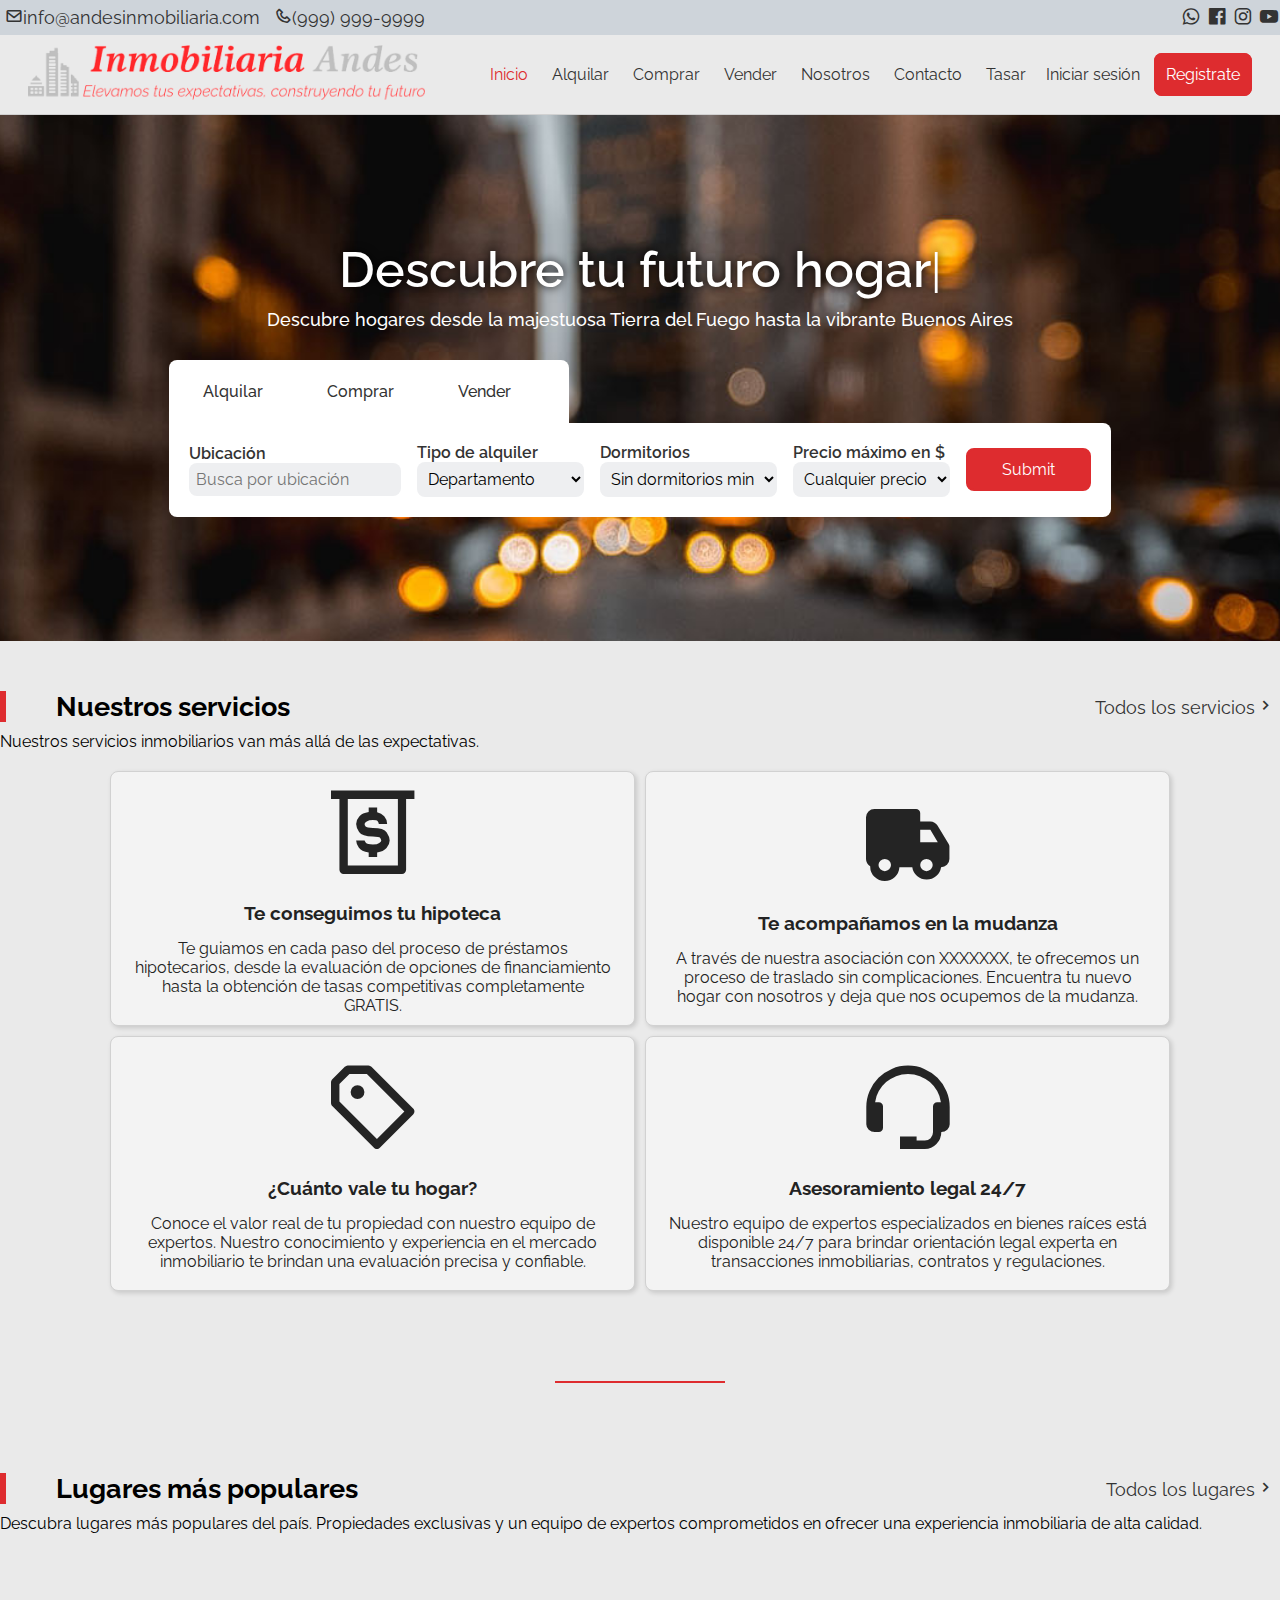
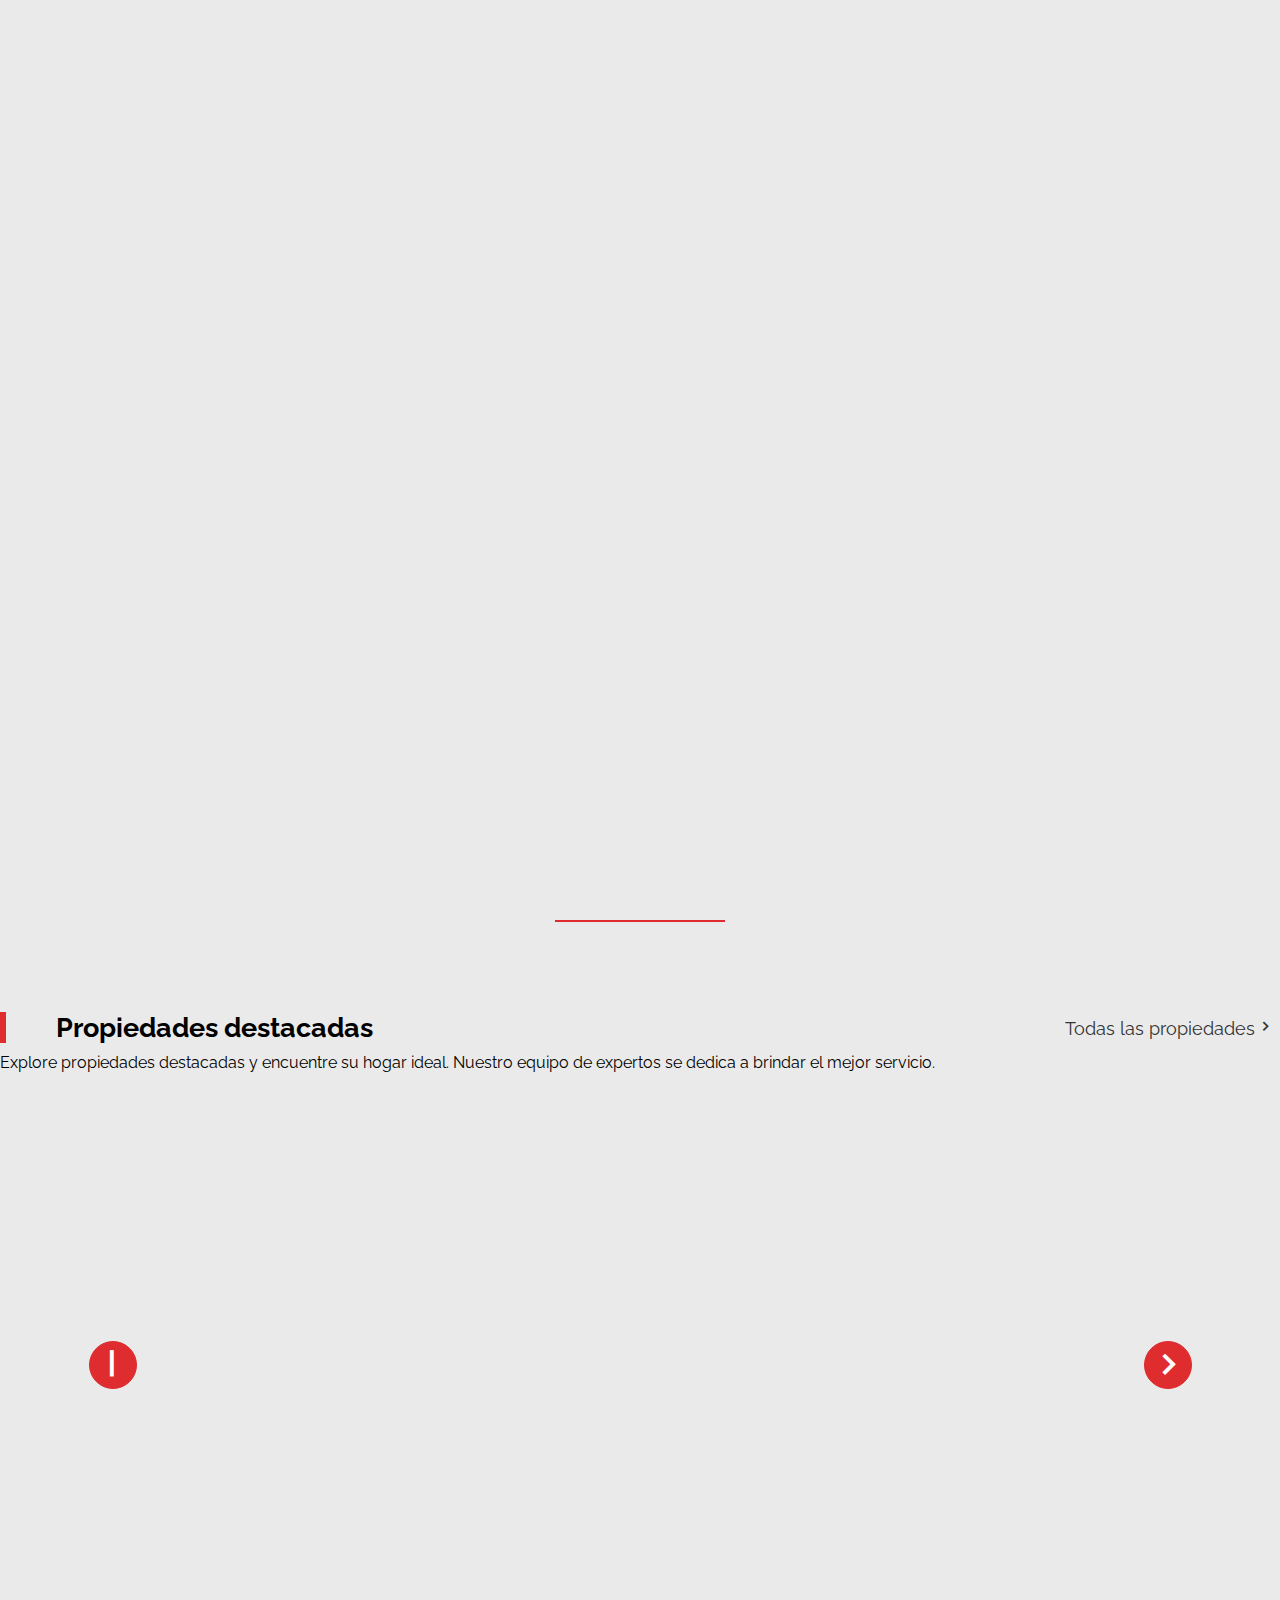
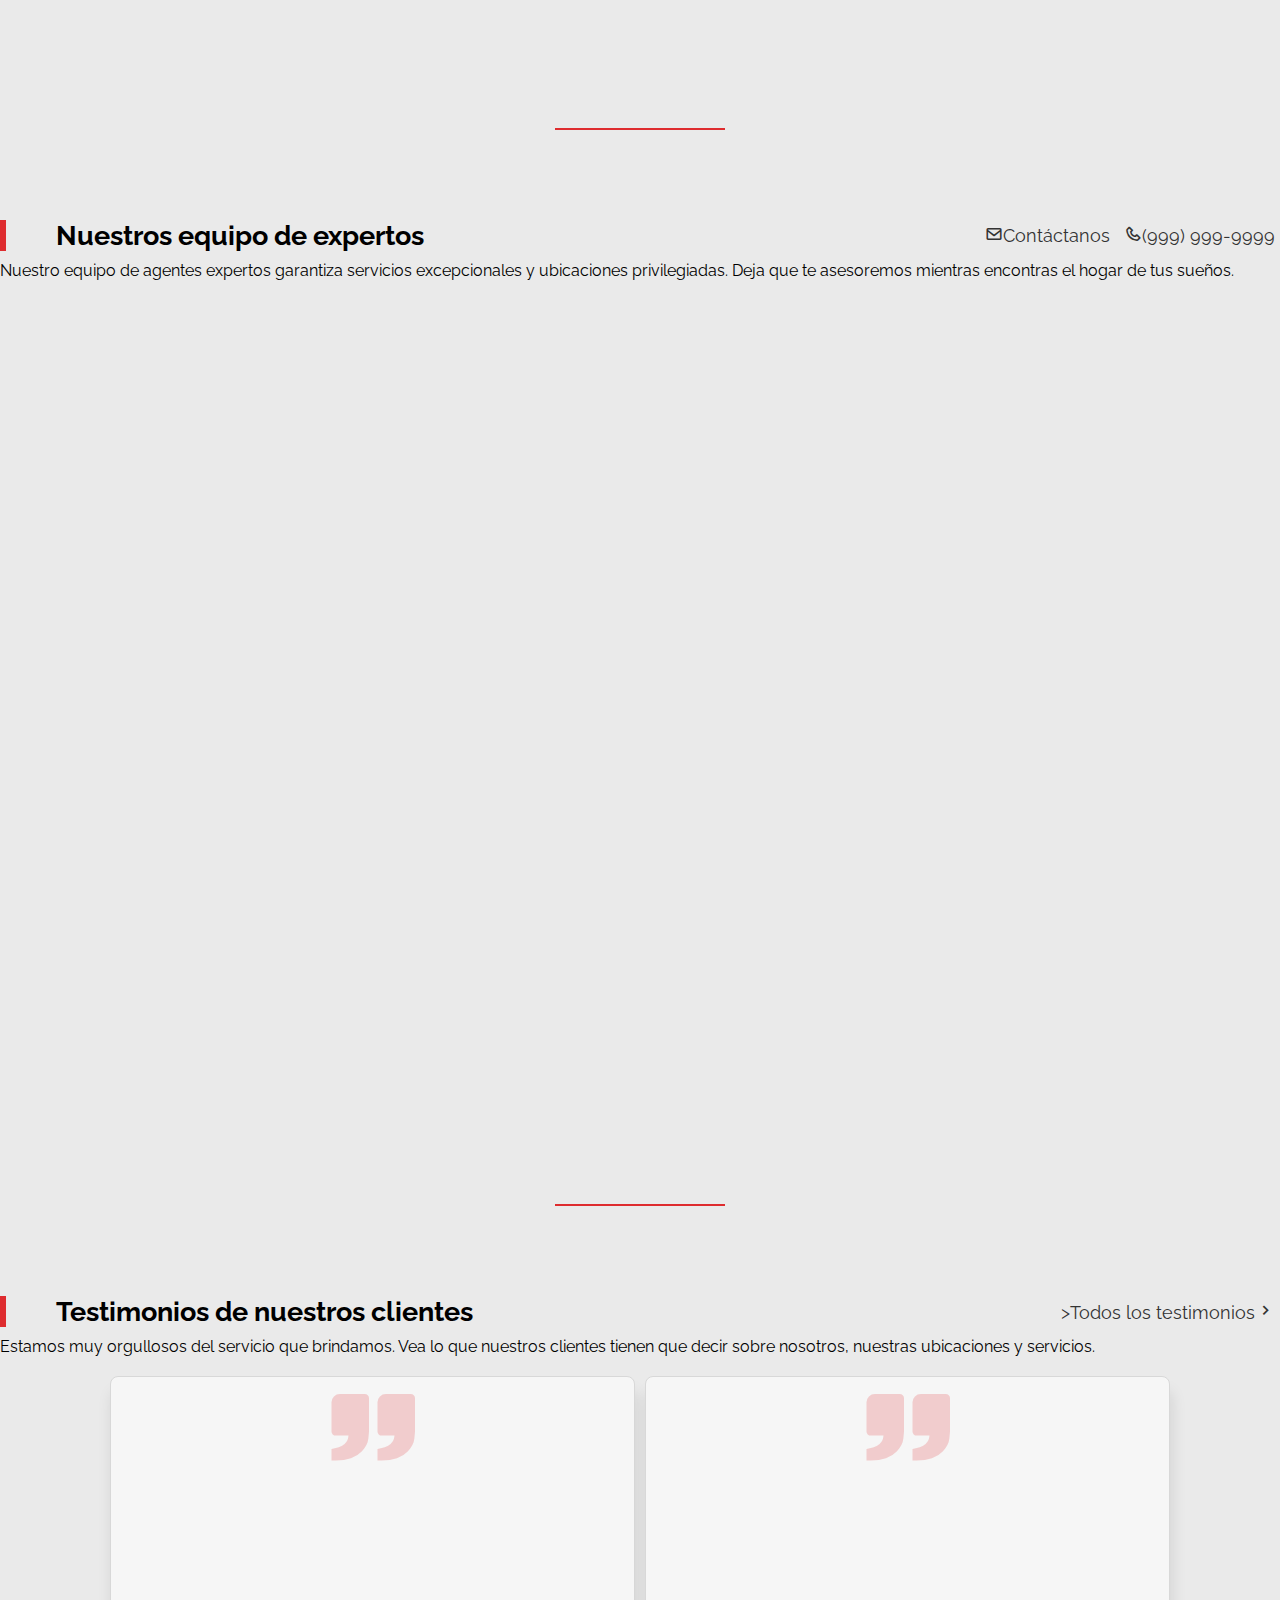
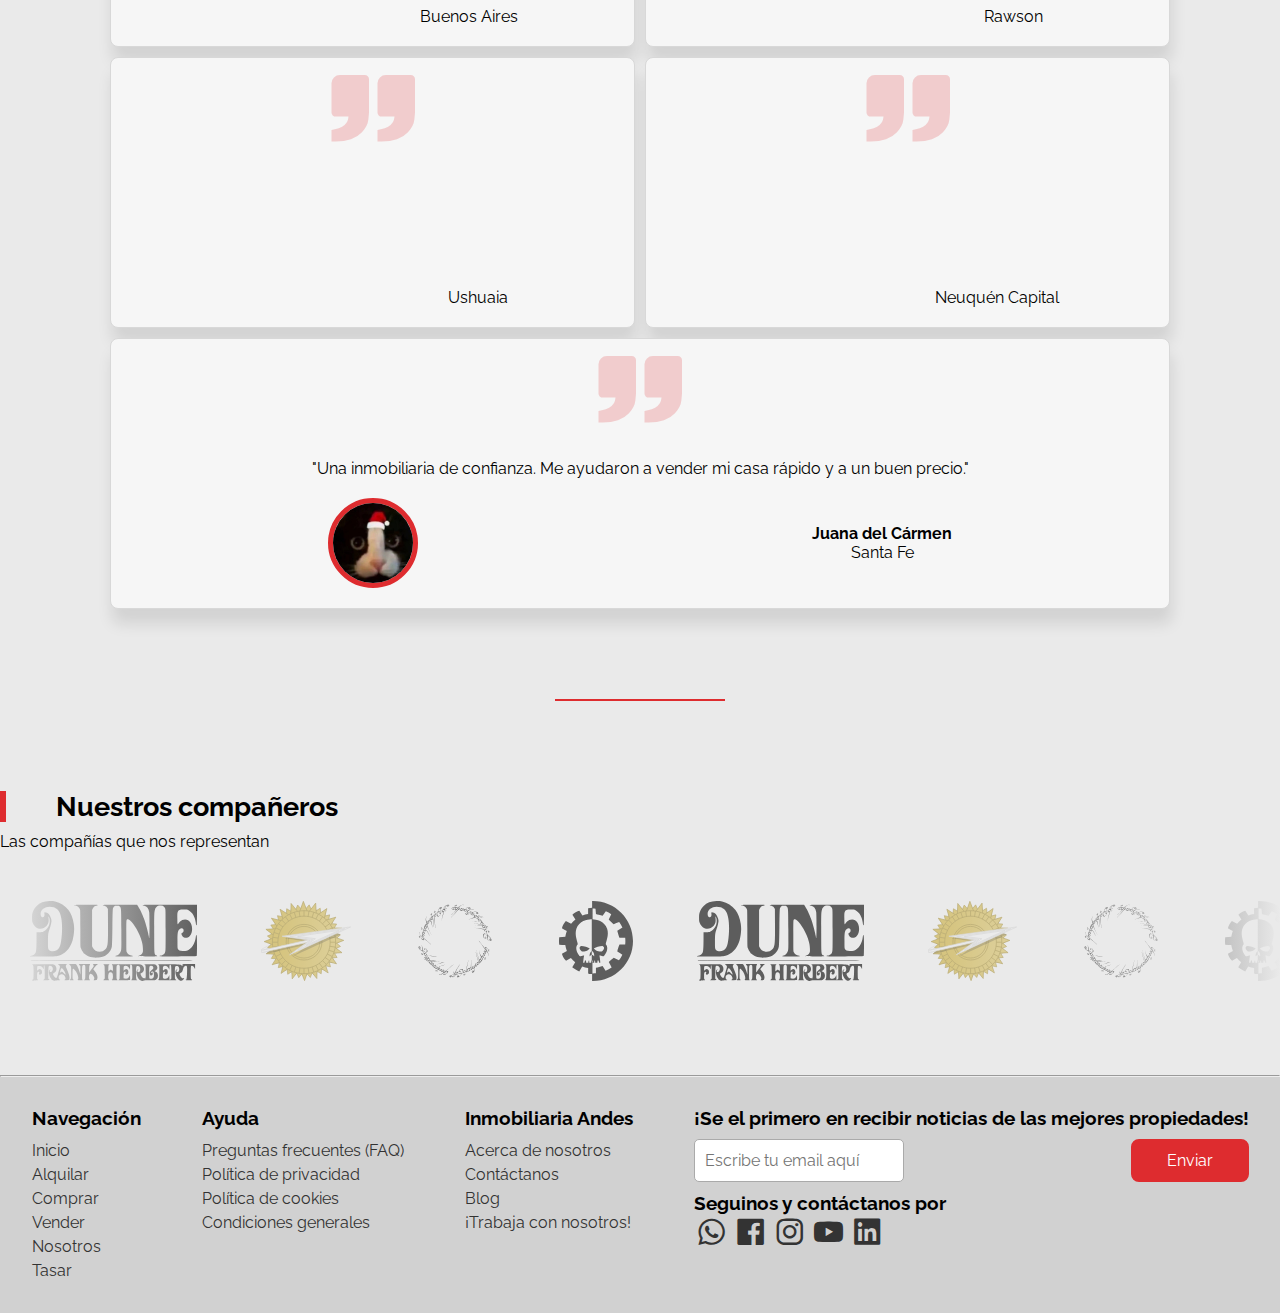
<file: index.html>
<!DOCTYPE html>
<html lang="en">

<head>
  <meta charset="UTF-8">
  <meta name="viewport" content="width=device-width, initial-scale=1.0">
  <title>Inmobiliaria Andes - Elige el lugar de tus sueños</title>

  <!-- custom google fonts-->
  <link rel="preconnect" href="https://fonts.googleapis.com">
  <link rel="preconnect" href="https://fonts.gstatic.com" crossorigin>
  <link
    href="https://fonts.googleapis.com/css2?family=Raleway:ital,wght@0,100;0,200;0,300;0,400;1,100;1,200;1,300;1,400&display=swap"
    rel="stylesheet">

  <!--- custom css -->
  <link rel="stylesheet" href="./assets/style.css">

  <!--- custom js -->
  <script defer src="./assets/script.js" defer></script>

  <!--- validacion -->
  <script src="./assets/sesionRegistroInicio.js" defer></script>

  <!--- custom icons -->
  <link href='https://unpkg.com/boxicons@2.1.4/css/boxicons.min.css' rel='stylesheet'>

  <!--- favicon -->
  <link rel="shortcut icon" href="./img/icon.png" type="image/x-icon">
</head>

<body>
  <!--header-->
  <header class="header">

    <!--Sección superior del header con redes sociales y contacto-->
    <div class="header-top">
      <div class="data_header">
        <div class="contendor_data_header">
          <div class="cto_header_top">
            <a href="#"><i class='bx bx-envelope'></i><span>info@andesinmobiliaria.com</span></a>
            <a href="#"><i class='bx bx-phone'></i><span>(999) 999-9999</span></a>
          </div>
          <div class="social">
            <a href="#"><i class='bx bxl-whatsapp'></i></a>
            <a href="#"><i class='bx bxl-facebook-square'></i></a>
            <a href="#"><i class='bx bxl-instagram'></i></a>
            <a href="#"><i class='bx bxl-youtube'></i></a>
          </div>
        </div>
      </div>
    </div>

    <!--Sección inferior del header con botones de navegación / agregar diseño responsivo y estructura-->
    <nav class="header-bottom">
      <div class="brand">
        <a href="index.html"><img src="./img/andes_fontlogo.png" alt="logo inmobiliaria andes" class="logo"></a>
      </div>

      <!--Navbar-->
      <a href="#" class="toggle_button">
        <span class="bar"></span>
        <span class="bar"></span>
        <span class="bar"></span>
      </a>

      <div class="navbar_link">
        <ul class="navbar_ul">
          <li><a href="index.html">Inicio</a></li>
          <li class="dropdown_li">
            <a class="alquilar_dropdown" href="alquilar.html">Alquilar</a>
            <ul class="drowpdown_lista">
              <div class="dropdown_cont">
                <div class="dropdown_titulo">Tipo de propiedades</div>
                <ul class="dropdown_prop">
                  <li><a href="#">Edificios Comerciales</a></li>
                  <li><a href="#">Hoteles</a></li>
                  <li><a href="#">Apartamentos</a></li>
                  <li><a href="#">Casas</a></li>
                  <li><a href="#">Oficinas</a></li>
                </ul>
              </div>
              <div class="dropdown_cont">
                <div class="dropdown_titulo">Provincia</div>
                <ul class="dropdown_prop">
                  <li><a href="#">Buenos Aires</a></li>
                  <li><a href="#">Córdoba</a></li>
                  <li><a href="#">Tierra del Fuego</a></li>
                  <li><a href="#">Neuquén</a></li>
                  <li><a href="#">Santa Fe</a></li>
                </ul>
              </div>
              <div class="dropdown_cont">
                <div class="dropdown_titulo">Ciudades</div>
                <ul class="dropdown_prop">
                  <li><a href="#">Capital Federal</a></li>
                  <li><a href="#">Córdoba Capital</a></li>
                  <li><a href="#">Rosario</a></li>
                  <li><a href="#">Mar del Plata</a></li>
                  <li><a href="#">Neuquén Capital</a></li>
                </ul>
              </div>
            </ul>
          </li>
          <li><a href="comprar.html">Comprar</a></li>
          <li><a href="vender.html">Vender</a></li>
          <li><a href="nosotros.html">Nosotros</a></li>
          <li><a href="contacto.html">Contacto</a></li>
          <li><a href="tasar.html">Tasar</a></li>
        </ul>
        <div class="btn_user">
          <button id="mostrar_popup_li"><a>Iniciar sesión</a></button>
          <a class="registrate" id="mostrar_popup_sp">Registrate</a>
        </div>

        <div class="overlay"></div>

        <!-- Popup login form -->
        <div class="popup login">
          <div class="cerrar_btn">&times;</div>
          <form class="form form_iniciarsesion">
            <h2>Iniciar sesión</h2>
            <p>Guarde búsquedas, sus propiedades favoritas y más</p>
            <p>¿Nuevo en el sitio? <a href="#" id="registrar">Registra una cuenta</a></p>
            <div class="elementos_form">
              <label for="email">Email</label>
              <input type="email" name="emailFormInicioSesion" id="emailFormInicioSesion"
                placeholder="Ingresa tu email">
              <p id="emailFormErrorInicioSesion" class="error-message"></p>
            </div>
            <div class="elementos_form">
              <label for="contraseña_ingreso">Contraseña</label>
              <input type="password" name="contraseña_ingreso" id="contraseña_ingreso"
                placeholder="Ingresa tu contraseña">
              <p id="contraseñaFormError" class="error-message"></p>
            </div>
            <div class="elementos_form">
              <input type="checkbox" id="recordar_datos" name="recordar_datos">
              <label for="recordarme">Recordar mis datos</label>
            </div>
            <input type="submit" value="Iniciar sesión" class="btn_submit" style="width: 100%;">
            <div class="elementos_form">
              <a href="#">Olvide mi contraseña</a>
            </div>
          </form>
        </div>

        <!-- Popup signup form -->
        <div class="popup signup">
          <div class="cerrar_btn">&times;</div>
          <form class="form form_registro">
            <h2>Registrarse</h2>
            <p>Guarde búsquedas, sus propiedades favoritas y más</p>
            <p>¿Ya tienes una cuenta? <a href="#" id="iniciar_sesion">Inicia sesión</a></p>
            <div class="elementos_form">
              <label for="email">Email</label>
              <input type="email" name="emailFormRegistro" id="emailFormRegistro" placeholder="Ingresa tu email">
              <p id="emailFormErrorRegistro" class="error-message"></p>
            </div>
            <div class="elementos_form">
              <label for="contraseña_registro">Contraseña</label>
              <input type="password" name="contraseña_registro" id="contraseña_registro"
                placeholder="Ingresa tu contraseña">
              <p id="contraseñaFormErrorRegistro" class="error-message"></p>
            </div>
            <div class="elementos_form">
              <label for="contraseña_confirma">Confirma contraseña</label>
              <input type="password" id="contraseña_confirma" placeholder="Confirma tu contraseña">
              <p id="contraseñaFormErrorConfirma" class="error-message"></p>
            </div>
            <div class="elementos_form" id="term_cond">
              <input type="checkbox" id="terminos_condiciones">
              <label for="terminos_condiciones">Estoy de acuerdo con los<a href="#"> Terminos y Condiciones</a></label>
            </div>
            <p id="terminosCondicionesError" class="error-message"></p>

            <input type="submit" value="Registrate" class="btn_submit" style="width: 100%; margin: 15px 0;">

          </form>

        </div>
      </div>

    </nav>

  </header>

  <!-- Contenido main de la página -->
  <main>
    <div class="contenido">
      <h1>Descubre tu futuro <span id="escritura"></span><span id="cursor">|</span></h1>
      <p class="slogan_hero">Descubre hogares desde la majestuosa Tierra del Fuego hasta la vibrante Buenos Aires</p>

      <!--Botones del buscador de propiedades-->
      <div class="form_contenedor">
        <div class="busqueda">
          <button class="type-btn active" data-tab-btn>Alquilar</button>
          <button class="type-btn" data-tab-btn>Comprar</button>
          <button class="type-btn" data-tab-btn>Vender</button>
        </div>

        <!--Variables básicas para el buscador de propiedades - Son expandidas al buscar propiedades-->
        <form action="">
          <div class="input-box">
            <span>Ubicación</span>
            <input type="search" name="ubicacion" placeholder="Busca por ubicación">
          </div>
          <div class="input-box">
            <label for="" class="tipo_alquiler">Tipo de alquiler</label>
            <select name="tipo_alquiler" class="lista">
              <option value="">Departamento</option>
              <option value="">Casa</option>
              <option value="">Oficina</option>
              <option value="">Hotel</option>
              <option value="">Edificio Comercial</option>
            </select>
          </div>
          <div class="input-box">
            <label for="" class="min_dorm">Dormitorios</label>
            <select name="min_dorm" class="lista">
              <option value="sin dormitorios min">Sin dormitorios min</option>
              <option value="">1+</option>
              <option value="">2+</option>
              <option value="">3+</option>
              <option value="">4+</option>
              <option value="">5+</option>
            </select>
          </div>
          <div class="input-box">
            <label for="" class="precio">Precio máximo en $</label>
            <select name="precio" class="lista">
              <option value="cualquier precio">Cualquier precio</option>
              <option value="">25.000$</option>
              <option value="">50.000$</option>
              <option value="">75.000$</option>
              <option value="">100.000$</option>
              <option value="">125.000$</option>
              <option value="">150.000$</option>
              <option value="">175.000$</option>
              <option value="">200.000$</option>
              <option value="">225.000$</option>
              <option value="">250.000$</option>
              <option value="">275.000$</option>
              <option value="">300.000$</option>
              <option value="">325.000$</option>
              <option value="">350.000$</option>
              <option value="">375.000$</option>
              <option value="">400.000$</option>
            </select>
          </div>
          <input type="submit" name="enviar" class="btn_submit">
        </form>
      </div>
    </div>


    <!-- Servicios ofrecidos por la inmobiliaria -->
    <section>
      <div class="contenedor_div_grid" id="propiedades_destac">
        <div class="contenedor_title_prop">
          <h2>Nuestros servicios</h2>
          <div class="cto_header_top">
            <a href="#">Todos los servicios<i class='bx bx-chevron-right' id="more_flecha"></i></a>
          </div>
        </div>
        <p id="first_desc">Nuestros servicios inmobiliarios van más allá de las expectativas.</p>
      </div>
      <div class="container_servicios">
        <div class="hipoteca">
          <div class="contenedor_desc_serv">
            <i class='bx bx-money-withdraw'></i>
            <a href="#" class="desc_contenedores_serv">
              <h3>Te conseguimos tu hipoteca</h3>
              <p>Te guiamos en cada paso del proceso de préstamos hipotecarios, desde la evaluación de opciones de
                financiamiento hasta la obtención de tasas competitivas completamente GRATIS.</p>
            </a>
          </div>
        </div>
        <div class="mudanza">
          <div class="contenedor_desc_serv">
            <i class='bx bxs-truck'></i>
            <a href="#" class="desc_contenedores_serv">
              <h3>Te acompañamos en la mudanza</h3>
              <p>A través de nuestra asociación con XXXXXXX, te ofrecemos un proceso de traslado sin complicaciones.
                Encuentra tu nuevo hogar con nosotros y deja que nos ocupemos de la mudanza.</p>
            </a>
          </div>
        </div>
        <div class="tasacion">
          <div class="contenedor_desc_serv">
            <i class='bx bx-purchase-tag-alt'></i>
            <a href="tasar.html" class="desc_contenedores_serv">
              <h3>¿Cuánto vale tu hogar?</h3>
              <p>Conoce el valor real de tu propiedad con nuestro equipo de expertos. Nuestro conocimiento y experiencia
                en el mercado inmobiliario te brindan una evaluación precisa y confiable.</p>
            </a>
          </div>
        </div>
        <div class="soporte-legal">
          <div class="contenedor_desc_serv">
            <i class='bx bx-support'></i>
            <a href="contacto.html" class="desc_contenedores_serv">
              <h3>Asesoramiento legal 24/7</h3>
              <p>Nuestro equipo de expertos especializados en bienes raíces está disponible 24/7 para brindar
                orientación legal experta en transacciones inmobiliarias, contratos y regulaciones.</p>
            </a>
          </div>
        </div>
      </div>
    </section>

    <div class="espaciador"></div>

    <!-- Lugares más populares según la cantidad de listados -->
    <section>
      <div class="contenedor_div_grid" id="propiedades_destac">
        <div class="contenedor_title_prop">
          <h2>Lugares más populares</h2>
          <div class="cto_header_top">
            <a href="#">Todos los lugares<i class='bx bx-chevron-right' id="more_flecha"></i></a>
          </div>
        </div>
        <p id="first_desc">Descubra lugares más populares del país. Propiedades exclusivas y un equipo de expertos
          comprometidos en ofrecer una experiencia inmobiliaria de alta calidad.</p>
      </div>
      <div class="grid_lugares_popu">
        <div class="Rosario escondido-1">
          <img src="./img/rosario.jpeg" alt="rosario">
          <a href="#" class="overlay_lug">
            <h3>Rosario</h3>
            <p>259 Propiedades</p>
          </a>
        </div>
        <div class="Cordoba escondido-1">
          <img src="./img/cordoba.jpeg" alt="cordoba">
          <a href="#" class="overlay_lug">
            <h3>Córdoba Capital</h3>
            <p>456 Propiedades</p>
          </a>
        </div>
        <div class="Buenos-aires escondido-1">
          <img src="./img/buenos aires.webp" alt="buenos aires">
          <a href="#" class="overlay_lug">
            <h3>Buenos Aires</h3>
            <p>634 Propiedades</p>
          </a>
        </div>
        <div class="Mar-del-plata escondido-1">
          <img src="./img/mar del plata.webp" alt="mar del plata">
          <a href="#" class="overlay_lug">
            <h3>Mar del Plata</h3>
            <p>126 Propiedades</p>
          </a>
        </div>
      </div>
    </section>

    <div class="espaciador"></div>

    <!-- Las propiedades más visitadas en la página -->
    <section>
      <div class="contenedor_div_grid" id="propiedades_destac">
        <div class="contenedor_title_prop">
          <h2>Propiedades destacadas</h2>
          <div class="cto_header_top">
            <a href="#">Todas las propiedades<i class='bx bx-chevron-right' id="more_flecha"></i></a>
          </div>
        </div>
        <p id="first_desc">Explore propiedades destacadas y encuentre su hogar ideal. Nuestro equipo de expertos se
          dedica a brindar el mejor servicio.</p>
      </div>

      <!--Propiedades destacadas del mes-->
      <div class="propiedades_destacadas">
        <button id="boton_stop_izq" class="boton-slide"><i class='bx bx-minus'
            style="transform: rotate(90deg); height: 43px;"></i></button>
        <button id="anterior" class="boton-slide"><i class='bx bx-chevron-left'></i></button>

        <!--Cartas de propiedades destacadas hecho con grid-->
        <div class="container-tarjetas-prop">

          <!--Descripción de las cartas de propiedades destacadas-->
          <div class="tarjeta_prop tarjeta_primera escondido-1">
            <figure>
              <a href="propiedad.html" title="Semipiso 4 Ambientes Cochera Doble"><img
                  src="./img/depto_4dorm/ejemplo_propiedad.jpg" alt=""></a>
              <div class="fav_dest">
                <!--Corazón de favorito en esquina superior izquierda-->
              </div>
            </figure>
            <div class="desc_prop">
              <div class="titulo_tarjeta_prop">
                <a href="propiedad.html" title="Semipiso 4 Ambientes Cochera Doble">
                  <h3>Semipiso 4 Ambientes Cochera Doble</h3>
                </a>
                <p id="ubicacion_carta"><i class='bx bx-map'></i>Palermo, Capital Federal</p>
              </div>
              <div class="int_desc_prop">
                <p id="tipo_prop_carta"><span><i class='bx bx-buildings'></i>Departamento</span></p>
                <hr>
                <div class="prop_interior">
                  <p>
                    <span><i class='bx bx-bed'></i>2 Dorm</span>
                    <span><i class='bx bx-bath'></i>1 Baño</span>
                    <span><i class='bx bx-area'></i>97 m²</span>
                  </p>
                </div>
                <hr>
                <div class="precio_btn btn_user">
                  <p id="item_precio"><span>USD 1.200</span></p>
                  <a href="propiedad.html" class="registrate">Detalles</a>
                </div>
              </div>
            </div>
          </div>
          <div class="tarjeta_prop tarjeta_prop_2 escondido-1">
            <figure>
              <a href="propiedad.html"><img src="./img/depto_4dorm/ejemplo_casa.jpg" alt=""></a>
              <div class="fav_dest">
                <!--Corazón de favorito en esquina superior izquierda-->
              </div>
            </figure>
            <div class="desc_prop">
              <div class="titulo_tarjeta_prop">
                <a href="propiedad.html">
                  <h3>Casa - Las Tipas</h3>
                </a>
                <p id="ubicacion_carta"><i class='bx bx-map'></i>Palermo, Capital Federal</p>
              </div>
              <div class="int_desc_prop">
                <p id="tipo_prop_carta"><span><i class='bx bx-home-heart'></i>Casa</span></p>
                <hr>
                <div class="prop_interior">
                  <p>
                    <span><i class='bx bx-bed'></i>4 Dorm</span>
                    <span><i class='bx bx-bath'></i>2 Baño</span>
                    <span><i class='bx bx-area'></i>180 m²</span>
                  </p>
                </div>
                <hr>
                <div class="precio_btn btn_user">
                  <p id="item_precio"><span>USD 2.500</span></p>
                  <a href="propiedad.html" class="registrate">Detalles</a>
                </div>
              </div>
            </div>
          </div>
          <div class="tarjeta_prop tarjeta_prop_3 escondido-1">
            <figure>
              <a href="propiedad.html" title="Distrito Audiovisual! Edificio Comporativo de Categoría"><img
                  src="./img/depto_4dorm/ejemplo_oficina.jpg" alt=""></a>
              <div class="fav_dest">
                <!--Corazón de favorito en esquina superior izquierda-->
              </div>
            </figure>
            <div class="desc_prop">
              <div class="titulo_tarjeta_prop">
                <a href="propiedad.html" title="Distrito Audiovisual! Edificio Comporativo de Categoría">
                  <h3>Distrito Audiovisual! Edificio Comporativo de Categoría</h3>
                </a>
                <p id="ubicacion_carta"><i class='bx bx-map'></i>Alvarez Thomas, Colegiales, Capital Federal</p>
              </div>
              <div class="int_desc_prop">
                <p id="tipo_prop_carta"><span><i class='bx bx-buildings'></i>Oficina Comercial</span></p>
                <hr>
                <div class="prop_interior">
                  <p>
                    <span><i class='bx bx-door-open'></i>1 Ambi</span>
                    <span><i class='bx bx-bath'></i>3 Baño</span>
                    <span><i class='bx bx-area'></i>231 m²</span>
                  </p>
                </div>
                <hr>
                <div class="precio_btn btn_user">
                  <p id="item_precio"><span>USD 3.100</span></p>
                  <a href="propiedad.html" class="registrate">Detalles</a>
                </div>
              </div>
            </div>
          </div>
          <div class="tarjeta_prop tarjeta_prop_4 escondido-1">
            <figure>
              <a href="propiedad.html"><img src="./img/depto_4dorm/ejemplo_edificiocomercial" alt=""></a>
              <div class="fav_dest">
                <!--Corazón de favorito en esquina superior izquierda-->
              </div>
            </figure>
            <div class="desc_prop">
              <div class="titulo_tarjeta_prop">
                <a href="propiedad.html" title="Local Frente a La Universidad Austral E Iae - Distrito Campus">
                  <h3>Local Frente a La Universidad Austral E Iae - Distrito Campus</h3>
                </a>
                <p id="ubicacion_carta"><i class='bx bx-map'></i>Frente a Universidad Austral, Pilar, Pilar</p>
              </div>
              <div class="int_desc_prop">
                <p id="tipo_prop_carta"><span><i class='bx bx-buildings'></i>Edificio Comercial</span></p>
                <hr>
                <div class="prop_interior">
                  <p>
                    <span><i class='bx bx-door-open'></i>1 Amb</span>
                    <span><i class='bx bx-bath'></i>1 Baño</span>
                    <span><i class='bx bx-area'></i>65 m²</span>
                  </p>
                </div>
                <hr>
                <div class="precio_btn btn_user">
                  <p id="item_precio"><span>USD 1.300</span></p>
                  <a href="propiedad.html" class="registrate">Detalles</a>
                </div>
              </div>
            </div>
          </div>
          <div class="tarjeta_prop escondido-1">
            <figure>
              <a href="propiedad.html" title="Casa de Tres Dorm. con Amarra"><img
                  src="./img/depto_4dorm/ejemplo_casa(2) 1.jpg" alt=""></a>
              <div class="fav_dest">
                <!--Corazón de favorito en esquina superior izquierda-->
              </div>
            </figure>
            <div class="desc_prop">
              <div class="titulo_tarjeta_prop">
                <a href="propiedad.html">
                  <h3>Casa de Tres Dorm. con Amarra</h3>
                </a>
                <p id="ubicacion_carta"><i class='bx bx-map'></i>Boatcenter al 100, Tigre, Tigre</p>
              </div>
              <div class="int_desc_prop">
                <p id="tipo_prop_carta"><span><i class='bx bx-home-heart'></i>Casa</span></p>
                <hr>
                <div class="prop_interior">
                  <p>
                    <span><i class='bx bx-bed'></i>3 Dorm</span>
                    <span><i class='bx bx-bath'></i>1 Baño</span>
                    <span><i class='bx bx-area'></i>190 m²</span>
                  </p>
                </div>
                <hr>
                <div class="precio_btn btn_user">
                  <p id="item_precio"><span>USD 1.800</span></p>
                  <a href="propiedad.html" class="registrate">Detalles</a>
                </div>
              </div>
            </div>
          </div>
          <div class="tarjeta_prop escondido-1">
            <figure>
              <a href="propiedad.html" title="Casa Al Rio en Venta y Alquiler - Barrio Santa Maria de Tigre"><img
                  src="./img/depto_4dorm/ejemplo_casa(3) 1.jpg" alt=""></a>
              <div class="fav_dest">
                <!--Corazón de favorito en esquina superior izquierda-->
              </div>
            </figure>
            <div class="desc_prop">
              <div class="titulo_tarjeta_prop">
                <a href="propiedad.html" title="Casa Al Rio en Venta y Alquiler - Barrio Santa Maria de Tigre">
                  <h3>Casa Al Rio en Venta y Alquiler - Barrio Santa Maria de Tigre</h3>
                </a>
                <p id="ubicacion_carta"><i class='bx bx-map'></i>Santa María de Tigre, Rincón de Milberg</p>
              </div>
              <div class="int_desc_prop">
                <p id="tipo_prop_carta"><span><i class='bx bx-home-heart'></i>Casa</span></p>
                <hr>
                <div class="prop_interior">
                  <p>
                    <span><i class='bx bx-door-open'></i>5 Amb</span>
                    <span><i class='bx bx-bath'></i>6 Baño</span>
                    <span><i class='bx bx-area'></i>480 m²</span>
                  </p>
                </div>
                <hr>
                <div class="precio_btn btn_user">
                  <p id="item_precio"><span>USD 4.100</span></p>
                  <a href="propiedad.html" class="registrate">Detalles</a>
                </div>
              </div>
            </div>
          </div>
          <div class="tarjeta_prop escondido-1">
            <figure>
              <a href="propiedad.html"
                title="Quartier Boulevard - Hermoso Departamento de 3 Ambientes Super Luminoso - Palermo Hollywood"><img
                  src="./img/depto_4dorm/ejemplo_depto 5 (1).webp" alt="departamento"></a>
              <div class="fav_dest">
                <!--Corazón de favorito en esquina superior izquierda-->
              </div>
            </figure>
            <div class="desc_prop">
              <div class="titulo_tarjeta_prop">
                <a href="propiedad.html"
                  title="Quartier Boulevard - Hermoso Departamento de 3 Ambientes Super Luminoso - Palermo Hollywood">
                  <h3>Quartier Boulevard - Hermoso Departamento de 3 Ambientes Super Luminoso - Palermo Hollywood</h3>
                </a>
                <p id="ubicacion_carta"><i class='bx bx-map'></i>Quartier Boulevard - Juan B. Justo 1000, Palermo
                  Hollywood, Palermo</p>
              </div>
              <div class="int_desc_prop">
                <p id="tipo_prop_carta"><span><i class='bx bx-buildings'></i>Departamento</span></p>
                <hr>
                <div class="prop_interior">
                  <p>
                    <span><i class='bx bx-door-open'></i>3 Amb</span>
                    <span><i class='bx bx-bath'></i>2 Baño</span>
                    <span><i class='bx bx-area'></i>75 m²</span>
                  </p>
                </div>
                <hr>
                <div class="precio_btn btn_user">
                  <p id="item_precio"><span>USD 2.000</span></p>
                  <a href="propiedad.html" class="registrate">Detalles</a>
                </div>
              </div>
            </div>
          </div>
          <div class="tarjeta_prop escondido-1">
            <figure>
              <a href="propiedad.html"><img src="./img/depto_4dorm/ejemplo_depto 7 (1).webp" alt=""></a>
              <div class="fav_dest">
                <!--Corazón de favorito en esquina superior izquierda-->
              </div>
            </figure>
            <div class="desc_prop">
              <div class="titulo_tarjeta_prop">
                <a href="propiedad.html">
                  <h3>Julieta Lanteri 1200 El Faro</h3>
                </a>
                <p id="ubicacion_carta"><i class='bx bx-map'></i>Julieta Lanteri 1200, Puerto Madero, Capital Federal
                </p>
              </div>
              <div class="int_desc_prop">
                <p id="tipo_prop_carta"><span><i class='bx bx-buildings'></i>Departamento</span></p>
                <hr>
                <div class="prop_interior">
                  <p>
                    <span><i class='bx bx-door-open'></i>3 Amb</span>
                    <span><i class='bx bx-bath'></i>2 Baño</span>
                    <span><i class='bx bx-area'></i>119 m²</span>
                  </p>
                </div>
                <hr>
                <div class="precio_btn btn_user">
                  <p id="item_precio"><span>USD 3.500</span></p>
                  <a href="propiedad.html" class="registrate">Detalles</a>
                </div>
              </div>
            </div>
          </div>
          <div class="tarjeta_prop tarjeta_final escondido-1">
            <figure>
              <a href="propiedad.html"><img src="./img/depto_4dorm/ejemplo_depto(8) 1.jpg" alt="depto"></a>
              <div class="fav_dest">
                <!--Corazón de favorito en esquina superior izquierda-->
              </div>
            </figure>
            <div class="desc_prop">
              <div class="titulo_tarjeta_prop">
                <a href="propiedad.html" title="Departamento en Venta en Santa Barbara, Tigre, G. B. A. Zona Norte">
                  <h3>Departamento en Venta en Santa Barbara, Tigre, G. B. A. Zona Norte</h3>
                </a>
                <p id="ubicacion_carta"><i class='bx bx-map'></i>Corredor Bancalari 3900, Santa Bárbara, Tigre</p>
              </div>
              <div class="int_desc_prop">
                <p id="tipo_prop_carta"><span><i class='bx bx-buildings'></i>Departamento</span></p>
                <hr>
                <div class="prop_interior">
                  <p>
                    <span><i class='bx bx-door-open'></i>3 Amb</span>
                    <span><i class='bx bx-bath'></i>2 Baño</span>
                    <span><i class='bx bx-area'></i>85 m²</span>
                  </p>
                </div>
                <hr>
                <div class="precio_btn btn_user">
                  <p id="item_precio"><span>USD 280.000</span></p>
                  <a href="propiedad.html" class="registrate">Detalles</a>
                </div>
              </div>
            </div>
          </div>
        </div>
        <button id="siguiente" class="boton-slide"><i class='bx bx-chevron-right'></i></button>
        <button id="boton_stop_der" class="boton-slide"><i class='bx bx-minus'
            style="transform: rotate(90deg); height: 43px;"></i></button>
      </div>
    </section>

    <div class="espaciador"></div>

    <!-- Equipo de agentes expertos que trabajan en la inmobiliaria -->
    <section>
      <div class="contenedor_div_grid" id="propiedades_destac">
        <div class="contenedor_title_prop">
          <h2>Nuestros equipo de expertos</h2>
          <div class="cto_header_top">
            <a href="contacto.html"><i class='bx bx-envelope'></i>Contáctanos</a>
            <a href="#"><i class='bx bx-phone'></i>(999) 999-9999</a>
          </div>
        </div>
        <p id="first_desc">Nuestro equipo de agentes expertos garantiza servicios excepcionales y ubicaciones
          privilegiadas. Deja que te asesoremos mientras encontras el hogar de tus sueños.</p>
      </div>
      </div>
      <div class="contendor_tarjetas_nosotros">
        <div class="tarjetas_ind_nosotros uno escondido">
          <div class="foto_experto_inicio"><a href="#"><img src="./img/integrantes/int1.jpg" alt="foto experto"></a>
          </div>
          <div class="np_nosotros">
            <a href="#">Facundo Savanco</a>
            <div class="prof_nosotros">
              <p>AGENTE INMOBILIARIO</p>
            </div>
          </div>
          <div class="detalles_expertos">
            <ul>
              <li>Propiedades tramitadas: <strong>14</strong></li>
              <li>Idiomas:<strong> Español, Inglés, Francés</strong></li>
            </ul>
            <div class="btn_user"><a href="#" class="registrate">Contactar agente</a></div>
          </div>
        </div>

        <div class="tarjetas_ind_nosotros dos escondido">
          <div class="foto_experto_inicio"><a href="#"><img src="./img/integrantes/int2.jpg" alt="foto experto"></a>
          </div>
          <div class="np_nosotros">
            <a href="#">Sebastian Scheverin</a>
            <div class="prof_nosotros">
              <p>AGENTE INMOBILIARIO</p>
            </div>
          </div>
          <div class="detalles_expertos">
            <ul>
              <li>Propiedades tramitadas: <strong>21</strong></li>
              <li>Idiomas:<strong> Español, Inglés, Catalán</strong></li>
            </ul>
            <div class="btn_user"><a href="#" class="registrate">Contactar agente</a></div>
          </div>
        </div>

        <div class="tarjetas_ind_nosotros tres escondido">
          <div class="foto_experto_inicio"><a href="#"><img src="./img/integrantes/int3.jpg" alt="foto experto"></a>
          </div>
          <div class="np_nosotros">
            <a href="#">Agustín Pincheira</a>
            <div class="prof_nosotros">
              <p>AGENTE INMOBILIARIO</p>
            </div>
          </div>
          <div class="detalles_expertos">
            <ul>
              <li>Propiedades tramitadas: <strong>18</strong></li>
              <li>Idiomas:<strong> Español, Inglés, Italiano</strong></li>
            </ul>
            <div class="btn_user"><a href="#" class="registrate">Contactar agente</a></div>
          </div>
        </div>

        <div class="tarjetas_ind_nosotros cuatro escondido">
          <div class="foto_experto_inicio"><a href="#"><img src="./img/integrantes/int4.jpg" alt="foto experto"></a>
          </div>
          <div class="np_nosotros">
            <a href="#">Ariel Palazzesi</a>
            <div class="prof_nosotros">
              <p>AGENTE INMOBILIARIO</p>
            </div>
          </div>
          <div class="detalles_expertos">
            <ul>
              <li>Propiedades tramitadas: <strong>16</strong></li>
              <li>Idiomas:<strong> Español, Inglés, Alemán</strong></li>
            </ul>
            <div class="btn_user"><a href="#" class="registrate">Contactar agente</a></div>
          </div>
        </div>
      </div>
      </div>
    </section>

    <div class="espaciador"></div>

    <!-- Testimonios de clientes satisfechos API -->

    <section>
      <div class="contenedor_div_grid" id="propiedades_destac">
        <div class="contenedor_title_prop">
          <h2>Testimonios de nuestros clientes</h2>
          <div class="cto_header_top">
            <a href="API.html">>Todos los testimonios<i class='bx bx-chevron-right' id="more_flecha"></i></a>
          </div>
        </div>
        <p id="first_desc">Estamos muy orgullosos del servicio que brindamos. Vea lo que nuestros clientes tienen que
          decir sobre nosotros, nuestras ubicaciones y servicios.</p>

        <div id="testimonios_contenedor" class="testimonios_contenedor">
          <div class="testimonio-1 testimonios">
            <i class='bx bxs-quote-right'></i>
            <div class="quote"></div>
            <div class="autor_desc">
              <div class="image">
              </div>
              <div class="text_autor">
                <p class="autor"></p>
                <p class="ubicacion">Buenos Aires</p>
              </div>
            </div>
          </div>
          <div class="testimonio-2 testimonios">
            <i class='bx bxs-quote-right'></i>
            <div class="quote"></div>
            <div class="autor_desc">
              <div class="image">
              </div>
              <div class="text_autor">
                <p class="autor"></p>
                <p class="ubicacion">Rawson</p>
              </div>
            </div>
          </div>
          <div class="testimonio-3 testimonios">
            <i class='bx bxs-quote-right'></i>
            <div class="quote"></div>
            <div class="autor_desc">
              <div class="image">
              </div>
              <div class="text_autor">
                <p class="autor"></p>
                <p class="ubicacion">Ushuaia</p>
              </div>
            </div>
          </div>
          <div class="testimonio-4 testimonios">
            <i class='bx bxs-quote-right'></i>
            <div class="quote"></div>
            <div class="autor_desc">
              <div class="image">
              </div>
              <div class="text_autor">
                <p class="autor"></p>
                <p class="ubicacion">Neuquén Capital</p>
              </div>
            </div>
          </div>
          <div class="testimonio-5 testimonios">
            <i class='bx bxs-quote-right'></i>
            <p id="quote">"Una inmobiliaria de confianza. Me ayudaron a vender mi casa rápido y a un buen precio."
            </p>
            <div class="autor_desc">
              <img src="./img/testimonios/testi 5.jpg" alt="" width="80px" height="80px">
              <div class="text_autor">
                <p class="autor"><strong>Juana del Cármen</strong></p>
                <p>Santa Fe</p>
              </div>
            </div>
          </div>
        </div>
      </div>
    </section>

    <div class="espaciador"></div>

    <!-- Compañías con las que se trabaja -->

    <section>
      <div class="contenedor_div_grid" id="propiedades_destac">
        <div class="contenedor_title_prop">
          <h2>Nuestros compañeros</h2>
        </div>
        <p id="first_desc">Las compañías que nos representan</p>
        <div class="logos">
          <div class="slide_logos">
            <img src="./img/slider infinito socios/Dune_Frank_Herbert_logo.svg" alt="">
            <img src="./img/slider infinito socios/Spaceship_and_Sun_emblem.svg" alt="">
            <img src="./img/slider infinito socios/the-one-ring-2-logo-svg-vector.svg" alt="">
            <img src="./img/slider infinito socios/Adeptus Mechanicus [Imperium].svg" alt="">
            <img src="./img/slider infinito socios/Dune_Frank_Herbert_logo.svg" alt="">
            <img src="./img/slider infinito socios/Spaceship_and_Sun_emblem.svg" alt="">
            <img src="./img/slider infinito socios/the-one-ring-2-logo-svg-vector.svg" alt="">
            <img src="./img/slider infinito socios/Adeptus Mechanicus [Imperium].svg" alt="">
          </div>
          <div class="slide_logos">
            <img src="./img/slider infinito socios/Dune_Frank_Herbert_logo.svg" alt="">
            <img src="./img/slider infinito socios/Spaceship_and_Sun_emblem.svg" alt="">
            <img src="./img/slider infinito socios/the-one-ring-2-logo-svg-vector.svg" alt="">
            <img src="./img/slider infinito socios/Adeptus Mechanicus [Imperium].svg" alt="">
            <img src="./img/slider infinito socios/Dune_Frank_Herbert_logo.svg" alt="">
            <img src="./img/slider infinito socios/Spaceship_and_Sun_emblem.svg" alt="">
            <img src="./img/slider infinito socios/the-one-ring-2-logo-svg-vector.svg" alt="">
            <img src="./img/slider infinito socios/Adeptus Mechanicus [Imperium].svg" alt="">
          </div>
        </div>
      </div>
    </section>

  </main>

  <footer>
    <hr>
    <div class="footer_contenedor">
      <div class="navegacion_footer">
        <div class="titulo_cf">
          <h3>Navegación</h3>
        </div>
        <div class="lista_footer">
          <ul>
            <li><a href="#">Inicio</a></li>
            <li><a href="alquilar.html">Alquilar</a></li>
            <li><a href="comprar.html">Comprar</a></li>
            <li><a href="vender.html">Vender</a></li>
            <li><a href="nosotros.html">Nosotros</a></li>
            <li><a href="tasar.html">Tasar</a></li>
          </ul>
        </div>
      </div>
      <div class="ayuda_footer">
        <div class="titulo_cf">
          <h3>Ayuda</h3>
        </div>
        <div class="lista_footer">
          <ul>
            <li><a href="#">Preguntas frecuentes (FAQ)</a></li>
            <li><a href="#">Política de privacidad</a></li>
            <li><a href="#">Política de cookies</a></li>
            <li><a href="#">Condiciones generales</a></li>
          </ul>
        </div>
      </div>
      <div class="inmobiliaria_footer">
        <div class="titulo_cf">
          <h3>Inmobiliaria Andes</h3>
        </div>
        <div class="lista_footer">
          <ul>
            <li><a href="nosotros.html">Acerca de nosotros</a></li>
            <li><a href="contacto.html">Contáctanos</a></li>
            <li><a href="#">Blog</a></li>
            <li><a href="#">¡Trabaja con nosotros!</a></li>
          </ul>
        </div>
      </div>
      <div class="email_footer">
        <div class="titulo_cf">
          <h3>¡Se el primero en recibir noticias de las mejores propiedades!</h3>
        </div>
        <div class="newsletter_social">
          <form action="#">
            <div class="form_newsletter">
              <div class="email_newsletter">
                <input type="email" name="EMAIL" required placeholder="Escribe tu email aquí">
              </div>
              <button class="btn_submit">Enviar</button>
            </div>
          </form>
          <div class="social_footer">
            <h3>Seguinos y contáctanos por</h3>
            <a href="#"><i class='bx bxl-whatsapp'></i></a>
            <a href="#"><i class='bx bxl-facebook-square'></i></a>
            <a href="#"><i class='bx bxl-instagram'></i></a>
            <a href="#"><i class='bx bxl-youtube'></i></a>
            <a href="#"><i class='bx bxl-linkedin-square'></i></a>
          </div>
        </div>
      </div>
    </div>
  </footer>
  <script src="./assets/clientesAPI.js"></script>
</body>

</html>
</file>
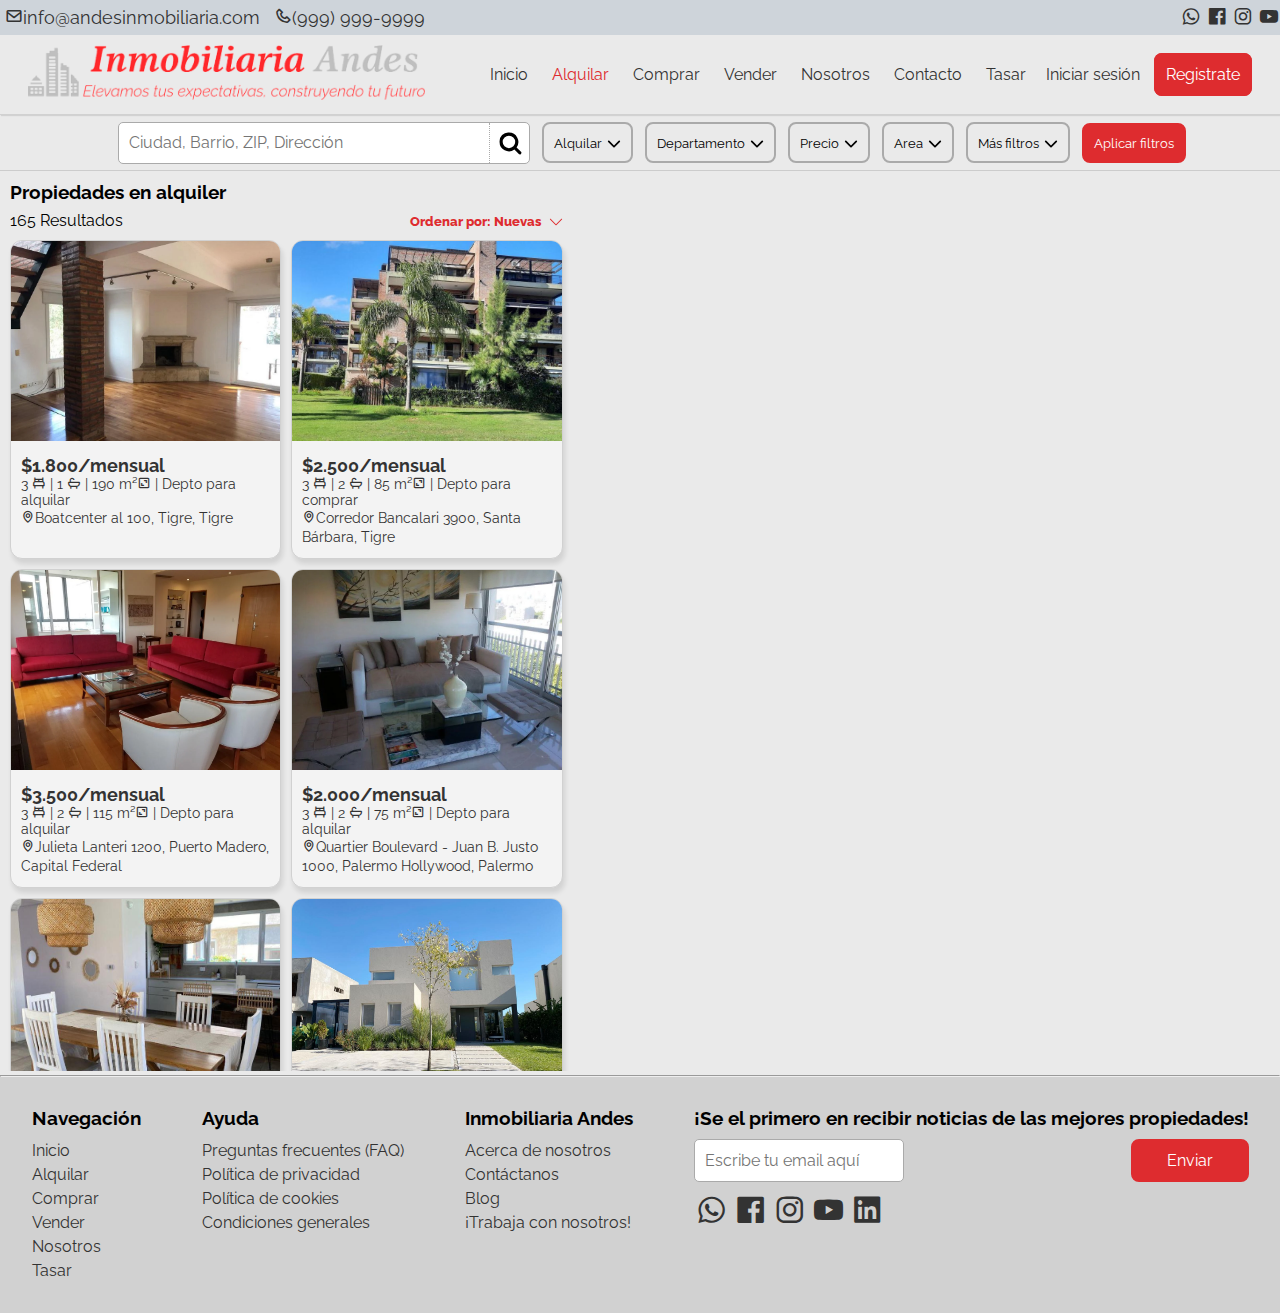
<file: alquilar.html>
<!DOCTYPE html>
<html lang="en">

<head>
  <meta charset="UTF-8">
  <meta name="viewport" content="width=device-width, initial-scale=1.0">
  <title>Inmobiliaria Andes - Elige el lugar de tus sueños</title>

  <!-- custom google fonts-->
  <link rel="preconnect" href="https://fonts.googleapis.com">
  <link rel="preconnect" href="https://fonts.gstatic.com" crossorigin>
  <link
    href="https://fonts.googleapis.com/css2?family=Raleway:ital,wght@0,100;0,200;0,300;0,400;1,100;1,200;1,300;1,400&display=swap"
    rel="stylesheet">

  <!--- custom css -->
  <link rel="stylesheet" href="./assets/style.css">
  <link rel="stylesheet" href="./assets/alquilar-y-compra.css">

  <!--- custom js -->
  <script src="./assets/script.js" defer></script>
  <script src="./assets/alquilar-y-compra.js" defer></script>

  <!--- validacion inicio y registro -->
  <script src="./assets/sesionRegistroInicio.js" defer></script>

  <!--- custom icons -->
  <link href='https://unpkg.com/boxicons@2.1.4/css/boxicons.min.css' rel='stylesheet'>

  <!--- favicon -->
  <link rel="shortcut icon" href="./img/icon.png" type="image/x-icon">
</head>


<body>
  <!--header-->
  <header class="header">

    <!--Sección superior del header con redes sociales y contacto-->
    <div class="header-top">
      <div class="data_header">
        <div class="contendor_data_header">
          <div class="cto_header_top">
            <a href="#"><i class='bx bx-envelope'></i><span>info@andesinmobiliaria.com</span></a>
            <a href="#"><i class='bx bx-phone'></i><span>(999) 999-9999</span></a>
          </div>
          <div class="social">
            <a href="#"><i class='bx bxl-whatsapp'></i></a>
            <a href="#"><i class='bx bxl-facebook-square'></i></a>
            <a href="#"><i class='bx bxl-instagram'></i></a>
            <a href="#"><i class='bx bxl-youtube'></i></a>
          </div>
        </div>
      </div>
    </div>

    <!--Sección inferior del header con botones de navegación / agregar diseño responsivo y estructura-->
    <nav class="header-bottom">
      <div class="brand">
        <a href="index.html"><img src="./img/andes_fontlogo.png" alt="logo inmobiliaria andes" class="logo"></a>
      </div>

      <!--Navbar-->
      <a href="#" class="toggle_button">
        <span class="bar"></span>
        <span class="bar"></span>
        <span class="bar"></span>
      </a>

      <div class="navbar_link">
        <ul class="navbar_ul">
          <li><a href="index.html">Inicio</a></li>
          <li>
            <a class="alquilar_dropdown" href="alquilar.html">Alquilar</a>
            <ul class="drowpdown_lista">
              <div class="dropdown_cont">
                <div class="dropdown_titulo">Tipo de propiedades</div>
                <ul class="dropdown_prop">
                  <li><a href="#">Edificios Comerciales</a></li>
                  <li><a href="#">Hoteles</a></li>
                  <li><a href="#">Apartamentos</a></li>
                  <li><a href="#">Casas</a></li>
                  <li><a href="#">Oficinas</a></li>
                </ul>
              </div>
              <div class="dropdown_cont">
                <div class="dropdown_titulo">Provincia</div>
                <ul class="dropdown_prop">
                  <li><a href="#">Buenos Aires</a></li>
                  <li><a href="#">Córdoba</a></li>
                  <li><a href="#">Tierra del Fuego</a></li>
                  <li><a href="#">Neuquén</a></li>
                  <li><a href="#">Santa Fe</a></li>
                </ul>
              </div>
              <div class="dropdown_cont">
                <div class="dropdown_titulo">Ciudades</div>
                <ul class="dropdown_prop">
                  <li><a href="#">Capital Federal</a></li>
                  <li><a href="#">Córdoba Capital</a></li>
                  <li><a href="#">Rosario</a></li>
                  <li><a href="#">Mar del Plata</a></li>
                  <li><a href="#">Neuquén Capital</a></li>
                </ul>
              </div>
            </ul>
          </li>
          <li><a href="comprar.html">Comprar</a></li>
          <li><a href="vender.html">Vender</a></li>
          <li><a href="nosotros.html">Nosotros</a></li>
          <li><a href="contacto.html">Contacto</a></li>
          <li><a href="tasar.html">Tasar</a></li>
        </ul>
        <div class="btn_user">
          <button id="mostrar_popup_li"><a>Iniciar sesión</a></button>
          <a class="registrate" id="mostrar_popup_sp">Registrate</a>
        </div>

        <div class="overlay"></div>

        <!-- Popup login form -->
        <div class="popup login">
          <div class="cerrar_btn">&times;</div>

          <form class="form form_iniciarsesion">
            <h2>Iniciar sesión</h2>
            <p>Guarde búsquedas, sus propiedades favoritas y más</p>
            <p>¿Nuevo en el sitio? <a href="#" id="registrar">Registra una cuenta</a></p>
            <div class="elementos_form">
              <label for="email">Email</label>
              <input type="email" name="emailFormInicioSesion" id="emailFormInicioSesion"
                placeholder="Ingresa tu email">
              <p id="emailFormErrorInicioSesion" class="error-message"></p>
            </div>
            <div class="elementos_form">
              <label for="contraseña_ingreso">Contraseña</label>
              <input type="password" name="contraseña_ingreso" id="contraseña_ingreso"
                placeholder="Ingresa tu contraseña">
              <p id="contraseñaFormError" class="error-message"></p>
            </div>
            <div class="elementos_form">
              <input type="checkbox" id="recordar_datos" name="recordar_datos">
              <label for="recordarme">Recordar mis datos</label>
            </div>
            <input type="submit" value="Iniciar sesión" class="btn_submit" style="width: 100%;">
            <div class="elementos_form">
              <a href="#">Olvide mi contraseña</a>
            </div>
          </form>

        </div>

        <!-- Popup signup form -->
        <div class="popup signup">
          <div class="cerrar_btn">&times;</div>

          <form class="form form_registro">
            <h2>Registrarse</h2>
            <p>Guarde búsquedas, sus propiedades favoritas y más</p>
            <p>¿Ya tienes una cuenta? <a href="#" id="iniciar_sesion">Inicia sesión</a></p>
            <div class="elementos_form">
              <label for="email">Email</label>
              <input type="email" name="emailFormRegistro" id="emailFormRegistro" placeholder="Ingresa tu email">
              <p id="emailFormErrorRegistro" class="error-message"></p>
            </div>
            <div class="elementos_form">
              <label for="contraseña_registro">Contraseña</label>
              <input type="password" name="contraseña_registro" id="contraseña_registro"
                placeholder="Ingresa tu contraseña">
              <p id="contraseñaFormErrorRegistro" class="error-message"></p>
            </div>
            <div class="elementos_form">
              <label for="contraseña_confirma">Confirma contraseña</label>
              <input type="password" id="contraseña_confirma" placeholder="Confirma tu contraseña">
              <p id="contraseñaFormErrorConfirma" class="error-message"></p>
            </div>
            <div class="elementos_form" id="term_cond">
              <input type="checkbox" id="terminos_condiciones">
              <label for="terminos_condiciones">Estoy de acuerdo con los<a href="#"> Terminos y Condiciones</a></label>
            </div>
            <p id="terminosCondicionesError" class="error-message"></p>
            <div class="elementos_form">
              <input type="submit" value="Registrate" class="btn_submit" style="width: 100%;">
            </div>
          </form>

        </div>
      </div>

    </nav>

  </header>


  <main>
    <section class="pagina_busqueda_contenido">
      <div class="buscador_propiedades">
        <div class="input_busqueda">
          <input type="text" name="" id="buscar_propiedades" placeholder="Ciudad, Barrio, ZIP, Dirección">
          <label for="buscar_propiedades">
            <svg viewBox="0 0 32 32" aria-hidden="true" focusable="false" role="img" style="height: 25px;">
              <title>Buscar</title>
              <path fill="#33333" stroke="none"
                d="M29.41,26.59,23.77,21A12,12,0,0,0,14,2c-.17,0-.33,0-.5,0s-.33,0-.5,0A11,11,0,0,0,2,13c0,.17,0,.33,0,.5s0,.33,0,.5a12,12,0,0,0,19,9.77l5.64,5.64a2,2,0,0,0,2.82-2.82ZM14,22a8,8,0,1,1,8-8A8,8,0,0,1,14,22Z">
              </path>
            </svg>
          </label>
        </div>
        <div class="input_botones_caracteristicas_busqueda">
          <div class="tipo_operacion_busqueda">
            <button class="estilo_filtros_busqueda alquilar_dropdown_btn">Alquilar<span><svg viewBox="0 0 32 32"
                  aria-hidden="true" focusable="false" role="img" class="icono_dropdown">
                  <path stroke="none"
                    d="M29.41 8.59a2 2 0 00-2.83 0L16 19.17 5.41 8.59a2 2 0 00-2.83 2.83l12 12a2 2 0 002.82 0l12-12a2 2 0 00.01-2.83z">
                  </path>
                </svg></span></button>
            <section class="dropdown_prop_busq dropdown_tipo_operacion">
              <div class="opciones_tipo_op">
                <form action="" autocomplete="on">
                  <fieldset>
                    <div class="contenedor_fs">
                      <input id="alquilar" name="operacion" type="radio" value="alquilar" checked>
                      <label for="alquilar" id="alquilar">Alquilar</label>
                    </div>

                    <div class="contenedor_fs">
                      <input id="vender" name="operacion" type="radio" value="vender">
                      <label for="vender" id="vender">Vender</label>
                    </div>

                    <div class="contenedor_fs">
                      <input id="comprar" name="operacion" type="radio" value="comprar">
                      <label for="comprar" id="comprar">Comprar</label>
                    </div>
                  </fieldset>
                </form>
                <div class="aplicar_filtro">
                  <button class="aplicar_btn">Aplicar</button>
                </div>
              </div>
            </section>
          </div>

          <div class="tipo_propiedad_busqueda">
            <button class="estilo_filtros_busqueda propiedad_btn">Departamento<span><svg viewBox="0 0 32 32"
                  aria-hidden="true" focusable="false" role="img" class="icono_dropdown">
                  <path stroke="none"
                    d="M29.41 8.59a2 2 0 00-2.83 0L16 19.17 5.41 8.59a2 2 0 00-2.83 2.83l12 12a2 2 0 002.82 0l12-12a2 2 0 00.01-2.83z">
                  </path>
                </svg></span></button>
            <section class="dropdown_prop_busq propiedad_dropdown">
              <div class="prop_tipo">
                <form action="" autocomplete="on">
                  <fieldset>
                    <div class="contenedor_fs">
                      <input id="depto" name="prop_tipo" type="checkbox" value="depto" checked>
                      <label for="depto" id="depto">Departamento</label>
                    </div>
                    <div class="contenedor_fs">
                      <input id="casa" name="prop_tipo" type="checkbox" value="casa" checked>
                      <label for="casa" id="casa">Casa</label>
                    </div>
                    <div class="contenedor_fs">
                      <input id="oficina" name="prop_tipo" type="checkbox" value="oficina" checked>
                      <label for="oficina" id="oficina">Oficina</label>
                    </div>
                    <div class="contenedor_fs">
                      <input id="edificio" name="prop_tipo" type="checkbox" value="edificio" checked>
                      <label for="edificio" id="edificio">Edificio</label>
                    </div>
                    <div class="contenedor_fs">
                      <input id="hoteles" name="prop_tipo" type="checkbox" value="hoteles">
                      <label for="hoteles" id="hoteles">Hoteles</label>
                    </div>
                  </fieldset>
                </form>
                <div class="aplicar_filtro">
                  <button class="aplicar_btn">Aplicar</button>
                </div>
              </div>
            </section>
          </div>

          <div class="precio_propiedad_busqueda">
            <button class="estilo_filtros_busqueda precio_btn">Precio<span><svg viewBox="0 0 32 32" aria-hidden="true"
                  focusable="false" role="img" class="icono_dropdown">
                  <path stroke="none"
                    d="M29.41 8.59a2 2 0 00-2.83 0L16 19.17 5.41 8.59a2 2 0 00-2.83 2.83l12 12a2 2 0 002.82 0l12-12a2 2 0 00.01-2.83z">
                  </path>
                </svg></span></button>
            <section class="dropdown_prop_busq precio_dropdown">
              <fieldset>
                <div class="titulo_precio_rango">
                  <h4>Rango de Precio</h4>
                </div>
                <div class="select_filtros">
                  <div class="contenedor_max">
                    <label for="">Mínimo</label>
                    <select name="area_prop" id="area_min" aria-label="Area en m2 min">
                      <option value="-1">No Min</option>
                      <option value="200">200</option>
                      <option value="400">400</option>
                      <option value="600">600</option>
                      <option value="800">800</option>
                      <option value="1000">1,000</option>
                      <option value="1250">1,250</option>
                      <option value="1500">1,500</option>
                      <option value="1750">1,750</option>
                      <option value="2000">2,000</option>
                    </select>
                  </div>
                  <div class="contenedor_min">
                    <label for="">Máximo</label>
                    <select name="area_prop" id="area_max">
                      <option value="400">400</option>
                      <option value="600">600</option>
                      <option value="800">800</option>
                      <option value="1000">1,000</option>
                      <option value="1250">1,250</option>
                      <option value="1500">1,500</option>
                      <option value="1750">1,750</option>
                      <option value="2000">2,000</option>
                      <option value="2250">2,250</option>
                      <option value="2500">2,500</option>
                      <option value="2750">2,750</option>
                      <option value="3000">3,000</option>
                      <option value="3500">3,500</option>
                      <option value="4000">4,000</option>
                      <option value="5000">5,000</option>
                      <option value="6000">6,000</option>
                      <option value="8000">8,000</option>
                      <option value="10000">10000</option>
                      <option value="-1">No Max</option>
                    </select>
                  </div>
                </div>
              </fieldset>
              <div class="aplicar_filtro">
                <button class="aplicar_btn">Aplicar</button>
              </div>
            </section>
          </div>

          <div class="area_prop_busq">
            <button class="estilo_filtros_busqueda area_btn">Area<span><svg viewBox="0 0 32 32" aria-hidden="true"
                  focusable="false" role="img" class="icono_dropdown">
                  <path stroke="none"
                    d="M29.41 8.59a2 2 0 00-2.83 0L16 19.17 5.41 8.59a2 2 0 00-2.83 2.83l12 12a2 2 0 002.82 0l12-12a2 2 0 00.01-2.83z">
                  </path>
                </svg></span></button>
            <section class="dropdown_prop_busq area_dropdown">
              <div class="area_prop">
                <div class="titulo_precio_rango">
                  <h4 style="padding-bottom: 20px;">Area en m²</h4>
                </div>
                <form action="" autocomplete="on">
                  <fieldset>
                    <div class="select_filtros">
                      <div class="contenedor_min">
                        <label for="">Mínimo</label>
                        <select name="area_prop" id="area_min" aria-label="Area en m2 min">

                          <option value="-1">No Min</option>
                          <option value="500">500</option>
                          <option value="750">750</option>
                          <option value="1000">1,000</option>
                          <option value="1250">1,250</option>
                          <option value="1500">1,500</option>
                          <option value="1750">1,750</option>
                          <option value="2000">2,000</option>
                        </select>
                      </div>
                      <div class="contenedor_max">
                        <label for="">Máximo</label>
                        <select name="area_prop" id="area_max">

                          <option value="500">500</option>
                          <option value="750">750</option>
                          <option value="1000">1,000</option>
                          <option value="1250">1,250</option>
                          <option value="1500">1,500</option>
                          <option value="1750">1,750</option>
                          <option value="2000">2,000</option>
                          <option value="2250">2,250</option>
                          <option value="2500">2,500</option>
                          <option value="2750">2,750</option>
                          <option value="3000">3,000</option>
                          <option value="3500">3,500</option>
                          <option value="4000">4,000</option>
                          <option value="5000">5,000</option>
                          <option value="7500">7,500</option>
                          <option value="-1">No Max</option>
                        </select>
                      </div>
                    </div>
                  </fieldset>
                </form>
                <div class="aplicar_filtro">
                  <button class="aplicar_btn">Aplicar</button>
                </div>
              </div>
            </section>
          </div>
          <div class="mas_filtros_busqueda">
            <button class="estilo_filtros_busqueda filtros_btn">Más filtros<span><svg viewBox="0 0 32 32"
                  aria-hidden="true" focusable="false" role="img" class="icono_dropdown">
                  <path stroke="none"
                    d="M29.41 8.59a2 2 0 00-2.83 0L16 19.17 5.41 8.59a2 2 0 00-2.83 2.83l12 12a2 2 0 002.82 0l12-12a2 2 0 00.01-2.83z">
                  </path>
                </svg></span></button>
            <section class="dropdown_prop_busq mas_filtros_dropdown">
              <div class="contenedor_mas_filtros">
                <div class="dormitorios_banos_prop">
                  <fieldset>
                    <legend>Cantidad de dormitorios</legend>
                    <div class="select_dormitorios">
                      <button class="dorm_btn">Cualquier</button>
                      <button class="dorm_btn">+1</button>
                      <button class="dorm_btn">+2</button>
                      <button class="dorm_btn">+3</button>
                      <button class="dorm_btn">+4</button>
                      <button class="dorm_btn">+5</button>
                    </div>
                  </fieldset>
                  <fieldset>
                    <legend>Cantidad de baños</legend>
                    <div class="select_banos">
                      <button class="banos_btn">Cualquier</button>
                      <button class="banos_btn">+1</button>
                      <button class="banos_btn">+2</button>
                      <button class="banos_btn">+3</button>
                      <button class="banos_btn">+4</button>
                      <button class="banos_btn">+5</button>
                    </div>
                  </fieldset>
                </div>
                <div class="fecha_construct_prop">
                  <fieldset>
                    <legend>Año de construcción</legend>
                    <div class="contenedor_input_anos">
                      <input type="tel" placeholder="No min">
                      <input type="tel" placeholder="No max">
                    </div>
                  </fieldset>
                </div>
                <div class="vista_prop">
                  <fieldset>
                    <legend>Vista desde la propiedad</legend>
                    <div class="contenedor_fs">
                      <input id="lago" name="vista_prop" type="checkbox" value="lago" checked>
                      <label for="lago" id="lago">Lago</label>
                    </div>
                    <div class="contenedor_fs">
                      <input id="ciudad" name="vista_prop" type="checkbox" value="ciudad" checked>
                      <label for="ciudad" id="ciudad">Ciudad</label>
                    </div>
                    <div class="contenedor_fs">
                      <input id="montaña" name="vista_prop" type="checkbox" value="montaña" checked>
                      <label for="montaña" id="montaña">Montaña</label>
                    </div>
                    <div class="contenedor_fs">
                      <input id="parque" name="vista_prop" type="checkbox" value="parque" checked>
                      <label for="parque" id="parque">Parque</label>
                    </div>
                  </fieldset>
                </div>
              </div>
            </section>

          </div>
        </div>

        <div class="aplicar_filtros_busqueda btn_user">
          <button class="registrate">Aplicar filtros</button>
        </div>
      </div>
      <div class="contenedor_resultados_propiedades mapa_derecha">
        <div class="resultados_propiedades">
          <div class="contenedor_header_resultados_prop">
            <h3>Propiedades en alquiler</h3>
            <div class="cantidad_orden">
              <p>165 Resultados</p>
              <div class="contenedor_orden">
                <button class="orden_btn">Ordenar por: Nuevas <span><svg viewBox="0 0 32 32" aria-hidden="true"
                      focusable="false" role="img" class="icono_dropdown">
                      <path fill="#de2c2f" stroke="none"
                        d="M29.7 8.8a1 1 0 00-1.4 0L16 21 3.7 8.8a1 1 0 00-1.4 0 1 1 0 000 1.4l13 13a1 1 0 001.4 0l13-13a1 1 0 000-1.4z">
                      </path>
                    </svg></span></button>
                <section class="contenedor_btn_orden">
                  <button class="btn_estilizado_ordenado">Más recientes</button>
                  <button class="btn_estilizado_ordenado">Precio más alto</button>
                  <button class="btn_estilizado_ordenado">Precio más bajo</button>
                  <button class="btn_estilizado_ordenado">Mayor área</button>
                  <button class="btn_estilizado_ordenado">Predeterminado</button>
                </section>
              </div>
            </div>
          </div>
          <div class="contenedor_scroll_propiedades">
            <div class="contenedor_propiedades">
              <div class="tarjeta_prop_busqueda tarjeta-prop-1">
                <a href="propiedad.html">
                  <picture><img src="./img/depto_4dorm/ejemplo_casa(2) 1.jpg" alt=""></picture>
                </a>
                <a href="propiedad.html">
                  <div class="desc_tarjeta_propiedad">
                    <div class="precio_tarjeta_propiedad">
                      <span>$1.800/mensual</span>
                    </div>
                    <div class="caracteristicas_propiedad" style="font-size: 14px;">
                      <span>3 <i class='bx bx-bed'></i> |</span>
                      <span>1 <i class='bx bx-bath'></i> |</span>
                      <span>190 m²<i class='bx bx-area'></i> |</span>
                      <span>Depto para alquilar</span>
                    </div>
                    <span style="font-size: 14px;"><i class='bx bx-map'></i>Boatcenter al 100, Tigre, Tigre</span>
                  </div>
                </a>
              </div>
              <div class="tarjeta_prop_busqueda tarjeta-prop-2">
                <a href="propiedad.html">
                  <picture><img src="./img/depto_4dorm/ejemplo_depto(8) 1.jpg" alt=""></picture>
                </a>
                <a href="propiedad.html">
                  <div class="desc_tarjeta_propiedad">
                    <div class="precio_tarjeta_propiedad">
                      <span>$2.500/mensual</span>
                    </div>
                    <div class="caracteristicas_propiedad" style="font-size: 14px;">
                      <span>3 <i class='bx bx-bed'></i> |</span>
                      <span>2 <i class='bx bx-bath'></i> |</span>
                      <span>85 m²<i class='bx bx-area'></i> |</span>
                      <span>Depto para comprar</span>
                    </div>
                    <span style="font-size: 14px;"><i class='bx bx-map'></i>Corredor Bancalari 3900, Santa Bárbara,
                      Tigre</span>
                  </div>
                </a>
              </div>
              <div class="tarjeta_prop_busqueda tarjeta-prop-3">
                <a href="propiedad.html">
                  <picture><img src="./img/depto_4dorm/ejemplo_depto 7 (1).webp" alt=""></picture>
                </a>
                <a href="propiedad.html">
                  <div class="desc_tarjeta_propiedad">
                    <div class="precio_tarjeta_propiedad">
                      <span>$3.500/mensual</span>
                    </div>
                    <div class="caracteristicas_propiedad" style="font-size: 14px;">
                      <span>3 <i class='bx bx-bed'></i> |</span>
                      <span>2 <i class='bx bx-bath'></i> |</span>
                      <span>115 m²<i class='bx bx-area'></i> |</span>
                      <span>Depto para alquilar</span>
                    </div>
                    <span style="font-size: 14px;"><i class='bx bx-map'></i>Julieta Lanteri 1200, Puerto Madero, Capital
                      Federal</span>
                  </div>
                </a>
              </div>
              <div class="tarjeta_prop_busqueda tarjeta-prop-4">
                <a href="propiedad.html">
                  <picture><img src="./img/depto_4dorm/ejemplo_depto 5 (1).webp" alt=""></picture>
                </a>
                <a href="propiedad.html">
                  <div class="desc_tarjeta_propiedad">
                    <div class="precio_tarjeta_propiedad">
                      <span>$2.000/mensual</span>
                    </div>
                    <div class="caracteristicas_propiedad" style="font-size: 14px;">
                      <span>3 <i class='bx bx-bed'></i> |</span>
                      <span>2 <i class='bx bx-bath'></i> |</span>
                      <span>75 m²<i class='bx bx-area'></i> |</span>
                      <span>Depto para alquilar</span>
                    </div>
                    <span style="font-size: 14px;"><i class='bx bx-map'></i>Quartier Boulevard - Juan B. Justo 1000,
                      Palermo Hollywood, Palermo</span>
                  </div>
                </a>
              </div>
              <div class="tarjeta_prop_busqueda tarjeta-prop-5">
                <a href="propiedad.html">
                  <picture><img src="./img/depto_4dorm/ejemplo_casa 3.jpg" alt=""></picture>
                </a>
                <a href="propiedad.html">
                  <div class="desc_tarjeta_propiedad">
                    <div class="precio_tarjeta_propiedad">
                      <span>$2.500/mensual</span>
                    </div>
                    <div class="caracteristicas_propiedad" style="font-size: 14px;">
                      <span>3 <i class='bx bx-bed'></i> |</span>
                      <span>2 <i class='bx bx-bath'></i> |</span>
                      <span>150 m²<i class='bx bx-area'></i> |</span>
                      <span>Casa para alquilar</span>
                    </div>
                    <span style="font-size: 14px;"><i class='bx bx-map'></i>Palermo, Capital Federal</span>
                  </div>
                </a>
              </div>
              <div class="tarjeta_prop_busqueda tarjeta-prop-6">
                <a href="propiedad.html">
                  <picture><img src="./img/depto_4dorm/ejemplo_casa.jpg" alt=""></picture>
                </a>
                <a href="propiedad.html">
                  <div class="desc_tarjeta_propiedad">
                    <div class="precio_tarjeta_propiedad">
                      <span>$2.500/mensual</span>
                    </div>
                    <div class="caracteristicas_propiedad" style="font-size: 14px;">
                      <span>4 <i class='bx bx-bed'></i> |</span>
                      <span>2 <i class='bx bx-bath'></i> |</span>
                      <span>180 m²<i class='bx bx-area'></i> |</span>
                      <span>Casa para alquilar</span>
                    </div>
                    <span style="font-size: 14px;"><i class='bx bx-map'></i>Palermo, Capital Federal</span>
                  </div>
                </a>
              </div>
              <div class="tarjeta_prop_busqueda tarjeta-prop-7">
                <a href="propiedad.html">
                  <picture><img src="./img/depto_4dorm/ejemplo_propiedad.jpg" alt=""></picture>
                </a>
                <a href="propiedad.html">
                  <div class="desc_tarjeta_propiedad">
                    <div class="precio_tarjeta_propiedad">
                      <span>$1.200/mensual</span>
                    </div>
                    <div class="caracteristicas_propiedad" style="font-size: 14px;">
                      <span>2 <i class='bx bx-bed'></i> |</span>
                      <span>1 <i class='bx bx-bath'></i> |</span>
                      <span>97 m²<i class='bx bx-area'></i> |</span>
                      <span>Depto para alquilar</span>
                    </div>
                    <span style="font-size: 14px;"><i class='bx bx-map'></i>Palermo, Capital Federal</span>
                  </div>
                </a>
              </div>
              <div class="tarjeta_prop_busqueda tarjeta-prop-8">
                <a href="propiedad.html">
                  <picture><img src="./img/depto_4dorm/ejemplo_casa(3) 1.jpg" alt=""></picture>
                </a>
                <a href="propiedad.html">
                  <div class="desc_tarjeta_propiedad">
                    <div class="precio_tarjeta_propiedad">
                      <span>$4.100/mensual</span>
                    </div>
                    <div class="caracteristicas_propiedad" style="font-size: 14px;">
                      <span>5 <i class='bx bx-bed'></i> |</span>
                      <span>6 <i class='bx bx-bath'></i> |</span>
                      <span>480 m²<i class='bx bx-area'></i> |</span>
                      <span>Casa para alquilar</span>
                    </div>
                    <span style="font-size: 14px;"><i class='bx bx-map'></i>Santa María de Tigre, Rincón de
                      Milberg</span>
                  </div>
                </a>
              </div>
              <div class="tarjeta_prop_busqueda tarjeta-prop-9">
                <a href="propiedad.html">
                  <picture><img src="./img/depto_4dorm/ejemplo_oficina 2.jpg" alt=""></picture>
                </a>
                <a href="propiedad.html">
                  <div class="desc_tarjeta_propiedad">
                    <div class="precio_tarjeta_propiedad">
                      <span>$3.100/mensual</span>
                    </div>
                    <div class="caracteristicas_propiedad" style="font-size: 14px;">
                      <span>1 <i class='bx bx-bed'></i> |</span>
                      <span>3 <i class='bx bx-bath'></i> |</span>
                      <span>231 m²<i class='bx bx-area'></i> |</span>
                      <span>Oficina para alquilar</span>
                    </div>
                    <span style="font-size: 14px;"><i class='bx bx-map'></i>Alvarez Thomas, Colegiales, Capital
                      Federal</span>
                  </div>
                </a>
              </div>
              <div class="tarjeta_prop_busqueda tarjeta-prop-10">
                <a href="propiedad.html">
                  <picture><img src="./img/depto_4dorm/ejemplo_comercio.jpg" alt=""></picture>
                </a>
                <a href="propiedad.html">
                  <div class="desc_tarjeta_propiedad">
                    <div class="precio_tarjeta_propiedad">
                      <span>$1.300/mensual</span>
                    </div>
                    <div class="caracteristicas_propiedad" style="font-size: 14px;">
                      <span>1 <i class='bx bx-bed'></i> |</span>
                      <span>1 <i class='bx bx-bath'></i> |</span>
                      <span>65 m²<i class='bx bx-area'></i> |</span>
                      <span>Comercio para alquilar</span>
                    </div>
                    <span style="font-size: 14px;"><i class='bx bx-map'></i>Frente a Universidad Austral, Pilar,
                      Pilar</span>
                  </div>
                </a>
              </div>
            </div>
          </div>


          <!-- <article class="tarjeta_propiedad">
              <picture>
                <img src="./img/depto_4dorm/ejemplo_casa(2) 1.jpg" alt="">
              </picture>
              <a href="">
                <div class="desc_tarjeta_propiedad">
                  <div class="precio_tarjeta_propiedad">
                    <span>$1.200/mensual</span>
                  </div>
                  <div class="caracteristicas_propiedad">
                    <span>1 <i class='bx bx-bed'></i></span>
                    <span>1<i class='bx bx-bath'></i></span>
                    <span>97 m²<i class='bx bx-area' ></i></span>
                    <span>Departamento para alquilar</span>
                  </div>
                  <span>Palermo, Capital Federal</span>
                </div>
              </a>
            </article> -->

        </div>
        <div class="mapa_resultados_propiedades">
          <iframe
            src="https://www.google.com/maps/embed?pb=!1m18!1m12!1m3!1d105073.45340211764!2d-58.51569865212594!3d-34.61565477020296!2m3!1f0!2f0!3f0!3m2!1i1024!2i768!4f13.1!3m3!1m2!1s0x95bcca3b4ef90cbd%3A0xa0b3812e88e88e87!2sBuenos%20Aires!5e0!3m2!1sen!2sar!4v1698190673477!5m2!1sen!2sar"
            width="100%" height="900px" style="border:0;" allowfullscreen="" loading="lazy"
            referrerpolicy="no-referrer-when-downgrade"></iframe>
        </div>
      </div>

    </section>
  </main>

  <footer>
    <hr>
    <div class="footer_contenedor">
      <div>
        <div class="titulo_cf">
          <h3>Navegación</h3>
        </div>
        <div class="lista_footer">
          <ul>
            <li><a href="#">Inicio</a></li>
            <li><a href="alquilar.html">Alquilar</a></li>
            <li><a href="comprar.html">Comprar</a></li>
            <li><a href="vender.html">Vender</a></li>
            <li><a href="nosotros.html">Nosotros</a></li>
            <li><a href="tasar.html">Tasar</a></li>
          </ul>
        </div>
      </div>
      <div>
        <div class="titulo_cf">
          <h3>Ayuda</h3>
        </div>
        <div class="lista_footer">
          <ul>
            <li><a href="#">Preguntas frecuentes (FAQ)</a></li>
            <li><a href="#">Política de privacidad</a></li>
            <li><a href="#">Política de cookies</a></li>
            <li><a href="#">Condiciones generales</a></li>
          </ul>
        </div>
      </div>
      <div>
        <div class="titulo_cf">
          <h3>Inmobiliaria Andes</h3>
        </div>
        <div class="lista_footer">
          <ul>
            <li><a href="nosotros.html">Acerca de nosotros</a></li>
            <li><a href="contacto.html">Contáctanos</a></li>
            <li><a href="#">Blog</a></li>
            <li><a href="#">¡Trabaja con nosotros!</a></li>
          </ul>
        </div>
      </div>
      <div>
        <div class="titulo_cf">
          <h3>¡Se el primero en recibir noticias de las mejores propiedades!</h3>
        </div>
        <div class="newsletter_social">
          <form action="#">
            <div class="form_newsletter">
              <div class="email_newsletter">
                <input type="email" name="EMAIL" required placeholder="Escribe tu email aquí">
              </div>
              <button class="btn_submit">Enviar</button>
            </div>
          </form>
          <div class="social_footer">
            <a href="#"><i class='bx bxl-whatsapp'></i></a>
            <a href="#"><i class='bx bxl-facebook-square'></i></a>
            <a href="#"><i class='bx bxl-instagram'></i></a>
            <a href="#"><i class='bx bxl-youtube'></i></a>
            <a href="#"><i class='bx bxl-linkedin-square'></i></a>
          </div>
        </div>
      </div>
    </div>
  </footer>
</body>

</html>
</file>
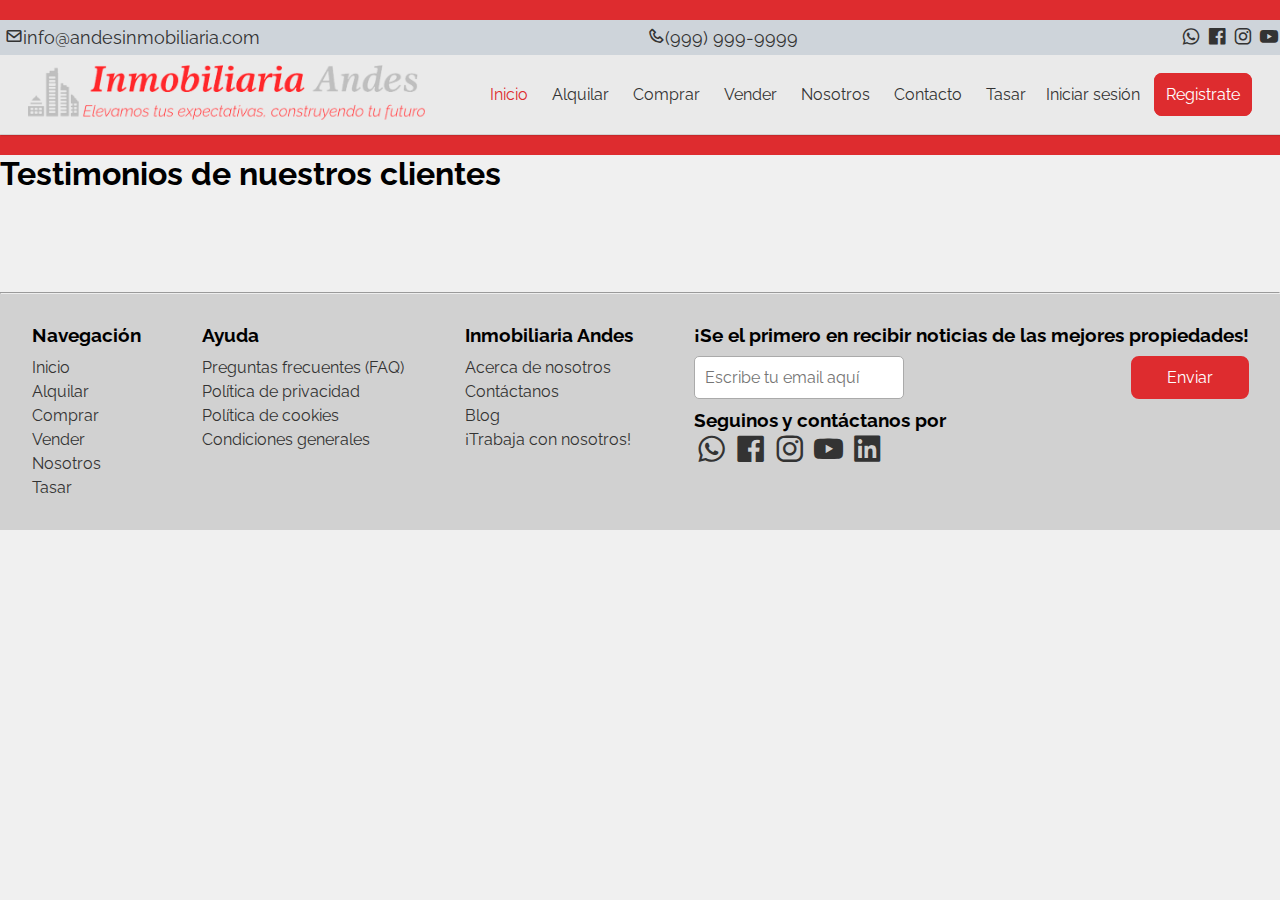
<file: API.html>
<!DOCTYPE html>
<html lang="en">

<head>
  <meta charset="UTF-8">
  <meta name="viewport" content="width=device-width, initial-scale=1.0">
  <title>Clientes Satisfechos</title>

  <!-- custom google fonts-->
  <link rel="preconnect" href="https://fonts.googleapis.com">
  <link rel="preconnect" href="https://fonts.gstatic.com" crossorigin>
  <link
    href="https://fonts.googleapis.com/css2?family=Raleway:ital,wght@0,100;0,200;0,300;0,400;1,100;1,200;1,300;1,400&display=swap"
    rel="stylesheet">

  <!--- custom css -->
  <link rel="stylesheet" href="./assets/style.css">

  <!--- custom js -->
  <script defer src="./assets/script.js" defer></script>

  <!--- custom icons -->
  <link href='https://unpkg.com/boxicons@2.1.4/css/boxicons.min.css' rel='stylesheet'>

  <!--- favicon -->
  <link rel="shortcut icon" href="./img/icon.png" type="image/x-icon">

  <!-- llamado a API -->
  <link rel="stylesheet" href="./assets/llamadoApi.css">
</head>

<body>
  <!--header-->
  <header class="header">

    <!--Sección superior del header con redes sociales y contacto-->
    <div class="header-top">
      <div class="data_header">
        <div class="contendor_data_header">
          <div class="cto_header_top">
            <a href="#"><i class='bx bx-envelope'></i><span>info@andesinmobiliaria.com</span></a>
          </div>
          <div class="cto_header_top">
            <a href="#"><i class='bx bx-phone'></i><span>(999) 999-9999</span></a>
          </div>
          <div class="social">
            <a href="#"><i class='bx bxl-whatsapp'></i></a>
            <a href="#"><i class='bx bxl-facebook-square'></i></a>
            <a href="#"><i class='bx bxl-instagram'></i></a>
            <a href="#"><i class='bx bxl-youtube'></i></a>
          </div>
        </div>
      </div>
    </div>

    <!--Sección inferior del header con botones de navegación / agregar diseño responsivo y estructura-->
    <nav class="header-bottom">
      <div class="brand">
        <a href="index.html"><img src="./img/andes_fontlogo.png" alt="logo inmobiliaria andes" class="logo"></a>
      </div>

      <!--Navbar-->
      <a href="#" class="toggle_button">
        <span class="bar"></span>
        <span class="bar"></span>
        <span class="bar"></span>
      </a>

      <div class="navbar_link">
        <ul class="navbar_ul">
          <li><a href="index.html" class="active">Inicio</a></li>
          <li>
            <a href="alquilar.html">Alquilar</a>
            <ul class="drowpdown_lista">
              <div class="dropdown_cont">
                <div class="dropdown_titulo">Tipo de propiedades</div>
                <ul class="dropdown_prop">
                  <li><a href="#">Edificios Comerciales</a></li>
                  <li><a href="#">Hoteles</a></li>
                  <li><a href="#">Apartamentos</a></li>
                  <li><a href="#">Casas</a></li>
                  <li><a href="#">Oficinas</a></li>
                </ul>
              </div>
              <div class="dropdown_cont">
                <div class="dropdown_titulo">Provincia</div>
                <ul class="dropdown_prop">
                  <li><a href="#">Buenos Aires</a></li>
                  <li><a href="#">Córdoba</a></li>
                  <li><a href="#">Tierra del Fuego</a></li>
                  <li><a href="#">Neuquén</a></li>
                  <li><a href="#">Santa Fe</a></li>
                </ul>
              </div>
              <div class="dropdown_cont">
                <div class="dropdown_titulo">Ciudades</div>
                <ul class="dropdown_prop">
                  <li><a href="#">Capital Federal</a></li>
                  <li><a href="#">Córdoba Capital</a></li>
                  <li><a href="#">Rosario</a></li>
                  <li><a href="#">Mar del Plata</a></li>
                  <li><a href="#">Neuquén Capital</a></li>
                </ul>
              </div>
            </ul>
          </li>
          <li><a href="comprar.html">Comprar</a></li>
          <li><a href="vender.html">Vender</a></li>
          <li><a href="nosotros.html">Nosotros</a></li>
          <li><a href="contacto.html">Contacto</a></li>
          <li><a href="tasar.html">Tasar</a></li>
        </ul>
        <div class="btn_user">
          <button id="mostrar_popup_li"><a>Iniciar sesión</a></button>
          <a class="registrate" id="mostrar_popup_sp">Registrate</a>
        </div>

        <div class="overlay"></div>

        <!-- Popup login form -->
        <div class="popup login">
          <div class="cerrar_btn">&times;</div>

          <form class="form form_iniciarsesion">
            <h2>Iniciar sesión</h2>
            <p>Guarde búsquedas, sus propiedades favoritas y más</p>
            <p>¿Nuevo en el sitio? <a href="#" id="registrar">Registra una cuenta</a></p>
            <div class="elementos_form">
              <label for="email">Email</label>
              <input type="email" name="email" id="emailForm" placeholder="Ingresa tu email">
              <p id="emailFormError" class="error-message"></p>
            </div>
            <div class="elementos_form">
              <label for="contraseña_ingreso">Contraseña</label>
              <input type="password" id="contraseña_ingreso" placeholder="Ingresa tu contraseña">
              <p id="contraseñaFormError" class="error-message"></p>
            </div>
            <div class="elementos_form">
              <input type="checkbox" id="recordar_datos" name="recordar_datos" >
              <label for="recordarme">Recordar mis datos</label>
            </div>
              <input type="submit" value="Iniciar sesión" class="btn_submit" style="width: 100%;">
            <div class="elementos_form">
              <a href="#">Olvide mi contraseña</a>
            </div>
          </form>

        </div>

        <!-- Popup signup form -->
        <div class="popup signup">
          <div class="cerrar_btn">&times;</div>

          <form class="form contact_form">
            <h2>Registrarse</h2>
            <p>Guarde búsquedas, sus propiedades favoritas y más</p>
            <p>¿Ya tienes una cuenta? <a href="#" id="iniciar_sesion">Inicia sesión</a></p>
            <div class="elementos_form">
              <label for="email">Email</label>
              <input type="email" name="email" id="emailForm" placeholder="Ingresa tu email">
              <p id="emailFormError" class="error-message"></p>
            </div>
            <div class="elementos_form">
              <label for="contraseña_registro">Contraseña</label>
              <input type="password" id="contraseña_registro" placeholder="Ingresa tu contraseña">
              <p id="contraseñaFormError" class="error-message"></p>
            </div>
            <div class="elementos_form">
              <label for="contraseña_confirma">Confirma contraseña</label>
              <input type="password" id="contraseña_confirma" placeholder="Confirma tu contraseña">
              <p id="contraseñaFormError" class="error-message"></p>
            </div>
            <div class="elementos_form" id="term_cond">
              <input type="checkbox" id="checkbox">
              <label for="checkbox">Estoy de acuerdo con los<a href="#"> Terminos y Condiciones</a></label>
              <p id="contraseñaFormError" class="error-message"></p>
            </div>
            <div class="elementos_form">
              <input type="submit" value="Registrate" class="btn_submit" style="width: 100%;">
            </div>
          </form>

        </div>
      </div>

    </nav>

  </header>


  <main>
    <div class="contenedor_title_prop">
      <h1>Testimonios de nuestros clientes</h1>
      
      </div>
    </div>
    <div id="dataDiv">
      <div id="dataContainer" class="user-cards"></div>
    </div>
    <script src="./assets/llamadoApi.js"></script>
  </main>

  <footer>
    <hr>
    <div class="footer_contenedor">
      <div class="navegacion_footer">
        <div class="titulo_cf">
          <h3>Navegación</h3>
        </div>
        <div class="lista_footer">
          <ul>
            <li><a href="#">Inicio</a></li>
            <li><a href="alquilar.html">Alquilar</a></li>
            <li><a href="comprar.html">Comprar</a></li>
            <li><a href="vender.html">Vender</a></li>
            <li><a href="nosotros.html">Nosotros</a></li>
            <li><a href="tasar.html">Tasar</a></li>
          </ul>
        </div>
      </div>
      <div class="ayuda_footer">
        <div class="titulo_cf">
          <h3>Ayuda</h3>
        </div>
        <div class="lista_footer">
          <ul>
            <li><a href="#">Preguntas frecuentes (FAQ)</a></li>
            <li><a href="#">Política de privacidad</a></li>
            <li><a href="#">Política de cookies</a></li>
            <li><a href="#">Condiciones generales</a></li>
          </ul>
        </div>
      </div>
      <div class="inmobiliaria_footer">
        <div class="titulo_cf">
          <h3>Inmobiliaria Andes</h3>
        </div>
        <div class="lista_footer">
          <ul>
            <li><a href="nosotros.html">Acerca de nosotros</a></li>
            <li><a href="contacto.html">Contáctanos</a></li>
            <li><a href="#">Blog</a></li>
            <li><a href="#">¡Trabaja con nosotros!</a></li>
          </ul>
        </div>
      </div>
      <div class="email_footer">
        <div class="titulo_cf">
          <h3>¡Se el primero en recibir noticias de las mejores propiedades!</h3>
        </div>
        <div class="newsletter_social">
          <form action="#">
            <div class="form_newsletter">
              <div class="email_newsletter">
                <input type="email" name="EMAIL" required placeholder="Escribe tu email aquí">
              </div>
              <button class="btn_submit">Enviar</button>
            </div>
          </form>
          <div class="social_footer">
            <h3>Seguinos y contáctanos por</h3>
            <a href="#"><i class='bx bxl-whatsapp'></i></a>
            <a href="#"><i class='bx bxl-facebook-square'></i></a>
            <a href="#"><i class='bx bxl-instagram'></i></a>
            <a href="#"><i class='bx bxl-youtube'></i></a>
            <a href="#"><i class='bx bxl-linkedin-square'></i></a>
          </div>
        </div>
      </div>
    </div>
  </footer>
  <script src="./assets/clientesAPI.js"></script>
</body>

</html>
</file>
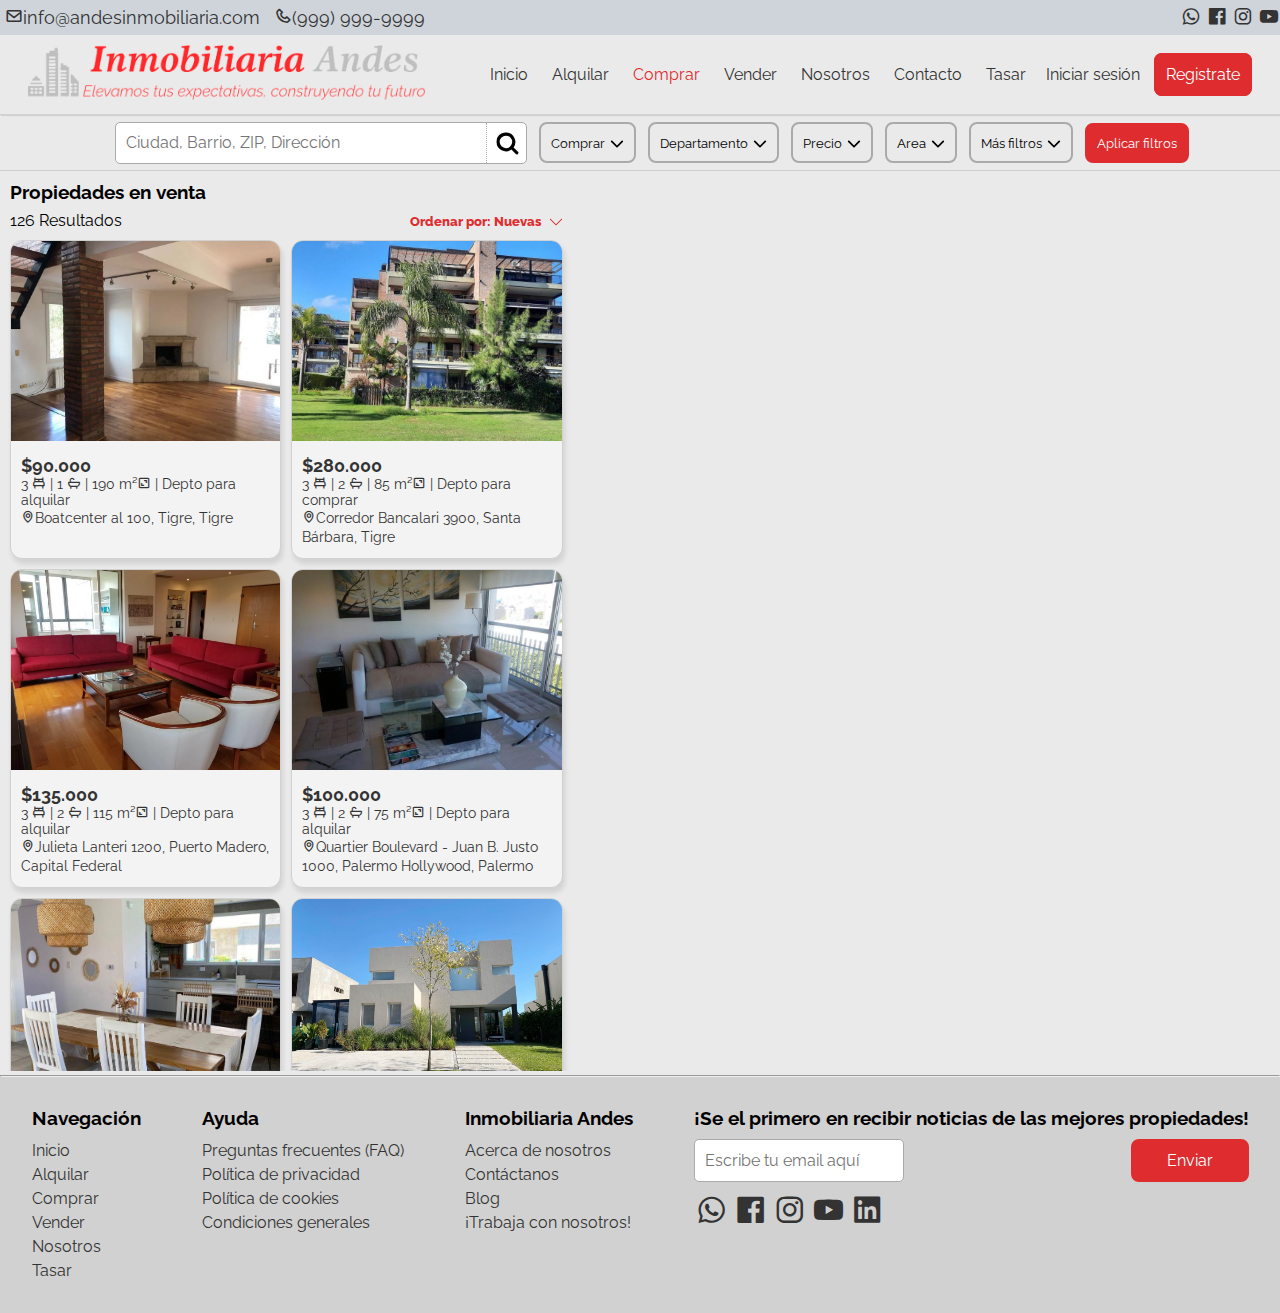
<file: comprar.html>
<!DOCTYPE html>
<html lang="en">

<head>
  <meta charset="UTF-8">
  <meta name="viewport" content="width=device-width, initial-scale=1.0">
  <title>Inmobiliaria Andes - Elige el lugar de tus sueños</title>

  <!-- custom google fonts-->
  <link rel="preconnect" href="https://fonts.googleapis.com">
  <link rel="preconnect" href="https://fonts.gstatic.com" crossorigin>
  <link
    href="https://fonts.googleapis.com/css2?family=Raleway:ital,wght@0,100;0,200;0,300;0,400;1,100;1,200;1,300;1,400&display=swap"
    rel="stylesheet">

  <!--- custom css -->
  <link rel="stylesheet" href="./assets/style.css">
  <link rel="stylesheet" href="./assets/alquilar-y-compra.css">

  <!--- custom js -->
  <script src="./assets/script.js" defer></script>
  <script src="./assets/alquilar-y-compra.js" defer></script>

  <!--- validacion inicio y registro -->
  <script src="./assets/sesionRegistroInicio.js" defer></script>

  <!--- custom icons -->
  <link href='https://unpkg.com/boxicons@2.1.4/css/boxicons.min.css' rel='stylesheet'>

  <!--- favicon -->
  <link rel="shortcut icon" href="./img/icon.png" type="image/x-icon">
</head>


<body>
  <!--header-->
  <header class="header">

    <!--Sección superior del header con redes sociales y contacto-->
    <div class="header-top">
      <div class="data_header">
        <div class="contendor_data_header">
          <div class="cto_header_top">
            <a href="#"><i class='bx bx-envelope'></i><span>info@andesinmobiliaria.com</span></a>
            <a href="#"><i class='bx bx-phone'></i><span>(999) 999-9999</span></a>
          </div>
          <div class="social">
            <a href="#"><i class='bx bxl-whatsapp'></i></a>
            <a href="#"><i class='bx bxl-facebook-square'></i></a>
            <a href="#"><i class='bx bxl-instagram'></i></a>
            <a href="#"><i class='bx bxl-youtube'></i></a>
          </div>
        </div>
      </div>
    </div>

    <!--Sección inferior del header con botones de navegación / agregar diseño responsivo y estructura-->
    <nav class="header-bottom">
      <div class="brand">
        <a href="index.html"><img src="./img/andes_fontlogo.png" alt="logo inmobiliaria andes" class="logo"></a>
      </div>

      <!--Navbar-->
      <a href="#" class="toggle_button">
        <span class="bar"></span>
        <span class="bar"></span>
        <span class="bar"></span>
      </a>

      <div class="navbar_link">
        <ul class="navbar_ul">
          <li><a href="index.html">Inicio</a></li>
          <li>
            <a class="alquilar_dropdown" href="alquilar.html">Alquilar</a>
            <ul class="drowpdown_lista">
              <div class="dropdown_cont">
                <div class="dropdown_titulo">Tipo de propiedades</div>
                <ul class="dropdown_prop">
                  <li><a href="#">Edificios Comerciales</a></li>
                  <li><a href="#">Hoteles</a></li>
                  <li><a href="#">Apartamentos</a></li>
                  <li><a href="#">Casas</a></li>
                  <li><a href="#">Oficinas</a></li>
                </ul>
              </div>
              <div class="dropdown_cont">
                <div class="dropdown_titulo">Provincia</div>
                <ul class="dropdown_prop">
                  <li><a href="#">Buenos Aires</a></li>
                  <li><a href="#">Córdoba</a></li>
                  <li><a href="#">Tierra del Fuego</a></li>
                  <li><a href="#">Neuquén</a></li>
                  <li><a href="#">Santa Fe</a></li>
                </ul>
              </div>
              <div class="dropdown_cont">
                <div class="dropdown_titulo">Ciudades</div>
                <ul class="dropdown_prop">
                  <li><a href="#">Capital Federal</a></li>
                  <li><a href="#">Córdoba Capital</a></li>
                  <li><a href="#">Rosario</a></li>
                  <li><a href="#">Mar del Plata</a></li>
                  <li><a href="#">Neuquén Capital</a></li>
                </ul>
              </div>
            </ul>
          </li>
          <li><a href="comprar.html">Comprar</a></li>
          <li><a href="vender.html">Vender</a></li>
          <li><a href="nosotros.html">Nosotros</a></li>
          <li><a href="contacto.html">Contacto</a></li>
          <li><a href="tasar.html">Tasar</a></li>
        </ul>
        <div class="btn_user">
          <button id="mostrar_popup_li"><a>Iniciar sesión</a></button>
          <a class="registrate" id="mostrar_popup_sp">Registrate</a>
        </div>

        <div class="overlay"></div>

        <!-- Popup login form -->
        <div class="popup login">
          <div class="cerrar_btn">&times;</div>

          <form class="form form_iniciarsesion">
            <h2>Iniciar sesión</h2>
            <p>Guarde búsquedas, sus propiedades favoritas y más</p>
            <p>¿Nuevo en el sitio? <a href="#" id="registrar">Registra una cuenta</a></p>
            <div class="elementos_form">
              <label for="email">Email</label>
              <input type="email" name="emailFormInicioSesion" id="emailFormInicioSesion"
                placeholder="Ingresa tu email">
              <p id="emailFormErrorInicioSesion" class="error-message"></p>
            </div>
            <div class="elementos_form">
              <label for="contraseña_ingreso">Contraseña</label>
              <input type="password" name="contraseña_ingreso" id="contraseña_ingreso"
                placeholder="Ingresa tu contraseña">
              <p id="contraseñaFormError" class="error-message"></p>
            </div>
            <div class="elementos_form">
              <input type="checkbox" id="recordar_datos" name="recordar_datos">
              <label for="recordarme">Recordar mis datos</label>
            </div>
            <input type="submit" value="Iniciar sesión" class="btn_submit" style="width: 100%;">
            <div class="elementos_form">
              <a href="#">Olvide mi contraseña</a>
            </div>
          </form>

        </div>

        <!-- Popup signup form -->
        <div class="popup signup">
          <div class="cerrar_btn">&times;</div>

          <form class="form form_registro">
            <h2>Registrarse</h2>
            <p>Guarde búsquedas, sus propiedades favoritas y más</p>
            <p>¿Ya tienes una cuenta? <a href="#" id="iniciar_sesion">Inicia sesión</a></p>
            <div class="elementos_form">
              <label for="email">Email</label>
              <input type="email" name="emailFormRegistro" id="emailFormRegistro" placeholder="Ingresa tu email">
              <p id="emailFormErrorRegistro" class="error-message"></p>
            </div>
            <div class="elementos_form">
              <label for="contraseña_registro">Contraseña</label>
              <input type="password" name="contraseña_registro" id="contraseña_registro"
                placeholder="Ingresa tu contraseña">
              <p id="contraseñaFormErrorRegistro" class="error-message"></p>
            </div>
            <div class="elementos_form">
              <label for="contraseña_confirma">Confirma contraseña</label>
              <input type="password" id="contraseña_confirma" placeholder="Confirma tu contraseña">
              <p id="contraseñaFormErrorConfirma" class="error-message"></p>
            </div>
            <div class="elementos_form" id="term_cond">
              <input type="checkbox" id="terminos_condiciones">
              <label for="terminos_condiciones">Estoy de acuerdo con los<a href="#"> Terminos y Condiciones</a></label>
            </div>
            <p id="terminosCondicionesError" class="error-message"></p>
            <div class="elementos_form">
              <input type="submit" value="Registrate" class="btn_submit" style="width: 100%;">
            </div>
          </form>

        </div>
      </div>

    </nav>

  </header>


  <main>
    <section class="pagina_busqueda_contenido">
      <div class="buscador_propiedades">
        <div class="input_busqueda">
          <input type="text" name="" id="buscar_propiedades" placeholder="Ciudad, Barrio, ZIP, Dirección">
          <label for="buscar_propiedades">
            <svg viewBox="0 0 32 32" aria-hidden="true" focusable="false" role="img" style="height: 25px;">
              <title>Buscar</title>
              <path fill="#33333" stroke="none"
                d="M29.41,26.59,23.77,21A12,12,0,0,0,14,2c-.17,0-.33,0-.5,0s-.33,0-.5,0A11,11,0,0,0,2,13c0,.17,0,.33,0,.5s0,.33,0,.5a12,12,0,0,0,19,9.77l5.64,5.64a2,2,0,0,0,2.82-2.82ZM14,22a8,8,0,1,1,8-8A8,8,0,0,1,14,22Z">
              </path>
            </svg>
          </label>
        </div>
        <div class="input_botones_caracteristicas_busqueda">
          <div class="tipo_operacion_busqueda">
            <button class="estilo_filtros_busqueda alquilar_dropdown_btn">Comprar<span><svg viewBox="0 0 32 32"
                  aria-hidden="true" focusable="false" role="img" class="icono_dropdown">
                  <path stroke="none"
                    d="M29.41 8.59a2 2 0 00-2.83 0L16 19.17 5.41 8.59a2 2 0 00-2.83 2.83l12 12a2 2 0 002.82 0l12-12a2 2 0 00.01-2.83z">
                  </path>
                </svg></span></button>
            <section class="dropdown_prop_busq dropdown_tipo_operacion">
              <div class="opciones_tipo_op">
                <form action="" autocomplete="on">
                  <fieldset>
                    <div class="contenedor_fs">
                      <input id="alquilar" name="operacion" type="radio" value="alquilar">
                      <label for="alquilar" id="alquilar">Alquilar</label>
                    </div>

                    <div class="contenedor_fs">
                      <input id="vender" name="operacion" type="radio" value="vender">
                      <label for="vender" id="vender">Vender</label>
                    </div>

                    <div class="contenedor_fs">
                      <input id="comprar" name="operacion" type="radio" value="comprar" checked>
                      <label for="comprar" id="comprar" >Comprar</label>
                    </div>

                  </fieldset>
                </form>

                <div class="aplicar_filtro">
                  <button class="aplicar_btn">Aplicar</button>
                </div>
              </div>
            </section>
          </div>
          <div class="tipo_propiedad_busqueda">
            <button class="estilo_filtros_busqueda propiedad_btn">Departamento<span><svg viewBox="0 0 32 32"
                  aria-hidden="true" focusable="false" role="img" class="icono_dropdown">
                  <path stroke="none"
                    d="M29.41 8.59a2 2 0 00-2.83 0L16 19.17 5.41 8.59a2 2 0 00-2.83 2.83l12 12a2 2 0 002.82 0l12-12a2 2 0 00.01-2.83z">
                  </path>
                </svg></span></button>
            <section class="dropdown_prop_busq propiedad_dropdown">
              <div class="prop_tipo">
                <form action="" autocomplete="on">
                  <fieldset>
                    <div class="contenedor_fs">
                      <input id="depto" name="prop_tipo" type="checkbox" value="depto" checked>
                      <label for="depto" id="depto">Departamento</label>
                    </div>
                    <div class="contenedor_fs">
                      <input id="casa" name="prop_tipo" type="checkbox" value="casa" checked>
                      <label for="casa" id="casa">Casa</label>
                    </div>
                    <div class="contenedor_fs">
                      <input id="oficina" name="prop_tipo" type="checkbox" value="oficina" checked>
                      <label for="oficina" id="oficina">Oficina</label>
                    </div>
                    <div class="contenedor_fs">
                      <input id="edificio" name="prop_tipo" type="checkbox" value="edificio" checked>
                      <label for="edificio" id="edificio">Edificio</label>
                    </div>
                    <div class="contenedor_fs">
                      <input id="hoteles" name="prop_tipo" type="checkbox" value="hoteles">
                      <label for="hoteles" id="hoteles">Hoteles</label>
                    </div>
                  </fieldset>
                </form>

                <div class="aplicar_filtro">
                  <button class="aplicar_btn">Aplicar</button>
                </div>
              </div>
            </section>
          </div>

          <div class="precio_propiedad_busqueda">
            <button class="estilo_filtros_busqueda precio_btn">Precio<span><svg viewBox="0 0 32 32" aria-hidden="true"
                  focusable="false" role="img" class="icono_dropdown">
                  <path stroke="none"
                    d="M29.41 8.59a2 2 0 00-2.83 0L16 19.17 5.41 8.59a2 2 0 00-2.83 2.83l12 12a2 2 0 002.82 0l12-12a2 2 0 00.01-2.83z">
                  </path>
                </svg></span></button>
            <section class="dropdown_prop_busq precio_dropdown">
              <fieldset>
                <div class="titulo_precio_rango">
                  <h4>Rango de Precio</h4>
                </div>
                <div class="select_filtros">
                  <div class="contenedor_max">
                    <label for="">Mínimo</label>
                    <select name="area_prop" id="area_min" aria-label="Area en m2 min">
                      <option value="-1">No Min</option>
                      <option value="200">200</option>
                      <option value="400">400</option>
                      <option value="600">600</option>
                      <option value="800">800</option>
                      <option value="1000">1,000</option>
                      <option value="1250">1,250</option>
                      <option value="1500">1,500</option>
                      <option value="1750">1,750</option>
                      <option value="2000">2,000</option>
                    </select>
                  </div>
                  <div class="contenedor_min">
                    <label for="">Máximo</label>
                    <select name="area_prop" id="area_max">
                      <option value="400">400</option>
                      <option value="600">600</option>
                      <option value="800">800</option>
                      <option value="1000">1,000</option>
                      <option value="1250">1,250</option>
                      <option value="1500">1,500</option>
                      <option value="1750">1,750</option>
                      <option value="2000">2,000</option>
                      <option value="2250">2,250</option>
                      <option value="2500">2,500</option>
                      <option value="2750">2,750</option>
                      <option value="3000">3,000</option>
                      <option value="3500">3,500</option>
                      <option value="4000">4,000</option>
                      <option value="5000">5,000</option>
                      <option value="6000">6,000</option>
                      <option value="8000">8,000</option>
                      <option value="10000">10000</option>
                      <option value="-1">No Max</option>
                    </select>
                  </div>
                </div>
              </fieldset>

              
              <div class="aplicar_filtro">
                <button class="aplicar_btn">Aplicar</button>
              </div>
            </section>
          </div>

          <div class="area_prop_busq">
            <button class="estilo_filtros_busqueda area_btn">Area<span><svg viewBox="0 0 32 32" aria-hidden="true"
                  focusable="false" role="img" class="icono_dropdown">
                  <path stroke="none"
                    d="M29.41 8.59a2 2 0 00-2.83 0L16 19.17 5.41 8.59a2 2 0 00-2.83 2.83l12 12a2 2 0 002.82 0l12-12a2 2 0 00.01-2.83z">
                  </path>
                </svg></span></button>
            <section class="dropdown_prop_busq area_dropdown">
              <div class="area_prop">
                <div class="titulo_precio_rango">
                  <h4 style="padding-bottom: 20px;">Area en m²</h4>
                </div>
                <form action="" autocomplete="on">
                  <fieldset>
                    <div class="select_filtros">
                      <div class="contenedor_min">
                        <label for="">Mínimo</label>
                        <select name="area_prop" id="area_min" aria-label="Area en m2 min">

                          <option value="-1">No Min</option>
                          <option value="500">500</option>
                          <option value="750">750</option>
                          <option value="1000">1,000</option>
                          <option value="1250">1,250</option>
                          <option value="1500">1,500</option>
                          <option value="1750">1,750</option>
                          <option value="2000">2,000</option>
                        </select>
                      </div>
                      <div class="contenedor_max">
                        <label for="">Máximo</label>
                        <select name="area_prop" id="area_max">

                          <option value="500">500</option>
                          <option value="750">750</option>
                          <option value="1000">1,000</option>
                          <option value="1250">1,250</option>
                          <option value="1500">1,500</option>
                          <option value="1750">1,750</option>
                          <option value="2000">2,000</option>
                          <option value="2250">2,250</option>
                          <option value="2500">2,500</option>
                          <option value="2750">2,750</option>
                          <option value="3000">3,000</option>
                          <option value="3500">3,500</option>
                          <option value="4000">4,000</option>
                          <option value="5000">5,000</option>
                          <option value="7500">7,500</option>
                          <option value="-1">No Max</option>
                        </select>
                      </div>
                    </div>
                  </fieldset>
                </form>

                <div class="aplicar_filtro">
                  <button class="aplicar_btn">Aplicar</button>
                </div>
              </div>
            </section>
          </div>
          <div class="mas_filtros_busqueda">
            <button class="estilo_filtros_busqueda filtros_btn">Más filtros<span><svg viewBox="0 0 32 32"
                  aria-hidden="true" focusable="false" role="img" class="icono_dropdown">
                  <path stroke="none"
                    d="M29.41 8.59a2 2 0 00-2.83 0L16 19.17 5.41 8.59a2 2 0 00-2.83 2.83l12 12a2 2 0 002.82 0l12-12a2 2 0 00.01-2.83z">
                  </path>
                </svg></span></button>

          </div>
        </div>

        <div class="aplicar_filtros_busqueda btn_user">
          <button class="registrate">Aplicar filtros</button>
        </div>
      </div>
      <div class="contenedor_resultados_propiedades mapa_derecha">
        <div class="resultados_propiedades">
          <div class="contenedor_header_resultados_prop">
            <h3>Propiedades en venta</h3>
            <div class="cantidad_orden">
              <p>126 Resultados</p>
              <div class="contenedor_orden">
                <button class="orden_btn">Ordenar por: Nuevas <span><svg viewBox="0 0 32 32" aria-hidden="true"
                      focusable="false" role="img" class="icono_dropdown">
                      <path fill="#de2c2f" stroke="none"
                        d="M29.7 8.8a1 1 0 00-1.4 0L16 21 3.7 8.8a1 1 0 00-1.4 0 1 1 0 000 1.4l13 13a1 1 0 001.4 0l13-13a1 1 0 000-1.4z">
                      </path>
                    </svg></span></button>
                <section class="contenedor_btn_orden">
                  <button class="btn_estilizado_ordenado">Más recientes</button>
                  <button class="btn_estilizado_ordenado">Precio más alto</button>
                  <button class="btn_estilizado_ordenado">Precio más bajo</button>
                  <button class="btn_estilizado_ordenado">Mayor área</button>
                  <button class="btn_estilizado_ordenado">Predeterminado</button>
                </section>
              </div>
            </div>
          </div>
          <div class="contenedor_scroll_propiedades">
            <div class="contenedor_propiedades">
              <div class="tarjeta_prop_busqueda tarjeta-prop-1">
                <a href="propiedad.html">
                  <picture><img src="./img/depto_4dorm/ejemplo_casa(2) 1.jpg" alt=""></picture>
                </a>
                <a href="propiedad.html">
                  <div class="desc_tarjeta_propiedad">
                    <div class="precio_tarjeta_propiedad">
                      <span>$90.000</span>
                    </div>
                    <div class="caracteristicas_propiedad" style="font-size: 14px;">
                      <span>3 <i class='bx bx-bed'></i> |</span>
                      <span>1 <i class='bx bx-bath'></i> |</span>
                      <span>190 m²<i class='bx bx-area'></i> |</span>
                      <span>Depto para alquilar</span>
                    </div>
                    <span style="font-size: 14px;"><i class='bx bx-map'></i>Boatcenter al 100, Tigre, Tigre</span>
                  </div>
                </a>
              </div>
              <div class="tarjeta_prop_busqueda tarjeta-prop-2">
                <a href="propiedad.html">
                  <picture><img src="./img/depto_4dorm/ejemplo_depto(8) 1.jpg" alt=""></picture>
                </a>
                <a href="propiedad.html">
                  <div class="desc_tarjeta_propiedad">
                    <div class="precio_tarjeta_propiedad">
                      <span>$280.000</span>
                    </div>
                    <div class="caracteristicas_propiedad" style="font-size: 14px;">
                      <span>3 <i class='bx bx-bed'></i> |</span>
                      <span>2 <i class='bx bx-bath'></i> |</span>
                      <span>85 m²<i class='bx bx-area'></i> |</span>
                      <span>Depto para comprar</span>
                    </div>
                    <span style="font-size: 14px;"><i class='bx bx-map'></i>Corredor Bancalari 3900, Santa Bárbara,
                      Tigre</span>
                  </div>
                </a>
              </div>
              <div class="tarjeta_prop_busqueda tarjeta-prop-3">
                <a href="propiedad.html">
                  <picture><img src="./img/depto_4dorm/ejemplo_depto 7 (1).webp" alt=""></picture>
                </a>
                <a href="propiedad.html">
                  <div class="desc_tarjeta_propiedad">
                    <div class="precio_tarjeta_propiedad">
                      <span>$135.000</span>
                    </div>
                    <div class="caracteristicas_propiedad" style="font-size: 14px;">
                      <span>3 <i class='bx bx-bed'></i> |</span>
                      <span>2 <i class='bx bx-bath'></i> |</span>
                      <span>115 m²<i class='bx bx-area'></i> |</span>
                      <span>Depto para alquilar</span>
                    </div>
                    <span style="font-size: 14px;"><i class='bx bx-map'></i>Julieta Lanteri 1200, Puerto Madero, Capital
                      Federal</span>
                  </div>
                </a>
              </div>
              <div class="tarjeta_prop_busqueda tarjeta-prop-4">
                <a href="propiedad.html">
                  <picture><img src="./img/depto_4dorm/ejemplo_depto 5 (1).webp" alt=""></picture>
                </a>
                <a href="propiedad.html">
                  <div class="desc_tarjeta_propiedad">
                    <div class="precio_tarjeta_propiedad">
                      <span>$100.000</span>
                    </div>
                    <div class="caracteristicas_propiedad" style="font-size: 14px;">
                      <span>3 <i class='bx bx-bed'></i> |</span>
                      <span>2 <i class='bx bx-bath'></i> |</span>
                      <span>75 m²<i class='bx bx-area'></i> |</span>
                      <span>Depto para alquilar</span>
                    </div>
                    <span style="font-size: 14px;"><i class='bx bx-map'></i>Quartier Boulevard - Juan B. Justo 1000,
                      Palermo Hollywood, Palermo</span>
                  </div>
                </a>
              </div>
              <div class="tarjeta_prop_busqueda tarjeta-prop-5">
                <a href="propiedad.html">
                  <picture><img src="./img/depto_4dorm/ejemplo_casa 3.jpg" alt=""></picture>
                </a>
                <a href="propiedad.html">
                  <div class="desc_tarjeta_propiedad">
                    <div class="precio_tarjeta_propiedad">
                      <span>$95.000</span>
                    </div>
                    <div class="caracteristicas_propiedad" style="font-size: 14px;">
                      <span>3 <i class='bx bx-bed'></i> |</span>
                      <span>2 <i class='bx bx-bath'></i> |</span>
                      <span>150 m²<i class='bx bx-area'></i> |</span>
                      <span>Casa para alquilar</span>
                    </div>
                    <span style="font-size: 14px;"><i class='bx bx-map'></i>Palermo, Capital Federal</span>
                  </div>
                </a>
              </div>
              <div class="tarjeta_prop_busqueda tarjeta-prop-6">
                <a href="propiedad.html">
                  <picture><img src="./img/depto_4dorm/ejemplo_casa.jpg" alt=""></picture>
                </a>
                <a href="propiedad.html">
                  <div class="desc_tarjeta_propiedad">
                    <div class="precio_tarjeta_propiedad">
                      <span>$110.000</span>
                    </div>
                    <div class="caracteristicas_propiedad" style="font-size: 14px;">
                      <span>4 <i class='bx bx-bed'></i> |</span>
                      <span>2 <i class='bx bx-bath'></i> |</span>
                      <span>180 m²<i class='bx bx-area'></i> |</span>
                      <span>Casa para alquilar</span>
                    </div>
                    <span style="font-size: 14px;"><i class='bx bx-map'></i>Palermo, Capital Federal</span>
                  </div>
                </a>
              </div>
              <div class="tarjeta_prop_busqueda tarjeta-prop-7">
                <a href="propiedad.html">
                  <picture><img src="./img/depto_4dorm/ejemplo_propiedad.jpg" alt=""></picture>
                </a>
                <a href="propiedad.html">
                  <div class="desc_tarjeta_propiedad">
                    <div class="precio_tarjeta_propiedad">
                      <span>$70.000</span>
                    </div>
                    <div class="caracteristicas_propiedad" style="font-size: 14px;">
                      <span>2 <i class='bx bx-bed'></i> |</span>
                      <span>1 <i class='bx bx-bath'></i> |</span>
                      <span>97 m²<i class='bx bx-area'></i> |</span>
                      <span>Depto para alquilar</span>
                    </div>
                    <span style="font-size: 14px;"><i class='bx bx-map'></i>Palermo, Capital Federal</span>
                  </div>
                </a>
              </div>
              <div class="tarjeta_prop_busqueda tarjeta-prop-8">
                <a href="propiedad.html">
                  <picture><img src="./img/depto_4dorm/ejemplo_casa(3) 1.jpg" alt=""></picture>
                </a>
                <a href="propiedad.html">
                  <div class="desc_tarjeta_propiedad">
                    <div class="precio_tarjeta_propiedad">
                      <span>$300.000</span>
                    </div>
                    <div class="caracteristicas_propiedad" style="font-size: 14px;">
                      <span>5 <i class='bx bx-bed'></i> |</span>
                      <span>6 <i class='bx bx-bath'></i> |</span>
                      <span>480 m²<i class='bx bx-area'></i> |</span>
                      <span>Casa para alquilar</span>
                    </div>
                    <span style="font-size: 14px;"><i class='bx bx-map'></i>Santa María de Tigre, Rincón de
                      Milberg</span>
                  </div>
                </a>
              </div>
              <div class="tarjeta_prop_busqueda tarjeta-prop-9">
                <a href="propiedad.html">
                  <picture><img src="./img/depto_4dorm/ejemplo_oficina 2.jpg" alt=""></picture>
                </a>
                <a href="propiedad.html">
                  <div class="desc_tarjeta_propiedad">
                    <div class="precio_tarjeta_propiedad">
                      <span>$105.000</span>
                    </div>
                    <div class="caracteristicas_propiedad" style="font-size: 14px;">
                      <span>1 <i class='bx bx-bed'></i> |</span>
                      <span>3 <i class='bx bx-bath'></i> |</span>
                      <span>231 m²<i class='bx bx-area'></i> |</span>
                      <span>Oficina para alquilar</span>
                    </div>
                    <span style="font-size: 14px;"><i class='bx bx-map'></i>Alvarez Thomas, Colegiales, Capital
                      Federal</span>
                  </div>
                </a>
              </div>
              <div class="tarjeta_prop_busqueda tarjeta-prop-10">
                <a href="propiedad.html">
                  <picture><img src="./img/depto_4dorm/ejemplo_comercio.jpg" alt=""></picture>
                </a>
                <a href="propiedad.html">
                  <div class="desc_tarjeta_propiedad">
                    <div class="precio_tarjeta_propiedad">
                      <span>$60.000</span>
                    </div>
                    <div class="caracteristicas_propiedad" style="font-size: 14px;">
                      <span>1 <i class='bx bx-bed'></i> |</span>
                      <span>1 <i class='bx bx-bath'></i> |</span>
                      <span>65 m²<i class='bx bx-area'></i> |</span>
                      <span>Comercio para alquilar</span>
                    </div>
                    <span style="font-size: 14px;"><i class='bx bx-map'></i>Frente a Universidad Austral, Pilar,
                      Pilar</span>
                  </div>
                </a>
              </div>
            </div>
          </div>


          <!-- <article class="tarjeta_propiedad">
              <picture>
                <img src="./img/depto_4dorm/ejemplo_casa(2) 1.jpg" alt="">
              </picture>
              <a href="">
                <div class="desc_tarjeta_propiedad">
                  <div class="precio_tarjeta_propiedad">
                    <span>$1.200/mensual</span>
                  </div>
                  <div class="caracteristicas_propiedad">
                    <span>1 <i class='bx bx-bed'></i></span>
                    <span>1<i class='bx bx-bath'></i></span>
                    <span>97 m²<i class='bx bx-area' ></i></span>
                    <span>Departamento para alquilar</span>
                  </div>
                  <span>Palermo, Capital Federal</span>
                </div>
              </a>
            </article> -->

        </div>
        <div class="mapa_resultados_propiedades">
          <iframe
            src="https://www.google.com/maps/embed?pb=!1m18!1m12!1m3!1d105073.45340211764!2d-58.51569865212594!3d-34.61565477020296!2m3!1f0!2f0!3f0!3m2!1i1024!2i768!4f13.1!3m3!1m2!1s0x95bcca3b4ef90cbd%3A0xa0b3812e88e88e87!2sBuenos%20Aires!5e0!3m2!1sen!2sar!4v1698190673477!5m2!1sen!2sar"
            width="100%" height="900px" style="border:0;" allowfullscreen="" loading="lazy"
            referrerpolicy="no-referrer-when-downgrade"></iframe>
        </div>
      </div>

    </section>
  </main>

  <footer>
    <hr>
    <div class="footer_contenedor">
      <div>
        <div class="titulo_cf">
          <h3>Navegación</h3>
        </div>
        <div class="lista_footer">
          <ul>
            <li><a href="#">Inicio</a></li>
            <li><a href="alquilar.html">Alquilar</a></li>
            <li><a href="comprar.html">Comprar</a></li>
            <li><a href="vender.html">Vender</a></li>
            <li><a href="nosotros.html">Nosotros</a></li>
            <li><a href="tasar.html">Tasar</a></li>
          </ul>
        </div>
      </div>
      <div>
        <div class="titulo_cf">
          <h3>Ayuda</h3>
        </div>
        <div class="lista_footer">
          <ul>
            <li><a href="#">Preguntas frecuentes (FAQ)</a></li>
            <li><a href="#">Política de privacidad</a></li>
            <li><a href="#">Política de cookies</a></li>
            <li><a href="#">Condiciones generales</a></li>
          </ul>
        </div>
      </div>
      <div>
        <div class="titulo_cf">
          <h3>Inmobiliaria Andes</h3>
        </div>
        <div class="lista_footer">
          <ul>
            <li><a href="nosotros.html">Acerca de nosotros</a></li>
            <li><a href="contacto.html">Contáctanos</a></li>
            <li><a href="#">Blog</a></li>
            <li><a href="#">¡Trabaja con nosotros!</a></li>
          </ul>
        </div>
      </div>
      <div>
        <div class="titulo_cf">
          <h3>¡Se el primero en recibir noticias de las mejores propiedades!</h3>
        </div>
        <div class="newsletter_social">
          <form action="#">
            <div class="form_newsletter">
              <div class="email_newsletter">
                <input type="email" name="EMAIL" required placeholder="Escribe tu email aquí">
              </div>
              <button class="btn_submit">Enviar</button>
            </div>
          </form>
          <div class="social_footer">
            <a href="#"><i class='bx bxl-whatsapp'></i></a>
            <a href="#"><i class='bx bxl-facebook-square'></i></a>
            <a href="#"><i class='bx bxl-instagram'></i></a>
            <a href="#"><i class='bx bxl-youtube'></i></a>
            <a href="#"><i class='bx bxl-linkedin-square'></i></a>
          </div>
        </div>
      </div>
    </div>
  </footer>
</body>

</html>
</file>
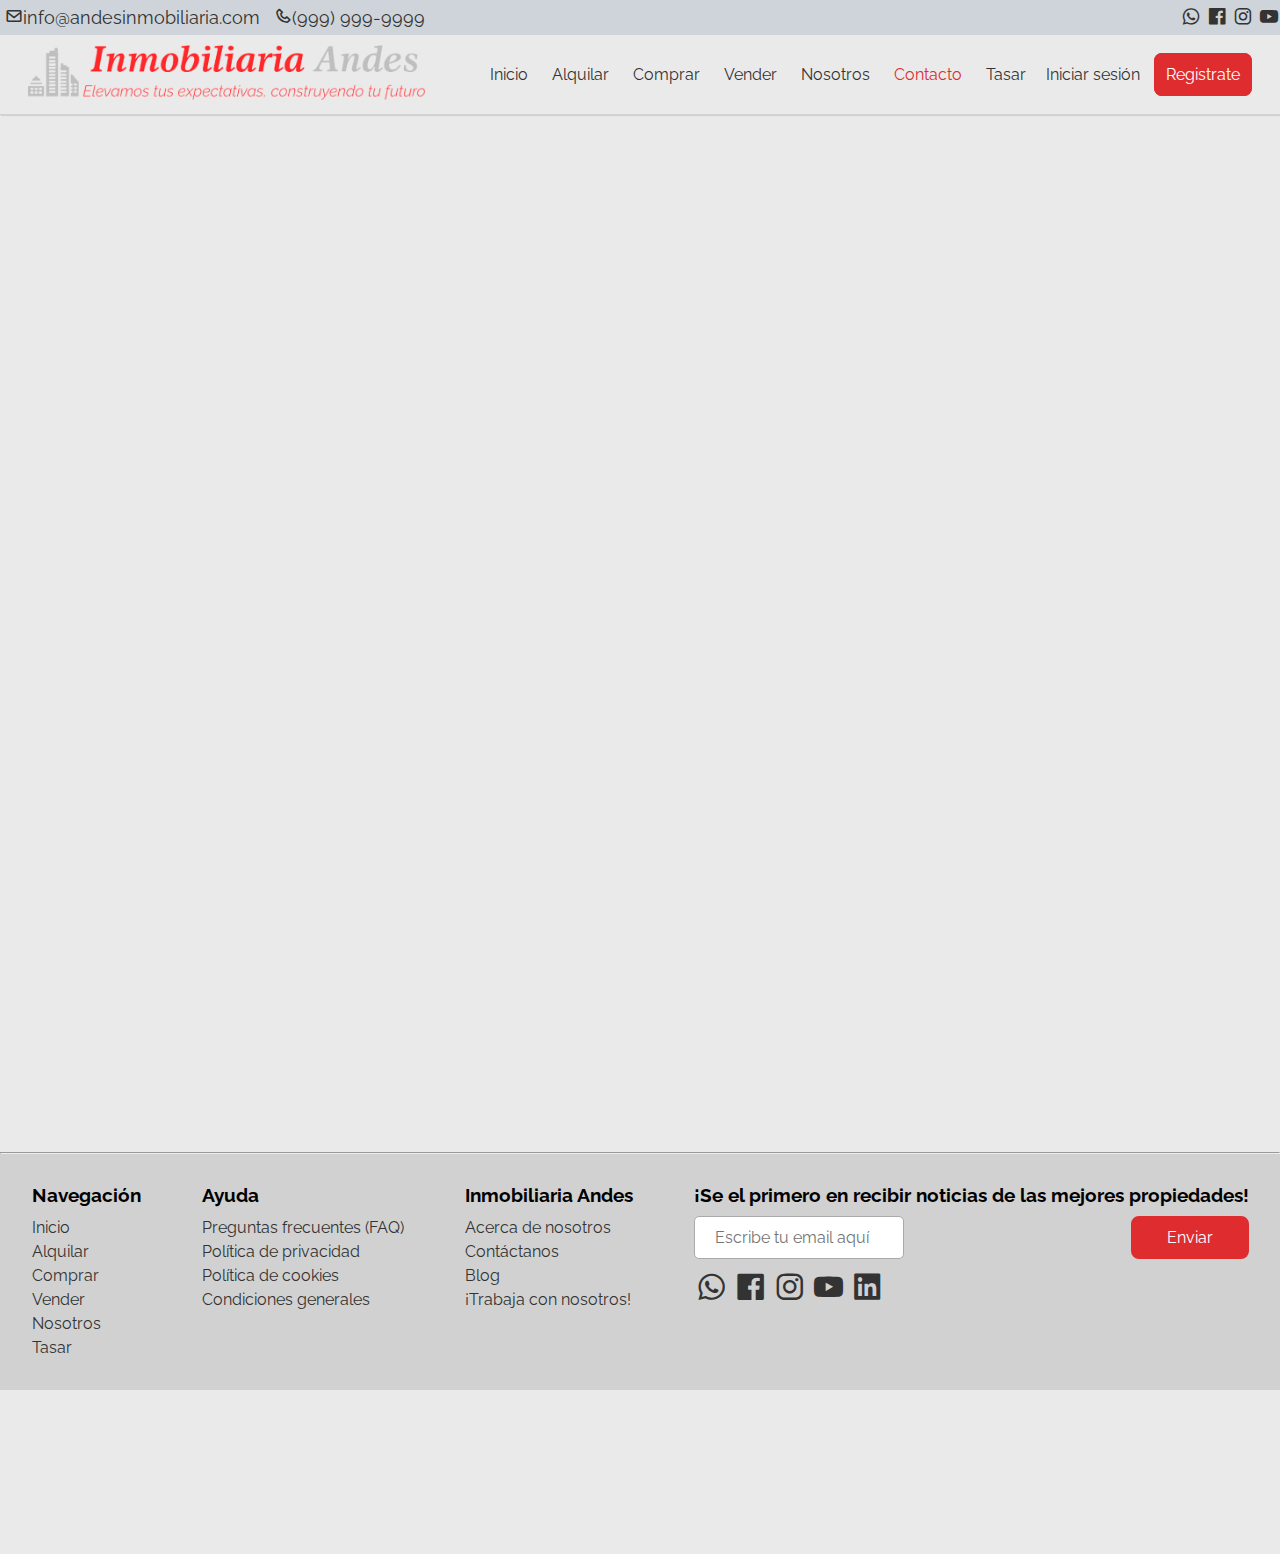
<file: contacto.html>
<!DOCTYPE html>
<html lang="en">

<head>
  <meta charset="UTF-8">
  <meta name="viewport" content="width=device-width, initial-scale=1.0">
  <title>Inmobiliaria Andes - Elige el lugar de tus sueños</title>

  <!-- custom google fonts-->
  <link rel="preconnect" href="https://fonts.googleapis.com">
  <link rel="preconnect" href="https://fonts.gstatic.com" crossorigin>
  <link
    href="https://fonts.googleapis.com/css2?family=Raleway:ital,wght@0,100;0,200;0,300;0,400;1,100;1,200;1,300;1,400&display=swap"
    rel="stylesheet">

  <!--- custom css -->
  <link rel="stylesheet" href="./assets/style.css">
  <link rel="stylesheet" href="./assets/contacto.css">

  <!--- custom js -->
  <script src="./assets/script.js" defer></script>

  <!--- validacion -->
  <script src="./assets/contacto.js"></script>

  <!--- validacion inicio y registro -->
  <script src="./assets/sesionRegistroInicio.js" defer></script>

  <!--- custom icons -->
  <link href='https://unpkg.com/boxicons@2.1.4/css/boxicons.min.css' rel='stylesheet'>

  <!--- favicon -->
  <link rel="shortcut icon" href="./img/icon.png" type="image/x-icon">

</head>

<body>
  <!--header-->
  <header class="header">

    <!--Sección superior del header con redes sociales y contacto-->
    <div class="header-top">
      <div class="data_header">
        <div class="contendor_data_header">
          <div class="cto_header_top">
            <a href="#"><i class='bx bx-envelope'></i><span>info@andesinmobiliaria.com</span></a>
            <a href="#"><i class='bx bx-phone'></i><span>(999) 999-9999</span></a>
          </div>
          <div class="social">
            <a href="#"><i class='bx bxl-whatsapp'></i></a>
            <a href="#"><i class='bx bxl-facebook-square'></i></a>
            <a href="#"><i class='bx bxl-instagram'></i></a>
            <a href="#"><i class='bx bxl-youtube'></i></a>
          </div>
        </div>
      </div>
    </div>

    <!--Sección inferior del header con botones de navegación / agregar diseño responsivo y estructura-->
    <nav class="header-bottom">
      <div class="brand">
        <a href="index.html"><img src="./img/andes_fontlogo.png" alt="logo inmobiliaria andes" class="logo"></a>
      </div>

      <!--Navbar-->
      <a href="#" class="toggle_button">
        <span class="bar"></span>
        <span class="bar"></span>
        <span class="bar"></span>
      </a>

      <div class="navbar_link">
        <ul class="navbar_ul">
          <li><a href="index.html">Inicio</a></li>
          <li>
            <a class="alquilar_dropdown" href="alquilar.html">Alquilar</a>
            <ul class="drowpdown_lista">
              <div class="dropdown_cont">
                <div class="dropdown_titulo">Tipo de propiedades</div>
                <ul class="dropdown_prop">
                  <li><a href="#">Edificios Comerciales</a></li>
                  <li><a href="#">Hoteles</a></li>
                  <li><a href="#">Apartamentos</a></li>
                  <li><a href="#">Casas</a></li>
                  <li><a href="#">Oficinas</a></li>
                </ul>
              </div>
              <div class="dropdown_cont">
                <div class="dropdown_titulo">Provincia</div>
                <ul class="dropdown_prop">
                  <li><a href="#">Buenos Aires</a></li>
                  <li><a href="#">Córdoba</a></li>
                  <li><a href="#">Tierra del Fuego</a></li>
                  <li><a href="#">Neuquén</a></li>
                  <li><a href="#">Santa Fe</a></li>
                </ul>
              </div>
              <div class="dropdown_cont">
                <div class="dropdown_titulo">Ciudades</div>
                <ul class="dropdown_prop">
                  <li><a href="#">Capital Federal</a></li>
                  <li><a href="#">Córdoba Capital</a></li>
                  <li><a href="#">Rosario</a></li>
                  <li><a href="#">Mar del Plata</a></li>
                  <li><a href="#">Neuquén Capital</a></li>
                </ul>
              </div>
            </ul>
          </li>
          <li><a href="comprar.html">Comprar</a></li>
          <li><a href="vender.html">Vender</a></li>
          <li><a href="nosotros.html">Nosotros</a></li>
          <li><a href="contacto.html" class="active">Contacto</a></li>
          <li><a href="tasar.html">Tasar</a></li>
        </ul>
        <div class="btn_user">
          <button id="mostrar_popup_li"><a>Iniciar sesión</a></button>
          <a class="registrate" id="mostrar_popup_sp">Registrate</a>
        </div>

        <div class="overlay"></div>

        <!-- Popup login form -->
        <div class="popup login">
          <div class="cerrar_btn">&times;</div>

          <form class="form form_iniciarsesion">
            <h2>Iniciar sesión</h2>
            <p>Guarde búsquedas, sus propiedades favoritas y más</p>
            <p>¿Nuevo en el sitio? <a href="#" id="registrar">Registra una cuenta</a></p>
            <div class="elementos_form">
              <label for="email">Email</label>
              <input type="email" name="email" id="emailFormInicioSesion" placeholder="Ingresa tu email">
              <p id="emailFormErrorInicioSesion" class="error-message"></p>
            </div>
            <div class="elementos_form">
              <label for="contraseña_ingreso">Contraseña</label>
              <input type="password" id="contraseña_ingreso" placeholder="Ingresa tu contraseña">
              <p id="contraseñaFormError" class="error-message"></p>
            </div>
            <div class="elementos_form">
              <input type="checkbox" id="recordar_datos" name="recordar_datos">
              <label for="recordarme">Recordar mis datos</label>
            </div>
            <input type="submit" value="Iniciar sesión" class="btn_submit" style="width: 100%;">
            <div class="elementos_form">
              <a href="#">Olvide mi contraseña</a>
            </div>
          </form>

        </div>

        <!-- Popup signup form -->
        <div class="popup signup">
          <div class="cerrar_btn">&times;</div>

          <form class="form form_registro">
            <h2>Registrarse</h2>
            <p>Guarde búsquedas, sus propiedades favoritas y más</p>
            <p>¿Ya tienes una cuenta? <a href="#" id="iniciar_sesion">Inicia sesión</a></p>
            <div class="elementos_form">
              <label for="email">Email</label>
              <input type="email" name="emailFormRegistro" id="emailFormRegistro" placeholder="Ingresa tu email">
              <p id="emailFormErrorRegistro" class="error-message"></p>
            </div>
            <div class="elementos_form">
              <label for="contraseña_registro">Contraseña</label>
              <input type="password" name="contraseña_registro" id="contraseña_registro"
                placeholder="Ingresa tu contraseña">
              <p id="contraseñaFormErrorRegistro" class="error-message"></p>
            </div>
            <div class="elementos_form">
              <label for="contraseña_confirma">Confirma contraseña</label>
              <input type="password" id="contraseña_confirma" placeholder="Confirma tu contraseña">
              <p id="contraseñaFormErrorConfirma" class="error-message"></p>
            </div>
            <div class="elementos_form" id="term_cond">
              <input type="checkbox" id="terminos_condiciones">
              <label for="terminos_condiciones">Estoy de acuerdo con los<a href="#"> Terminos y Condiciones</a></label>
            </div>
            <p id="terminosCondicionesError" class="error-message"></p>

            <input type="submit" value="Registrate" class="btn_submit" style="width: 100%; margin: 15px 0;">

          </form>

        </div>
      </div>

    </nav>

  </header>



  <main>
    <section class="home">
      <div class="contenedor_mapa"><iframe
          src="https://www.google.com/maps/embed?pb=!1m18!1m12!1m3!1d52546.616800007956!2d-58.45171350364995!3d-34.60002562634621!2m3!1f0!2f0!3f0!3m2!1i1024!2i768!4f13.1!3m3!1m2!1s0x95bccabdfc191295%3A0x8110084c679e64c0!2sEl%20Ateneo%20Grand%20Splendid!5e0!3m2!1sen!2sar!4v1697229113999!5m2!1sen!2sar"
          width="100%" height="100%" style="border:0;" allowfullscreen="" loading="lazy"
          referrerpolicy="no-referrer-when-downgrade"></iframe></div>

    </section>
    <section class="form_section">
      <div class="contenedor_contacto">

        <div class="otros_contacto escondido-1">
          <h2>Información de contacto</h2>
          <br>
          <div class="estilo_contenedor contenedor_mail_num_redes">
            <div class="ubicacion">
              <h4>Ubicación</h4>
              <p><i class='bx bx-map'></i>Av. Sta. Fe 1860, C1123 CABA</p>
            </div>
            <div class="telefono">
              <h4>Teléfono</h4>
              <p><i class='bx bx-phone'></i>+54 351 432 964</p>
            </div>
            <div class="email_contacto">
              <h4>Email de negocios</h4>
              <p><i class='bx bx-envelope'></i>info@andesinmobiliaria.com</p>
            </div>
            <div class="email_soporte_cliente">
              <h4>Email de atención al cliente</h4>
              <p><i class='bx bx-envelope'></i>soporte@andesinmobiliaria.com</p>
            </div>
            <div class="otras_redes_sociales">
              <h4>Encontranos en las redes sociales</h4>
              <div class="contenedor_redes_sociales">
                <a href="#"><i class='bx bxl-twitter'></i></a>
                <a href="#"><i class='bx bxl-facebook'></i></a>
                <a href="#"><i class='bx bxl-instagram'></i></a>
                <a href="#"><i class='bx bxl-linkedin'></i></a>
              </div>

            </div>
          </div>
        </div>

        <div class="form escondido-1">
          <h2>Formulario de contacto</h2>
          <br>
          <div class="form_contacto estilo_contenedor">

            <form action="mostrar-datos-contacto.html" class="contact_form">
              <div class="primera_linea_form">
                <div class="form_label">
                  <label for="nombre">
                    <h4>Nombre y apellido:</h4>
                  </label>
                  <input type="text" name="nombre" id="nombre" placeholder="Ingresa tu nombre y apellido acá">
                  <p id="nombreError" class="error-message"></p>
                </div>

                <div class="form_label">
                  <label for="email">
                    <h4>Correo electrónico:</h4>
                  </label>
                  <input type="email" name="email" id="emailFormContacto" placeholder="Ingresa tu email acá">
                  <p id="emailFormErrorContacto" class="error-message"></p>
                </div>

                <div class="form_label">
                  <label for="telefono">
                    <h4>Teléfono o celular:</h4>
                  </label>
                  <input type="number" name="telefono" id="telefono" placeholder="Ingresa tu teléfono acá">
                  <p id="telefonoError" class="error-message"></p>
                </div>
              </div>

              <div class="form_label">
                <label for="preferencia">
                  <h4>Método preferido de contacto:</h4>
                </label>
                <div class="radio_contenedor">
                  <div class="switch_preferencia">
                    <input type="radio" name="preferencia" id="email_preferencia" value="email" checked>
                    <label for="email_preferencia" id="email_preferencia">Email</label>
                    <input type="radio" name="preferencia" id="telefono_preferencia" value="telefono">
                    <label for="telefono_preferencia" id="telefono_preferencia">Teléfono</label>
                    <span class="switch_button"></span>
                  </div>
                </div>
                <p id="preferenciaError" class="error-message"></p>
              </div>

              <div class="form_label">
                <label for="mensaje">
                  <h4>Mensaje:</h4>
                </label>
                <textarea name="mensaje" id="mensaje" cols="30" rows="10"
                  placeholder="¡Contános el motivo de tu contacto!"></textarea>
                <p id="mensajeError" class="error-message"></p>
              </div>
              <input type="submit" value="Enviar" class="btn_submit" style="width: 100%;">
            </form>
          </div>
        </div>
      </div>
    </section>
  </main>

  <footer>
    <hr>
    <div class="footer_contenedor">
      <div>
        <div class="titulo_cf">
          <h3>Navegación</h3>
        </div>
        <div class="lista_footer">
          <ul>
            <li><a href="#">Inicio</a></li>
            <li><a href="alquilar.html">Alquilar</a></li>
            <li><a href="comprar.html">Comprar</a></li>
            <li><a href="vender.html">Vender</a></li>
            <li><a href="nosotros.html">Nosotros</a></li>
            <li><a href="tasar.html">Tasar</a></li>
          </ul>
        </div>
      </div>
      <div>
        <div class="titulo_cf">
          <h3>Ayuda</h3>
        </div>
        <div class="lista_footer">
          <ul>
            <li><a href="#">Preguntas frecuentes (FAQ)</a></li>
            <li><a href="#">Política de privacidad</a></li>
            <li><a href="#">Política de cookies</a></li>
            <li><a href="#">Condiciones generales</a></li>
          </ul>
        </div>
      </div>
      <div>
        <div class="titulo_cf">
          <h3>Inmobiliaria Andes</h3>
        </div>
        <div class="lista_footer">
          <ul>
            <li><a href="nosotros.html">Acerca de nosotros</a></li>
            <li><a href="contacto.html">Contáctanos</a></li>
            <li><a href="#">Blog</a></li>
            <li><a href="#">¡Trabaja con nosotros!</a></li>
          </ul>
        </div>
      </div>
      <div>
        <div class="titulo_cf">
          <h3>¡Se el primero en recibir noticias de las mejores propiedades!</h3>
        </div>
        <div class="newsletter_social">
          <form action="#">
            <div class="form_newsletter">
              <div class="email_newsletter">
                <input type="email" name="EMAIL" required placeholder="Escribe tu email aquí">
              </div>
              <button class="btn_submit">Enviar</button>
            </div>
          </form>
          <div class="social_footer">
            <a href="#"><i class='bx bxl-whatsapp'></i></a>
            <a href="#"><i class='bx bxl-facebook-square'></i></a>
            <a href="#"><i class='bx bxl-instagram'></i></a>
            <a href="#"><i class='bx bxl-youtube'></i></a>
            <a href="#"><i class='bx bxl-linkedin-square'></i></a>
          </div>
        </div>
      </div>
    </div>
  </footer>


</body>

</html>
</file>
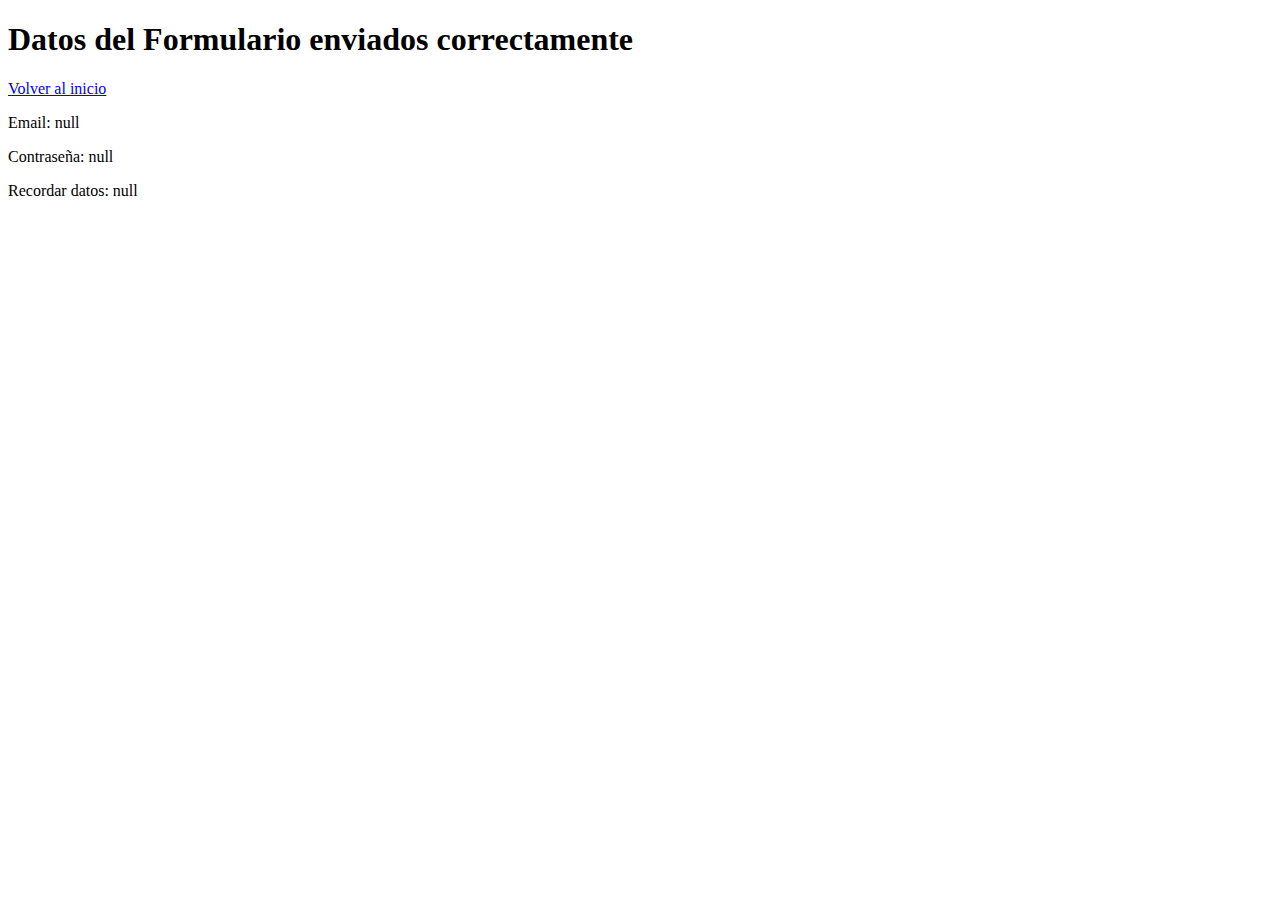
<file: mostar-datos-usuario.html>
<!DOCTYPE html>
<html lang="en">
<head>
    <meta charset="UTF-8">
    <meta name="viewport" content="width=device-width, initial-scale=1.0">
    <title>Mostrar Datos</title>
</head>
<body>
    <h1>Datos del Formulario enviados correctamente</h1>

    <script>
        document.addEventListener("DOMContentLoaded", function () {
            const params = new URLSearchParams(location.search);
            const email = params.get("emailFormInicioSesion");
            const contraseña = params.get("contraseña_ingreso");
            const recordarDatos = params.get("recordar_datos");

            const datosContainer = document.createElement("div");
            datosContainer.innerHTML = `
                <p>Email: ${email}</p>
                <p>Contraseña: ${contraseña}</p>
                <p>Recordar datos: ${recordarDatos}</p>
            `;

            document.body.appendChild(datosContainer);
        });
    </script>

    <a href="index.html">Volver al inicio</a>
</body>
</html>
</file>
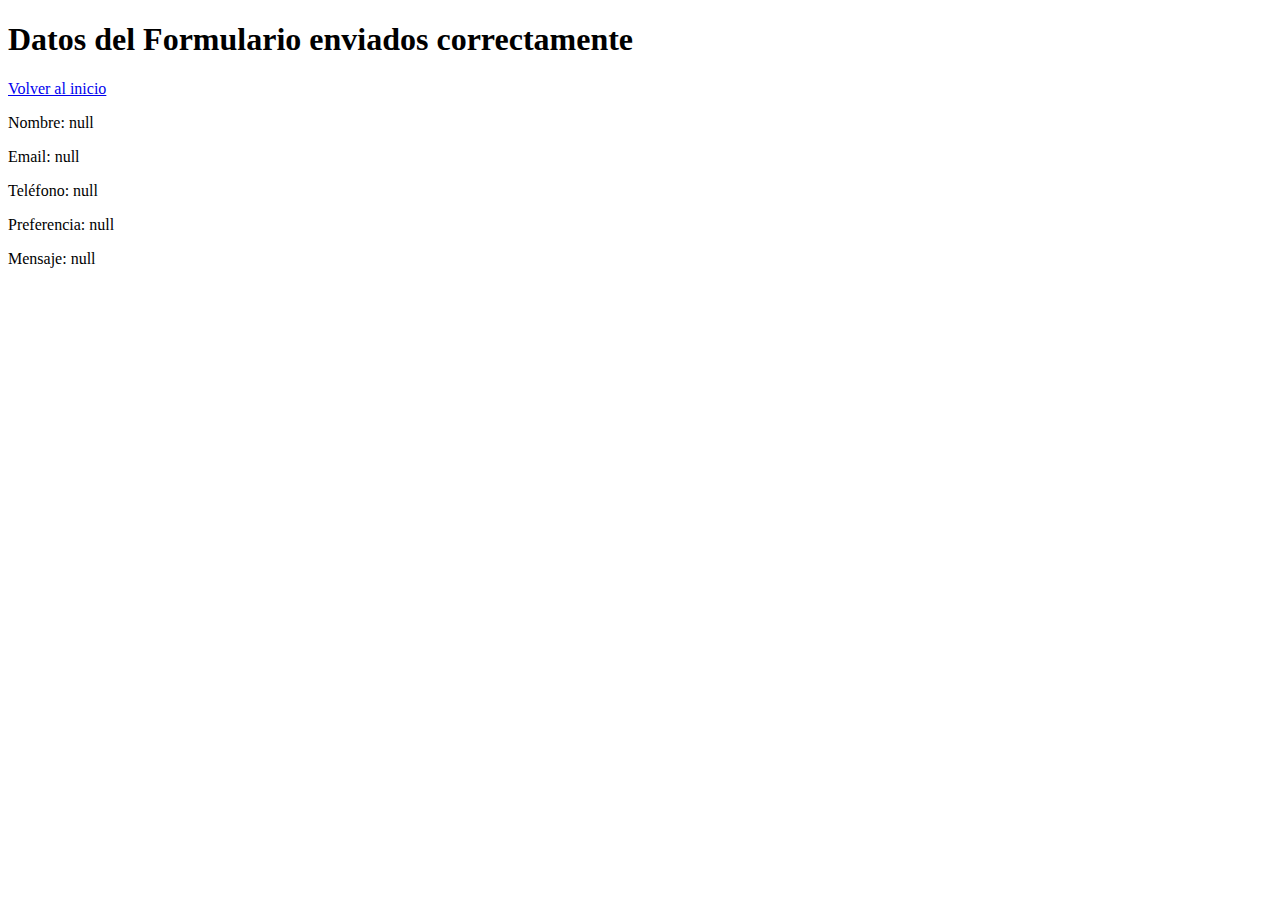
<file: mostrar-datos-contacto.html>
<!DOCTYPE html>
<html lang="en">
<head>
    <meta charset="UTF-8">
    <meta name="viewport" content="width=device-width, initial-scale=1.0">
    <title>Mostrar Datos</title>
</head>
<body>
    <h1>Datos del Formulario enviados correctamente</h1>

    <script>
        document.addEventListener("DOMContentLoaded", function () {
            const params = new URLSearchParams(location.search);
            const nombre = params.get("nombre");
            const email = params.get("email");
            const telefono = params.get("telefono");
            const preferencia = params.get("preferencia");
            const mensaje = params.get("mensaje");

            const datosContainer = document.createElement("div");
            datosContainer.innerHTML = `
                <p>Nombre: ${nombre}</p>
                <p>Email: ${email}</p>
                <p>Teléfono: ${telefono}</p>
                <p>Preferencia: ${preferencia}</p>
                <p>Mensaje: ${mensaje}</p>
            `;

            document.body.appendChild(datosContainer);
        });
    </script>

    <a href="index.html">Volver al inicio</a>
</body>
</html>
</file>
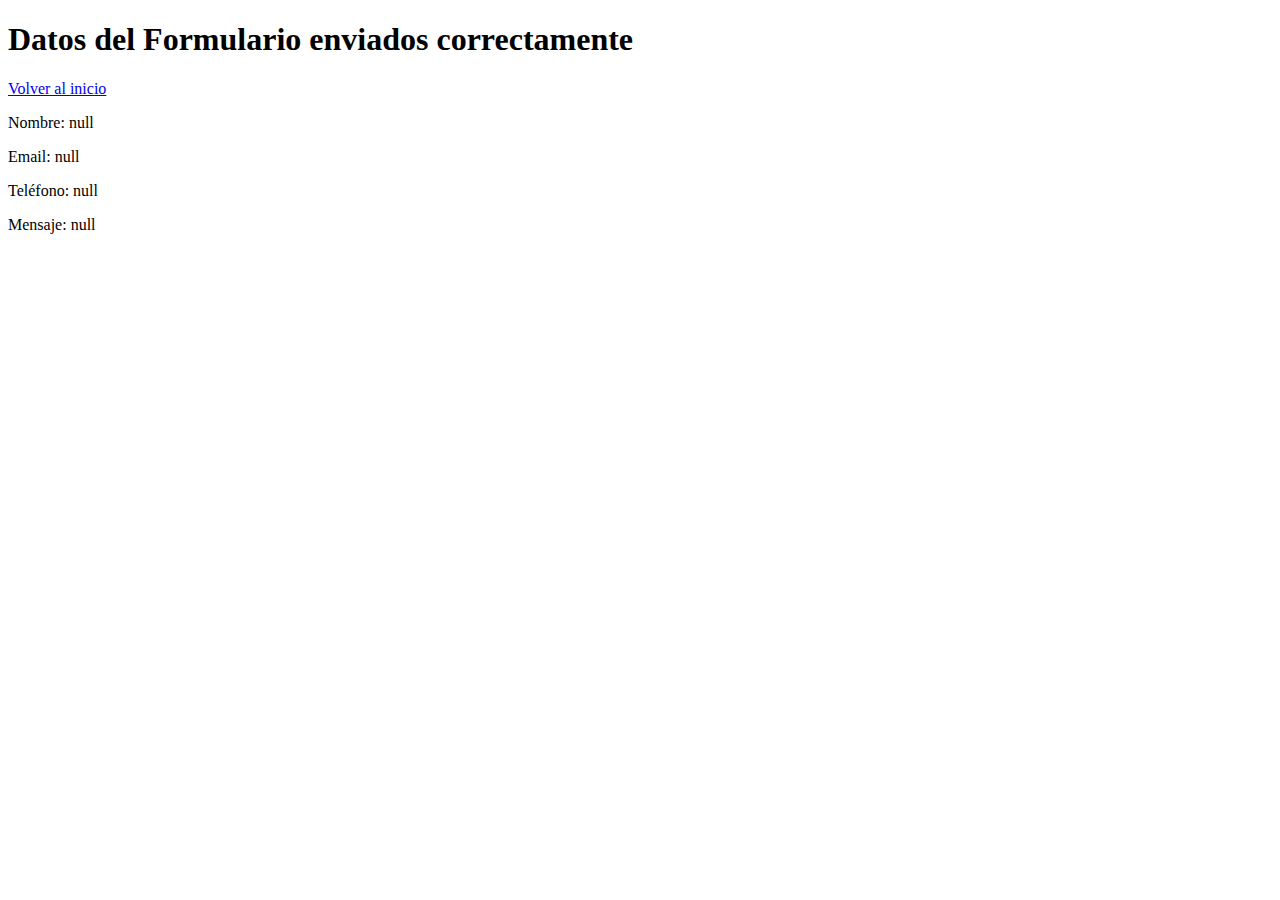
<file: mostrar-datos-propiedad-cto.html>
<!DOCTYPE html>
<html lang="en">
<head>
    <meta charset="UTF-8">
    <meta name="viewport" content="width=device-width, initial-scale=1.0">
    <title>Mostrar Datos</title>
</head>
<body>
    <h1>Datos del Formulario enviados correctamente</h1>

    <script>
        document.addEventListener("DOMContentLoaded", function () {
            const params = new URLSearchParams(location.search);
            const nombre = params.get("nombre");
            const email = params.get("email");
            const telefono = params.get("telefono");
            const mensaje = params.get("mensaje");

            const datosContainer = document.createElement("div");
            datosContainer.innerHTML = `
                <p>Nombre: ${nombre}</p>
                <p>Email: ${email}</p>
                <p>Teléfono: ${telefono}</p>
                <p>Mensaje: ${mensaje}</p>
            `;

            document.body.appendChild(datosContainer);
        });
    </script>

    <a href="index.html">Volver al inicio</a>
</body>
</html>
</file>
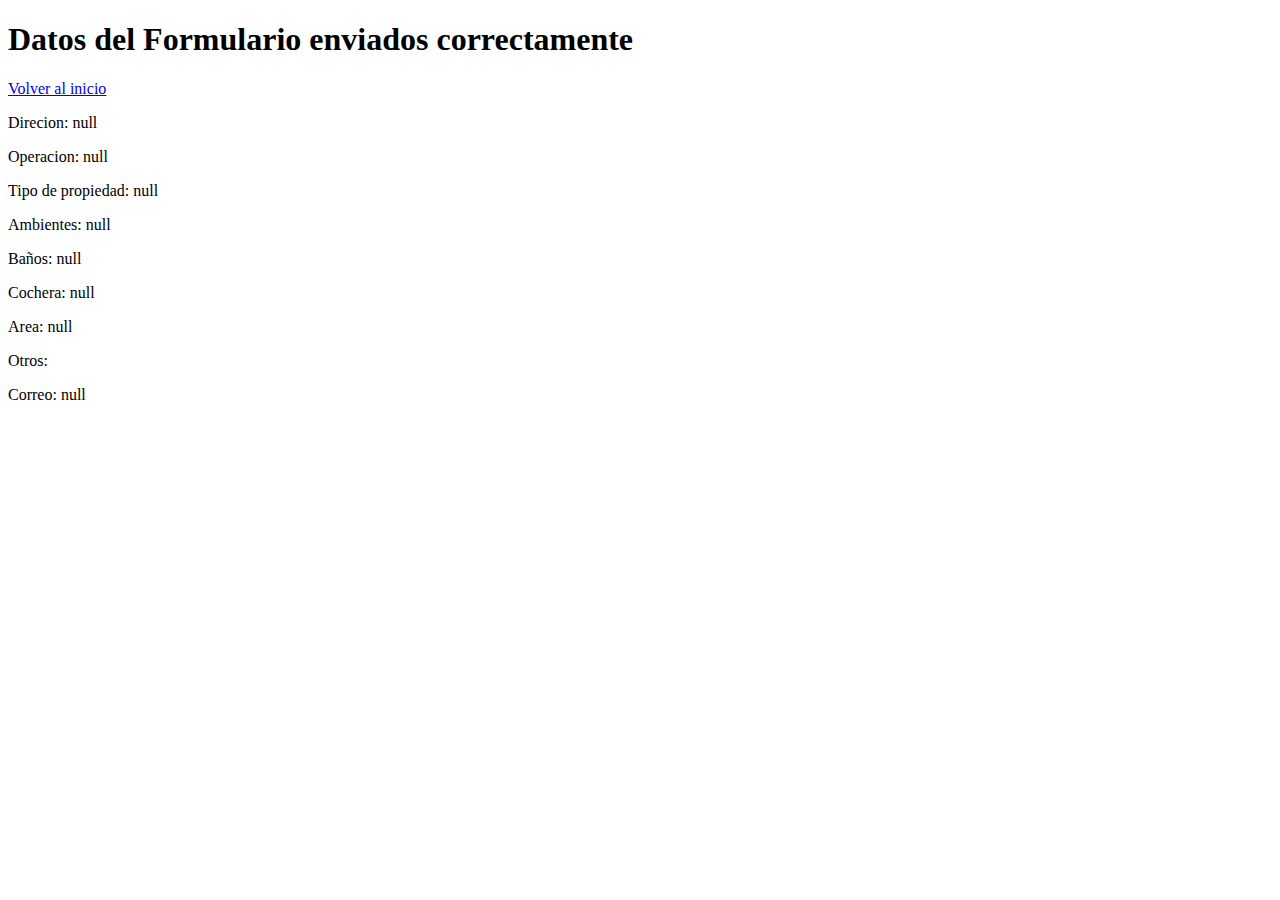
<file: mostrar-datos-tasar.html>
<!DOCTYPE html>
<html lang="en">

<head>
    <meta charset="UTF-8">
    <meta name="viewport" content="width=device-width, initial-scale=1.0">
    <title>Mostrar Datos</title>

    <!--- obtener array de checkbox -->
    <script src="./assets/tasar.js" defer></script>
</head>

<body>
    <h1>Datos del Formulario enviados correctamente</h1>

    <script>
        document.addEventListener("DOMContentLoaded", function () {
            const params = new URLSearchParams(location.search),
                direccion = params.get("direccion"),
                operacion = params.get("operacion"),
                tipoPropiedad = params.get("tipo_propiedad"),
                ambientes = params.get("ambientes"),
                cochera = params.get("cochera"),
                banos = params.get("banos"),
                area = params.get("area"),
                otros = params.getAll("otros"),
                correo = params.get("correo");

        const datosContainer = document.createElement("div");
        datosContainer.innerHTML = `
                <p>Direcion: ${direccion}</p>
                <p>Operacion: ${operacion}</p>
                <p>Tipo de propiedad: ${tipoPropiedad}</p>
                <p>Ambientes: ${ambientes}</p>
                <p>Baños: ${banos}</p>
                <p>Cochera: ${cochera}</p>
                <p>Area: ${area}</p>
                <p>Otros: ${otros}</p>
                <p>Correo: ${correo}</p>
            `
        document.body.appendChild(datosContainer);
        });
    </script>

    <a href="index.html">Volver al inicio</a>
</body>

</html>
</file>
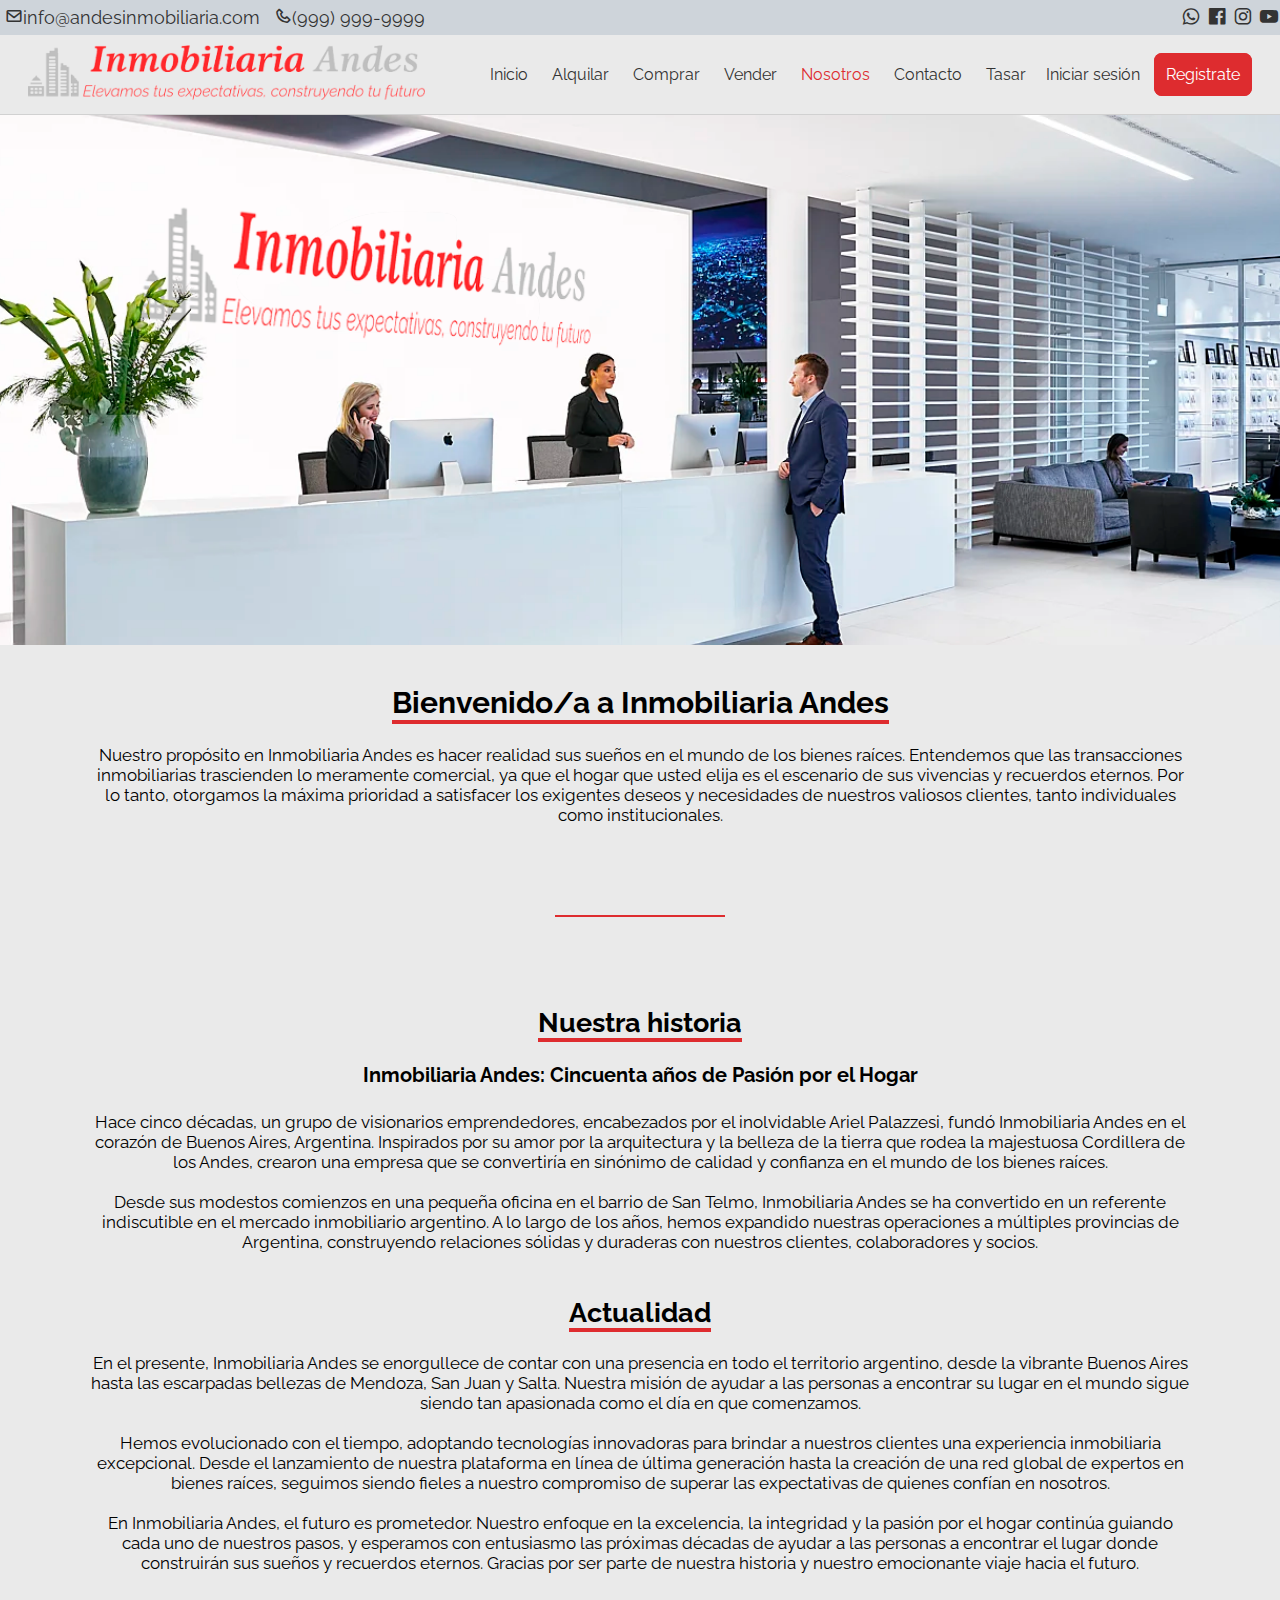
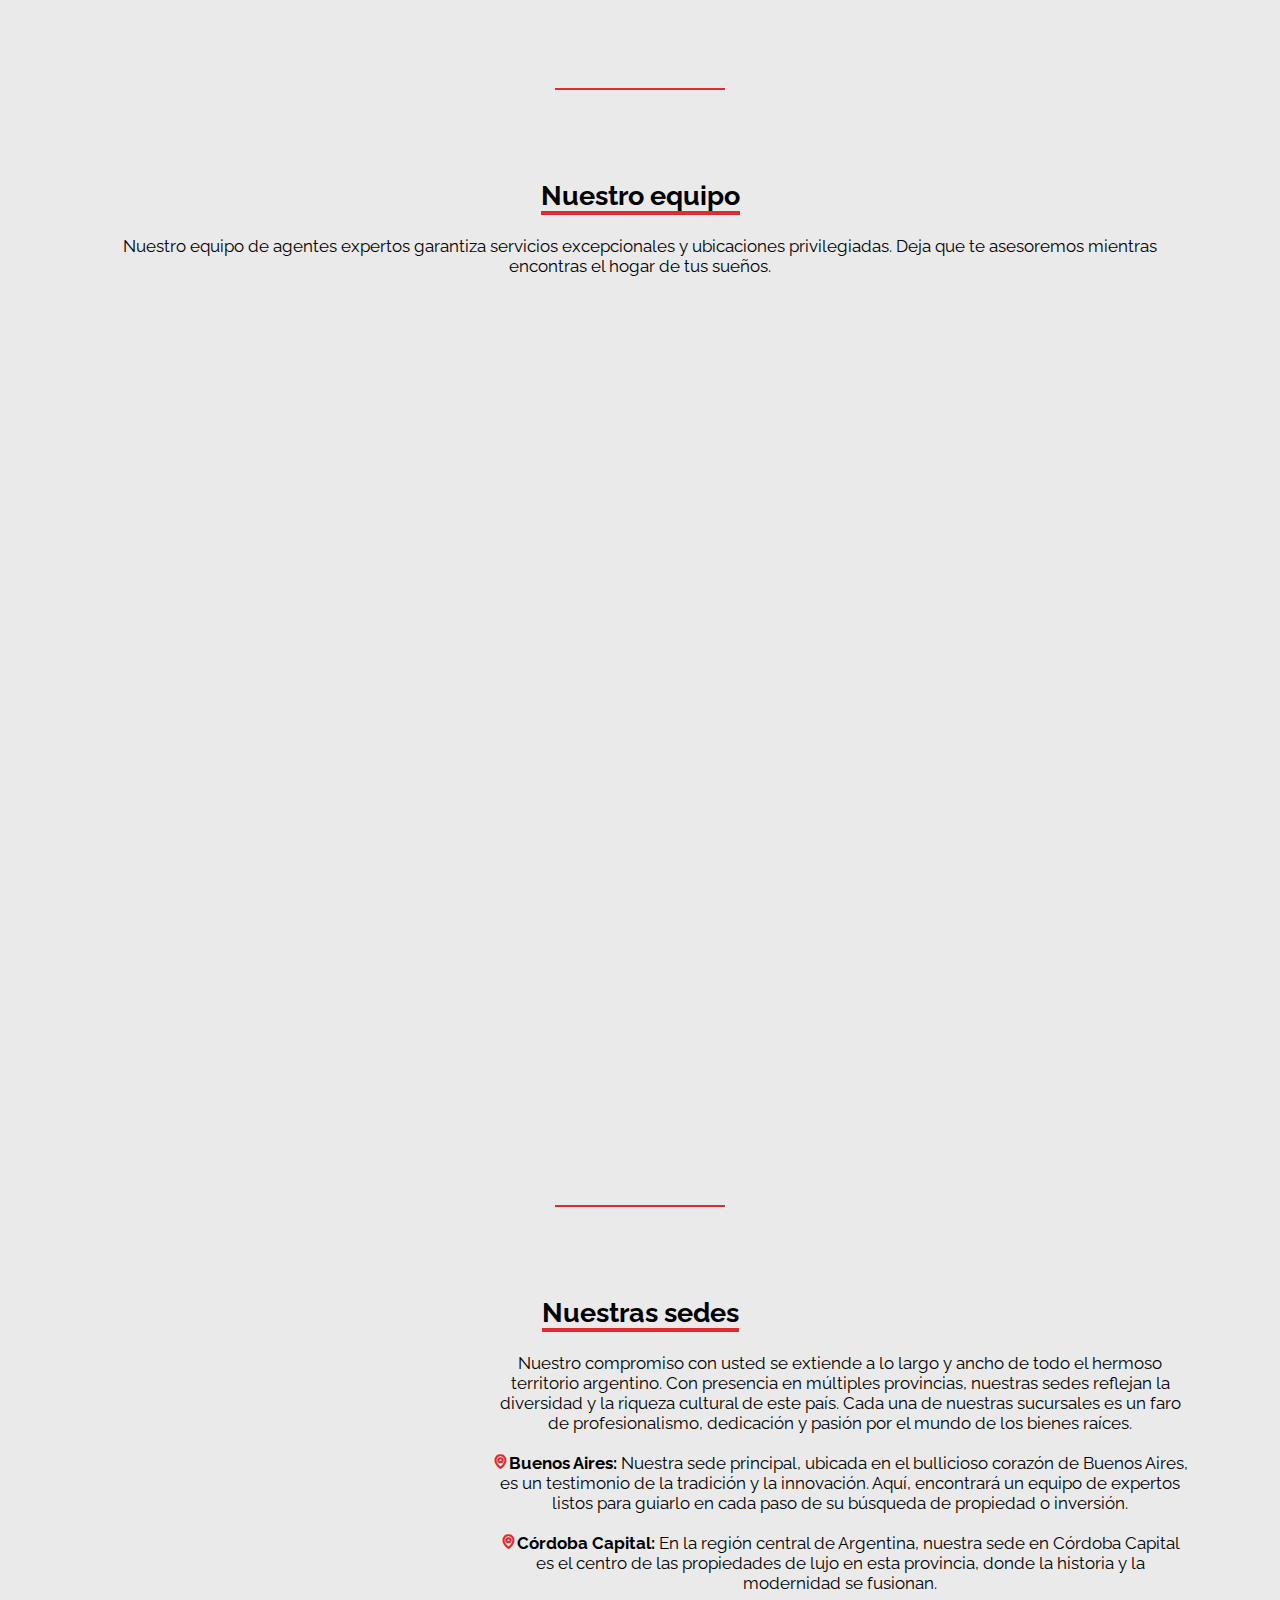
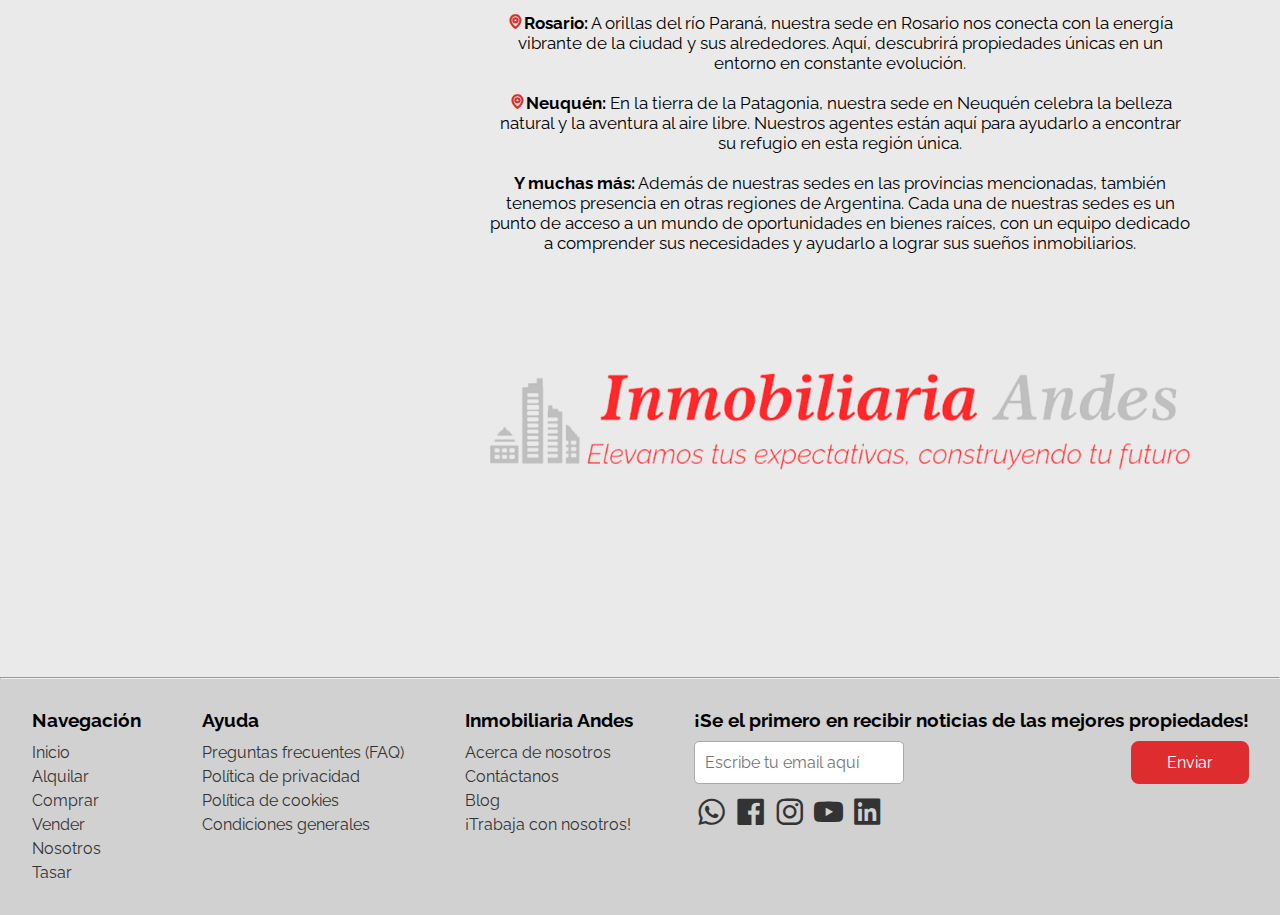
<file: nosotros.html>
<!DOCTYPE html>
<html lang="en">

<head>
  <meta charset="UTF-8">
  <meta name="viewport" content="width=device-width, initial-scale=1.0">
  <title>Inmobiliaria Andes - Elige el lugar de tus sueños</title>

  <!-- custom google fonts-->
  <link rel="preconnect" href="https://fonts.googleapis.com">
  <link rel="preconnect" href="https://fonts.gstatic.com" crossorigin>
  <link
    href="https://fonts.googleapis.com/css2?family=Raleway:ital,wght@0,100;0,200;0,300;0,400;1,100;1,200;1,300;1,400&display=swap"
    rel="stylesheet">

  <!--- custom css -->
  <link rel="stylesheet" href="./assets/style.css">
  <link rel="stylesheet" href="./assets/nosotros.css">

  <!--- custom js -->
  <script src="./assets/script.js" defer></script>

  <!--- validacion inicio y registro -->
  <script src="./assets/sesionRegistroInicio.js" defer></script>

  <!--- custom icons -->
  <link href='https://unpkg.com/boxicons@2.1.4/css/boxicons.min.css' rel='stylesheet'>

  <!--- favicon -->
  <link rel="shortcut icon" href="./img/icon.png" type="image/x-icon">
</head>

<body>
  <!--header-->
  <header class="header">

    <!--Sección superior del header con redes sociales y contacto-->
    <div class="header-top">
      <div class="data_header">
        <div class="contendor_data_header">
          <div class="cto_header_top">
            <a href="#"><i class='bx bx-envelope'></i><span>info@andesinmobiliaria.com</span></a>
            <a href="#"><i class='bx bx-phone'></i><span>(999) 999-9999</span></a>
          </div>
          <div class="social">
            <a href="#"><i class='bx bxl-whatsapp'></i></a>
            <a href="#"><i class='bx bxl-facebook-square'></i></a>
            <a href="#"><i class='bx bxl-instagram'></i></a>
            <a href="#"><i class='bx bxl-youtube'></i></a>
          </div>
        </div>
      </div>
    </div>

    <!--Sección inferior del header con botones de navegación / agregar diseño responsivo y estructura-->
    <nav class="header-bottom">
      <div class="brand">
        <a href="index.html"><img src="./img/andes_fontlogo.png" alt="logo inmobiliaria andes" class="logo"></a>
      </div>

      <!--Navbar-->
      <a href="#" class="toggle_button">
        <span class="bar"></span>
        <span class="bar"></span>
        <span class="bar"></span>
      </a>

      <div class="navbar_link">
        <ul class="navbar_ul">
          <li><a href="index.html">Inicio</a></li>
          <li>
            <a class="alquilar_dropdown" href="alquilar.html">Alquilar</a>
            <ul class="drowpdown_lista">
              <div class="dropdown_cont">
                <div class="dropdown_titulo">Tipo de propiedades</div>
                <ul class="dropdown_prop">
                  <li><a href="#">Edificios Comerciales</a></li>
                  <li><a href="#">Hoteles</a></li>
                  <li><a href="#">Apartamentos</a></li>
                  <li><a href="#">Casas</a></li>
                  <li><a href="#">Oficinas</a></li>
                </ul>
              </div>
              <div class="dropdown_cont">
                <div class="dropdown_titulo">Provincia</div>
                <ul class="dropdown_prop">
                  <li><a href="#">Buenos Aires</a></li>
                  <li><a href="#">Córdoba</a></li>
                  <li><a href="#">Tierra del Fuego</a></li>
                  <li><a href="#">Neuquén</a></li>
                  <li><a href="#">Santa Fe</a></li>
                </ul>
              </div>
              <div class="dropdown_cont">
                <div class="dropdown_titulo">Ciudades</div>
                <ul class="dropdown_prop">
                  <li><a href="#">Capital Federal</a></li>
                  <li><a href="#">Córdoba Capital</a></li>
                  <li><a href="#">Rosario</a></li>
                  <li><a href="#">Mar del Plata</a></li>
                  <li><a href="#">Neuquén Capital</a></li>
                </ul>
              </div>
            </ul>
          </li>
          <li><a href="comprar.html">Comprar</a></li>
          <li><a href="vender.html">Vender</a></li>
          <li><a href="nosotros.html">Nosotros</a></li>
          <li><a href="contacto.html">Contacto</a></li>
          <li><a href="tasar.html">Tasar</a></li>
        </ul>
        <div class="btn_user">
          <button id="mostrar_popup_li"><a>Iniciar sesión</a></button>
          <a class="registrate" id="mostrar_popup_sp">Registrate</a>
        </div>

        <div class="overlay"></div>

        <!-- Popup login form -->
        <div class="popup login">
          <div class="cerrar_btn">&times;</div>

          <form class="form form_iniciarsesion">
            <h2>Iniciar sesión</h2>
            <p>Guarde búsquedas, sus propiedades favoritas y más</p>
            <p>¿Nuevo en el sitio? <a href="#" id="registrar">Registra una cuenta</a></p>
            <div class="elementos_form">
              <label for="email">Email</label>
              <input type="email" name="emailFormInicioSesion" id="emailFormInicioSesion"
                placeholder="Ingresa tu email">
              <p id="emailFormErrorInicioSesion" class="error-message"></p>
            </div>
            <div class="elementos_form">
              <label for="contraseña_ingreso">Contraseña</label>
              <input type="password" name="contraseña_ingreso" id="contraseña_ingreso"
                placeholder="Ingresa tu contraseña">
              <p id="contraseñaFormError" class="error-message"></p>
            </div>
            <div class="elementos_form">
              <input type="checkbox" id="recordar_datos" name="recordar_datos">
              <label for="recordarme">Recordar mis datos</label>
            </div>
            <input type="submit" value="Iniciar sesión" class="btn_submit" style="width: 100%;">
            <div class="elementos_form">
              <a href="#">Olvide mi contraseña</a>
            </div>
          </form>

        </div>

        <!-- Popup signup form -->
        <div class="popup signup">
          <div class="cerrar_btn">&times;</div>

          <form class="form form_registro">
            <h2>Registrarse</h2>
            <p>Guarde búsquedas, sus propiedades favoritas y más</p>
            <p>¿Ya tienes una cuenta? <a href="#" id="iniciar_sesion">Inicia sesión</a></p>
            <div class="elementos_form">
              <label for="email">Email</label>
              <input type="email" name="emailFormRegistro" id="emailFormRegistro" placeholder="Ingresa tu email">
              <p id="emailFormErrorRegistro" class="error-message"></p>
            </div>
            <div class="elementos_form">
              <label for="contraseña_registro">Contraseña</label>
              <input type="password" name="contraseña_registro" id="contraseña_registro"
                placeholder="Ingresa tu contraseña">
              <p id="contraseñaFormErrorRegistro" class="error-message"></p>
            </div>
            <div class="elementos_form">
              <label for="contraseña_confirma">Confirma contraseña</label>
              <input type="password" id="contraseña_confirma" placeholder="Confirma tu contraseña">
              <p id="contraseñaFormErrorConfirma" class="error-message"></p>
            </div>
            <div class="elementos_form" id="term_cond">
              <input type="checkbox" id="terminos_condiciones">
              <label for="terminos_condiciones">Estoy de acuerdo con los<a href="#"> Terminos y Condiciones</a></label>
            </div>
            <p id="terminosCondicionesError" class="error-message"></p>

            <input type="submit" value="Registrate" class="btn_submit" style="width: 100%; margin: 15px 0;">

          </form>

        </div>
      </div>

    </nav>

  </header>


  <main>
    <section class="home">
      <div class="hero_nosotros">
      </div>
    </section>

    <section class="nosotros">
      <article>
        <div class="nosotros_titulo">
          <h1><span style="border-bottom: 4px solid #de2c2f;">Bienvenido/a a Inmobiliaria Andes</span></h1>
        </div>
        <div class="nosotros_texto">
          <p>
            Nuestro propósito en Inmobiliaria Andes es hacer realidad sus sueños en el mundo de los bienes raíces.
            Entendemos que las transacciones inmobiliarias trascienden lo meramente comercial, ya que el hogar que usted
            elija es el escenario de sus vivencias y recuerdos eternos. Por lo tanto, otorgamos la máxima prioridad a
            satisfacer los exigentes deseos y necesidades de nuestros valiosos clientes, tanto individuales como
            institucionales.</p>
        </div>
      </article>

      <div class="espaciador"></div>

      <article>
        <h2> <span style="border-bottom: 4px solid #de2c2f;">Nuestra historia</span></h2>
        <h3>Inmobiliaria Andes: Cincuenta años de Pasión por el Hogar</h3>
        <p>Hace cinco décadas, un grupo de visionarios emprendedores, encabezados por el inolvidable Ariel Palazzesi,
          fundó Inmobiliaria Andes en el corazón de Buenos Aires, Argentina. Inspirados por su amor por la arquitectura
          y la belleza de la tierra que rodea la majestuosa Cordillera de los Andes, crearon una empresa que se
          convertiría en sinónimo de calidad y confianza en el mundo de los bienes raíces.
          <br><br>
          Desde sus modestos comienzos en una pequeña oficina en el barrio de San Telmo, Inmobiliaria Andes se ha
          convertido en un referente indiscutible en el mercado inmobiliario argentino. A lo largo de los años, hemos
          expandido nuestras operaciones a múltiples provincias de Argentina, construyendo relaciones sólidas y
          duraderas con nuestros clientes, colaboradores y socios.
          <br><br>
        <h2> <span style="border-bottom: 4px solid #de2c2f;">Actualidad</span></h2>
        <p>En el presente, Inmobiliaria Andes se enorgullece de contar con una presencia en todo el territorio
          argentino, desde la vibrante Buenos Aires hasta las escarpadas bellezas de Mendoza, San Juan y Salta. Nuestra
          misión de ayudar a las personas a encontrar su lugar en el mundo sigue siendo tan apasionada como el día en
          que comenzamos.
          <br><br>
          Hemos evolucionado con el tiempo, adoptando tecnologías innovadoras para brindar a nuestros clientes una
          experiencia inmobiliaria excepcional. Desde el lanzamiento de nuestra plataforma en línea de última generación
          hasta la creación de una red global de expertos en bienes raíces, seguimos siendo fieles a nuestro compromiso
          de superar las expectativas de quienes confían en nosotros.
          <br><br>
          En Inmobiliaria Andes, el futuro es prometedor. Nuestro enfoque en la excelencia, la integridad y la pasión
          por el hogar continúa guiando cada uno de nuestros pasos, y esperamos con entusiasmo las próximas décadas de
          ayudar a las personas a encontrar el lugar donde construirán sus sueños y recuerdos eternos. Gracias por ser
          parte de nuestra historia y nuestro emocionante viaje hacia el futuro.
        </p>
        </p>
      </article>

      <div class="espaciador"></div>

      <article>
        <h2><span style="border-bottom: 4px solid #de2c2f;">Nuestro equipo</span></h2>
        <p>Nuestro equipo de agentes expertos garantiza servicios excepcionales y ubicaciones privilegiadas. Deja que te
          asesoremos mientras encontras el hogar de tus sueños.</p>
        <div class="contendor_tarjetas_nosotros">
          <div class="tarjetas_ind_nosotros uno escondido">
            <div class="foto_experto_inicio"><a href="#"><img src="./img/integrantes/int1.jpg" alt="foto experto"></a>
            </div>
            <div class="np_nosotros">
              <a href="#">Facundo Savanco</a>
              <div class="prof_nosotros">
                <p>AGENTE INMOBILIARIO</p>
              </div>
            </div>
            <div class="detalles_expertos">
              <ul>
                <li>Propiedades tramitadas: <strong>14</strong></li>
                <li>Idiomas:<strong> Español, Inglés, Francés</strong></li>
              </ul>
              <div class="btn_user"><a href="#" class="registrate">Contactar agente</a></div>
            </div>
          </div>

          <div class="tarjetas_ind_nosotros dos escondido">
            <div class="foto_experto_inicio"><a href="#"><img src="./img/integrantes/int2.jpg" alt="foto experto"></a>
            </div>
            <div class="np_nosotros">
              <a href="#">Sebastian Scheverin</a>
              <div class="prof_nosotros">
                <p>AGENTE INMOBILIARIO</p>
              </div>
            </div>
            <div class="detalles_expertos">
              <ul>
                <li>Propiedades tramitadas: <strong>21</strong></li>
                <li>Idiomas:<strong> Español, Inglés, Catalán</strong></li>
              </ul>
              <div class="btn_user"><a href="#" class="registrate">Contactar agente</a></div>
            </div>
          </div>

          <div class="tarjetas_ind_nosotros tres escondido">
            <div class="foto_experto_inicio"><a href="#"><img src="./img/integrantes/int3.jpg" alt="foto experto"></a>
            </div>
            <div class="np_nosotros">
              <a href="#">Agustín Pincheira</a>
              <div class="prof_nosotros">
                <p>AGENTE INMOBILIARIO</p>
              </div>
            </div>
            <div class="detalles_expertos">
              <ul>
                <li>Propiedades tramitadas: <strong>18</strong></li>
                <li>Idiomas:<strong> Español, Inglés, Italiano</strong></li>
              </ul>
              <div class="btn_user"><a href="#" class="registrate">Contactar agente</a></div>
            </div>
          </div>

          <div class="tarjetas_ind_nosotros cuatro escondido">
            <div class="foto_experto_inicio"><a href="#"><img src="./img/integrantes/int4.jpg" alt="foto experto"></a>
            </div>
            <div class="np_nosotros">
              <a href="#">Ariel Palazzesi</a>
              <div class="prof_nosotros">
                <p>AGENTE INMOBILIARIO</p>
              </div>
            </div>
            <div class="detalles_expertos">
              <ul>
                <li>Propiedades tramitadas: <strong>16</strong></li>
                <li>Idiomas:<strong> Español, Inglés, Alemán</strong></li>
              </ul>
              <div class="btn_user"><a href="#" class="registrate">Contactar agente</a></div>
            </div>
          </div>
        </div>

      </article>
      <div class="espaciador"></div>
      <article>
        <h2><span style="border-bottom: 4px solid #de2c2f;">Nuestras sedes</span></h2>
        <div class="nuestras_sedes">
          <div class="mapa_argentina escondido">
            <svg xmlns:dc="http://purl.org/dc/elements/1.1/" xmlns:cc="http://creativecommons.org/ns#"
              xmlns:rdf="http://www.w3.org/1999/02/22-rdf-syntax-ns#" xmlns:svg="http://www.w3.org/2000/svg"
              xmlns="http://www.w3.org/2000/svg" xmlns:sodipodi="http://sodipodi.sourceforge.net/DTD/sodipodi-0.dtd"
              xmlns:inkscape="http://www.inkscape.org/namespaces/inkscape" version="1.0" width="370" height="800px"
              viewBox="0 0 800 600" id="svg2" xml:space="preserve" style="overflow:visible"
              inkscape:version="0.48.4 r9939" sodipodi:docname="Argentina Blank Map.svg">
              <metadata id="metadata3883">
                <rdf:RDF>
                  <cc:Work rdf:about="">
                    <dc:format>image/svg+xml</dc:format>
                    <dc:type rdf:resource="http://purl.org/dc/dcmitype/StillImage" />
                  </cc:Work>
                </rdf:RDF>
              </metadata>
              <sodipodi:namedview objecttolerance="10" gridtolerance="10" guidetolerance="10" inkscape:pageopacity="0"
                inkscape:pageshadow="2" inkscape:window-width="1366" inkscape:window-height="705" id="namedview3881"
                showgrid="false" inkscape:zoom="4.4655172" inkscape:cx="436.25592" inkscape:cy="695.727"
                inkscape:window-x="-8" inkscape:window-y="-8" inkscape:window-maximized="1"
                inkscape:current-layer="svg2" />
              <defs id="defs3">
              </defs>
              <path
                d="M 393.33731,-158.36551 L 373.55283,-158.18983 L 373.88401,-162.76068 L 372.22467,-165.39928 L 372.05906,-167.68651 L 373.88231,-171.2034 L 373.55112,-174.19327 L 362.11149,-180.17306 L 361.44739,-182.46029 L 361.44739,-188.08696 C 351.56812,-188.91998 341.71269,-189.78381 332.26701,-191.07505 L 330.60936,-191.95516 L 330.1109,-195.29637 L 325.96594,-196.00083 L 323.1474,-194.94504 L 318.67124,-195.12253 L 313.53101,-197.58364 L 309.71894,-197.76109 L 307.39891,-196.70529 L 304.74601,-199.34388 L 297.78253,-201.10231 L 280.04177,-200.75097 L 266.61159,-198.81688 L 262.30275,-197.58543 L 263.29803,-192.13265 L 266.61159,-181.75766 L 265.61805,-176.48051 L 255.17195,-167.86217 L 244.89317,-165.92807 L 226.82124,-118.26725 L 228.4789,-66.207624 L 238.42648,-64.097853 L 246.88203,-57.237943 L 252.18612,-50.202369 L 254.84078,-41.410165 L 263.129,-42.288477 L 264.62106,-41.232691 L 264.45547,-39.122922 L 264.78494,-36.484356 L 266.27869,-35.430378 L 266.94107,-32.087348 L 265.11785,-28.21733 L 264.78665,-23.820322 L 265.11785,-17.840537 L 263.7931,-13.796666 L 263.129,-9.2239953 L 261.80255,-3.9468623 L 261.80255,0.27267108 L 259.48251,3.7895532 L 256.00162,5.5498057 L 257.82488,29.995937 C 258.98574,53.217857 260.1449,79.123629 261.30577,104.04061 C 288.98724,103.00474 317.04947,102.01232 340.88816,100.52372 L 340.38967,66.052127 L 363.26892,66.403455 L 394.10525,12.761043 L 400.57196,3.7913646 L 409.02749,-4.6495129 L 410.85073,-9.9248374 L 411.51311,-14.146181 L 409.52427,-21.006092 L 407.53543,-30.50276 L 406.04337,-36.482545 L 403.22486,-42.286667 L 399.07988,-49.673566 L 395.59729,-55.47769 L 392.61321,-59.52156 L 391.95084,-63.214106 L 392.61321,-65.677012 L 396.26138,-70.776664 L 396.75816,-74.293548 L 394.43814,-79.568875 L 393.77407,-82.031776 L 394.76933,-86.780111 L 400.73752,-104.36633 L 409.52427,-131.97983 L 410.51955,-134.44093 L 393.33731,-158.36551 z"
                id="path3166" />
              <path
                d="M 362.22926,66.843511 L 413.28684,66.984771 L 450.64961,20.298252 C 453.632,16.643737 457.95281,18.599574 461.68636,19.8763 C 464.26929,21.531516 466.67296,22.250465 468.20085,18.32431 L 475.11485,8.7334705 L 478.9713,3.2317777 L 469.66389,-4.8070666 L 462.61676,-13.269678 L 458.62713,-23.990553 L 458.22936,-31.888143 C 458.22936,-31.888143 457.16579,-34.285852 457.29898,-34.850872 C 457.43214,-35.41589 457.43214,-45.147983 457.43214,-45.147983 C 457.43214,-45.147983 457.43214,-49.097684 458.22936,-50.225908 C 459.02831,-51.354137 460.62278,-58.688522 460.8908,-59.677305 C 461.15543,-60.664277 459.6941,-67.433638 459.6941,-67.433638 L 460.49134,-74.909278 L 472.32705,-86.758376 L 483.09748,-92.540772 L 489.74684,-101.5666 L 500.38242,-123.99351 L 510.62022,-143.17699 L 510.35558,-150.93514 L 508.75942,-162.64117 L 511.01798,-174.49025 L 511.2843,-180.69643 L 508.49139,-185.9156 L 511.01627,-195.36699 L 512.61418,-209.89269 C 512.61418,-209.89269 515.53852,-216.38137 515.9363,-217.08766 C 516.33404,-217.79392 524.44645,-221.88306 524.44645,-221.88306 L 531.09412,-229.3587 C 531.09412,-229.3587 533.48754,-235.28237 533.48754,-237.82132 C 533.48754,-240.36027 534.28479,-246.42517 534.41792,-247.69466 C 534.55109,-248.96413 536.67821,-252.77259 536.67821,-252.77259 L 536.94452,-266.03242 L 538.82069,-274.53849 L 541.73137,-280.41687 L 545.0552,-283.6621 L 546.65138,-285.21229 L 546.65138,-286.05982 L 413.95434,-286.90552 L 412.22498,-269.55654 L 409.69837,-250.37307 L 406.90551,-232.88463 L 400.79048,-191.27424 L 393.90356,-157.84545 L 410.3642,-134.99508 L 409.16917,-130.90411 L 395.07322,-86.75657 C 394.01478,-83.18174 393.96698,-79.61052 395.73898,-76.035691 C 397.73977,-72.598499 395.49485,-70.50865 394.14281,-68.138098 C 392.21543,-65.610009 391.7272,-62.862779 392.2803,-59.956191 L 406.37628,-37.670534 L 406.64087,-34.285852 L 407.03865,-30.61866 L 408.50168,-25.964498 C 408.50168,-25.964498 409.43208,-22.860514 409.56523,-22.014796 C 409.69669,-21.167267 411.42604,-16.09115 411.42604,-16.09115 L 411.29461,-11.578239 L 409.96472,-7.3460311 L 409.0343,-4.524558 L 398.92796,5.3487901 L 393.87481,12.541919 L 389.35597,21.145781 L 380.71265,34.68813 L 362.22926,66.843511 z"
                id="path3224" />
              <g transform="matrix(0.9856814,-0.1686185,0.1686185,0.9856814,3989.4649,4619.4616)" id="g6390">
              </g>






              <path
                d="M 413.83824,-286.75341 L 546.80675,-285.87508 L 548.63,-290.8009 L 548.7973,-298.18781 L 548.96289,-307.507 L 547.63814,-311.90584 C 547.63814,-311.90584 549.46138,-318.9414 549.62697,-319.99535 C 549.79257,-321.05116 558.57927,-325.62383 558.57927,-325.62383 C 558.80119,-326.94765 559.02142,-328.76766 559.24336,-330.54782 C 557.93568,-334.69674 558.3676,-336.21974 560.90272,-339.51751 C 562.84204,-340.86667 565.44887,-341.39368 564.88038,-345.84861 L 570.18621,-349.36549 L 567.03481,-353.58684 L 563.71955,-357.45686 C 560.67565,-357.47859 558.23785,-361.37215 555.59517,-363.96364 C 555.59517,-363.96364 548.30222,-371.70187 547.96931,-372.40633 C 547.63641,-373.11079 540.50735,-379.08876 540.50735,-379.08876 L 530.063,-382.7813 L 525.58683,-383.66142 C 522.2869,-384.90737 519.90543,-388.58725 517.46248,-392.10231 C 513.1263,-396.44499 509.3979,-392.70535 506.35403,-396.14799 C 506.69545,-398.01329 507.18884,-399.71559 506.68521,-402.4791 L 502.54026,-406.69863 L 500.88092,-412.3271 L 493.75183,-417.7799 L 482.80897,-424.28668 L 482.31219,-430.26827 L 478.83131,-433.08249 L 475.3487,-436.77505 L 473.02866,-439.58928 L 470.70696,-439.41361 L 468.71812,-445.21772 L 460.26257,-451.1975 L 446.998,-458.05562 L 443.18593,-464.21105 L 436.05685,-468.4324 C 435.62664,-475.6708 432.03311,-476.19237 429.09337,-478.10473 L 423.95313,-478.10473 L 410.68855,-490.59131 C 404.53596,-490.78506 412.01329,-495.99881 405.38442,-497.62686 C 405.62172,-495.54789 397.35397,-499.59176 396.10092,-501.14373 C 393.25339,-503.45815 387.76318,-502.96921 383.3331,-503.60667 L 383.6643,-489.35983 L 332.10142,-417.60243 L 413.50877,-417.42676 L 413.83824,-286.75341 z"
                id="path3189" />
              <path
                d="M 189.85114,-631.47304 C 186.20293,-633.58459 182.55646,-631.12169 182.55646,-631.12169 L 182.22527,-621.80067 L 182.55646,-617.22802 C 187.3672,-613.73829 185.025,-611.66473 180.23643,-609.48979 L 175.75856,-608.08267 C 172.70446,-608.33437 171.45996,-606.66288 170.12154,-605.09279 L 168.96067,-601.75156 C 169.2765,-597.37447 167.50449,-597.28576 166.14389,-595.94746 C 163.36122,-594.84636 159.6567,-594.39908 159.34599,-591.55041 L 156.69308,-587.15342 L 151.22165,-582.58075 L 146.91281,-579.23953 L 144.25816,-574.13987 L 147.74076,-567.98443 C 152.3586,-563.98403 155.04911,-560.32225 154.37305,-557.25629 L 153.70899,-547.23084 L 152.38249,-537.38284 L 148.40484,-527.00604 L 145.91753,-517.50757 L 152.88102,-514.51767 L 158.68189,-508.71355 L 166.14389,-503.08511 L 170.28886,-497.10531 L 175.42909,-495.1712 C 178.9646,-495.86663 182.50354,-495.6837 186.04076,-497.63231 L 188.85754,-500.09519 L 188.69197,-504.66786 L 187.6967,-509.41802 L 187.53111,-519.44349 L 186.53583,-528.23752 L 185.20937,-529.82027 C 184.36774,-530.86339 186.61778,-543.23225 188.85754,-541.77988 L 204.11096,-532.45885 L 202.95012,-526.65471 L 202.28604,-518.03637 L 204.60778,-511.70345 C 212.77479,-511.55676 212.74577,-506.72693 215.71621,-503.61392 L 219.69558,-495.70001 L 223.84055,-485.14756 C 229.01494,-483.35652 234.09201,-481.90775 239.42515,-481.27755 L 245.06219,-481.45319 L 251.86008,-476.0004 C 252.8912,-474.40315 255.39216,-474.45927 258.15776,-474.24196 C 261.9596,-477.54515 260.94213,-482.14499 264.62446,-480.39741 C 273.76115,-477.27171 273.41803,-476.21047 276.0641,-483.03599 L 281.03702,-482.86032 L 284.35403,-488.31311 C 288.56218,-489.59346 290.39052,-493.40008 292.97517,-496.40266 L 295.79199,-501.32666 L 295.2952,-535.97392 L 283.19148,-536.14959 L 277.72174,-530.34545 C 277.72174,-530.34545 275.7312,-532.98401 275.23443,-533.86233 C 274.73595,-534.74066 272.74711,-536.5009 272.74711,-536.5009 C 270.17611,-538.73925 267.08277,-538.48028 263.62749,-536.5009 L 258.82014,-537.02788 L 256.33282,-539.66647 L 253.51598,-543.36084 L 250.69751,-547.40469 L 249.70394,-549.69193 L 249.53663,-552.50617 C 253.85573,-558.68334 251.66375,-565.96521 246.75909,-565.59395 C 243.95765,-565.38207 242.15662,-566.17709 241.08111,-569.38974 L 238.59549,-574.31372 L 236.10816,-579.76652 C 237.07271,-580.99796 235.5909,-582.22763 233.95203,-583.45907 C 231.05669,-586.91075 233.11042,-588.11323 232.95677,-590.31898 L 236.27376,-598.0572 L 237.10174,-604.91711 C 238.74402,-608.08447 243.23041,-611.00013 240.08584,-614.58944 L 235.44238,-614.76509 C 232.68021,-617.45619 229.91632,-615.81005 227.15415,-615.46958 L 224.8324,-614.23813 L 216.04568,-615.2939 L 211.73684,-615.46958 C 208.95077,-621.37873 204.87407,-620.8952 200.79398,-620.39357 L 196.98193,-620.56925 C 197.07409,-626.00935 193.88513,-629.01917 189.85114,-631.47304 z"
                id="path3185" />
              <path
                d="M 88.219136,-437.83266 L 91.203243,-440.99819 L 91.867322,-442.40532 L 86.064701,-449.61474 L 81.588553,-457.70427 L 83.080598,-463.50842 L 91.867322,-473.00689 L 91.203243,-478.10654 L 93.026488,-480.04064 L 102.14611,-485.49345 L 135.30415,-501.67434 L 142.76439,-505.36689 L 145.58292,-517.15083 L 151.71673,-515.91936 L 158.01782,-509.05946 L 166.47337,-502.19954 L 169.62307,-497.97819 L 173.76802,-494.98831 L 181.2283,-495.86842 L 188.85585,-499.73665 L 187.69498,-518.73179 L 186.20293,-528.93292 C 184.71772,-533.64319 185.94004,-536.62769 186.53411,-540.01417 L 189.51825,-540.71681 C 194.82064,-538.09274 198.90247,-536.41942 202.44991,-533.32992 L 203.44519,-527.87893 L 202.78111,-518.20659 L 203.44519,-512.75379 L 205.10283,-511.52236 C 208.32936,-512.18336 210.55207,-511.56582 211.56955,-509.4126 L 217.03928,-500.96988 L 223.00917,-489.01033 C 223.86103,-485.50612 227.07562,-483.36918 232.78946,-482.6774 L 241.57618,-481.62162 L 246.21793,-480.74332 L 252.85022,-474.93918 L 258.48725,-473.88337 L 259.81369,-478.10473 L 261.96984,-480.74332 L 266.77718,-480.21451 L 269.76129,-477.92725 L 272.24862,-477.75162 L 275.3983,-481.62162 L 280.53856,-483.5557 L 282.85857,-487.42574 L 286.00998,-489.18418 L 290.81734,-494.98831 L 295.45908,-500.96807 L 294.9623,-535.26404 L 290.98294,-536.14234 L 284.68353,-536.14234 L 282.36349,-535.791 L 279.21209,-531.04267 L 276.89209,-530.5157 C 276.89209,-530.5157 274.90323,-534.3839 274.40475,-535.26404 C 273.90797,-536.14234 270.25977,-537.72511 270.25977,-537.72511 L 264.29156,-536.66934 L 259.48423,-535.96487 L 257.32807,-538.95475 L 253.51598,-543.70309 L 250.03512,-547.92624 L 249.03985,-552.49893 L 251.35988,-557.59857 L 251.0287,-563.05139 L 247.87901,-566.04126 L 243.73402,-566.56826 L 240.41873,-571.31659 L 239.58906,-574.48395 L 236.60496,-578.52784 L 236.43936,-581.86904 L 234.6161,-583.80317 C 231.67641,-585.13967 232.28073,-587.55002 232.29438,-589.78294 L 235.94256,-596.46538 L 237.10514,-600.15971 C 235.35702,-606.84578 240.37095,-609.56586 240.42045,-615.10917 L 247.5495,-617.22077 L 254.01451,-615.81365 L 258.49066,-612.64811 L 263.9621,-611.41664 L 268.43824,-608.2511 L 272.58321,-603.50277 L 273.74578,-599.63275 L 276.56431,-595.23574 C 275.3471,-590.66306 277.22667,-584.68328 282.1996,-577.29636 L 285.6822,-583.97883 C 285.6822,-583.97883 286.84308,-591.36571 286.67748,-592.06835 C 286.51017,-592.77284 286.84308,-598.04816 286.84308,-598.04816 L 294.13775,-607.19348 L 299.60747,-619.68186 L 313.37052,-619.15303 L 317.18261,-613.87774 L 321.65877,-621.26462 L 355.3153,-618.80355 L 357.47146,-615.10917 L 363.27405,-610.53653 C 367.47364,-606.67918 371.67497,-602.25863 375.87453,-596.99417 C 378.44894,-596.84387 381.78474,-597.77109 383.16922,-595.93838 L 383.33481,-590.66124 L 383.50214,-489.0049 L 328.12545,-410.91455 L 315.19377,-413.20178 L 300.43712,-413.72877 C 300.65735,-408.92249 296.94088,-409.54548 292.8096,-410.7407 C 290.71319,-411.53572 288.66801,-412.01381 287.00868,-410.03623 C 287.00868,-410.03623 286.51017,-404.75911 286.51017,-403.52764 C 286.51017,-402.29621 286.01339,-399.48377 286.01339,-399.48377 C 284.34209,-398.02233 282.61444,-396.5808 283.52607,-394.20665 C 280.89875,-391.11897 281.70625,-385.04863 278.38582,-381.89573 C 277.39228,-381.89573 269.26792,-382.60019 269.26792,-382.60019 L 264.12768,-383.47852 L 260.14832,-381.01743 C 257.49538,-383.00767 254.84419,-382.51873 252.18954,-382.77588 L 243.73572,-384.88745 L 241.90831,-386.58548 C 237.78898,-393.89995 236.79274,-390.15915 234.28492,-388.93133 C 232.47022,-387.1258 230.23385,-387.98239 227.98553,-388.93133 L 222.84528,-390.86543 L 221.68441,-388.22687 L 223.67325,-382.77407 L 223.67325,-378.02572 L 220.68916,-375.56462 L 216.21299,-377.67621 L 207.75748,-381.89573 L 203.94538,-382.42454 L 199.80041,-386.29274 C 197.04339,-386.1678 195.67935,-384.72265 193.9978,-383.1272 C 193.9978,-383.1272 192.17457,-377.67621 192.00726,-376.79608 C 191.03247,-374.44727 189.01633,-371.04449 186.86873,-372.57472 C 185.0455,-373.63054 181.89408,-381.54443 181.89408,-381.54443 C 174.95792,-395.26064 178.10079,-390.85458 169.95766,-398.07668 C 167.80152,-400.18824 168.13443,-407.04634 168.13443,-407.04634 C 168.13443,-407.04634 168.13443,-410.21189 169.29528,-411.26769 C 170.45616,-412.32347 176.42436,-411.79467 176.42436,-411.79467 C 176.42436,-411.79467 179.74135,-410.38937 180.90224,-414.43326 C 182.06307,-418.47711 181.2317,-432.54826 181.2317,-432.54826 L 161.99891,-433.60404 L 134.97466,-432.72572 L 119.88685,-431.49428 L 106.78955,-433.77971 L 98.002833,-435.36432 L 88.219136,-437.83266 z"
                id="path3182" />
              <path
                d="M 245.39167,-165.22538 L 256.50013,-168.39097 C 260.58875,-171.99295 264.12254,-175.15851 266.44769,-177.35881 C 265.40976,-184.33645 263.74187,-191.31225 262.30275,-198.2899 L 267.93975,-197.76291 L 267.44296,-208.66666 C 266.05506,-210.34726 265.96286,-211.85397 268.10705,-213.06369 L 267.11176,-215.70225 L 265.78533,-219.39663 L 265.95091,-225.55026 C 259.14278,-228.54196 266.85573,-235.13384 256.50182,-240.50152 C 249.72956,-243.07668 255.11734,-250.20283 255.00978,-255.27352 L 253.51771,-274.6218 L 250.69922,-277.43604 L 249.70568,-285.34991 L 248.54306,-290.09825 C 245.87823,-293.11352 243.2782,-296.92917 239.75806,-289.04246 L 235.61138,-285.70125 L 231.96489,-285.52377 C 231.10621,-288.21125 228.31332,-289.44268 228.20918,-291.67016 C 227.98383,-296.40581 225.70476,-299.56412 222.51411,-291.50358 L 220.35797,-297.83647 L 215.8818,-307.68446 L 215.8818,-313.31112 C 220.23848,-319.66215 214.37438,-320.2181 211.90243,-323.15909 C 200.1299,-324.60423 212.98304,-333.87999 213.72569,-338.98871 C 215.41746,-343.89276 215.44818,-349.77661 216.21299,-354.46519 C 211.42955,-356.75785 206.25859,-359.87268 202.28604,-360.44676 C 199.2217,-362.15992 201.32831,-366.31244 201.95487,-369.76595 C 206.83218,-383.76649 199.20975,-394.11792 192.50573,-378.55997 C 190.53568,-374.54687 189.47897,-369.18644 185.21109,-374.68995 C 182.54109,-380.33651 179.85915,-385.99396 176.75554,-392.1005 L 170.12326,-396.4975 L 168.13443,-406.87428 C 167.64105,-413.03699 170.84196,-412.34338 173.77144,-412.14963 L 179.41018,-411.27132 L 181.2317,-417.7799 L 180.90224,-430.6196 L 180.07254,-432.20055 L 158.18852,-433.4338 L 134.81247,-432.37804 L 117.40462,-431.32225 L 105.13532,-434.66528 L 90.544278,-437.65336 C 85.265756,-438.70915 83.676402,-436.57041 84.576073,-430.79526 C 84.741665,-430.09079 84.741665,-425.86945 84.741665,-425.1686 C 84.741665,-424.46415 85.072848,-415.49449 85.072848,-415.49449 L 86.564905,-410.56866 L 91.539554,-404.41499 C 90.607446,-400.26794 90.670612,-395.65178 93.695682,-389.64122 L 94.358064,-381.02285 L 85.57305,-371.17488 L 85.738641,-362.0277 L 98.67033,-343.21006 C 101.22253,-340.55517 100.70354,-336.86446 95.022131,-331.77746 C 93.530095,-331.42796 82.588947,-329.6677 81.924858,-329.49023 C 81.260774,-329.31457 73.800508,-332.65758 74.297295,-326.32468 C 74.794071,-319.99356 74.131703,-312.78232 74.131703,-312.78232 L 67.333814,-303.28566 L 65.512283,-296.60321 L 65.181093,-291.15043 L 73.469323,-290.09464 C 79.154149,-290.60714 84.799701,-291.38404 90.049204,-294.66731 C 93.810064,-294.52061 93.466929,-293.08998 93.697391,-289.39018 C 95.660615,-284.77764 97.628965,-286.2355 97.509468,-279.89351 C 98.893968,-273.31428 109.45784,-274.04049 117.40462,-272.68407 C 120.50995,-269.32838 123.61697,-265.97809 125.86017,-261.25149 C 129.22667,-259.6651 132.8851,-259.80091 137.13421,-263.36125 C 139.79397,-262.10989 137.7505,-261.42171 143.26974,-258.43544 C 149.54009,-258.43907 159.03188,-253.22894 157.52787,-265.82235 C 157.52787,-265.82235 158.68872,-269.86622 160.18078,-269.86622 C 161.67285,-269.86622 179.41528,-267.05198 179.41528,-267.05198 L 182.89617,-264.41523 L 187.04115,-257.55531 L 191.35171,-252.28001 L 192.84377,-250.51974 L 191.68289,-242.25455 L 192.34526,-237.85751 C 192.34526,-237.85751 195.33109,-236.09729 196.65583,-235.92343 C 197.98229,-235.74775 202.29287,-232.05341 202.29287,-232.05341 C 202.29287,-232.05341 206.77074,-230.64631 207.93159,-230.11929 C 209.09246,-229.59232 229.81561,-209.19006 229.81561,-209.19006 L 231.63884,-195.64588 L 241.25525,-178.23533 C 243.09042,-174.63333 244.43567,-170.23816 245.39167,-165.22538 z"
                id="path3180" />
              <path
                d="M 71.639256,-290.2721 L 66.002235,-290.2721 L 65.338151,-285.87508 L 63.678796,-282.53391 C 61.203426,-279.19084 58.454906,-275.85144 58.540263,-272.50841 C 57.970076,-268.91366 55.117423,-265.80244 52.404754,-262.6604 L 48.259784,-256.85629 L 65.170851,-237.86299 C 78.290333,-226.73281 77.467474,-235.22438 78.764917,-218.16515 C 83.922234,-214.31688 81.172004,-212.67976 78.100831,-211.12959 C 78.100831,-211.12959 77.107267,-200.7528 76.939968,-198.2899 C 78.068401,-194.71506 76.028352,-189.36187 84.070744,-189.67152 L 93.354257,-191.42996 L 105.12678,-187.03297 L 117.89286,-176.1292 L 134.96955,-159.42129 L 145.08273,-144.82134 L 147.73734,-142.00892 L 152.04622,-139.89736 L 156.52407,-139.19288 C 156.52407,-139.19288 157.8488,-136.90565 158.5129,-136.73178 C 159.17698,-136.55792 167.46523,-126.17933 167.46523,-126.17933 L 166.96845,-119.14375 L 167.63252,-108.76877 L 168.95727,-103.14032 L 169.78523,-98.743305 L 171.1117,-91.707731 L 171.279,-87.310724 C 175.86782,-78.761191 180.75198,-69.64301 183.21542,-65.150021 C 185.01477,-59.776907 188.40858,-60.756633 192.50233,-61.14599 C 196.9085,-61.562513 201.75,-53.976406 201.12005,-61.808801 C 202.98767,-65.479622 206.37297,-62.810265 209.57557,-61.984463 C 211.39882,-63.464018 212.96086,-60.503101 215.86472,-63.619762 C 217.80576,-65.702359 224.6651,-65.95952 228.97565,-66.557135 L 227.31631,-120.90401 L 245.71944,-166.10371 L 244.55858,-170.50073 C 243.466,-176.55657 239.79051,-181.5168 236.59983,-186.68163 L 232.45487,-194.77302 L 230.63162,-199.34567 C 231.26156,-202.44602 231.66274,-205.30736 230.56334,-207.41529 C 225.90109,-216.35781 216.33078,-221.03553 209.0788,-229.59592 L 202.11533,-232.76148 L 198.63272,-235.75137 L 193.16301,-236.45404 L 191.83655,-237.86115 L 192.50062,-251.93228 L 190.34449,-254.04207 L 188.18836,-255.27352 L 184.20897,-262.83607 L 181.05929,-266.88176 L 170.7805,-268.99152 L 157.8488,-268.81589 C 157.05841,-262.1787 159.45184,-255.04534 147.57006,-257.91209 L 141.60184,-259.31922 L 138.61773,-262.6604 L 134.96955,-262.6604 L 130.82457,-260.19933 C 119.27739,-259.69589 126.10087,-275.77719 103.96594,-274.44433 C 95.428444,-276.03436 97.943084,-280.09089 97.169738,-283.41402 L 94.018336,-288.33979 C 94.33929,-291.94362 93.746898,-294.95163 88.381317,-294.84659 L 80.75375,-290.27392 L 71.639256,-290.27392 L 71.639256,-290.2721 z"
                id="path3178" />
              <path
                d="M 34.500125,-20.477291 L 38.313907,-18.367526 L 42.125979,-20.125966 L 46.105357,-20.477291 C 48.917039,-19.54827 51.686042,-19.140804 54.062402,-23.293333 L 54.56089,-32.085537 L 55.554453,-35.955556 L 60.860286,-42.286667 L 65.667631,-45.981024 C 71.393426,-45.200499 72.033605,-48.275507 71.635841,-52.134658 L 76.111996,-52.485986 L 81.41613,-51.080683 L 88.710794,-47.210663 C 88.710794,-47.210663 89.209286,-44.220771 88.710794,-42.813656 C 87.718934,-37.455032 90.588659,-35.330777 97.9943,-37.009535 L 102.96894,-37.185196 C 108.53938,-40.980966 110.0451,-48.757224 120.70971,-47.561989 L 126.18112,-48.264641 L 128.50114,-49.847419 L 130.65726,-46.154874 L 134.30377,-42.637993 C 134.30377,-42.637993 139.94247,-39.823763 140.60485,-39.823763 C 141.26722,-39.823763 144.08575,-40.175088 144.08575,-40.175088 L 147.40103,-41.053405 L 148.39631,-44.570285 L 153.20367,-42.460521 L 157.01571,-38.5905 C 162.1355,-33.95988 160.46417,-37.849818 161.16069,-38.766165 L 158.84067,-43.514497 L 155.85659,-47.735841 L 155.02861,-64.268082 L 182.88082,-64.268082 L 180.56079,-73.237761 L 175.91735,-80.975988 L 172.76763,-86.075652 C 172.76763,-86.075652 171.44119,-91.877959 171.44119,-92.758082 C 171.44119,-93.6364 169.78183,-102.78356 169.78183,-102.78356 L 167.6274,-111.57576 L 167.46008,-125.64691 C 163.86311,-131.31158 160.19273,-136.94005 152.70348,-140.77203 L 147.06642,-142.0053 L 135.29391,-158.88706 L 117.55317,-176.8264 L 104.28857,-187.37884 L 99.646823,-189.83996 L 96.495419,-190.89572 L 90.858401,-190.89572 L 85.386963,-190.54444 L 83.066946,-189.66612 L 79.751646,-190.37057 L 77.43163,-194.06311 L 77.597222,-201.09868 L 78.425193,-211.47549 C 84.953347,-213.93658 79.131956,-216.39946 78.592492,-218.86058 C 78.592492,-218.86058 78.094011,-222.90626 77.928406,-223.6089 C 78.860518,-228.02945 77.025331,-230.2479 74.447526,-231.87592 C 72.629409,-232.13309 70.616669,-232.6456 65.327909,-237.50259 C 60.802243,-241.9847 58.806582,-245.12491 55.877103,-248.75767 L 51.235353,-253.50785 L 47.088676,-255.26627 L 44.271872,-252.62953 L 44.104573,-247.7037 C 45.209101,-243.89346 43.561698,-240.91805 41.618957,-238.02957 L 40.623684,-233.45873 C 40.162756,-229.88206 40.073983,-226.30724 38.800445,-222.72877 L 39.297228,-218.15791 C 41.371417,-211.23463 36.599923,-210.82897 35.152259,-206.54965 L 31.504071,-202.67964 L 30.179318,-201.62387 L 29.680828,-197.053 L 32.666642,-190.54444 C 32.666642,-190.54444 33.991393,-188.78598 33.991393,-187.73018 C 33.991393,-186.67441 33.991393,-183.33318 33.991393,-182.63053 C 33.991393,-181.92789 35.483445,-177.53088 35.483445,-177.53088 C 35.483445,-177.53088 35.483445,-172.43121 35.483445,-171.72675 C 35.483445,-171.0241 34.488177,-164.86865 34.488177,-163.81287 C 34.488177,-162.75708 34.655474,-159.94285 34.819363,-159.2402 C 38.482915,-158.40172 40.881465,-158.16992 37.141093,-151.32632 L 35.64904,-147.28243 C 34.897892,-145.10021 35.741225,-140.66339 30.010308,-145.52399 L 27.026205,-143.76374 C 27.026205,-143.76374 25.368558,-141.82962 25.368558,-141.12518 C 25.368558,-140.42071 26.03264,-136.5543 26.03264,-136.5543 L 25.534152,-131.98164 L 21.223588,-125.47305 L 20.062724,-112.63335 L 22.053266,-105.77526 L 13.597734,-96.80558 L 11.774492,-87.131439 L 12.10568,-78.339229 L 13.928921,-70.247868 L 16.416244,-64.972552 C 16.416244,-64.972552 17.577108,-63.916753 17.740996,-62.685305 C 19.185247,-57.777606 22.575656,-57.409984 26.196528,-57.585648 L 28.187068,-54.597564 L 28.352664,-50.727547 L 25.699746,-47.561989 C 21.302121,-43.822361 25.826076,-41.986047 27.1918,-39.1193 C 27.1918,-39.1193 32.164737,-34.722293 32.663227,-34.01964 C 33.16001,-33.315177 32.994415,-27.511056 32.994415,-27.511056 C 33.93335,-25.357825 38.295127,-24.720368 34.500125,-20.477291 z"
                id="path3176" />
              <path
                d="M 199.63311,163.6628 L 202.45162,156.98036 L 203.94367,123.56454 L 203.61249,113.53907 L 202.28604,110.02219 L 201.78923,99.821058 L 196.64903,91.202713 L 193.83051,86.631847 L 191.84168,76.783869 L 191.17758,72.738189 L 188.19347,69.92395 L 188.19347,65.702606 L 191.34487,56.38161 L 191.67608,49.172179 L 183.38613,43.545529 L 177.74912,36.863093 L 176.58827,29.651857 L 169.79036,12.943947 L 167.47035,1.6870287 L 166.80626,-9.7455518 L 165.64541,-22.058259 L 161.50042,-28.916358 L 161.16923,-34.369157 L 156.029,-41.578582 L 154.70424,-64.092417 L 182.88935,-64.619408 L 186.86873,-60.048551 L 193.33372,-60.926865 L 199.30195,-58.288297 L 200.79398,-58.815288 L 201.12517,-62.859159 L 201.12517,-64.266275 L 205.60131,-63.914949 L 212.06801,-62.156506 L 214.72094,-62.683495 L 217.70503,-65.673391 L 227.98383,-66.727363 L 237.10343,-64.795072 L 245.06049,-59.693603 L 250.69751,-53.186828 L 254.1801,-45.272938 L 254.84419,-41.227256 L 263.9621,-42.107383 L 265.12295,-40.700267 L 264.29497,-38.061701 L 266.9479,-34.191681 L 266.9479,-32.081916 L 265.78703,-29.443348 L 264.79174,-22.407773 L 265.29026,-16.427989 L 263.79821,-13.791233 L 263.30142,-9.2185609 L 261.97497,-4.118903 L 261.64379,1.5095567 L 260.48294,3.9706504 L 255.83946,5.5534278 L 258.32677,38.793576 C 260.09709,78.419158 262.11497,120.67967 263.6309,161.02785 L 199.63311,163.6628 z"
                id="path3170" />
              <path
                d="M 39.474772,182.3048 L 42.626176,191.97896 L 44.447711,195.84898 L 44.116522,199.192 L 47.930305,201.65309 L 50.58322,206.05009 L 58.043481,211.14976 L 72.965718,226.0992 L 73.628095,230.6719 L 75.287441,234.36445 L 81.25565,238.23447 L 87.555057,239.81723 L 99.491462,239.11276 L 105.13021,246.14836 L 107.94699,248.61124 L 119.22104,248.2599 L 123.69723,251.24981 L 128.50455,250.8985 L 135.30074,254.41536 L 138.45213,256.17379 L 139.2801,255.29549 L 134.13988,181.4265 L 131.15577,176.15117 L 130.49166,166.30318 L 135.29903,166.6545 L 198.13594,164.19161 L 199.7953,163.31329 L 202.28091,156.63084 L 204.10413,122.86372 L 203.77467,113.18958 L 202.61211,110.90232 L 201.45124,99.647213 L 193.82365,86.103061 L 191.17075,72.913843 L 188.68514,69.570817 L 188.02106,65.7008 L 191.50194,57.082448 L 191.83313,48.464093 L 183.3776,43.540098 L 177.40939,36.680186 L 176.91259,29.822086 L 169.94913,12.409718 L 167.6291,2.3860615 L 165.80588,-22.411396 L 161.82647,-29.271309 L 161.328,-34.370967 L 155.85826,-41.580394 L 154.36626,-40.87593 L 141.76572,-42.109193 L 131.31964,-47.03319 L 131.48695,-51.254536 L 128.83403,-54.068764 L 126.67789,-51.781526 L 117.72558,-50.903207 L 105.62187,-40.350752 L 101.80808,-36.306883 C 97.608483,-36.482545 93.408879,-36.658208 89.209286,-36.833872 L 88.379607,-46.859339 C 85.706205,-48.614157 83.514213,-50.249453 75.282318,-53.366112 C 72.924738,-52.355596 70.573992,-51.290753 68.650028,-46.156683 C 61.906773,-44.881773 60.266198,-42.31383 56.215121,-37.011343 C 51.202916,-31.029749 55.172051,-23.905438 50.414213,-19.598977 C 44.57404,-23.403801 37.137677,-15.527941 33.667033,-20.477291 C 31.790869,-17.67755 31.975243,-15.562351 35.988762,-9.7491737 C 41.229726,-3.0594919 39.766695,4.4215782 41.458485,11.531402 C 42.243775,14.696959 42.443513,17.862515 44.442589,21.028069 C 46.424593,21.446402 48.126625,22.163539 52.235748,20.32542 C 58.856088,22.889734 55.173758,30.059319 53.893393,36.153197 L 54.058988,44.24456 L 53.562204,50.046871 L 55.385445,58.138235 C 55.953927,62.129592 56.390958,66.548325 57.374278,69.217685 L 54.557474,70.977932 L 50.081318,78.714345 L 51.40607,85.047274 L 47.757881,89.444291 C 47.757881,89.444291 44.941077,93.314298 45.104962,94.016953 C 45.272265,94.719588 43.281724,98.413941 43.281724,98.413941 C 43.281724,98.413941 39.46965,100.17241 39.302349,100.87504 C 39.136755,101.57951 38.308785,104.39191 38.308785,104.39191 L 41.125587,107.55749 L 41.789673,110.37172 L 40.628808,114.94438 L 40.132025,121.62681 L 36.649432,125.31937 L 33.002952,130.24518 L 31.676492,133.93774 L 36.98062,139.56439 L 36.98062,143.08307 L 40.132025,149.41417 L 40.628808,154.86696 L 43.944098,164.53931 L 44.440881,171.39921 L 42.286452,179.31312 L 39.474772,182.3048 z"
                id="path3174" />
              <path
                d="M 8.1399615,471.62356 L 34.834726,469.512 C 36.768932,468.37832 38.703137,467.39678 40.635635,463.53219 L 38.148313,459.48651 L 37.484229,453.50672 C 40.423949,443.90865 41.496039,443.90684 45.939761,440.66884 C 53.58269,438.3979 61.97506,436.92377 67.991067,432.93063 L 71.306364,427.47784 L 75.120142,421.67369 L 73.957571,417.45236 L 76.444899,414.81561 L 78.102538,413.40849 L 76.281004,401.44892 L 77.605761,399.51661 C 81.228345,399.95307 82.69649,397.53 84.538509,395.23552 C 86.336143,392.99354 89.671929,392.34342 93.357663,390.89827 L 97.502633,387.02825 L 102.30999,381.22413 L 115.57458,371.20048 L 124.69247,355.3709 L 127.84386,347.80831 L 130.3312,346.75253 L 133.81209,346.57687 L 137.95706,344.46528 L 141.93645,342.35551 L 147.07669,340.59527 L 149.3967,339.89262 L 147.40786,336.02261 L 146.5799,330.92293 L 143.92528,325.82327 L 142.26762,318.96338 L 139.11793,255.11982 L 133.81209,252.13176 L 129.00474,250.37152 L 123.36773,251.07595 L 120.21633,248.96619 L 117.23222,247.55909 L 112.75605,247.91039 L 107.61581,248.4374 L 105.13021,246.15014 L 100.32285,240.17036 L 97.337045,238.93893 L 80.757165,238.41193 C 80.757165,238.41193 75.618637,234.19058 74.623356,233.48612 C 73.628095,232.78165 73.298607,228.56213 73.298607,228.56213 L 72.303338,225.57221 L 68.988045,221.70222 L 61.196596,213.26132 L 56.553139,209.74444 C 56.553139,209.74444 55.061084,208.86433 52.07698,206.57708 C 49.092876,204.29164 48.097606,201.65309 46.772855,200.59731 C 45.446394,199.54151 44.118229,200.77477 44.28553,197.96054 C 44.451123,195.14451 42.959072,191.45196 42.959072,191.45196 L 40.142268,182.48228 L 38.151728,183.01107 C 38.151728,183.01107 35.893162,184.03064 34.670837,185.29651 C 32.656399,187.38272 30.331256,196.63675 31.355546,196.20029 C 31.355546,196.20029 34.339651,197.43173 30.360274,199.01452 C 26.382609,200.59731 25.552933,200.77477 25.552933,200.77477 L 21.740856,200.24777 L 21.575261,202.53321 L 18.092669,207.28155 L 17.264697,209.74444 L 18.591159,213.437 L 16.931804,215.72424 L 14.444483,216.95569 L 13.449212,221.52835 L 13.780399,229.26476 L 14.775669,234.19058 L 16.267722,240.69916 L 14.775669,244.9187 L 13.614805,250.37152 L 13.118022,254.41718 L 15.603638,256.52695 L 17.59418,262.85805 L 17.262992,266.02362 L 15.27245,271.47639 L 16.931804,278.15884 L 18.92064,284.48998 L 21.575261,289.58962 L 25.056151,293.63531 L 26.217014,300.49341 L 26.217014,307.52898 L 26.548203,312.45478 L 30.029086,316.32299 L 35.003737,321.60012 L 34.672545,330.92112 L 34.505246,333.38222 L 24.890556,337.9549 C 21.114332,342.40441 14.753475,345.14258 14.113294,351.6729 L 14.94297,355.18979 L 16.76621,356.59507 L 18.589452,362.04788 L 17.59418,367.85199 C 15.716311,370.94695 12.810733,373.82637 12.950721,377.34867 L 12.950721,385.08689 C 13.268254,390.06342 9.1881555,387.2673 7.1481054,388.07498 L 4.4951878,389.83522 L 3.6672189,392.82513 C 0.95967238,399.93856 6.2637998,401.59018 9.3042417,404.78469 L 9.4715416,407.24579 L 8.3106768,411.46715 L 5.988948,414.28137 L 3.0048429,415.86412 L 2.0112792,419.38103 L 2.8392492,423.42671 L 5.823354,425.8878 L 8.8074581,429.22901 L 6.651323,433.97734 C 4.8366197,436.73363 0.91528768,439.48992 3.9984065,442.24437 L 2.5063539,448.04669 L 1.3454889,452.9725 L 3.501624,460.00807 L 6.651323,465.2834 L 8.1399615,471.62356 z"
                id="path3172" />
              <path
                d="M 138.61943,255.47117 L 142.43322,255.82248 L 147.07498,256.34947 L 149.39499,256.52695 L 154.20234,255.47117 L 156.52407,255.64862 L 160.17053,260.57263 L 160.83463,263.56253 L 160.17053,268.1352 L 156.35847,273.05919 L 153.53996,279.03899 L 151.88232,282.55585 L 155.03373,287.12852 L 161.00194,290.99852 L 164.814,293.98662 L 173.60073,292.75518 L 178.24248,295.92073 L 183.7139,294.68928 L 187.85889,296.09637 L 188.68853,301.19604 L 191.67264,303.8346 L 198.80174,304.18594 L 208.25085,310.69272 L 211.73344,314.38708 L 213.88956,317.02383 L 217.86724,318.43094 L 236.76882,319.13541 L 241.57618,321.24517 L 246.54911,322.47663 L 249.53322,320.54252 L 253.01581,319.6642 C 253.01581,319.6642 255.33582,319.48675 256.82789,320.54252 C 258.31995,321.59831 265.7802,321.59831 265.7802,321.59831 L 280.20395,320.36685 L 295.12619,322.30097 L 313.69491,329.33652 L 325.96421,335.84332 L 333.92295,344.98866 L 340.05675,349.38747 L 343.37206,348.50733 C 343.27645,265.43686 341.61879,183.59603 340.71914,100.52192 L 261.30234,103.51181 L 263.2929,160.31796 C 200.96299,163.12493 130.15365,166.17641 130.32437,167.17785 L 130.65557,174.56475 C 131.28891,177.79188 132.34566,180.41779 134.30205,181.77418 C 135.53291,206.1171 136.55722,230.2427 138.61943,255.47117 z"
                id="path3164" />
              <path
                d="M 282.00501,500.71843 C 281.48603,497.6905 281.87526,493.69733 281.87526,493.69733 L 282.39425,493.28444 L 281.7455,492.7321 L 281.87526,491.63284 L 283.56193,489.70598 L 283.43218,485.30174 L 282.9132,484.61359 L 282.52226,475.11689 L 283.82142,473.73877 L 283.56193,472.22481 L 282.13474,470.16031 L 280.31832,466.99296 L 279.0209,464.37972 L 278.7614,461.21416 L 277.85321,460.38836 L 278.11267,456.80811 L 277.20447,456.11995 L 277.33423,455.43178 L 276.81525,455.29414 L 276.68549,450.47699 L 275.90706,449.92646 L 276.03679,446.62327 L 275.12858,446.76093 L 275.51782,442.4943 L 277.20447,437.53952 L 278.11267,434.64922 L 280.18859,432.58292 L 280.96705,430.38078 L 285.2503,430.79369 L 284.34209,429.1439 L 283.30412,427.90339 L 285.63954,427.62813 L 290.57149,429.00627 C 290.39736,430.68323 289.53015,432.01249 286.97966,431.72632 C 285.25202,431.53254 284.77742,434.91362 288.36758,434.51158 L 288.49559,433.54815 L 292.77886,433.41054 L 293.16807,434.65103 C 297.52475,434.80676 297.45816,434.04437 301.21387,436.43842 L 303.02859,436.30261 L 303.02859,437.40188 L 305.1045,437.67714 L 307.1821,439.32874 L 309.77698,440.15452 L 312.11235,442.76956 L 315.22622,442.90538 L 316.13442,444.00647 L 318.21031,443.59355 L 324.95701,447.44727 L 327.42213,449.92466 L 345.97718,449.78703 C 348.31257,448.4107 358.1748,449.51175 358.1748,449.51175 L 361.28863,447.58671 C 364.11227,445.29583 365.63846,442.96696 369.72027,441.56891 L 364.91976,435.87887 L 361.06328,430.59448 L 356.81763,428.37606 C 352.1895,424.65816 343.70154,423.66754 343.89958,420.05651 L 343.54618,349.00174 L 334.73897,345.71485 L 330.6657,338.84769 L 319.76555,331.55498 L 310.55373,328.24998 L 300.56176,324.39624 L 288.2361,321.09487 L 273.57336,320.4049 L 262.41541,321.92065 L 254.49935,320.13144 L 251.77471,319.30561 L 249.56909,320.26906 L 245.54701,321.64542 L 241.78446,321.64542 L 237.24343,319.44325 L 222.06172,318.75329 L 216.22153,317.65404 L 213.62666,316.96409 L 210.5128,313.24798 L 208.6964,310.63477 L 198.44667,304.02838 L 194.42458,303.89077 L 191.181,302.78967 L 188.97534,301.27574 L 188.06886,297.55966 L 185.99125,295.35752 L 180.54203,295.08225 L 173.66558,295.35752 L 170.16251,294.53173 L 161.59773,292.46541 L 159.78303,290.53857 L 156.53942,286.5472 L 153.29584,281.4548 L 158.74507,271.95633 L 160.82098,265.62518 L 160.43175,261.77149 L 159.1326,259.2941 L 157.18645,256.81669 L 155.24029,255.16511 L 152.77516,255.57982 L 150.56951,256.67909 L 147.32594,256.26617 L 144.08404,255.30274 L 138.89257,255.85327 L 142.13618,321.92248 L 144.47156,326.04965 L 146.54746,330.73099 L 147.19617,335.68396 L 149.53156,339.67529 L 148.88284,341.4645 L 143.95088,341.60217 L 140.18832,343.66846 L 135.64728,346.83401 L 130.06828,347.38456 L 127.08419,349.58668 L 123.70918,356.47014 L 117.22197,368.30656 L 98.537174,384.41143 L 94.385381,390.05435 L 88.936139,392.53175 L 86.858535,392.39412 L 84.78263,395.14858 L 82.70674,397.62417 L 77.77477,399.8281 L 76.217844,402.85602 L 77.64673,414.28137 L 74.662626,416.75875 L 74.271687,421.30063 L 71.675106,428.45755 L 66.87459,433.13889 L 54.287744,436.9926 L 45.984147,440.57104 L 43.389274,441.81155 L 39.496964,446.49109 L 37.291319,451.5853 L 38.588759,457.77879 L 39.758158,463.69882 L 38.071489,466.17439 L 34.827898,469.20411 L 26.913533,469.34178 L 8.2287343,471.40625 L 7.0610412,475.53522 L 6.4106146,482.00397 L 9.6542067,490.95011 L 11.211132,498.10702 L 12.768056,509.53237 L 16.530624,515.72583 L 16.790113,520.1319 C 140.5895,510.18066 191.20147,501.09148 282.00501,500.71843 z"
                id="path2388" />
              <path
                d="M 200.22549,727.61527 L 200.10258,725.64493 L 201.71073,723.80681 L 203.81394,721.18092 L 204.18609,718.81762 L 206.28932,716.58653 L 205.91716,714.6162 L 206.28932,712.1225 L 205.79423,709.7574 L 206.78438,707.3941 L 209.38267,703.71784 L 212.47775,697.94087 L 213.84005,694.00203 L 219.78093,687.30693 L 224.2349,684.41662 L 226.46444,684.81144 L 227.70215,684.02367 L 228.69231,684.28622 L 229.43491,682.9733 L 235.9955,683.10369 L 235.62333,682.18372 L 234.8807,681.52816 L 234.38568,679.95261 L 232.65289,679.95261 L 232.7758,679.03267 L 235.50041,679.29706 L 235.3758,679.95261 L 236.6152,680.4778 L 236.49057,679.29706 L 237.85288,678.50749 L 235.37751,678.24491 L 234.88243,676.53899 L 236.98564,675.619 L 238.59378,674.96342 L 239.09057,673.91307 L 240.94624,673.25754 L 241.06914,671.94276 L 242.18223,673.64868 L 243.79208,673.5183 L 245.2773,669.97425 L 248.86743,668.92388 L 251.59034,670.23683 L 252.82804,669.18648 L 254.06743,670.10643 L 255.05759,670.49941 L 256.41816,672.99494 L 256.91326,672.07677 L 257.9034,671.15681 L 258.15266,669.71165 L 259.39033,669.44907 L 260.5034,669.71165 L 260.13294,670.76201 L 261.12309,671.41759 L 261.246,669.84204 L 264.09353,670.36902 L 263.84431,671.68198 L 264.83445,672.60194 L 267.06228,670.49941 L 268.17534,670.76382 L 267.92779,672.20897 L 268.79503,671.94459 L 269.66056,670.37086 L 268.54751,669.71345 L 268.54751,668.27012 L 269.78688,668.27012 L 268.79675,667.21977 L 269.41474,666.16942 L 270.52779,664.85464 L 271.7672,663.41133 L 270.65414,662.75395 L 271.39673,662.49137 L 271.1475,661.17662 L 270.65414,661.96618 L 270.15735,662.49137 L 268.79675,662.22878 L 268.79675,661.30882 L 264.46399,661.04623 L 264.09353,659.73327 L 264.09353,657.63256 L 265.082,657.76295 L 265.082,652.77376 L 264.46399,651.98417 L 267.06228,649.49049 L 270.28196,648.17573 L 273.37703,644.50129 L 274.49013,643.84392 L 274.86227,645.15869 L 276.71795,644.50312 L 276.47041,642.40239 L 275.48026,642.79537 L 276.47041,641.74684 L 276.96547,640.04089 L 278.32609,641.08945 L 279.44086,640.04089 L 278.69652,638.98875 L 278.32439,638.20097 L 278.81944,636.23066 L 281.17191,633.86735 L 280.92436,630.71629 L 280.05713,629.14074 L 279.43915,626.51487 L 278.19974,624.54636 L 277.20958,622.57601 L 278.94406,619.95013 L 280.55221,620.21455 L 280.55221,619.03198 L 281.17019,619.03198 L 280.67512,617.32606 L 279.93251,615.8827 L 280.67512,614.56798 L 282.90295,613.7802 L 279.93422,613.91059 L 279.43915,611.02212 L 280.05713,609.70736 L 278.57191,609.57699 L 277.58177,606.95106 L 276.59163,604.1948 L 276.84086,599.86118 L 275.231,598.28563 L 275.35563,595.00237 L 276.71623,590.93315 C 276.71623,590.93315 277.70637,587.3873 278.81944,587.3873 C 279.93422,587.3873 281.78991,583.44845 281.78991,583.44845 L 282.53251,581.47813 L 284.88668,578.45746 L 286.24727,576.88371 L 285.62929,575.3082 L 285.62929,572.68228 L 287.60787,569.53125 L 291.07509,567.16791 L 295.40616,564.40983 L 301.22244,560.07802 L 304.93551,559.28845 L 306.54535,558.63288 L 310.00915,555.48182 L 312.60915,553.38109 L 313.59927,551.93597 L 312.48452,551.14819 L 307.6584,550.75342 L 306.42072,551.41078 L 304.93379,549.57083 L 301.0978,549.57083 L 299.11751,549.57083 L 296.39461,546.94498 L 293.54708,545.23903 L 290.57662,545.50343 L 290.3291,544.32267 L 288.22586,543.79571 L 286.12266,542.48277 L 284.76034,541.03761 L 286.24557,538.41173 L 288.10294,534.47289 L 292.06183,533.68513 L 299.24042,526.72558 L 302.95519,525.93784 C 302.95519,525.93784 306.79117,527.38115 307.53548,527.25079 C 308.27809,527.12041 311.12563,528.16895 311.12563,528.16895 L 314.09438,531.5844 L 315.20914,534.47289 L 314.34192,537.49355 L 314.83697,540.64463 L 316.44512,543.00792 L 318.54834,545.63382 L 321.89093,546.94677 L 327.08921,545.24084 L 334.51533,542.22017 L 339.5907,538.41173 L 340.21039,533.94771 L 341.32348,530.27327 L 340.33332,527.90817 L 340.21039,523.96933 L 339.83825,519.7679 L 339.83825,517.01163 L 339.4661,514.51611 L 339.34317,512.54763 L 337.98258,511.49723 L 336.00228,507.68879 L 334.39242,503.35519 L 333.40227,500.72929 L 332.65968,501.51706 L 331.5466,500.07372 L 331.17444,500.99187 L 329.07122,501.78146 L 327.70893,501.91184 L 325.72863,503.48737 L 322.75816,505.19329 L 321.89264,506.63843 L 318.67294,507.9514 L 314.46483,509.65732 L 311.49607,510.70766 L 309.26654,511.10244 L 309.01901,511.49723 L 311.49437,511.89205 L 313.96805,511.49723 L 319.0434,510.84168 C 319.0434,510.84168 319.53849,511.36686 320.15645,511.36686 C 320.77616,511.36686 321.0237,513.73017 321.0237,513.73017 L 321.89093,516.35606 L 322.75646,517.669 L 321.89093,518.71934 L 320.52863,519.50893 L 319.53849,520.82189 L 314.58944,521.08627 L 312.60915,520.16631 L 310.99928,520.56111 L 310.38131,522.13483 L 307.90592,522.52961 L 301.96675,522.52961 L 299.98645,522.13483 L 299.49137,521.08627 L 301.71921,520.2967 L 302.21429,517.9334 L 302.09136,516.22749 L 303.82414,513.2068 L 305.80442,511.36869 L 300.60613,511.36869 L 297.6357,510.71128 L 295.90294,511.76165 L 293.67509,510.58091 L 291.94061,510.05573 L 289.96034,509.26615 L 288.84728,509.13576 L 286.74407,507.95502 L 285.25884,506.77428 L 283.40147,504.67355 L 282.28839,500.99732 C 236.12696,498.10341 130.26121,509.7207 16.547695,520.16812 L 16.300156,524.23737 L 13.205088,526.20766 L 11.22479,526.86322 L 5.9018836,530.1465 L 3.1789722,532.77239 L 1.9412864,536.18605 L 0.70189293,540.38747 L 1.0740522,544.85329 L 3.3018877,546.29664 L 5.7772607,545.64107 L 7.8804743,545.90365 C 7.8804743,545.90365 7.75756,548.00437 7.8804743,548.79395 C 8.0033886,549.5817 7.0149476,555.88385 7.0149476,555.88385 L 5.6526387,559.03492 L 4.7854047,562.97375 L 4.662489,566.12483 L 6.3952511,570.98363 L 10.232931,575.05283 L 14.936142,579.25427 L 16.421365,581.74977 L 15.92629,584.11308 L 17.411513,586.08341 L 20.752416,588.18229 L 23.722862,589.62743 L 23.599947,592.25335 L 22.609797,595.79919 L 21.372111,598.0303 C 21.372111,598.0303 20.009802,599.73622 20.257341,600.52399 C 20.506584,601.31355 19.76397,605.2506 19.76397,605.2506 L 20.752416,608.00685 L 24.217939,611.81532 L 28.79823,615.75596 L 29.911294,617.59408 L 30.406369,620.74515 L 31.026066,631.90426 L 31.026066,635.71274 L 30.77682,638.20823 L 30.899736,640.17673 L 29.909588,640.57152 L 28.548985,641.0967 L 28.053912,642.54184 L 28.548985,644.51217 L 29.786674,646.48069 L 29.168682,654.62094 L 30.035917,657.11644 L 31.148981,658.16681 L 32.139129,658.0364 L 37.955406,656.06606 C 37.955406,656.06606 39.812788,655.80349 40.802935,655.67127 C 41.793085,655.54091 43.648761,655.14612 43.648761,655.14612 L 49.961819,655.67127 L 54.542111,657.37721 L 56.769945,660.52827 L 57.637181,663.02378 L 56.769945,667.35741 L 55.779797,674.7099 L 54.417488,676.41763 L 52.932264,676.41763 L 50.333976,676.15323 L 48.230764,673.92214 L 46.375085,672.74139 L 44.640619,673.65953 L 43.527555,674.7099 L 42.289867,676.15505 L 41.299717,677.73059 L 39.070178,677.73059 L 24.095022,678.51834 L 22.609797,679.17573 L 21.867187,680.61904 L 22.855628,682.85198 L 23.722862,684.95086 L 27.188386,688.23414 L 30.778528,688.23414 L 35.481737,687.0534 L 39.442335,687.18558 L 41.175097,688.10374 L 44.270166,691.38702 L 46.743832,694.14329 L 53.799501,703.4661 L 54.666733,705.43465 L 54.171658,707.01017 L 52.809349,707.66573 L 50.581514,707.66573 L 48.478302,708.71608 L 47.858603,711.08117 L 49.097998,713.57489 L 49.470155,715.15044 L 48.230764,715.80779 L 45.384937,715.93819 L 41.424338,716.59376 L 40.186655,718.29967 L 39.814496,720.66298 L 39.689871,728.27804 L 41.299717,733.39945 L 42.04233,735.89314 L 42.04233,736.68272 L 44.394789,738.52083 L 47.735689,740.88595 C 105.69014,734.82468 152.47812,731.07237 200.22549,727.61527 z"
                id="path3194" />
              <path
                d="M 253.65259,673.15066 L 254.26544,673.42956 L 254.52665,673.98734 L 255.40242,674.45093 L 256.18943,674.54511 L 255.92823,675.47413 L 254.26544,675.00871 L 253.47675,674.82217 L 253.21555,673.89315 L 253.65259,673.15066 z"
                id="path3196" />
              <path
                d="M 208.25425,-381.0247 L 203.61249,-382.78313 L 203.2813,-374.69356 C 203.2813,-374.69356 201.62194,-370.47222 201.45805,-369.41644 C 201.29246,-368.36246 200.79398,-363.43662 200.79398,-363.43662 L 201.12517,-359.91975 L 206.431,-359.91975 C 206.431,-359.91975 209.41511,-358.16133 210.24307,-357.45868 C 219.72974,-356.04069 214.82339,-350.36514 214.71923,-342.33173 L 211.23837,-335.1223 C 211.23837,-335.1223 207.42456,-330.19651 207.42456,-329.14251 C 207.42456,-328.08672 207.42456,-325.44817 207.42456,-325.44817 L 213.06329,-322.10696 L 216.37858,-320.69986 L 216.70807,-315.60018 C 216.0508,-312.43463 214.75166,-309.36504 217.03928,-305.75218 L 220.19067,-298.01396 C 223.55716,-284.50964 224.19905,-295.58546 225.9933,-296.25551 C 229.22834,-295.22326 227.98553,-294.14394 228.64622,-291.15585 C 229.14299,-289.74874 231.29912,-286.9345 231.29912,-286.9345 C 234.26615,-282.67513 235.32969,-285.83346 237.10174,-286.23005 L 240.74822,-290.27392 C 244.48686,-297.62097 246.33231,-291.58867 248.87256,-290.45138 C 255.88384,-293.17143 258.82868,-296.43117 262.46833,-299.59674 C 262.13715,-301.35698 259.31692,-303.46674 259.31692,-303.46674 L 258.82014,-305.754 L 259.98272,-313.66785 L 260.4795,-320.52779 L 261.80425,-323.69335 C 266.3265,-321.886 264.81225,-326.48404 265.28684,-328.96868 L 270.25977,-347.0837 L 273.57508,-351.30504 L 275.89511,-355.34891 L 275.23272,-358.16495 C 275.23272,-358.16495 276.55918,-360.09907 277.22154,-360.80168 C 277.88563,-361.50617 278.7136,-365.55002 278.7136,-365.55002 L 277.22154,-370.1227 C 276.03339,-372.98039 285.24177,-384.05443 273.07659,-382.78493 C 273.07659,-382.78493 270.92045,-382.78493 270.25806,-382.78493 C 269.59569,-382.78493 265.45074,-384.01639 265.45074,-384.01639 C 265.45074,-384.01639 261.63866,-381.20396 260.80897,-381.0283 C 259.98101,-380.85263 257.49369,-381.55528 257.49369,-381.55528 L 252.51904,-382.61107 L 248.37405,-384.72085 L 243.89793,-384.89831 L 239.75294,-388.23953 C 237.59338,-389.11966 236.03476,-393.12005 234.28151,-390.5268 L 229.14129,-391.05377 L 223.00746,-390.70426 L 221.8449,-386.65856 C 221.8449,-386.65856 221.8449,-382.96603 222.34338,-382.26157 C 224.26394,-374.268 220.64306,-375.45777 215.54552,-379.09601 L 208.25425,-381.0247 z"
                id="path3187" />
              <path
                d="M 383.00193,-589.7902 C 387.53271,-584.04398 390.26418,-577.82155 396.59771,-572.55348 C 397.59296,-570.5596 398.58826,-570.71534 399.58179,-566.22236 C 405.54661,-561.63521 411.75554,-557.82856 417.32255,-551.97554 C 419.44454,-548.58001 420.97926,-543.56909 426.44214,-542.83021 C 433.4415,-542.20723 430.84152,-540.37997 433.07444,-538.96019 C 436.54852,-537.82653 440.4647,-537.10033 440.53472,-532.80475 C 443.71173,-527.33927 446.98948,-521.93896 455.78814,-520.14252 L 463.74688,-510.46838 C 472.27755,-508.00548 477.09342,-496.31752 480.82355,-503.08148 C 488.58598,-506.09853 490.21289,-502.60701 492.42878,-499.74026 L 497.07226,-499.74026 L 502.37638,-497.62866 C 525.68073,-493.30956 526.63331,-483.91066 541.67163,-474.94097 L 545.9805,-473.70956 L 554.27044,-468.4324 C 563.60516,-469.1079 568.04889,-464.06618 576.65123,-457.52861 L 580.96179,-457.35297 L 594.72314,-450.84437 L 604.50343,-440.81894 L 607.81872,-437.47769 L 607.81872,-434.83912 L 611.46691,-430.6196 L 612.46219,-428.15671 C 599.86509,-408.71607 602.9175,-423.94259 598.86642,-408.10755 C 592.50043,-393.97485 584.4939,-389.3225 579.80091,-378.73563 L 578.97124,-372.9315 C 579.48168,-361.76874 577.37847,-366.25631 574.16388,-356.04796 L 570.51741,-350.06816 L 564.21631,-356.92804 C 559.62748,-358.53437 556.41632,-363.7916 552.61108,-367.4787 L 546.97406,-373.81163 C 544.32968,-376.56608 539.29527,-379.32055 534.04235,-382.07685 C 526.23895,-383.31554 523.90699,-383.45859 519.45301,-388.58363 C 518.15389,-392.13311 515.3883,-394.12335 510.99578,-394.38776 C 505.23755,-394.45111 507.66343,-399.21213 506.51963,-403.00611 C 506.02283,-403.71056 502.70756,-405.99597 502.70756,-405.99597 L 498.39698,-413.7324 C 496.99371,-416.07577 495.09706,-417.76903 491.932,-417.77807 C 491.932,-417.77807 489.11349,-421.29496 488.28379,-421.82195 C 487.45413,-422.34894 483.31089,-423.75608 483.31089,-423.75608 C 483.345,-427.29106 482.91821,-430.27189 480.99085,-432.19694 L 475.18824,-438.00107 C 472.50458,-437.5791 470.74792,-440.43681 469.38561,-444.68349 L 463.74859,-449.43183 L 459.43803,-451.36593 L 449.32486,-457.52137 L 444.84871,-462.44537 L 437.55402,-468.07384 C 434.348,-469.79605 437.54892,-476.73203 424.62233,-478.62631 L 419.64771,-483.02331 C 416.48263,-486.18342 413.35682,-489.73111 409.99373,-490.99152 C 409.13845,-491.31023 408.43511,-490.25263 407.38009,-491.46598 C 409.49184,-497.42948 405.72073,-498.36394 399.91983,-497.7971 C 398.95527,-501.4824 395.27807,-502.64864 390.80191,-503.07423 L 383.17434,-502.89857 L 383.00193,-589.7902 z"
                id="FO" />
              <g transform="matrix(1.7071538,0,0,1.8109587,-173.75729,-511.27245)" id="g3269"
                style="fill:#d3d3d3;fill-opacity:1;stroke:#ffffff;stroke-width:0.7994321;stroke-miterlimit:4;stroke-dasharray:none;stroke-opacity:1">

                <path
                  d="M 332.8125 176.90625 C 327.48859 177.73289 323.13993 179.42349 319.40625 181.65625 C 319.20698 182.07798 318.3125 184.09375 318.3125 184.09375 L 318.625 190 C 318.625 190 319.11862 193.56685 319.21875 194.09375 C 319.31789 194.6217 318.3125 199.57421 318.3125 200.3125 C 318.3125 201.05079 316.34375 203.28125 316.34375 203.28125 L 313.75 206.53125 L 311.75 213.1875 L 311.65625 218.5625 L 311.0625 222.25 L 310.5625 223.71875 L 310.0625 228.25 L 309.1875 234.46875 L 304 239.53125 C 301.86845 240.66498 298.79528 241.50792 298.25 244.28125 C 298.25 244.28125 297.64547 250.05438 297.84375 250.6875 C 298.04302 251.31957 296.15295 257.63776 295.65625 258.375 C 295.15955 259.11224 295.46336 261.6606 295.5625 262.1875 C 295.66263 262.7144 296.84375 266.2856 296.84375 266.8125 C 296.84375 267.3394 295.96875 270.625 295.96875 270.625 L 295.0625 276.84375 L 296.0625 276.5 L 298.9375 274.9375 L 302.71875 275.78125 L 307.375 275.65625 L 310.65625 274.5 L 313.5625 273.25 L 317.71875 273.78125 L 322.09375 271.65625 L 326.875 270.9375 L 331.4375 272.1875 L 333.40625 273.5625 L 335 275.65625 L 338.6875 277.875 L 338.6875 282.09375 L 341.75 287.6875 C 341.75 287.6875 342.36862 284.53937 342.46875 283.90625 C 342.56789 283.27418 344.0625 281.375 344.0625 281.375 L 346.125 277.78125 L 347.34375 274 L 348.53125 271.78125 L 350.59375 270.71875 L 353 269.5625 C 353 269.5625 355.47843 267.33534 355.875 267.125 C 356.27157 266.91466 356.28125 264.8125 356.28125 264.8125 C 356.28125 264.8125 356.36422 262.82798 356.5625 262.40625 C 356.76177 261.98557 358.25 261.65625 358.25 261.65625 L 358.84375 260.28125 C 359.5774 259.14331 360.64799 258.26533 362.4375 257.96875 L 365.5 255.53125 L 367.6875 253.75 C 367.76681 252.28077 367.65266 250.49188 369 250.90625 L 371.15625 250.375 C 371.15625 250.375 372.57218 248.69457 372.96875 248.0625 C 373.36532 247.42938 375.53125 245.09375 375.53125 245.09375 L 376.25 241.84375 L 378.03125 239.40625 L 379.40625 237.53125 L 382.40625 236.34375 C 382.40625 236.34375 384.68442 233.72687 385.28125 233.09375 C 385.87709 232.46168 387.15625 229.625 387.15625 229.625 L 390.03125 225.59375 L 391.84375 223.5 C 391.84375 223.5 393.82658 222.54673 394.125 222.125 C 394.42243 221.70432 395.5 219.59375 395.5 219.59375 L 397.59375 218.65625 C 397.59375 218.65625 398.80172 217.07798 399 216.65625 C 401.38258 214.20466 401.39921 215.33044 402.96875 212 L 405.15625 209.375 L 404.5625 206.75 L 402.96875 204.4375 L 400.28125 201.25 L 399.96875 199.15625 L 398.28125 197.6875 L 395.90625 194 L 395.21875 191.46875 C 395.21875 191.46875 395.3125 188.41437 395.3125 187.78125 C 395.3125 187.14918 395 185.5625 395 185.5625 L 396.6875 182.71875 L 392.03125 180.59375 L 386.65625 183.03125 L 383.875 187.34375 L 381.90625 188.40625 L 380.3125 184.71875 C 378.62279 183.55481 377.27961 183.82818 376.25 185.46875 C 375.76112 186.64304 374.1375 186.90493 374.84375 189.03125 L 371.875 188.625 L 365.21875 185.78125 L 360.75 183.4375 L 352.09375 181.65625 L 343.25 177.875 L 332.8125 176.90625 z M 370.28125 184.625 L 368.875 185.5625 L 367.78125 185.25 L 368.09375 186.3125 C 369.7167 187.36315 371.3458 187.88551 372.96875 188.09375 L 373.84375 187.34375 L 373.25 185.5625 L 371.75 185.03125 L 370.28125 184.625 z "
                  transform="matrix(1.0086575,0,0,0.95084083,101.78186,-67.818758)" id="path3195" />


              </g>
              <path
                d="M 557.69667,46.575265 L 554.78771,34.959776 L 557.35354,17.355444 L 559.92112,8.8276396 L 563.16982,-1.6994622 L 571.0398,-3.6969506 L 574.80238,-7.6883029 L 573.26423,-24.93044 L 570.35522,-35.819734 L 573.43493,-45.981024 L 575.83007,-50.336378 L 573.09178,-57.775797 L 573.9471,-63.945732 L 573.09178,-67.574897 L 572.75038,-71.750964 L 579.59265,-77.011796 L 581.64636,-85.360318 L 582.3292,-89.170573 L 580.79105,-91.892443 L 580.96179,-95.159414 L 585.75204,-101.69154 L 588.83346,-111.85465 L 590.88545,-128.73097 L 590.2009,-136.1704 L 587.97818,-140.88794 L 583.0172,-149.77976 L 583.35863,-156.1326 L 576.0025,-159.94647 L 572.06583,-164.66399 L 567.61866,-166.1164 L 559.40725,-167.38587 L 553.76168,-166.2975 L 547.94543,-163.7567 L 544.69499,-163.21164 L 539.3926,-163.7567 L 536.31286,-162.12324 L 531.00875,-159.94647 L 523.82333,-159.58426 L 520.91436,-158.85808 L 515.26878,-160.85557 L 507.74196,-156.6813 L 508.4248,-141.07449 L 506.03138,-133.26923 L 501.4118,-124.73962 C 501.4118,-124.73962 491.66056,-109.13278 491.66056,-108.40658 C 491.66056,-107.68038 485.50285,-95.702712 485.50285,-95.702712 L 473.18574,-86.082893 L 464.11734,-78.098377 L 460.35309,-69.75167 L 460.18234,-60.314763 L 458.6425,-48.33708 L 456.75949,-36.540496 L 458.81321,-24.200624 C 458.81321,-24.200624 459.84093,-16.397202 460.52379,-16.761206 C 461.20665,-17.125208 467.8816,-6.5999158 467.8816,-6.5999158 L 475.57919,0.66021746 L 490.46384,16.449967 L 502.43953,22.619902 L 505.34682,26.79235 L 513.3875,29.516034 L 519.03478,35.504874 L 526.04775,36.595072 L 532.71933,39.134035 L 541.78603,40.767519 L 546.91941,43.851583 L 552.05114,47.299647 L 555.98611,47.482555 L 557.69667,46.575265 z"
                id="path3201" />
              <g transform="matrix(1.7071538,0,0,1.8109587,-173.75729,-511.27245)" id="g3252"
                style="fill:#d3d3d3;fill-opacity:1;stroke:#ffffff;stroke-width:0.29379678;stroke-miterlimit:4;stroke-dasharray:none;stroke-opacity:1">
                <g id="g3237"
                  style="fill:#d3d3d3;fill-opacity:1;stroke:#ffffff;stroke-width:0.29379678;stroke-miterlimit:4;stroke-dasharray:none;stroke-opacity:1">


                  <path d="M 328.755,469.036 L 328.755,469.036 z" id="path2417" />
                  <path
                    d="M 277.84375 370.5 L 270.5 380.46875 L 268.8125 379.625 L 266.75 379 L 264.3125 378.0625 C 264.3125 378.0625 262.10596 378.53185 261.8125 378.6875 C 261.51904 378.84315 261 379.84375 261 379.84375 L 260.71875 381.1875 L 240.5625 406.9375 L 197.75 406.78125 L 199.5 614.3125 L 202.375 614.3125 L 203.6875 615.46875 L 205.84375 615.9375 L 210.03125 618.6875 L 214.4375 624.78125 L 215.90625 624.78125 C 215.90625 624.78125 216.48914 625.23393 216.5625 624.84375 C 216.63586 624.45357 216.5625 624.21875 216.5625 624.21875 C 216.5625 624.21875 217.45555 624.0625 217.75 624.0625 C 218.04445 624.0625 218.5 622.8125 218.5 622.8125 L 220.40625 622.4375 L 220.78125 621.875 L 221.875 621.5 L 223.34375 621.5 C 223.71157 621.5 223.5625 620.71875 223.5625 620.71875 L 224.21875 620.625 L 225.03125 619.84375 L 226.0625 618.90625 L 226.5 617.5 C 226.5 617.5 227.39539 615.01563 227.46875 614.46875 C 227.54211 613.92187 227.51939 613.60893 227.59375 613.21875 C 227.66811 612.82857 228.125 612.90625 228.125 612.90625 L 228.78125 611.96875 L 228.78125 610.40625 C 228.78125 610.40625 228.79445 609.71815 228.5 609.5625 C 228.20555 609.40685 227.96875 608.84375 227.96875 608.84375 L 226.5 608.0625 L 225.84375 607.21875 L 223.9375 606.59375 C 223.9375 606.59375 223.5625 605.49986 223.5625 605.1875 C 223.5625 604.87514 223.32705 604.95194 222.8125 604.09375 C 222.29795 603.23556 222.46875 602.90625 222.46875 602.90625 L 222.09375 601.59375 L 222.46875 600.34375 L 222.90625 599.5625 L 223.625 598.6875 L 224.28125 599.71875 L 224.4375 598.0625 C 224.4375 598.0625 224.875 597.84255 224.875 597.53125 C 224.875 597.21995 225.03125 596.65625 225.03125 596.65625 L 225.90625 596.03125 L 224.96875 595.03125 L 224.75 592.3125 L 224.96875 590.96875 L 225.6875 591.0625 L 225.09375 590.28125 L 225.25 589.65625 L 226.0625 589.34375 L 225.25 588.875 L 225.1875 588.25 L 226 587.625 L 227.25 587.3125 L 228.1875 587.46875 L 228.40625 586.84375 L 228.84375 587.0625 L 229.59375 587.53125 L 230.25 587.3125 L 230.3125 586.53125 L 230.09375 586.125 L 230.5625 586.0625 L 230.46875 585.34375 C 230.46875 585.34375 230.1875 585.59301 230.1875 585.125 L 230.1875 583.71875 C 230.1875 583.32962 230.40625 583.25 230.40625 583.25 L 230.625 582.375 L 230.1875 581.6875 C 230.1875 581.6875 230.24866 580.98393 230.46875 580.59375 C 230.68884 580.20357 230.63586 579.40611 230.5625 579.09375 C 230.48914 578.78139 230.5625 577.625 230.5625 577.625 L 231.125 577.3125 C 231.125 577.3125 231.05164 576.76623 231.125 576.375 C 231.19836 575.98377 231.5 575.8125 231.5 575.8125 L 231.34375 574.65625 L 231.59375 573.5625 L 231.875 573.09375 L 231.4375 572.625 C 231.4375 572.625 231.14907 572.46875 230.78125 572.46875 C 230.41343 572.46875 230.5625 572.09375 230.5625 572.09375 L 229.65625 571.625 L 228.84375 571.21875 L 228.84375 570.0625 L 227.90625 569.65625 L 226.875 569.75 L 226.71875 568.875 L 227.8125 568.65625 L 228.34375 569.03125 L 229.21875 569.65625 L 229.75 569.90625 L 229.65625 570.90625 L 230.78125 570.90625 L 230.84375 571.3125 L 231.59375 571.6875 L 232.84375 571.625 L 232.375 570.0625 L 231.65625 569.5 L 230.5625 568.5 L 230.125 568.1875 L 229.4375 568.5625 L 229.3125 567.71875 L 228.625 567.71875 L 227.625 567.71875 L 226.84375 567.25 L 227.15625 566.4375 L 226.5625 565.84375 L 226.28125 566.34375 L 225.78125 566.03125 L 225.5 565.4375 L 225.40625 564.71875 L 224.625 563.90625 L 225.03125 563.59375 L 225.125 562.96875 L 224.53125 562.78125 L 224.25 562.25 L 224.9375 561.9375 L 225.5 561.34375 L 225.21875 560.53125 L 226.1875 559.90625 L 227.0625 558.78125 L 225.6875 558.6875 L 224.75 557.65625 C 224.75 557.65625 224.44941 557.0571 225.21875 556.75 C 225.98908 556.44396 224.84375 555.71875 224.84375 555.71875 L 224.625 554.8125 L 223.6875 554.59375 L 223.6875 553.0625 L 224.15625 552.03125 L 224.53125 552.5625 L 224.4375 553.28125 L 224.9375 552.96875 L 224.9375 552.15625 L 225.78125 551.53125 L 226.84375 552.03125 L 228.09375 552.25 L 229.34375 553.5625 C 229.34375 553.5625 230.61676 555.62319 230.90625 556.03125 C 231.19475 556.43931 231.85467 556.43464 232.625 556.84375 C 233.39434 557.25286 234.9375 557.5625 234.9375 557.5625 L 238.125 558.1875 L 240.34375 557.96875 L 241.3125 559.5 C 241.3125 559.5 242.64658 558.67924 243.03125 558.78125 C 243.41592 558.88432 244.58309 557.35201 244.96875 557.25 C 245.35441 557.14693 247.28125 558.0625 247.28125 558.0625 L 250.625 557.65625 L 254.1875 557.875 C 254.1875 557.875 257.67209 556.83008 260.65625 556.625 C 263.64041 556.41992 262.77909 556.32182 264.03125 556.21875 C 265.28341 556.11674 266.04459 555.72701 266.71875 555.625 C 267.39192 555.52299 268.55309 555.29778 270.09375 555.09375 C 271.63441 554.89077 272.59375 554.1875 272.59375 554.1875 C 272.59375 554.1875 275.94358 553.5625 276.90625 553.5625 C 277.86991 553.5625 278.95308 552.65625 280.78125 552.65625 C 282.60942 552.65625 284.4375 552.4375 284.4375 552.4375 C 284.4375 552.4375 286.73791 551.21875 287.21875 551.21875 C 287.70157 551.21875 289.6335 550.30604 290.5 550 C 291.3665 549.69396 291.85709 549.78951 292.53125 549.6875 C 293.20442 549.58443 294.43875 549.47807 295.59375 549.375 C 296.74875 549.27404 296.76575 548.76758 297.34375 548.5625 C 297.92175 548.35847 299.04942 548.25826 299.53125 548.15625 C 300.01308 548.05318 300.90893 547.85096 301.96875 547.75 C 303.02857 547.64904 304.375 547.25 304.375 547.25 L 307.625 546.03125 L 310.8125 545 L 313.6875 544.1875 C 313.6875 544.1875 314.28975 544.19036 315.15625 543.78125 C 316.02275 543.37424 316.10566 543.17278 316.875 542.96875 C 317.64632 542.76472 317.85225 542.75826 318.71875 542.65625 C 319.58525 542.55318 320.09634 542.09481 321.03125 541.65625 C 322.45492 540.98632 322.47725 541.20403 323.34375 541 C 324.21025 540.79702 324.28125 540.5 324.28125 540.5 C 324.28125 540.5 324.76575 539.87681 325.34375 539.46875 C 325.92075 539.05964 325.82342 539.36854 326.59375 539.0625 C 327.36309 538.75646 327.26916 538.75286 327.75 538.34375 C 328.23084 537.93464 328.33551 537.94757 328.625 537.4375 C 328.9135 536.92743 329.02158 537.125 329.40625 537.125 C 329.79191 537.125 330.64175 536.62786 331.21875 536.21875 C 331.79675 535.80964 332.172 535.70403 332.75 535.5 C 333.328 535.29597 334.03125 534.875 334.03125 534.875 C 334.03125 534.875 335.55041 533.95403 336.03125 533.75 C 336.51407 533.54597 337.875 531.8125 337.875 531.8125 C 337.875 531.8125 338.36533 531.19757 338.75 530.6875 C 339.13467 530.17743 339.5 529.78125 339.5 529.78125 C 339.5 529.78125 340.09034 528.86314 340.1875 528.25 C 340.28367 527.63791 340.1875 527.125 340.1875 527.125 L 339.5 526.3125 L 340.375 525.6875 L 340.65625 524.46875 L 340.65625 523.34375 C 340.65625 523.34375 341.14559 521.60382 341.53125 521.09375 C 341.91691 520.58368 342.49616 519.97161 342.6875 519.5625 C 342.87983 519.15444 343.75 518.75 343.75 518.75 C 343.75 518.75 344.423 516.90911 345 516.5 C 345.578 516.09089 346.0625 515.875 346.0625 515.875 L 346.4375 515.0625 C 346.4375 515.0625 346.74033 514.86028 347.125 514.65625 C 347.50967 514.45222 347.77059 514.46229 348.15625 514.15625 C 348.54191 513.84915 348.8125 513.46875 348.8125 513.46875 L 349.8125 512.3125 L 351.53125 509.65625 L 352.3125 508.75 L 353 507.5 L 352.875 506.6875 C 352.875 506.6875 353.08551 505.68931 353.375 505.28125 C 353.6635 504.87319 354.34375 505.0625 354.34375 505.0625 C 354.34375 505.0625 354.71875 504.03411 354.71875 503.625 C 354.71875 503.21694 355.40625 502.40625 355.40625 502.40625 C 355.40625 502.40625 356.4615 500.97988 356.75 500.46875 C 357.0385 499.95868 358 499.03125 358 499.03125 L 358.5625 497.3125 L 359.625 496.90625 C 359.625 496.90625 360.86434 494.62967 361.25 493.8125 C 361.63467 492.99533 362.03125 493.125 362.03125 493.125 L 362.8125 491.46875 L 363.1875 489.84375 L 362.625 488.625 L 363 487.6875 L 363.1875 486.6875 L 363.1875 485.4375 C 363.1875 485.4375 362.90625 484.64439 362.90625 484.03125 L 362.90625 482.09375 C 362.90625 481.68569 363.1875 480.96875 363.1875 480.96875 L 363.09375 480.03125 L 362.3125 473.8125 L 361.84375 472.28125 L 361.5625 472.59375 L 361.65625 473.71875 L 361.15625 473.71875 L 360 473.09375 L 358.84375 473 L 358.46875 473.90625 L 358.1875 473.40625 L 357.21875 473.28125 L 354.8125 472.6875 C 354.8125 472.6875 353.28608 471.85488 353.09375 471.34375 C 352.90142 470.83368 352.03125 469.8125 352.03125 469.8125 L 350 468.09375 L 349.4375 465.9375 L 348.65625 464.90625 L 347.5 462.6875 L 346.71875 461.15625 L 346.625 459.5 L 346.625 457.96875 L 346.71875 456.25 L 347.21875 454.90625 L 348.5625 452.65625 L 349.03125 451.4375 L 350.09375 450.3125 L 350.09375 449.40625 L 351.25 448.46875 L 352.3125 446.9375 L 353.375 445.8125 L 353.9375 444.1875 L 353.65625 442.4375 L 352.6875 440.5 L 349.90625 436.53125 L 349.03125 435.3125 L 347.78125 434.0625 L 346.90625 432.4375 L 345.09375 430.71875 L 343.75 430.40625 L 342.59375 429.46875 L 341.34375 428.65625 L 341.25 427.84375 L 339.78125 427.34375 L 337.1875 425.59375 L 336.3125 424.5625 L 335.28125 423.96875 L 333.4375 423.46875 L 332.375 422.53125 L 331.125 421.71875 L 330.5625 421.21875 L 329.3125 421.21875 C 329.3125 421.21875 328.04191 421.09375 327.65625 421.09375 C 327.27158 421.09375 327.375 419.5625 327.375 419.5625 L 326.21875 419.15625 L 325.75 418.75 L 324.875 418.4375 L 324.375 417.53125 L 321.40625 413.03125 L 321.21875 412.3125 L 321.125 411.71875 L 320.25 411 L 319.96875 409.875 L 320.71875 409.25 L 320.53125 408.53125 L 321.03125 408.03125 L 321.03125 406.90625 L 320.34375 406.5 L 320.34375 405.59375 L 321.5 404.96875 L 322.1875 405.78125 L 323.21875 405.28125 L 323.625 404.0625 L 324 402 L 324.46875 400.0625 L 324.59375 398.53125 L 324.59375 397.5625 L 323.90625 395.46875 L 321.03125 395.96875 L 318.5 394.5625 L 314.5625 391.6875 L 312.9375 391.90625 L 306.78125 389.25 L 303.125 389.4375 L 300.125 387.5 L 296.75 384.75 L 293.59375 384.21875 L 292.71875 382.40625 L 289.0625 379.9375 L 285.09375 378.09375 L 277.84375 370.5 z M 327.15625 402.40625 L 326.90625 403 L 327.09375 403.28125 L 327.25 403.59375 L 327.5 403.28125 L 327.375 402.9375 L 327.15625 402.40625 z M 226.125 556.3125 L 225.5625 557.09375 L 225.6875 557.96875 L 226.28125 557.71875 L 226.21875 557.1875 L 226.65625 556.625 L 226.125 556.3125 z M 229.3125 557.34375 L 229.21875 558.34375 L 229.65625 558.90625 L 229.09375 559.21875 L 230.34375 559.375 L 231.21875 559.0625 L 232.90625 560.0625 L 233.125 560.625 L 234 559.84375 L 233.1875 559.28125 L 232.1875 559.0625 L 232.03125 558.28125 L 230.03125 558.4375 L 229.3125 557.875 L 229.3125 557.34375 z M 230.78125 560.78125 L 230.78125 561.9375 L 231.15625 562.8125 L 231.15625 563.59375 L 231.9375 563.65625 L 232.90625 564.59375 L 233.1875 564.6875 L 234.375 564.84375 L 234.96875 565.21875 L 235.34375 566.625 L 235.9375 566.46875 L 236.5 564.28125 L 235.9375 563.28125 L 235.46875 562.5625 L 234.90625 562.09375 L 234.375 561.625 L 231.0625 561.25 L 230.78125 560.78125 z M 229.96875 564.59375 L 229.09375 564.90625 L 228.78125 565.84375 L 230.03125 566.3125 L 230.78125 567.25 L 231.375 566.84375 L 230.78125 566.21875 C 230.78125 566.21875 230.90625 565.68736 230.90625 565.375 C 230.90625 565.06264 230.25 565.375 230.25 565.375 L 229.96875 564.59375 z "
                    transform="matrix(1.0086575,0,0,0.95084083,101.78186,-67.818758)" id="path3199" />



                  <path d="M 335.814,470.283 L 336.779,470.431 L 336.779,471.099 L 335.814,470.283 z" id="path3208" />
                  <path d="M 330.472,458.187 L 330.472,458.187 z" id="path3210" />
                  <path d="M 330.694,459.077 L 331.065,459.151 L 330.62,458.335 L 330.026,457.964 L 330.694,459.077 z"
                    id="path3212" />
                  <path
                    d="M 328.839,503.159 L 328.319,503.827 L 328.319,504.94 L 329.061,504.495 L 329.581,504.272 L 328.839,503.159 z"
                    id="path3214" />
                  <path d="M 334.107,498.112 L 333.959,499.746 L 334.033,500.71 L 334.33,499.597 L 334.107,498.112 z"
                    id="path3216" />
                  <path
                    d="M 332.772,505.015 L 332.697,506.351 L 332.178,506.796 L 332.178,507.835 L 332.178,508.726 L 331.733,509.468 L 331.288,509.171 L 331.214,509.839 L 331.807,510.358 L 332.401,509.543 L 333.069,508.578 L 332.846,507.762 L 332.698,507.242 L 333.366,507.242 L 333.737,506.574 L 333.217,506.426 L 333.365,506.055 L 333.959,506.575 L 334.107,504.868 L 333.439,505.61 L 332.772,505.015 z"
                    id="path3218" />
                  <path d="M 330.472,493.66 L 329.878,493.883 L 330.694,494.699 L 330.768,494.105 L 330.472,493.66 z"
                    id="path3220" />
                </g>

              </g>
              <path
                d="M 372.20078,-149.10244 C 374.80247,-145.24149 376.53181,-146.52366 380.57777,-147.4092 C 384.45985,-149.70007 385.5285,-149.54612 389.22108,-146.84419 L 390.54926,-142.47073 C 389.9705,-139.48806 390.98629,-135.65789 385.76409,-135.13634 L 381.37501,-134.29061 C 377.97947,-138.5681 379.94272,-137.28051 378.71529,-133.72378 C 371.24305,-133.28914 375.57409,-130.83891 371.5367,-130.33911 C 370.43557,-130.46044 369.43176,-131.56693 368.346,-128.50642 L 367.54706,-127.37637 C 367.54706,-127.37637 367.01443,-127.09566 366.21719,-127.51762 C 365.41995,-127.93957 363.95691,-128.50642 363.29285,-129.21087 C 362.62705,-129.91715 361.29715,-131.18663 361.29715,-131.18663 C 361.29715,-131.18663 360.2336,-131.60858 359.30323,-132.31485 C 358.37281,-133.02113 358.63744,-133.44308 357.44242,-133.44308 C 356.24571,-133.44308 355.18216,-133.72378 355.18216,-133.72378 C 355.18216,-133.72378 353.71913,-135.55827 354.11859,-136.54526 C 355.44162,-142.73874 351.76783,-139.50257 350.26044,-140.35552 C 346.41934,-139.06975 346.49103,-143.38524 348.93225,-144.44646 C 350.12896,-144.30522 352.25608,-144.16395 353.58767,-144.86842 C 354.91581,-145.5747 357.04295,-146.13791 358.37453,-146.42042 C 359.70267,-146.7011 358.90717,-146.7011 361.43203,-146.7011 C 364.38199,-146.16327 363.85961,-147.61384 365.95258,-148.53563 C 368.03362,-149.13323 370.11804,-150.91701 372.20078,-149.10244 z"
                id="path3226"
                style="fill:#ffffff;fill-opacity:0.82412056;stroke:#000000;stroke-width:0;stroke-linecap:round;stroke-linejoin:round;stroke-miterlimit:4;stroke-dasharray:none;stroke-opacity:1" />
              <path
                d="M 683.58904,-319.62957 L 681.77262,-316.46402 L 680.60322,-312.88373 C 680.60322,-312.88373 680.86272,-309.71818 680.86272,-308.34185 C 680.86272,-306.96371 680.60322,-303.10998 680.60322,-302.56127 C 680.60322,-302.01255 682.55111,-299.53336 682.55111,-299.53336 L 688.90852,-290.86067 C 688.90852,-290.86067 688.7805,-287.69512 689.03828,-287.00694 C 689.29775,-286.31878 691.50341,-282.74215 692.54306,-281.7769 C 693.57931,-280.81348 695.78494,-276.95974 695.78494,-276.95974 C 695.78494,-276.95974 697.86255,-275.44578 699.28972,-276.27162 C 700.71692,-277.09739 704.09026,-275.44578 704.09026,-275.44578 L 706.81657,-277.78554 L 709.93041,-282.87796 L 715.5094,-287.97219 L 719.01418,-289.62379 L 723.94446,-289.62379 L 727.83677,-294.85384 L 731.21179,-295.95488 L 732.50923,-299.53516 L 737.82872,-304.21468 L 743.27795,-307.10494 L 748.72719,-309.03182 L 752.10054,-310.54579 L 756.12261,-312.19737 L 756.77129,-313.02317 L 761.18259,-313.16081 L 764.03865,-313.43425 L 767.67148,-320.31774 L 771.43405,-321.14353 L 774.15867,-322.3822 L 774.41814,-323.89799 L 777.01475,-326.37356 L 780.51781,-327.19937 L 781.945,-328.85096 L 784.66962,-326.23593 L 786.61748,-326.92592 L 786.87697,-329.26567 L 791.54605,-334.90863 L 793.36245,-338.34943 L 793.75169,-341.37737 L 793.23272,-342.75369 L 792.19647,-343.71712 L 792.45424,-346.88267 L 791.15681,-348.53426 L 790.89731,-353.07614 L 792.71372,-362.29935 L 793.62021,-364.63912 L 795.17885,-368.49285 C 795.17885,-368.49285 794.91937,-374.13577 794.91937,-374.96158 C 794.91937,-375.78739 794.91937,-381.01923 794.91937,-381.01923 L 791.67578,-386.52455 L 788.82142,-389.82774 C 788.82142,-389.82774 788.69167,-393.40621 788.69167,-394.36962 C 788.69167,-395.33306 788.30246,-401.38889 788.30246,-401.94128 C 788.30246,-402.49178 788.69167,-405.24445 788.17271,-405.65735 C 787.65202,-406.07024 784.79765,-409.92394 784.79765,-409.92394 L 782.46227,-414.05297 L 780.90533,-416.8056 L 778.82944,-416.25506 C 778.82944,-416.25506 776.88329,-415.42926 776.23456,-415.84216 C 775.58414,-416.25506 773.89746,-417.90666 773.89746,-417.90666 C 773.89746,-417.90666 773.25046,-418.31956 772.60003,-418.18012 C 771.95133,-418.04429 769.35815,-415.28981 769.35815,-415.28981 L 767.80122,-414.19056 L 765.72362,-414.60347 C 765.72362,-414.60347 764.94515,-416.25506 764.29644,-415.56692 C 763.64771,-414.87873 760.53387,-413.08952 760.53387,-413.08952 L 756.77129,-415.01638 L 755.34413,-416.39272 L 752.23028,-416.39272 C 752.23028,-416.39272 752.48976,-414.60347 752.48976,-413.77768 C 752.48976,-412.95187 752.09883,-410.74975 751.45181,-409.6487 C 750.80482,-408.54762 749.11644,-405.65735 749.11644,-405.65735 C 749.11644,-405.65735 748.98669,-403.45521 749.24617,-402.21652 C 749.50566,-400.97781 752.10054,-398.36281 752.10054,-398.36281 C 752.10054,-398.36281 751.9725,-395.74777 751.58156,-395.05959 C 751.19232,-394.37145 750.02464,-392.0317 750.02464,-392.0317 C 750.02464,-392.0317 748.85694,-389.82956 748.72719,-388.72847 C 748.59747,-387.62742 748.59747,-386.80163 748.59747,-385.42532 C 748.59747,-384.049 748.59747,-383.7737 748.59747,-381.98448 C 748.59747,-380.19706 748.46773,-379.23181 748.33797,-378.54548 C 748.20822,-377.85914 747.30174,-374.68995 747.04053,-374.00179 C 746.77935,-373.31362 746.26206,-371.93727 746.00258,-370.2857 C 745.7448,-368.6341 745.22413,-368.08355 744.83489,-367.53123 C 744.44566,-366.98071 743.01849,-364.64095 743.01849,-364.64095 C 743.01849,-364.64095 741.85079,-362.98934 741.46154,-362.43882 C 741.07231,-361.88646 740.16411,-360.64958 740.16411,-360.64958 C 740.16411,-360.64958 740.03437,-359.96142 740.03437,-358.72274 C 740.03437,-357.48402 740.03437,-356.93531 740.03437,-356.1095 C 740.03437,-355.28372 739.90464,-354.59373 739.90464,-354.59373 L 737.4395,-354.18084 L 734.45541,-354.59373 C 734.45541,-354.59373 732.25147,-352.11816 732.25147,-351.29235 C 732.25147,-350.46657 732.89848,-349.9142 732.89848,-349.9142 L 730.82256,-347.0239 L 726.93027,-347.16157 C 726.93027,-347.16157 724.46683,-345.50995 723.94615,-345.23471 C 723.42719,-344.95943 722.26121,-344.68416 721.74052,-343.58312 C 721.22152,-342.48203 721.09179,-338.35307 721.09179,-338.35307 L 718.62665,-337.93836 C 718.62665,-337.93836 709.80409,-338.21363 709.28512,-337.93836 C 708.76444,-337.66309 707.46872,-336.69964 707.46872,-336.01329 C 707.46872,-335.32332 708.63639,-330.78144 708.63639,-330.78144 L 704.4846,-330.50617 L 702.53673,-328.30405 L 701.63026,-325.68901 C 701.63026,-325.68901 699.94356,-325.68901 700.07331,-324.86323 C 700.20306,-324.03741 701.37077,-322.52348 701.5005,-321.83529 C 701.63026,-321.14714 699.16512,-319.35791 698.64612,-318.94503 C 698.12546,-318.5303 697.34698,-317.29342 696.181,-316.87873 C 695.01161,-316.46579 693.58444,-315.9153 692.80596,-316.46579 C 692.02751,-317.01634 689.56408,-318.5303 689.56408,-318.5303 L 684.76184,-321.55823 L 683.58904,-319.62957 z"
                id="path3228" />
              <path
                d="M 553.39123,77.312667 L 553.48857,77.330771 L 553.67462,77.236605 L 553.79072,77.251089 L 553.85559,77.334393 L 553.82657,77.548092 L 553.79583,77.600611 L 553.91363,77.812495 L 553.95463,77.816116 L 554.03655,77.702019 L 554.11165,77.718319 L 554.1424,77.95918 L 554.22435,77.97548 L 554.24824,77.812495 L 554.29263,77.819736 L 554.36774,77.935639 L 554.36944,78.033425 L 554.46674,78.185549 L 554.66307,78.297829 L 554.95501,78.350349 L 555.0523,78.473493 L 554.99938,78.890008 L 555.75052,79.462278 L 556.0732,79.918633 L 556.1688,79.933127 L 556.21829,80.005557 C 556.22341,80.007373 556.22852,80.007373 556.23364,80.009178 C 556.25244,80.010994 556.27634,80.01643 556.29,80.014616 C 556.3139,80.012809 556.33437,80.023672 556.34291,80.03635 C 556.35145,80.04903 556.34121,80.077998 556.33949,80.090675 C 556.3361,80.112402 556.33266,80.132332 556.32926,80.152253 C 556.32755,80.172173 556.32415,80.190278 556.32071,80.210199 C 556.31902,80.230119 556.31559,80.248235 556.31217,80.268145 C 556.30876,80.295318 556.31047,80.30256 556.31559,80.320665 C 556.32071,80.331537 556.35145,80.336964 556.35999,80.340585 C 556.37878,80.349643 556.3873,80.358701 556.40096,80.369564 C 556.42145,80.384058 556.41974,80.382242 556.42145,80.407589 C 556.42316,80.414841 556.44874,80.436567 556.45219,80.442003 C 556.46583,80.460108 556.46755,80.478223 556.48973,80.490902 C 556.50849,80.503581 556.5341,80.503581 556.55628,80.507191 C 556.57852,80.512628 556.59728,80.516249 556.61947,80.51987 C 556.64509,80.525306 556.65534,80.528928 556.67069,80.541605 C 556.67581,80.547043 556.6963,80.547043 556.70484,80.548848 L 557.01042,80.941832 L 557.04113,80.740811 L 556.73045,80.400346 C 556.73384,80.375 556.74239,80.351458 556.74579,80.324286 C 556.7475,80.313423 556.74922,80.300744 556.75093,80.289881 L 556.85508,80.311607 L 556.97456,80.461924 L 557.0548,80.470981 L 557.21354,80.405783 L 557.29891,80.512628 L 557.1316,80.574205 L 557.18454,80.655692 L 557.41328,80.565147 L 557.63009,80.827736 L 557.47132,80.891118 L 557.53793,80.987099 L 557.73253,80.891118 L 557.90154,81.048676 L 557.63181,81.189925 L 557.72058,81.285907 L 557.96983,81.141037 L 558.05178,81.262365 L 557.82983,81.412672 L 557.8896,81.503227 L 558.1064,81.356531 L 558.09275,81.501412 L 557.91693,81.61913 L 557.95276,81.709675 L 558.11323,81.611877 L 558.14908,81.727779 L 557.87252,81.865417 L 557.93738,82.070049 L 557.73594,82.137063 L 557.72914,82.207688 L 557.90324,82.240286 L 557.85714,82.55721 L 557.98861,83.690863 C 557.99031,83.6963 557.99031,83.701726 557.99031,83.707163 C 557.99373,83.732521 558.01252,83.727083 558.033,83.732521 C 558.05178,83.736131 558.06884,83.739762 558.08763,83.743383 C 558.11153,83.746993 558.11836,83.737936 558.13884,83.732521 C 558.1542,83.727083 558.17468,83.734325 558.19177,83.737936 C 558.21396,83.741567 558.2259,83.748809 558.23785,83.754246 C 558.2498,83.759672 558.27369,83.76872 558.28739,83.775981 C 558.31127,83.786834 558.3249,83.801339 558.34371,83.810387 C 558.36418,83.82125 558.39321,83.824871 558.4154,83.828491 C 558.43416,83.832102 558.45124,83.835734 558.47003,83.839355 C 558.49224,83.842975 558.50758,83.844791 558.52125,83.855654 C 558.53321,83.866516 558.52465,83.911783 558.52296,83.928094 C 558.51954,83.948014 558.51613,83.96613 558.5127,83.98605 C 558.5093,84.013192 558.50758,84.020455 558.53489,84.024076 C 558.55367,84.027706 558.57075,84.031317 558.58953,84.034939 C 558.60146,84.036753 558.62537,84.016833 558.63221,84.009592 C 558.64588,83.998718 558.65268,83.984245 558.66806,83.971556 C 558.68511,83.958887 558.71413,83.967935 558.73292,83.971556 C 558.75682,83.976992 558.77219,83.980603 558.79095,83.995098 C 558.81657,84.013192 558.83876,84.027706 558.86951,84.033133 C 558.88486,84.036753 558.93435,84.080216 558.94292,84.087458 C 558.95655,84.096505 558.95825,84.107388 558.95998,84.125494 C 558.96339,84.154462 558.95315,84.16353 558.93095,84.165335 C 558.90534,84.168956 558.88827,84.16353 558.86437,84.170772 C 558.8456,84.176197 558.82852,84.179819 558.82342,84.197924 C 558.81826,84.212408 558.85071,84.217844 558.85071,84.232338 C 558.8456,84.259501 558.84388,84.268548 558.8712,84.270364 C 558.89852,84.2758 558.90022,84.308389 558.90877,84.321077 C 558.92073,84.337387 558.93268,84.355482 558.9412,84.366345 C 558.95825,84.389886 558.95145,84.415243 558.9651,84.442406 C 558.97195,84.455075 558.96167,84.4895 558.95998,84.503973 C 558.95486,84.531135 558.95825,84.538388 558.93435,84.540193 C 558.91046,84.542009 558.88656,84.534766 558.85925,84.531135 C 558.83876,84.525719 558.81826,84.522089 558.79608,84.518468 C 558.77899,84.514857 558.76536,84.482247 558.76366,84.47319 C 558.76194,84.4569 558.74318,84.440601 558.73634,84.429727 C 558.72439,84.413438 558.71586,84.42067 558.70221,84.440601 C 558.68856,84.462327 558.6783,84.465958 558.67489,84.494925 C 558.67149,84.518468 558.67149,84.532962 558.6544,84.545639 C 558.64075,84.556493 558.63049,84.556493 558.61514,84.56192 C 558.59465,84.569182 558.57927,84.522089 558.57416,84.513031 C 558.55879,84.491304 558.55197,84.469569 558.54343,84.447833 C 558.53489,84.422486 558.53489,84.42067 558.50758,84.415243 C 558.48882,84.413438 558.48027,84.4569 558.47515,84.469569 C 558.46663,84.493121 558.46491,84.516661 558.46148,84.542009 C 558.45637,84.572793 558.44613,84.580034 558.42564,84.603586 C 558.39831,84.630738 558.37783,84.648853 558.35053,84.668774 C 558.33515,84.679637 558.31467,84.683268 558.30271,84.688694 C 558.28053,84.694141 558.26858,84.712236 558.2481,84.719498 C 558.22762,84.724924 558.21053,84.723109 558.19005,84.724924 C 558.18663,84.724924 558.18322,84.723109 558.17981,84.721304 L 557.68985,84.091079 L 557.66253,84.277606 L 558.00738,84.71043 L 558.01081,84.826332 L 557.77352,84.998375 C 557.76498,84.99656 557.75814,84.992929 557.7496,84.991133 C 557.73083,84.985687 557.71206,85.016491 557.70179,85.021917 C 557.68304,85.03639 557.65913,85.025548 557.63181,85.020111 C 557.60449,85.016491 557.57888,85.011043 557.55327,85.005607 C 557.52596,85.00019 557.50036,84.99656 557.47304,84.991133 C 557.44402,84.985687 557.43719,85.003801 557.43549,85.034585 C 557.43036,85.068999 557.43036,85.088921 557.43379,85.117898 C 557.43719,85.155913 557.44572,85.159545 557.47987,85.164981 C 557.50378,85.170418 557.49181,85.212054 557.49181,85.235606 C 557.49181,85.253721 557.52425,85.273632 557.52769,85.297173 C 557.52939,85.329772 557.51402,85.349702 557.50547,85.371428 C 557.49352,85.400396 557.47475,85.409454 557.45427,85.423938 C 557.43379,85.440227 557.42012,85.44749 557.40476,85.471031 C 557.39963,85.478273 557.3433,85.465594 557.32965,85.461974 C 557.29551,85.456547 557.30063,85.4837 557.28183,85.50001 C 557.25624,85.518104 557.24086,85.530803 557.21526,85.543482 C 557.1999,85.552518 557.176,85.556149 557.15894,85.561576 C 557.1282,85.570633 557.10089,85.590554 557.07699,85.597797 C 557.04968,85.606864 557.036,85.614106 557.01211,85.635822 C 556.98821,85.657568 556.97284,85.663004 556.94723,85.679283 C 556.91823,85.699225 556.91823,85.711882 556.8841,85.729997 C 556.85848,85.742677 556.83969,85.782518 556.82092,85.797002 C 556.79703,85.813311 556.78165,85.820533 556.76116,85.840473 C 556.73727,85.864005 556.71679,85.874878 556.69969,85.885751 C 556.67752,85.90203 556.65874,85.89842 556.63996,85.923766 C 556.62119,85.949123 556.60923,85.958181 556.58704,85.960008 L 556.20804,85.920155 L 555.9605,86.048716 C 555.95539,86.055978 555.94517,86.050531 555.93662,86.050531 C 555.93149,86.059589 555.91784,86.059589 555.9076,86.063221 C 555.89905,86.077705 555.75565,86.034232 555.7181,86.027 C 555.68736,86.021573 555.66004,86.016117 555.62761,86.0107 C 555.602,86.005285 555.5764,86.001633 555.54907,85.996217 C 555.52176,85.99078 555.49616,85.985334 555.46886,85.981723 C 555.44155,85.976286 555.41764,85.97085 555.39033,85.967218 C 555.36984,85.963618 555.35275,85.960008 555.33227,85.956366 C 555.31521,85.952745 555.28276,85.885751 555.25714,85.874878 C 555.25377,85.873063 555.25033,85.873063 555.24692,85.873063 L 554.46505,85.731813 L 554.27896,85.820533 L 553.11127,86.977739 L 552.04771,87.988258 L 551.02344,86.649942 L 549.16945,84.214233 L 549.04824,83.118605 L 549.43406,80.825929 L 551.4229,77.83422 L 553.39123,77.312667 z"
                id="path2265" />
              <g transform="matrix(1.7071538,0,0,1.8109587,-174.94279,-512.53004)" id="g3230"
                style="fill:#d3d3d3;fill-opacity:1;stroke:#ffffff;stroke-width:0.7994321;stroke-miterlimit:4;stroke-dasharray:none;stroke-opacity:1">

                <path
                  d="M 112.53125 1009 C 114.54283 1033.3889 116.11339 1057.926 118.84375 1082.0625 L 120.53125 1081.3125 L 122.03125 1080.9062 L 123.4375 1079.8438 L 124.9375 1078.125 L 125.9375 1077.7188 L 126.4375 1078.5625 L 128.25 1078.875 L 134.34375 1079.0938 L 138.625 1078.875 L 144.34375 1078.3438 L 149.34375 1078.7812 L 152.125 1078.3438 L 153.03125 1079.5312 L 154.125 1080.6875 L 157.53125 1082.375 L 159.25 1082.0625 L 159.9375 1080.375 L 161.4375 1079.7188 L 164.34375 1079.8438 L 166.75 1078.0312 L 167.4375 1076.875 L 166.53125 1076.3438 L 171.03125 1076.125 L 171.625 1077.2812 L 171.75 1078.4688 L 172.53125 1078.4688 L 173.9375 1077.1875 L 175.53125 1075.375 L 176.34375 1074.4375 L 176.4375 1076.4375 L 177.125 1076.9688 L 178.9375 1074.2188 L 179.53125 1072.0938 L 180.21875 1068.0625 L 181.21875 1066.5625 L 178.71875 1066.4688 L 175.71875 1067.0938 L 169.9375 1068.1562 L 166.9375 1067.9688 L 165.25 1067.0938 L 162.84375 1065.4062 L 160.03125 1063.7188 L 158.625 1062.75 L 157.125 1062.0312 L 155.625 1061.8125 L 155.34375 1061.0625 L 154.34375 1060.625 L 153.625 1060.3125 L 153.03125 1059.0625 L 152.03125 1058.0938 L 150.4375 1057.0312 L 149.4375 1056.2812 L 148.75 1056.4062 L 146.625 1054.5 L 144.25 1053.75 L 142.4375 1052.375 L 140.34375 1051.1875 L 139.34375 1050.4688 L 138.9375 1049.4062 L 138.125 1048.875 L 137.125 1047.6875 L 136.03125 1047.1562 L 135.9375 1045.1562 L 135.53125 1044.625 L 134.625 1044.1875 L 132.9375 1042.8125 L 130.84375 1041.125 L 130.4375 1041.0312 L 130.4375 1040.2812 L 129.4375 1039.625 L 128.65625 1039 L 127.9375 1038.6875 L 126.53125 1037.4062 L 126.53125 1036.4688 L 125.9375 1035.5938 L 126.15625 1034.6562 L 125.15625 1033.5 L 125.03125 1031.375 L 124.03125 1030.4062 L 122.9375 1029.25 L 121.9375 1029.4688 L 120.15625 1030.0938 L 118.4375 1029.7812 L 117.15625 1029.25 L 115.75 1027.9688 L 115.75 1026.8125 L 115.75 1025 L 116.84375 1023.1875 L 117.9375 1022.125 L 118.625 1020.2188 L 120.4375 1019.8125 L 120.84375 1021.5 L 121.125 1021.5 L 120.9375 1019.8125 L 120.125 1018.3125 L 119.34375 1016.5 L 118.75 1016.625 L 118.34375 1015.3438 L 117.53125 1014.5 L 116.4375 1014.2812 L 116.75 1013.4375 L 115.9375 1013.0312 L 115.03125 1012.0625 L 114.53125 1010.7812 L 112.84375 1009.1875 L 112.65625 1009 L 112.53125 1009 z M 204.21875 1067.4375 L 203.34375 1068.2188 L 202.96875 1067.5 L 202.5 1067.6562 L 202.21875 1068.1562 L 200.09375 1068.0625 L 198.71875 1068.375 L 198.09375 1069.2812 L 197.84375 1068.8125 L 198.25 1068.375 L 197.8125 1068.25 L 197.53125 1068.8125 L 196.8125 1068.5625 L 196.3125 1068.1562 C 196.3125 1068.1562 195.69035 1068.2657 195.5 1068.4688 C 195.30866 1068.6707 194.875 1068.1562 194.875 1068.1562 L 194.40625 1068.3438 L 193.96875 1069.8438 L 193.96875 1069.125 L 193.5 1068.75 C 193.5 1068.75 193.12884 1069.4605 192.9375 1069.5625 C 192.74616 1069.6645 192.59375 1069.9688 192.59375 1069.9688 L 191.96875 1069.4688 C 191.96875 1069.4688 191.5851 1069.184 191.25 1069.4375 C 190.9149 1069.691 191.53125 1069.7812 191.53125 1069.7812 L 191.875 1070.125 L 191.625 1071 L 190.4375 1070.6875 C 190.4375 1070.6875 188.98992 1070.5965 188.75 1070.75 C 188.51206 1070.9025 187.65625 1071.7188 187.65625 1071.7188 L 187.625 1072.875 L 188.25 1073.3438 L 189.15625 1073.2812 L 189.46875 1074.2812 L 190.15625 1074.75 L 190.90625 1074.1562 L 191.875 1073.4375 L 192.03125 1072.0625 L 192.34375 1072.9688 L 192.59375 1072.375 L 193.40625 1072.2188 L 194.125 1071.9062 L 194.5 1071.1875 L 194.78125 1071.1875 L 194.875 1072.2188 L 195.40625 1071.875 L 195.3125 1071.1562 L 196.5 1069.7812 L 196.125 1071 L 196.65625 1071.4375 L 197 1070.9062 L 197.1875 1071.5 L 197.8125 1071.1875 L 198.4375 1070.8438 L 199.375 1070.75 L 199.78125 1070.0938 L 200.59375 1069.875 L 200.8125 1069.375 L 201.53125 1069.7812 L 201.8125 1070.5312 L 202.34375 1069.9375 L 202.84375 1069.7188 L 203.4375 1069.0312 L 204.5625 1067.8438 L 204.21875 1067.4375 z M 191.59375 1068.25 L 191.15625 1068.5625 L 191.5 1068.75 L 191.59375 1068.25 z "
                  transform="matrix(1.0086575,0,0,0.95084083,102.47629,-67.124325)" id="path2384" />

                <path
                  d="M 300.11,946.303 L 299.58,946.4 L 300.014,947.027 L 300.497,947.027 L 300.835,946.497 L 300.11,946.303 z"
                  id="path3186"
                  style="fill:#d3d3d3;fill-opacity:1;stroke:#ffffff;stroke-width:0.7994321;stroke-linecap:round;stroke-linejoin:round;stroke-miterlimit:4;stroke-dasharray:none;stroke-opacity:1" />
                <path
                  d="M 301.897,945.145 C 301.704,945.193 301.607,945.58 301.607,945.58 L 302.379,945.531 L 302.524,945.821 L 302.862,946.497 L 302.959,945.918 L 301.897,945.145 z"
                  id="path3188"
                  style="fill:#d3d3d3;fill-opacity:1;stroke:#ffffff;stroke-width:0.7994321;stroke-linecap:round;stroke-linejoin:round;stroke-miterlimit:4;stroke-dasharray:none;stroke-opacity:1" />

              </g>
              <path
                d="M 194.46557,1086.6975 L 199.34974,1086.2124 L 198.28106,1088.6406 L 199.19609,1088.9649 L 200.724,1086.3734 L 201.02956,1082.3276 L 198.433,1080.3845 L 192.78745,1073.4234 L 188.82001,1067.7568 L 185.61398,1062.2532 L 182.25601,1055.129 L 179.35727,1050.596 L 177.06797,1047.034 L 175.69372,1047.3581 L 174.32114,1049.1382 L 172.48939,1052.0521 L 170.04644,1048.3289 L 172.33745,1048.6529 L 174.01387,1045.7391 L 175.38812,1045.7391 L 178.89974,1045.9021 L 178.89974,1044.4443 L 168.67389,1017.5715 L 169.28505,1014.8188 L 168.21637,1013.198 L 166.53825,1012.7126 L 166.23267,1011.5788 L 168.21637,1009.1506 L 168.97946,1005.1031 L 167.14769,1000.5701 L 167.75885,995.3908 L 168.97946,990.04846 L 170.65761,985.19153 L 172.64131,979.03965 L 175.54005,975.31631 L 179.965,971.75419 L 189.88528,966.0895 L 191.41319,964.46872 C 191.41319,964.46872 190.19085,964.30751 190.03891,963.49805 C 189.88528,962.68853 186.98651,961.23071 186.98651,961.23071 L 185.15644,959.28936 L 182.86716,954.43235 L 181.03539,947.63219 L 181.49461,947.7952 L 188.36079,959.28936 L 191.10758,962.52736 L 194.61753,962.36439 L 199.6536,959.61171 L 203.01159,955.88837 C 203.01159,955.88837 208.65712,950.0589 208.50519,948.92705 C 208.35327,947.7934 209.72582,942.45106 209.72582,942.45106 L 210.33527,935.97692 L 209.72582,929.01557 L 211.25371,921.89126 L 211.86317,913.79627 L 212.62626,909.5876 L 210.94813,908.12978 L 210.7945,902.95044 L 215.22115,893.5588 L 219.03494,887.89413 L 222.84871,886.27513 L 226.20668,879.96033 L 226.51397,877.04831 L 231.24451,873.0008 L 235.5175,870.24816 L 242.38368,862.15316 L 246.04721,861.66783 L 246.20086,860.69533 L 248.33653,860.20998 L 248.03093,858.58919 L 248.6421,856.64786 L 251.99835,856.80901 L 252.15201,852.11502 L 256.73061,847.90635 L 259.17181,843.69768 L 261.91863,843.37353 L 263.29291,841.9157 L 266.49723,841.75453 L 266.03969,840.1337 L 264.20794,838.67588 L 265.58219,837.70521 L 265.12465,832.52588 L 269.24403,832.36288 L 269.54961,834.30605 L 271.07581,832.84823 L 270.46636,829.7732 L 267.56762,828.63956 L 268.17705,826.21106 L 267.11008,824.26971 L 266.04141,821.1929 L 267.71953,822.00239 L 268.32899,819.08857 L 269.70325,814.71872 L 270.16078,810.8324 L 270.77023,807.91856 L 270.77023,805.65307 L 270.46465,803.22275 L 271.53332,800.79608 L 270.61828,799.6624 L 269.54961,796.26143 L 269.39766,791.89159 L 270.15906,790.75793 L 268.17535,789.62427 L 263.75041,785.25443 L 260.54436,784.44493 L 257.64562,783.79842 L 250.1683,785.25624 L 245.74164,783.63542 L 243.45235,784.60792 L 239.17935,784.44493 L 238.56988,785.73978 L 236.58618,783.9596 L 234.60247,784.60792 L 232.00758,783.1501 L 229.71832,780.23625 L 226.51397,776.6741 L 221.93366,772.14127 L 220.71305,771.17059 L 220.25384,771.33177 L 219.49242,769.71278 L 216.74562,766.15063 L 214.61,766.63779 L 213.99881,764.8576 L 211.86317,764.37043 L 211.5576,763.23862 L 209.42023,764.20927 L 208.04769,761.13427 L 206.36785,760.97127 L 202.24849,750.77197 L 199.19609,746.07797 L 197.97549,739.11482 L 197.82182,733.77431 L 199.19609,730.69929 L 198.73856,729.88981 L 200.11112,727.78548 C 150.84608,729.9224 99.511962,735.56716 48.268322,741.05981 L 48.727547,745.75379 L 39.875952,753.36344 L 46.28461,758.22044 L 48.421965,764.04813 L 50.863196,775.86643 L 51.474357,783.1501 L 48.573901,784.76909 L 42.011603,789.30192 L 42.470828,793.51057 L 43.845086,799.0159 L 44.912056,802.57625 L 43.691441,804.68239 L 45.827091,807.59442 L 46.286316,808.5651 L 37.740302,822.48774 L 32.093039,829.28608 L 33.009781,831.06625 L 34.076753,838.02759 L 31.63552,841.26556 L 29.651808,846.12254 L 28.277549,848.55106 L 28.583129,853.73039 L 33.009781,859.07273 L 36.060463,862.63486 L 36.977206,869.10905 L 40.333471,873.96603 L 41.555791,876.55752 L 41.555791,879.31018 L 38.197822,881.90166 L 33.315361,886.91983 L 32.093039,891.77861 L 32.856134,893.71999 L 34.382332,899.22348 L 33.62094,905.69947 L 31.789163,908.93745 L 27.210579,912.49962 L 23.396795,916.22296 L 20.800216,922.8601 L 20.64828,925.28862 L 31.483585,927.39295 L 30.87413,928.52659 L 12.559783,928.03947 L 10.57607,929.81965 L 10.424135,935.97144 L 11.187232,943.5793 L 12.407846,949.24578 L 13.476524,954.26396 L 12.559783,961.87361 L 11.644751,965.59691 L 12.103974,974.17544 L 13.934042,981.78503 L 19.122083,997.64913 L 20.344405,1002.1819 L 25.074929,1007.5243 L 27.973677,1017.7235 L 29.346228,1020.315 L 38.960917,1012.8684 L 42.166953,1008.982 L 49.185064,1008.1725 L 55.289845,1005.2606 L 57.27356,1003.4804 L 59.714789,1004.451 L 61.242691,1012.2219 L 62.005789,1022.097 L 61.546564,1028.7341 L 65.056474,1039.7412 L 64.447017,1043.4663 L 63.837563,1047.1896 L 62.463306,1051.5614 L 64.906244,1057.2259 L 72.23164,1065.3209 L 83.98198,1076.1669 L 98.632774,1075.035 L 134.03745,1070.8263 L 147.4659,1069.6926 L 151.89086,1072.2823 L 159.21625,1075.3591 L 169.13652,1075.8445 L 174.4782,1075.8445 L 181.19416,1079.2436 L 189.28094,1080.5403 L 194.01145,1082.6446 L 194.46557,1086.6975 z"
                id="path3192" />
              <path
                d="M 394.66177,-157.76788 L 373.4487,-158.67698 C 373.30701,-160.13844 372.62073,-161.22322 372.24002,-162.45284 C 371.803,-163.86176 372.3288,-165.79584 371.90883,-166.8426 C 377.87875,-177.46568 369.0562,-175.7833 364.38199,-178.27518 C 360.81064,-180.74714 362.0193,-185.39405 361.30229,-189.16447 L 351.37861,-189.16447 L 339.40294,-188.98157 C 334.77143,-189.18801 332.12021,-190.89754 330.67938,-193.51985 C 330.96617,-196.36483 329.42974,-195.98818 328.45496,-196.60388 C 319.07073,-193.53973 318.16593,-194.26414 314.24972,-198.59596 C 309.7821,-199.89258 310.50421,-194.2551 305.53128,-199.32576 L 298.51829,-201.14217 L 289.79474,-200.77816 L 279.52961,-200.23486 L 267.72466,-198.41845 L 268.06779,-204.95242 L 265.67266,-210.03396 C 272.20594,-216.35057 266.10627,-212.43528 266.52793,-220.37817 C 267.92952,-223.79363 265.06832,-225.49772 262.59296,-228.00046 L 262.59296,-234.53261 C 262.27714,-235.95964 256.12113,-240.9271 252.83998,-244.15241 L 253.69697,-253.22533 C 254.03839,-258.73062 254.37985,-264.23597 254.72469,-269.73947 L 252.49855,-276.6374 L 250.10513,-278.81417 L 249.42057,-287.70598 L 248.90669,-290.79185 C 253.02436,-292.85633 256.44548,-292.5195 262.25151,-300.40985 L 258.48725,-305.12739 L 260.88238,-322.73174 C 263.14779,-322.6611 265.45755,-322.48001 265.50024,-328.53947 C 266.14211,-332.83689 268.57994,-340.39583 269.77836,-347.05108 C 271.21919,-349.9939 276.43969,-351.90808 274.73081,-356.33406 C 274.43036,-357.10915 275.18834,-358.17944 274.73765,-359.20987 C 279.35549,-360.62243 278.33801,-366.02087 277.64664,-371.18754 L 278.84334,-383.89142 L 283.97676,-396.05021 C 283.97676,-396.05021 285.85803,-398.95498 286.3702,-399.67936 C 286.88405,-400.40557 286.71162,-406.21149 286.71162,-406.21149 L 288.25146,-411.65704 L 290.81734,-412.20214 L 293.72631,-410.93083 L 299.54259,-409.84247 L 300.22544,-412.92653 L 310.66129,-414.19603 L 321.26782,-412.56433 L 327.42553,-411.11196 L 332.55894,-417.64408 L 338.88736,-417.28188 L 413.1349,-417.82697 L 414.16091,-286.79869 C 408.69459,-243.78841 403.27608,-200.77816 394.66177,-157.76788 z"
                id="path3193" />
            </svg>

          </div>
          <div class="descripcion_sedes">
            <p>Nuestro compromiso con usted se extiende a lo largo y ancho de todo el hermoso territorio argentino. Con
              presencia en múltiples provincias, nuestras sedes reflejan la diversidad y la riqueza cultural de este
              país. Cada una de nuestras sucursales es un faro de profesionalismo, dedicación y pasión por el mundo de
              los bienes raíces. </p>
            <ul>
              <li>
                <i class='bx bx-map' style="color: #de2c2f; font-weight: bold;"></i><strong>Buenos Aires:</strong>
                Nuestra sede principal, ubicada en el bullicioso corazón de
                Buenos Aires, es un
                testimonio de la tradición y la innovación. Aquí, encontrará un equipo de expertos listos para guiarlo
                en cada paso de su búsqueda de propiedad o inversión.
              </li>
              <li><i class='bx bx-map' style="color: #de2c2f; font-weight: bold;"></i><strong>Córdoba Capital:</strong>
                En la región central de Argentina, nuestra sede en Córdoba
                Capital es el centro de
                las propiedades de lujo en esta provincia, donde la historia y la modernidad se fusionan.</li>
              <li><i class='bx bx-map' style="color: #de2c2f; font-weight: bold;"></i><strong>Rosario:</strong> A
                orillas del río Paraná, nuestra sede en Rosario nos conecta con la
                energía vibrante de la
                ciudad y sus alrededores. Aquí, descubrirá propiedades únicas en un entorno en constante evolución.</li>
              <li><i class='bx bx-map' style="color: #de2c2f; font-weight: bold;"></i><strong>Neuquén:</strong> En la
                tierra de la Patagonia, nuestra sede en Neuquén celebra la
                belleza natural y la aventura
                al aire libre. Nuestros agentes están aquí para ayudarlo a encontrar su refugio en esta región única.
              </li>
              <li>
                <p><strong>Y muchas más:</strong> Además de nuestras sedes en las provincias mencionadas, también
                  tenemos presencia en
                  otras regiones de Argentina. Cada una de nuestras sedes es un punto de acceso a un mundo de
                  oportunidades en bienes raíces, con un equipo dedicado a comprender sus necesidades y ayudarlo a
                  lograr sus sueños inmobiliarios.</p>
              </li>
            </ul>
            <a href="index.html"><img src="./img/andes_fontlogo.png" alt="" width="100%" height="auto"></a>
          </div>
        </div>


      </article>
      <!-- <div class="cont_nosotros">
        <h1>¿A qué nos dedicamos?</h1>
        <img src="./img/inicio_hipoteca.jpg" alt="" width="380px" height="260px">
        <p>Desde 1997, brindamos soluciones inmobiliarias de calidad y confianza, respaldando tus necesidades inmobiliarias con experiencia sólida.!</p>
      </div>
      <div class="cont_nosotros">
        <h1>Soluciones inmobiliarias desde 1997</h1>
        <img src="./img/inicio_tasar.jpg" alt="" width="380px" height="260px">
        <p>En Inmobiliaria Andes, nos dedicamos a satisfacer tus necesidades inmobiliarias con un enfoque personalizado, ofreciendo una amplia gama de servicios y asesoramiento experto.</p>
      </div>
      <div class="cont_nosotros">
        <h1>Propiedades en las mejores condiciones</h1>
        <img src="./img/buenos aires.webp" alt="" width="380px" height="260px">
        <p>Nuestras propiedades se destacan por su calidad y condiciones impecables, ofreciendo las mejores opciones para tu inversión y comodidad.</p>
      </div>
      <div class="cont_nosotros">
        <h1>Clientes satisfechos nos respaldan</h1>
        <img src="./img/inicio_mudanza.jpg" alt="" width="380px" height="260px">
        <p>La satisfacción de nuestros clientes es nuestra mayor recompensa. Nuestra trayectoria está respaldada por numerosos clientes satisfechos que confían en nuestros servicios.</p>
      </div> -->
    </section>
    <br><br><br>
  </main>

  <footer>
    <hr>
    <div class="footer_contenedor">
      <div>
        <div class="titulo_cf">
          <h3>Navegación</h3>
        </div>
        <div class="lista_footer">
          <ul>
            <li><a href="#">Inicio</a></li>
            <li><a href="alquilar.html">Alquilar</a></li>
            <li><a href="comprar.html">Comprar</a></li>
            <li><a href="vender.html">Vender</a></li>
            <li><a href="nosotros.html">Nosotros</a></li>
            <li><a href="tasar.html">Tasar</a></li>
          </ul>
        </div>
      </div>
      <div>
        <div class="titulo_cf">
          <h3>Ayuda</h3>
        </div>
        <div class="lista_footer">
          <ul>
            <li><a href="#">Preguntas frecuentes (FAQ)</a></li>
            <li><a href="#">Política de privacidad</a></li>
            <li><a href="#">Política de cookies</a></li>
            <li><a href="#">Condiciones generales</a></li>
          </ul>
        </div>
      </div>
      <div>
        <div class="titulo_cf">
          <h3>Inmobiliaria Andes</h3>
        </div>
        <div class="lista_footer">
          <ul>
            <li><a href="nosotros.html">Acerca de nosotros</a></li>
            <li><a href="contacto.html">Contáctanos</a></li>
            <li><a href="#">Blog</a></li>
            <li><a href="#">¡Trabaja con nosotros!</a></li>
          </ul>
        </div>
      </div>
      <div>
        <div class="titulo_cf">
          <h3>¡Se el primero en recibir noticias de las mejores propiedades!</h3>
        </div>
        <div class="newsletter_social">
          <form action="#">
            <div class="form_newsletter">
              <div class="email_newsletter">
                <input type="email" name="EMAIL" required placeholder="Escribe tu email aquí">
              </div>
              <button class="btn_submit">Enviar</button>
            </div>
          </form>
          <div class="social_footer">
            <a href="#"><i class='bx bxl-whatsapp'></i></a>
            <a href="#"><i class='bx bxl-facebook-square'></i></a>
            <a href="#"><i class='bx bxl-instagram'></i></a>
            <a href="#"><i class='bx bxl-youtube'></i></a>
            <a href="#"><i class='bx bxl-linkedin-square'></i></a>
          </div>
        </div>
      </div>
    </div>
  </footer>

</body>

</html>
</file>
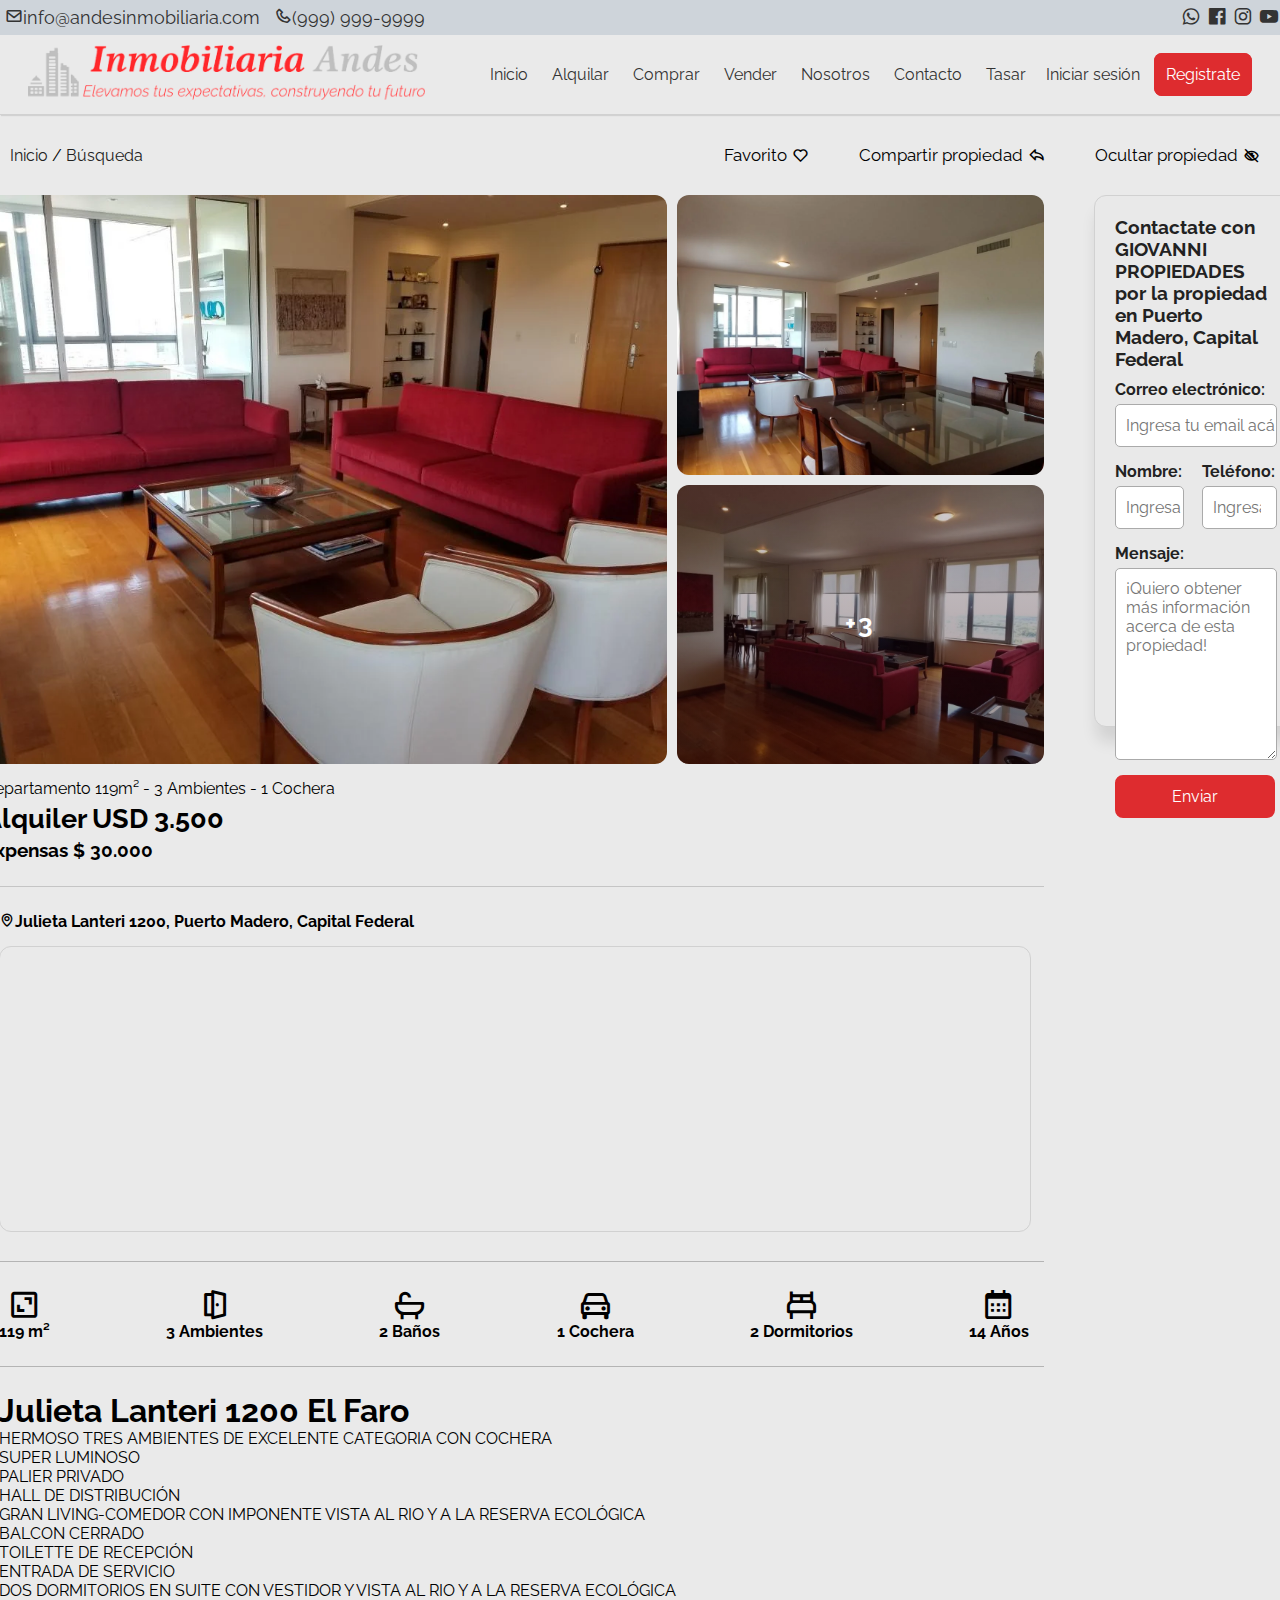
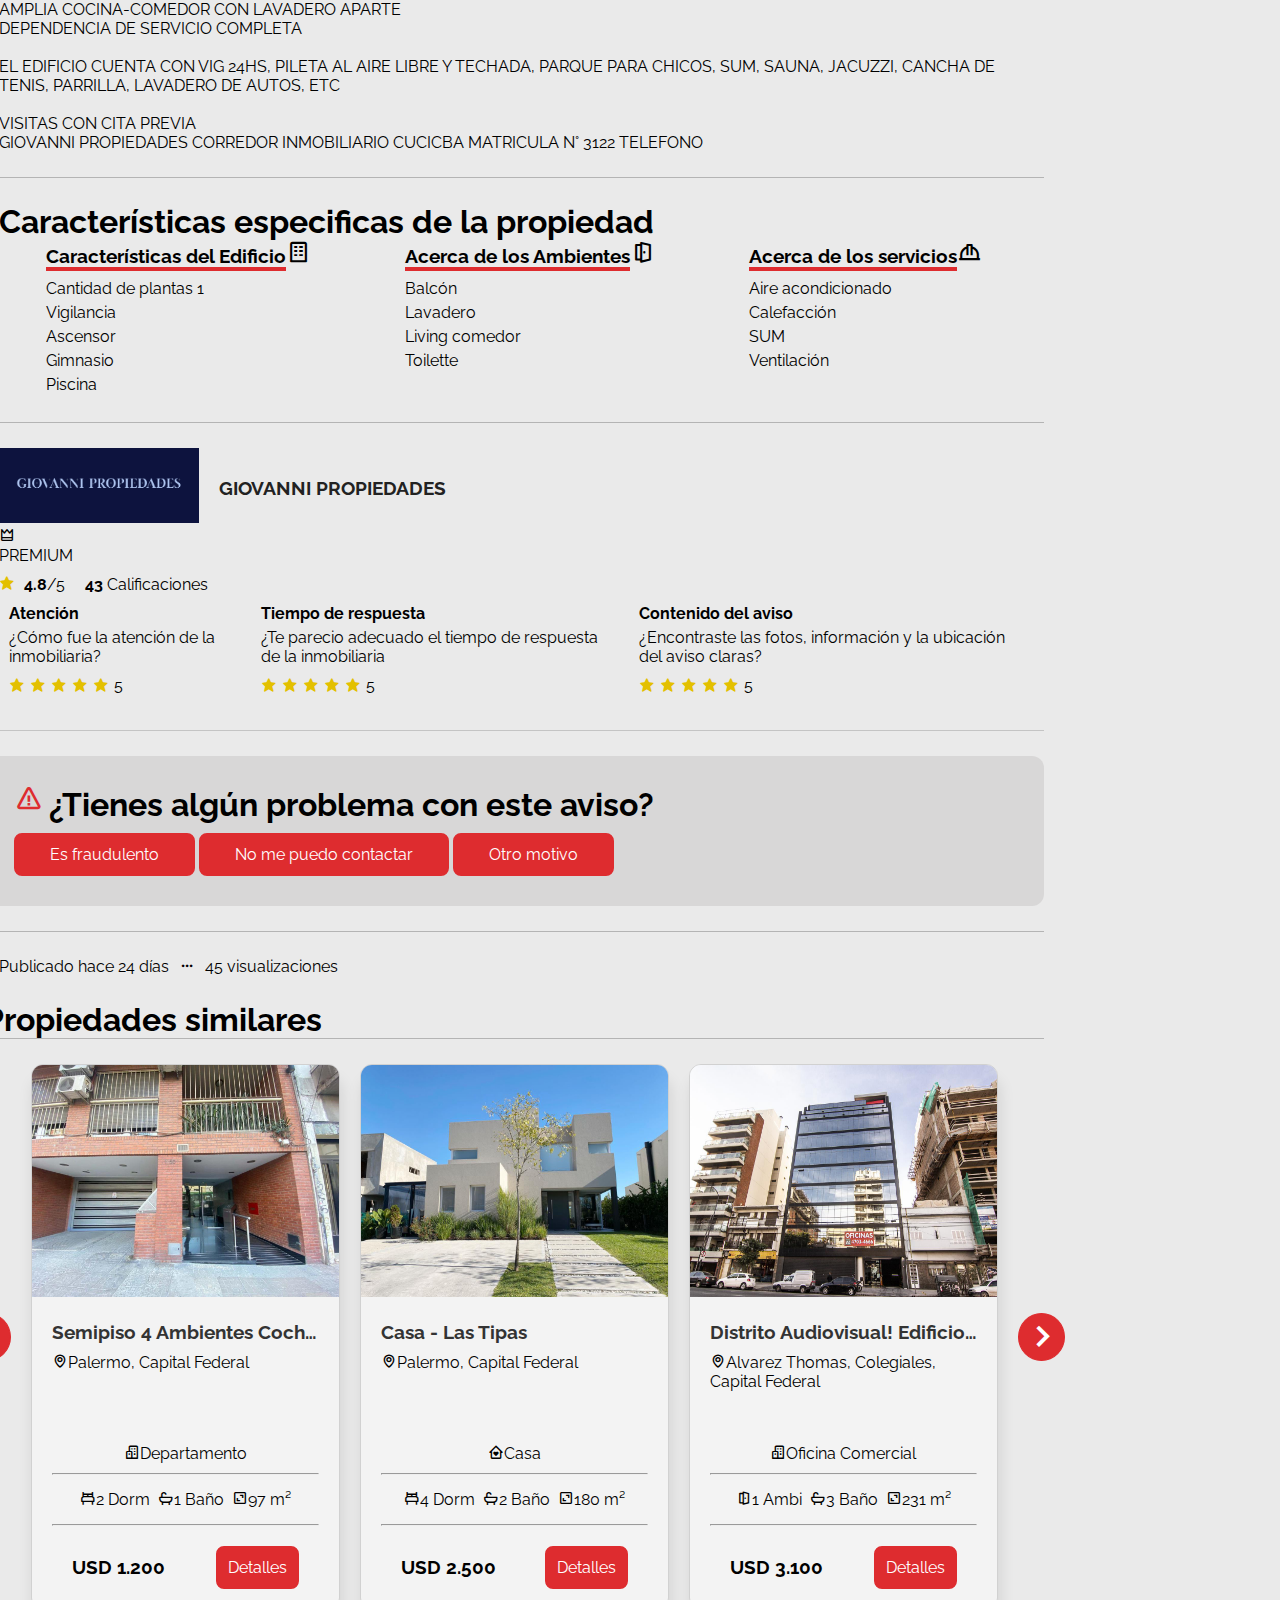
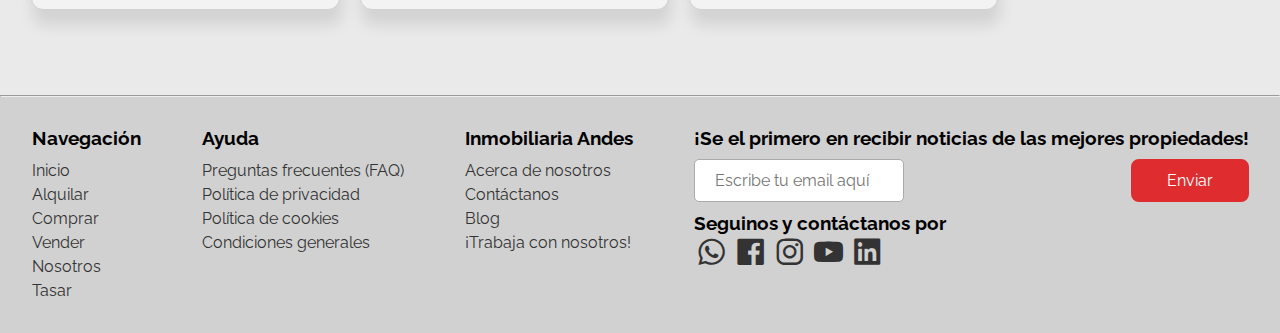
<file: propiedad.html>
<!DOCTYPE html>
<html lang="en">

<head>
    <meta charset="UTF-8">
    <meta name="viewport" content="width=device-width, initial-scale=1.0">
    <title>Inmobiliaria Andes - Elige el lugar de tus sueños</title>

    <!-- custom google fonts-->
    <link rel="preconnect" href="https://fonts.googleapis.com">
    <link rel="preconnect" href="https://fonts.gstatic.com" crossorigin>
    <link
        href="https://fonts.googleapis.com/css2?family=Raleway:ital,wght@0,100;0,200;0,300;0,400;1,100;1,200;1,300;1,400&display=swap"
        rel="stylesheet">

    <!--- custom css -->
    <link rel="stylesheet" href="./assets/style.css">
    <link rel="stylesheet" href="./assets/propiedad.css">

    <!--- custom js -->
    <script defer src="./assets/propiedad.js"></script>

    <!--- validacion inicio y registro -->
    <script src="./assets/sesionRegistroInicio.js" defer></script>

    <!--- custom icons -->
    <link href='https://unpkg.com/boxicons@2.1.4/css/boxicons.min.css' rel='stylesheet'>

    <!--- favicon -->
    <link rel="shortcut icon" href="./img/icon.png" type="image/x-icon">
</head>

<body>
    <!--header-->
    <header class="header">

        <!--Sección superior del header con redes sociales y contacto-->
        <div class="header-top">
            <div class="data_header">
              <div class="contendor_data_header">
                <div class="cto_header_top">
                  <a href="#"><i class='bx bx-envelope'></i><span>info@andesinmobiliaria.com</span></a>
                  <a href="#"><i class='bx bx-phone'></i><span>(999) 999-9999</span></a>
                </div>
                <div class="social">
                  <a href="#"><i class='bx bxl-whatsapp'></i></a>
                  <a href="#"><i class='bx bxl-facebook-square'></i></a>
                  <a href="#"><i class='bx bxl-instagram'></i></a>
                  <a href="#"><i class='bx bxl-youtube'></i></a>
                </div>
              </div>
            </div>
          </div>

        <!--Sección inferior del header con botones de navegación / agregar diseño responsivo y estructura-->
        <nav class="header-bottom">
            <div class="brand">
                <a href="index.html"><img src="./img/andes_fontlogo.png" alt="logo inmobiliaria andes" class="logo"></a>
            </div>

            <!--Navbar-->
            <a href="#" class="toggle_button">
                <span class="bar"></span>
                <span class="bar"></span>
                <span class="bar"></span>
            </a>

            <div class="navbar_link">
                <ul class="navbar_ul">
                    <li><a href="index.html">Inicio</a></li>
                    <li>
                        <a class="alquilar_dropdown" href="alquilar.html">Alquilar</a>
                        <ul class="drowpdown_lista">
                            <div class="dropdown_cont">
                                <div class="dropdown_titulo">Tipo de propiedades</div>
                                <ul class="dropdown_prop">
                                    <li><a href="#">Edificios Comerciales</a></li>
                                    <li><a href="#">Hoteles</a></li>
                                    <li><a href="#">Apartamentos</a></li>
                                    <li><a href="#">Casas</a></li>
                                    <li><a href="#">Oficinas</a></li>
                                </ul>
                            </div>
                            <div class="dropdown_cont">
                                <div class="dropdown_titulo">Provincia</div>
                                <ul class="dropdown_prop">
                                    <li><a href="#">Buenos Aires</a></li>
                                    <li><a href="#">Córdoba</a></li>
                                    <li><a href="#">Tierra del Fuego</a></li>
                                    <li><a href="#">Neuquén</a></li>
                                    <li><a href="#">Santa Fe</a></li>
                                </ul>
                            </div>
                            <div class="dropdown_cont">
                                <div class="dropdown_titulo">Ciudades</div>
                                <ul class="dropdown_prop">
                                    <li><a href="#">Capital Federal</a></li>
                                    <li><a href="#">Córdoba Capital</a></li>
                                    <li><a href="#">Rosario</a></li>
                                    <li><a href="#">Mar del Plata</a></li>
                                    <li><a href="#">Neuquén Capital</a></li>
                                </ul>
                            </div>
                        </ul>
                    </li>
                    <li><a href="comprar.html">Comprar</a></li>
                    <li><a href="vender.html">Vender</a></li>
                    <li><a href="nosotros.html">Nosotros</a></li>
                    <li><a href="contacto.html">Contacto</a></li>
                    <li><a href="tasar.html">Tasar</a></li>
                </ul>
                <div class="btn_user">
                    <button id="mostrar_popup_li"><a>Iniciar sesión</a></button>
                    <a class="registrate" id="mostrar_popup_sp">Registrate</a>
                </div>

                <div class="overlay"></div>

                <!-- Popup login form -->
                <div class="popup login">
                    <div class="cerrar_btn">&times;</div>

                    <form class="form form_iniciarsesion">
                        <h2>Iniciar sesión</h2>
                        <p>Guarde búsquedas, sus propiedades favoritas y más</p>
                        <p>¿Nuevo en el sitio? <a href="#" id="registrar">Registra una cuenta</a></p>
                        <div class="elementos_form">
                            <label for="email">Email</label>
                            <input type="email" name="email" id="emailForm" placeholder="Ingresa tu email">
                            <p id="emailFormError" class="error-message"></p>
                        </div>
                        <div class="elementos_form">
                            <label for="contraseña_ingreso">Contraseña</label>
                            <input type="password" id="contraseña_ingreso" placeholder="Ingresa tu contraseña">
                            <p id="contraseñaFormError" class="error-message"></p>
                        </div>
                        <div class="elementos_form">
                            <input type="checkbox" id="recordar_datos" name="recordar_datos">
                            <label for="recordarme">Recordar mis datos</label>
                        </div>
                        <input type="submit" value="Iniciar sesión" class="btn_submit" style="width: 100%;">
                        <div class="elementos_form">
                            <a href="#">Olvide mi contraseña</a>
                        </div>
                    </form>

                </div>

                <!-- Popup signup form -->
                <div class="popup signup">
                    <div class="cerrar_btn">&times;</div>

                    <form class="form contact_form_registro">
                        <h2>Registrarse</h2>
                        <p>Guarde búsquedas, sus propiedades favoritas y más</p>
                        <p>¿Ya tienes una cuenta? <a href="#" id="iniciar_sesion">Inicia sesión</a></p>
                        <div class="elementos_form">
                            <label for="email">Email</label>
                            <input type="email" name="email" id="emailForm" placeholder="Ingresa tu email">
                            <p id="emailFormError" class="error-message"></p>
                        </div>
                        <div class="elementos_form">
                            <label for="contraseña_registro">Contraseña</label>
                            <input type="password" id="contraseña_registro" placeholder="Ingresa tu contraseña">
                            <p id="contraseñaFormError" class="error-message"></p>
                        </div>
                        <div class="elementos_form">
                            <label for="contraseña_confirma">Confirma contraseña</label>
                            <input type="password" id="contraseña_confirma" placeholder="Confirma tu contraseña">
                            <p id="contraseñaFormError" class="error-message"></p>
                        </div>
                        <div class="elementos_form" id="term_cond">
                            <input type="checkbox" id="checkbox">
                            <label for="checkbox">Estoy de acuerdo con los<a href="#"> Terminos y
                                    Condiciones</a></label>
                            <p id="contraseñaFormError" class="error-message"></p>
                        </div>
                        <div class="elementos_form">
                            <input type="submit" value="Registrate" class="btn_submit" style="width: 100%;">
                        </div>
                    </form>

                </div>
            </div>

        </nav>
        <div class="sub_header">
            <div class="ruta">
                <a href="index.html">Inicio</a> / <a href="#">Búsqueda</a>
            </div>
            <div class="contenedor_botones">
                <div class="contenedor_fav">
                    <button class="btn_sub_header">Favorito<i class='bx bx-heart'></i></button>
                </div>
                <div class="contenedor_compartir">
                    <button class="btn_sub_header">Compartir propiedad<i class='bx bx-share'></i></button>
                </div>
                <div class="contenedor_ocultar">
                    <button class="btn_sub_header">Ocultar propiedad<i class='bx bx-low-vision'></i></button>
                </div>
            </div>
        </div>
    </header>


    <main>

        </div>
        <section class="informacion_propiedad">
            <!-- <div class="contenedor_img_prop">
                <div class="img_prinicpal">
                    <img src="./img/depto_4dorm/ejemplo_depto 7 (1).webp" alt="">
                </div>
                <div class="img-otras-1"> <img src="./img/depto_4dorm/ejemplo_depto 7 (1).webp" alt=""></div>
                <div class="img-otras-2"> <img src="./img/depto_4dorm/ejemplo_depto 7 (1).webp" alt=""></div>
                <div class="img-otras-3"> <img src="./img/depto_4dorm/ejemplo_depto 7 (1).webp" alt=""></div>
                <div class="img-otras-4"> <img src="./img/depto_4dorm/ejemplo_depto 7 (1).webp" alt=""></div>
            </div> -->

            <div class="contenedor_img_prop">
                <div class="img_prinicpal"><img src="./img/depto_4dorm/ejemplo_depto 7 (1).webp" alt=""></div>
                <div class="img-otras-1"><img src="./img/depto_4dorm/ejemplo_depto 7 (2).webp" alt=""></div>
                <div class="img-otras-2"><img src="./img/depto_4dorm/ejemplo_depto 7 (3).webp" alt=""> <a href="#"
                        class="overlay_lug">
                        <h3>+3</h3>
                    </a></div>
            </div>

            <article class="contenedor_desc_prop">

                <div class="contenedor_precio">
                    <p>Departamento 119m² - 3 Ambientes - 1 Cochera</p>
                    <h2>Alquiler USD 3.500</h2>
                    <h3>Expensas $ 30.000</h3>
                </div>

                <!-- <div class="contenedor_consulta"></div> -->

                <div class="ubicacion">
                    <h4 style="padding-bottom: 15px;"><i class='bx bx-map'></i>Julieta Lanteri 1200, Puerto Madero,
                        Capital Federal</h4>
                    <iframe
                        src="https://www.google.com/maps/embed?pb=!1m18!1m12!1m3!1d3283.6638545971514!2d-58.36137252333042!3d-34.61266065797212!2m3!1f0!2f0!3f0!3m2!1i1024!2i768!4f13.1!3m3!1m2!1s0x95a334d847bde0cf%3A0xd966db4f82f4e1e4!2sJulieta%20Lanteri%201200%2C%20Buenos%20Aires!5e0!3m2!1sen!2sar!4v1697382070643!5m2!1sen!2sar"
                        width="100%" height="284px" style="border: 1px solid rgb(209, 209, 209); border-radius: 12px;"
                        allowfullscreen="" loading="lazy" referrerpolicy="no-referrer-when-downgrade"></iframe>

                </div>

                <div class="interior_desc_prop">
                    <div class="contenedor_desc_interior_esp">
                        <i class='bx bx-area' style="font-size: 35px;"></i>
                        <h4>119 m²</h4>
                    </div>
                    <div class="contenedor_desc_interior_esp">
                        <i class='bx bx-door-open' style="font-size: 35px;"></i>
                        <h4>3 Ambientes</h4>
                    </div>
                    <div class="contenedor_desc_interior_esp">
                        <i class='bx bx-bath' style="font-size: 35px;"></i>
                        <h4>2 Baños</h4>
                    </div>
                    <div class="contenedor_desc_interior_esp">
                        <i class='bx bx-car' style="font-size: 35px;"></i>
                        <h4>1 Cochera</h4>
                    </div>
                    <div class="contenedor_desc_interior_esp">
                        <i class='bx bx-bed' style="font-size: 35px;"></i>
                        <h4>2 Dormitorios</h4>
                    </div>
                    <div class="contenedor_desc_interior_esp">
                        <i class='bx bx-calendar' style="font-size: 35px;"></i>
                        <h4>14 Años</h4>
                    </div>
                </div>

                <div class="desc_usuario_prop">
                    <h1>Julieta Lanteri 1200 El Faro</h1>
                    <p>
                        HERMOSO TRES AMBIENTES DE EXCELENTE CATEGORIA CON COCHERA
                        <br>
                        SUPER LUMINOSO
                        <br>
                        PALIER PRIVADO
                        <br>
                        HALL DE DISTRIBUCIÓN
                        <br>
                        GRAN LIVING-COMEDOR CON IMPONENTE VISTA AL RIO Y A LA RESERVA ECOLÓGICA
                        <br>
                        BALCON CERRADO
                        <br>
                        TOILETTE DE RECEPCIÓN
                        <br>
                        ENTRADA DE SERVICIO
                        <br>
                        DOS DORMITORIOS EN SUITE CON VESTIDOR Y VISTA AL RIO Y A LA RESERVA ECOLÓGICA
                        <br>
                        AMPLIA COCINA-COMEDOR CON LAVADERO APARTE
                        <br>
                        DEPENDENCIA DE SERVICIO COMPLETA
                        <br>
                        <br>
                        EL EDIFICIO CUENTA CON VIG 24HS, PILETA AL AIRE LIBRE Y TECHADA, PARQUE PARA CHICOS, SUM, SAUNA,
                        JACUZZI, CANCHA DE TENIS, PARRILLA, LAVADERO DE AUTOS, ETC
                        <br>
                        <br>
                        VISITAS CON CITA PREVIA
                        <br>
                        GIOVANNI PROPIEDADES CORREDOR INMOBILIARIO CUCICBA MATRICULA N° 3122
                        TELEFONO
                    </p>
                </div>

                <div class="contenedor_caracteristicas">
                    <h1>Características especificas de la propiedad</h1>
                    <div class="caracteristicas_especificas">
                        <div class="edificio">
                            <h3><span style="border-bottom: 4px solid #de2c2f;">Características del Edificio</span><i
                                    class='bx bx-building' style="font-size: 25px;"></i></h3>
                            <ul>
                                <li>Cantidad de plantas 1</li>
                                <li>Vigilancia</li>
                                <li>Ascensor</li>
                                <li>Gimnasio</li>
                                <li>Piscina</li>
                            </ul>
                        </div>
                        <div class="ambientes">
                            <h3><span style="border-bottom: 4px solid #de2c2f;">Acerca de los Ambientes</span><i
                                    class='bx bx-door-open' style="font-size: 25px;"></i></h3>
                            <ul>
                                <li>Balcón</li>
                                <li>Lavadero</li>
                                <li>Living comedor</li>
                                <li>Toilette</li>
                            </ul>
                        </div>
                        <div class="servicios">
                            <h3><span style="border-bottom: 4px solid #de2c2f;">Acerca de los servicios</span><i
                                    class='bx bx-hard-hat' style="font-size: 25px;"></i></h3>
                            <ul>
                                <li>Aire acondicionado</li>
                                <li>Calefacción</li>
                                <li>SUM</li>
                                <li>Ventilación</li>
                            </ul>
                        </div>
                    </div>
                </div>

                <div class="informacion_anunciante">
                    <div class="anunciante">
                        <div class="logo_nombre_anunciante">
                            <a href="#"><img src="./img/giovanni_propiedades.PNG" alt="anunciante" width="200px"
                                    height="auto"></a>
                            <a href="#" style="color: #222;">
                                <h3>GIOVANNI PROPIEDADES</h3>
                            </a>
                        </div>
                        <div class="estatus_anunciante">
                            <div class="contenedor_estatus">
                                <i class='bx bx-crown'></i>
                                <p>PREMIUM</p>
                            </div>
                        </div>
                    </div>
                    <div class="calificaciones_anunciante">
                        <div class="estrellas_anunciante">
                            <div class="estrellas_de_5">
                                <i class='bx bxs-star' style="color: #e3c000; padding-right: 5px;"></i>
                                <span><strong>4.8</strong>/5</span>
                            </div>
                            <div class="cantidad_calificaciones"><span><strong>43</strong> Calificaciones</span></div>
                        </div>
                        <div class="opiniones_anunciante">
                            <div class="atencion_anunciante">
                                <h4 style="padding-bottom: 5px;">Atención</h4>
                                <p>¿Cómo fue la atención de la inmobiliaria?</p>
                                <div class="rating_anunciante">
                                    <i class='bx bxs-star' style="color: #e3c000; padding-right: 5px;"></i>
                                    <i class='bx bxs-star' style="color: #e3c000; padding-right: 5px;"></i>
                                    <i class='bx bxs-star' style="color: #e3c000; padding-right: 5px;"></i>
                                    <i class='bx bxs-star' style="color: #e3c000; padding-right: 5px;"></i>
                                    <i class='bx bxs-star' style="color: #e3c000; padding-right: 5px;"></i>
                                    <span>5</span>
                                </div>
                            </div>
                            <div class="tiempo_respuesta_anunciante">
                                <h4 style="padding-bottom: 5px;">Tiempo de respuesta</h4>
                                <p>¿Te parecio adecuado el tiempo de respuesta de la inmobiliaria</p>
                                <div class="rating_anunciante">
                                    <i class='bx bxs-star' style="color: #e3c000; padding-right: 5px;"></i>
                                    <i class='bx bxs-star' style="color: #e3c000; padding-right: 5px;"></i>
                                    <i class='bx bxs-star' style="color: #e3c000; padding-right: 5px;"></i>
                                    <i class='bx bxs-star' style="color: #e3c000; padding-right: 5px;"></i>
                                    <i class='bx bxs-star' style="color: #e3c000; padding-right: 5px;"></i>
                                    <span>5</span>
                                </div>
                            </div>
                            <div class="contenido_aviso_anunciante">
                                <h4 style="padding-bottom: 5px;">Contenido del aviso</h4>
                                <p>¿Encontraste las fotos, información y la ubicación del aviso claras?</p>
                                <div class="rating_anunciante">
                                    <i class='bx bxs-star' style="color: #e3c000; padding-right: 5px;"></i>
                                    <i class='bx bxs-star' style="color: #e3c000; padding-right: 5px;"></i>
                                    <i class='bx bxs-star' style="color: #e3c000; padding-right: 5px;"></i>
                                    <i class='bx bxs-star' style="color: #e3c000; padding-right: 5px;"></i>
                                    <i class='bx bxs-star' style="color: #e3c000; padding-right: 5px;"></i>
                                    <span>5</span>
                                </div>
                            </div>
                        </div>
                    </div>
                </div>

                <div class="prolema_aviso">
                    <div class="contenedor_problema">
                        <div class="titulo_problema">
                            <i class='bx bx-error'
                                style="font-size: 30px; position: absolute; top: -3px; color: #de2c2f;"></i>
                            <h1 style="padding-bottom: 10px; margin-left: 35px;">¿Tienes algún problema con este aviso?
                            </h1>
                        </div>
                        <div class="contenedor_botones_problema">
                            <button class="btn_submit">Es fraudulento</button>
                            <button class="btn_submit">No me puedo contactar</button>
                            <button class="btn_submit">Otro motivo</button>
                        </div>
                    </div>
                </div>

                <div class="fecha_publicacion_visualizaciones">
                    <div class="fecha_publicacion">
                        <p>Publicado hace 24 días</p>
                    </div>
                    <i class='bx bx-dots-horizontal-rounded'></i>
                    <div class="visualizaciones">
                        <p>45 visualizaciones</p>
                    </div>
                </div>

                <div class="propiedades_similares_contenedor">
                    <h1>Propiedades similares</h1>
                    <div class="wrapper_propiedades_similares">

                        <div class="propiedades_destacadas">
                            <button id="boton_stop_izq" class="boton-slide"><i class='bx bx-minus'
                                    style="transform: rotate(90deg); height: 43px;"></i></button>
                            <button id="anterior" class="boton-slide"><i class='bx bx-chevron-left'></i></button>
                            <!--Cartas de propiedades destacadas hecho con grid-->
                            <div class="container-tarjetas-prop">
                                <!--Descripción de las cartas de propiedades destacadas-->
                                <div class="tarjeta_prop tarjeta_primera">
                                    <figure>
                                        <a href="propiedad.html" title="Semipiso 4 Ambientes Cochera Doble"><img
                                                src="./img/depto_4dorm/ejemplo_propiedad.jpg" alt=""></a>
                                        <div class="fav_dest">
                                            <!--Corazón de favorito en esquina superior izquierda-->
                                        </div>
                                    </figure>
                                    <div class="desc_prop">
                                        <div class="titulo_tarjeta_prop">
                                            <a href="propiedad.html" title="Semipiso 4 Ambientes Cochera Doble">
                                                <h3>Semipiso 4 Ambientes Cochera Doble</h3>
                                            </a>
                                            <p id="ubicacion_carta"><i class='bx bx-map'></i>Palermo, Capital Federal
                                            </p>
                                        </div>
                                        <div class="int_desc_prop">
                                            <p id="tipo_prop_carta"><span><i
                                                        class='bx bx-buildings'></i>Departamento</span></p>
                                            <hr>
                                            <div class="prop_interior">
                                                <p>
                                                    <span><i class='bx bx-bed'></i>2 Dorm</span>
                                                    <span><i class='bx bx-bath'></i>1 Baño</span>
                                                    <span><i class='bx bx-area'></i>97 m²</span>
                                                </p>
                                            </div>
                                            <hr>
                                            <div class="precio_btn btn_user">
                                                <p id="item_precio"><span>USD 1.200</span></p>
                                                <a href="propiedad.html" class="registrate">Detalles</a>
                                            </div>
                                        </div>
                                    </div>
                                </div>
                                <div class="tarjeta_prop">
                                    <figure>
                                        <a href="propiedad.html"><img src="./img/depto_4dorm/ejemplo_casa.jpg"
                                                alt=""></a>
                                        <div class="fav_dest">
                                            <!--Corazón de favorito en esquina superior izquierda-->
                                        </div>
                                    </figure>
                                    <div class="desc_prop">
                                        <div class="titulo_tarjeta_prop">
                                            <a href="propiedad.html">
                                                <h3>Casa - Las Tipas</h3>
                                            </a>
                                            <p id="ubicacion_carta"><i class='bx bx-map'></i>Palermo, Capital Federal
                                            </p>
                                        </div>
                                        <div class="int_desc_prop">
                                            <p id="tipo_prop_carta"><span><i class='bx bx-home-heart'></i>Casa</span>
                                            </p>
                                            <hr>
                                            <div class="prop_interior">
                                                <p>
                                                    <span><i class='bx bx-bed'></i>4 Dorm</span>
                                                    <span><i class='bx bx-bath'></i>2 Baño</span>
                                                    <span><i class='bx bx-area'></i>180 m²</span>
                                                </p>
                                            </div>
                                            <hr>
                                            <div class="precio_btn btn_user">
                                                <p id="item_precio"><span>USD 2.500</span></p>
                                                <a href="propiedad.html" class="registrate">Detalles</a>
                                            </div>
                                        </div>
                                    </div>
                                </div>
                                <div class="tarjeta_prop">
                                    <figure>
                                        <a href="propiedad.html"
                                            title="Distrito Audiovisual! Edificio Comporativo de Categoría"><img
                                                src="./img/depto_4dorm/ejemplo_oficina.jpg" alt=""></a>
                                        <div class="fav_dest">
                                            <!--Corazón de favorito en esquina superior izquierda-->
                                        </div>
                                    </figure>
                                    <div class="desc_prop">
                                        <div class="titulo_tarjeta_prop">
                                            <a href="propiedad.html"
                                                title="Distrito Audiovisual! Edificio Comporativo de Categoría">
                                                <h3>Distrito Audiovisual! Edificio Comporativo de Categoría</h3>
                                            </a>
                                            <p id="ubicacion_carta"><i class='bx bx-map'></i>Alvarez Thomas, Colegiales,
                                                Capital Federal</p>
                                        </div>
                                        <div class="int_desc_prop">
                                            <p id="tipo_prop_carta"><span><i class='bx bx-buildings'></i>Oficina
                                                    Comercial</span></p>
                                            <hr>
                                            <div class="prop_interior">
                                                <p>
                                                    <span><i class='bx bx-door-open'></i>1 Ambi</span>
                                                    <span><i class='bx bx-bath'></i>3 Baño</span>
                                                    <span><i class='bx bx-area'></i>231 m²</span>
                                                </p>
                                            </div>
                                            <hr>
                                            <div class="precio_btn btn_user">
                                                <p id="item_precio"><span>USD 3.100</span></p>
                                                <a href="propiedad.html" class="registrate">Detalles</a>
                                            </div>
                                        </div>
                                    </div>
                                </div>
                                <div class="tarjeta_prop">
                                    <figure>
                                        <a href="propiedad.html"><img src="./img/depto_4dorm/ejemplo_edificiocomercial"
                                                alt=""></a>
                                        <div class="fav_dest">
                                            <!--Corazón de favorito en esquina superior izquierda-->
                                        </div>
                                    </figure>
                                    <div class="desc_prop">
                                        <div class="titulo_tarjeta_prop">
                                            <a href="propiedad.html"
                                                title="Local Frente a La Universidad Austral E Iae - Distrito Campus">
                                                <h3>Local Frente a La Universidad Austral E Iae - Distrito Campus</h3>
                                            </a>
                                            <p id="ubicacion_carta"><i class='bx bx-map'></i>Frente a Universidad
                                                Austral, Pilar, Pilar</p>
                                        </div>
                                        <div class="int_desc_prop">
                                            <p id="tipo_prop_carta"><span><i class='bx bx-buildings'></i>Edificio
                                                    Comercial</span></p>
                                            <hr>
                                            <div class="prop_interior">
                                                <p>
                                                    <span><i class='bx bx-door-open'></i>1 Amb</span>
                                                    <span><i class='bx bx-bath'></i>1 Baño</span>
                                                    <span><i class='bx bx-area'></i>65 m²</span>
                                                </p>
                                            </div>
                                            <hr>
                                            <div class="precio_btn btn_user">
                                                <p id="item_precio"><span>USD 1.300</span></p>
                                                <a href="propiedad.html" class="registrate">Detalles</a>
                                            </div>
                                        </div>
                                    </div>
                                </div>
                                <div class="tarjeta_prop">
                                    <figure>
                                        <a href="propiedad.html" title="Casa de Tres Dorm. con Amarra"><img
                                                src="./img/depto_4dorm/ejemplo_casa(2) 1.jpg" alt=""></a>
                                        <div class="fav_dest">
                                            <!--Corazón de favorito en esquina superior izquierda-->
                                        </div>
                                    </figure>
                                    <div class="desc_prop">
                                        <div class="titulo_tarjeta_prop">
                                            <a href="propiedad.html">
                                                <h3>Casa de Tres Dorm. con Amarra</h3>
                                            </a>
                                            <p id="ubicacion_carta"><i class='bx bx-map'></i>Boatcenter al 100, Tigre,
                                                Tigre</p>
                                        </div>
                                        <div class="int_desc_prop">
                                            <p id="tipo_prop_carta"><span><i class='bx bx-home-heart'></i>Casa</span>
                                            </p>
                                            <hr>
                                            <div class="prop_interior">
                                                <p>
                                                    <span><i class='bx bx-bed'></i>3 Dorm</span>
                                                    <span><i class='bx bx-bath'></i>1 Baño</span>
                                                    <span><i class='bx bx-area'></i>190 m²</span>
                                                </p>
                                            </div>
                                            <hr>
                                            <div class="precio_btn btn_user">
                                                <p id="item_precio"><span>USD 1.800</span></p>
                                                <a href="propiedad.html" class="registrate">Detalles</a>
                                            </div>
                                        </div>
                                    </div>
                                </div>
                                <div class="tarjeta_prop">
                                    <figure>
                                        <a href="propiedad.html"
                                            title="Casa Al Rio en Venta y Alquiler - Barrio Santa Maria de Tigre"><img
                                                src="./img/depto_4dorm/ejemplo_casa(3) 1.jpg" alt=""></a>
                                        <div class="fav_dest">
                                            <!--Corazón de favorito en esquina superior izquierda-->
                                        </div>
                                    </figure>
                                    <div class="desc_prop">
                                        <div class="titulo_tarjeta_prop">
                                            <a href="propiedad.html"
                                                title="Casa Al Rio en Venta y Alquiler - Barrio Santa Maria de Tigre">
                                                <h3>Casa Al Rio en Venta y Alquiler - Barrio Santa Maria de Tigre</h3>
                                            </a>
                                            <p id="ubicacion_carta"><i class='bx bx-map'></i>Santa María de Tigre,
                                                Rincón de Milberg</p>
                                        </div>
                                        <div class="int_desc_prop">
                                            <p id="tipo_prop_carta"><span><i class='bx bx-home-heart'></i>Casa</span>
                                            </p>
                                            <hr>
                                            <div class="prop_interior">
                                                <p>
                                                    <span><i class='bx bx-door-open'></i>5 Amb</span>
                                                    <span><i class='bx bx-bath'></i>6 Baño</span>
                                                    <span><i class='bx bx-area'></i>480 m²</span>
                                                </p>
                                            </div>
                                            <hr>
                                            <div class="precio_btn btn_user">
                                                <p id="item_precio"><span>USD 4.100</span></p>
                                                <a href="propiedad.html" class="registrate">Detalles</a>
                                            </div>
                                        </div>
                                    </div>
                                </div>
                                <div class="tarjeta_prop">
                                    <figure>
                                        <a href="propiedad.html"
                                            title="Quartier Boulevard - Hermoso Departamento de 3 Ambientes Super Luminoso - Palermo Hollywood"><img
                                                src="./img/depto_4dorm/ejemplo_depto 5 (1).webp" alt="departamento"></a>
                                        <div class="fav_dest">
                                            <!--Corazón de favorito en esquina superior izquierda-->
                                        </div>
                                    </figure>
                                    <div class="desc_prop">
                                        <div class="titulo_tarjeta_prop">
                                            <a href="propiedad.html"
                                                title="Quartier Boulevard - Hermoso Departamento de 3 Ambientes Super Luminoso - Palermo Hollywood">
                                                <h3>Quartier Boulevard - Hermoso Departamento de 3 Ambientes Super
                                                    Luminoso - Palermo Hollywood</h3>
                                            </a>
                                            <p id="ubicacion_carta"><i class='bx bx-map'></i>Quartier Boulevard - Juan
                                                B. Justo 1000, Palermo Hollywood, Palermo</p>
                                        </div>
                                        <div class="int_desc_prop">
                                            <p id="tipo_prop_carta"><span><i
                                                        class='bx bx-buildings'></i>Departamento</span></p>
                                            <hr>
                                            <div class="prop_interior">
                                                <p>
                                                    <span><i class='bx bx-door-open'></i>3 Amb</span>
                                                    <span><i class='bx bx-bath'></i>2 Baño</span>
                                                    <span><i class='bx bx-area'></i>75 m²</span>
                                                </p>
                                            </div>
                                            <hr>
                                            <div class="precio_btn btn_user">
                                                <p id="item_precio"><span>USD 2.000</span></p>
                                                <a href="propiedad.html" class="registrate">Detalles</a>
                                            </div>
                                        </div>
                                    </div>
                                </div>
                                <div class="tarjeta_prop tarjeta_final">
                                    <figure>
                                        <a href="propiedad.html"><img src="./img/depto_4dorm/ejemplo_depto(8) 1.jpg"
                                                alt="depto"></a>
                                        <div class="fav_dest">
                                            <!--Corazón de favorito en esquina superior izquierda-->
                                        </div>
                                    </figure>
                                    <div class="desc_prop">
                                        <div class="titulo_tarjeta_prop">
                                            <a href="propiedad.html"
                                                title="Departamento en Venta en Santa Barbara, Tigre, G. B. A. Zona Norte">
                                                <h3>Departamento en Venta en Santa Barbara, Tigre, G. B. A. Zona Norte
                                                </h3>
                                            </a>
                                            <p id="ubicacion_carta"><i class='bx bx-map'></i>Corredor Bancalari 3900,
                                                Santa Bárbara, Tigre</p>
                                        </div>
                                        <div class="int_desc_prop">
                                            <p id="tipo_prop_carta"><span><i
                                                        class='bx bx-buildings'></i>Departamento</span></p>
                                            <hr>
                                            <div class="prop_interior">
                                                <p>
                                                    <span><i class='bx bx-door-open'></i>3 Amb</span>
                                                    <span><i class='bx bx-bath'></i>2 Baño</span>
                                                    <span><i class='bx bx-area'></i>85 m²</span>
                                                </p>
                                            </div>
                                            <hr>
                                            <div class="precio_btn btn_user">
                                                <p id="item_precio"><span>USD 280.000</span></p>
                                                <a href="propiedad.html" class="registrate">Detalles</a>
                                            </div>
                                        </div>
                                    </div>
                                </div>
                            </div>
                            <button id="siguiente" class="boton-slide"><i class='bx bx-chevron-right'></i></button>
                            <button id="boton_stop_der" class="boton-slide"><i class='bx bx-minus'
                                    style="transform: rotate(90deg); height: 43px;"></i></button>
                        </div>
                    </div>
                </div>
            </article>
        </section>
        <aside class="contacto_propiedad">
            <div class="contenedor_contacto_prop">
                <form action="mostrar-datos-propiedad-cto.html" class="contact_form">
                    <h3>Contactate con GIOVANNI PROPIEDADES por la propiedad en Puerto Madero, Capital Federal</h3>
                    <div class="form_label">
                        <label for="email">Correo electrónico:</label>
                        <input type="email" name="email" id="emailFormPropiedad" placeholder="Ingresa tu email acá">
                        <p id="emailFormErrorPropiedad" class="error-message"></p>
                    </div>
                    <div class="nombre_telefono">
                        <div class="form_label">
                            <label for="nombre">Nombre:</label>
                            <input type="text" name="nombre" id="nombre" placeholder="Ingresa tu nombre">
                            <p id="nombreError" class="error-message"></p>
                        </div>
                        <div class="form_label">
                            <label for="telefono">Teléfono:</label>
                            <input type="number" name="telefono" id="telefono" placeholder="Ingresa tu teléfono">
                            <p id="telefonoError" class="error-message"></p>
                        </div>
                    </div>
                    <div class="form_label">
                        <label for="mensaje">Mensaje:</label>
                        <textarea name="mensaje" id="mensaje" cols="30" rows="10"
                            placeholder="¡Quiero obtener más información acerca de esta propiedad!"></textarea>
                        <p id="mensajeError" class="error-message"></p>
                    </div>
                    <input type="submit" value="Enviar" class="btn_submit" style="width: 100%;">
                </form>
            </div>
        </aside>
    </main>

    <footer>
        <hr>
        <div class="footer_contenedor">
            <div>
                <div class="titulo_cf">
                    <h3>Navegación</h3>
                </div>
                <div class="lista_footer">
                    <ul>
                        <li><a href="#">Inicio</a></li>
                        <li><a href="alquilar.html">Alquilar</a></li>
                        <li><a href="comprar.html">Comprar</a></li>
                        <li><a href="vender.html">Vender</a></li>
                        <li><a href="nosotros.html">Nosotros</a></li>
                        <li><a href="tasar.html">Tasar</a></li>
                    </ul>
                </div>
            </div>
            <div>
                <div class="titulo_cf">
                    <h3>Ayuda</h3>
                </div>
                <div class="lista_footer">
                    <ul>
                        <li><a href="#">Preguntas frecuentes (FAQ)</a></li>
                        <li><a href="#">Política de privacidad</a></li>
                        <li><a href="#">Política de cookies</a></li>
                        <li><a href="#">Condiciones generales</a></li>
                    </ul>
                </div>
            </div>
            <div>
                <div class="titulo_cf">
                    <h3>Inmobiliaria Andes</h3>
                </div>
                <div class="lista_footer">
                    <ul>
                        <li><a href="nosotros.html">Acerca de nosotros</a></li>
                        <li><a href="contacto.html">Contáctanos</a></li>
                        <li><a href="#">Blog</a></li>
                        <li><a href="#">¡Trabaja con nosotros!</a></li>
                    </ul>
                </div>
            </div>
            <div>
                <div class="titulo_cf">
                    <h3>¡Se el primero en recibir noticias de las mejores propiedades!</h3>
                </div>
                <div class="newsletter_social">
                    <form action="#">
                        <div class="form_newsletter">
                            <div class="email_newsletter">
                                <input type="email" name="EMAIL" required placeholder="Escribe tu email aquí">
                            </div>
                            <button class="btn_submit">Enviar</button>
                        </div>
                    </form>
                    <div class="social_footer">
                        <h3>Seguinos y contáctanos por</h3>
                        <a href="#"><i class='bx bxl-whatsapp'></i></a>
                        <a href="#"><i class='bx bxl-facebook-square'></i></a>
                        <a href="#"><i class='bx bxl-instagram'></i></a>
                        <a href="#"><i class='bx bxl-youtube'></i></a>
                        <a href="#"><i class='bx bxl-linkedin-square'></i></a>
                    </div>
                </div>
            </div>
        </div>
    </footer>
</body>

</html>
</file>
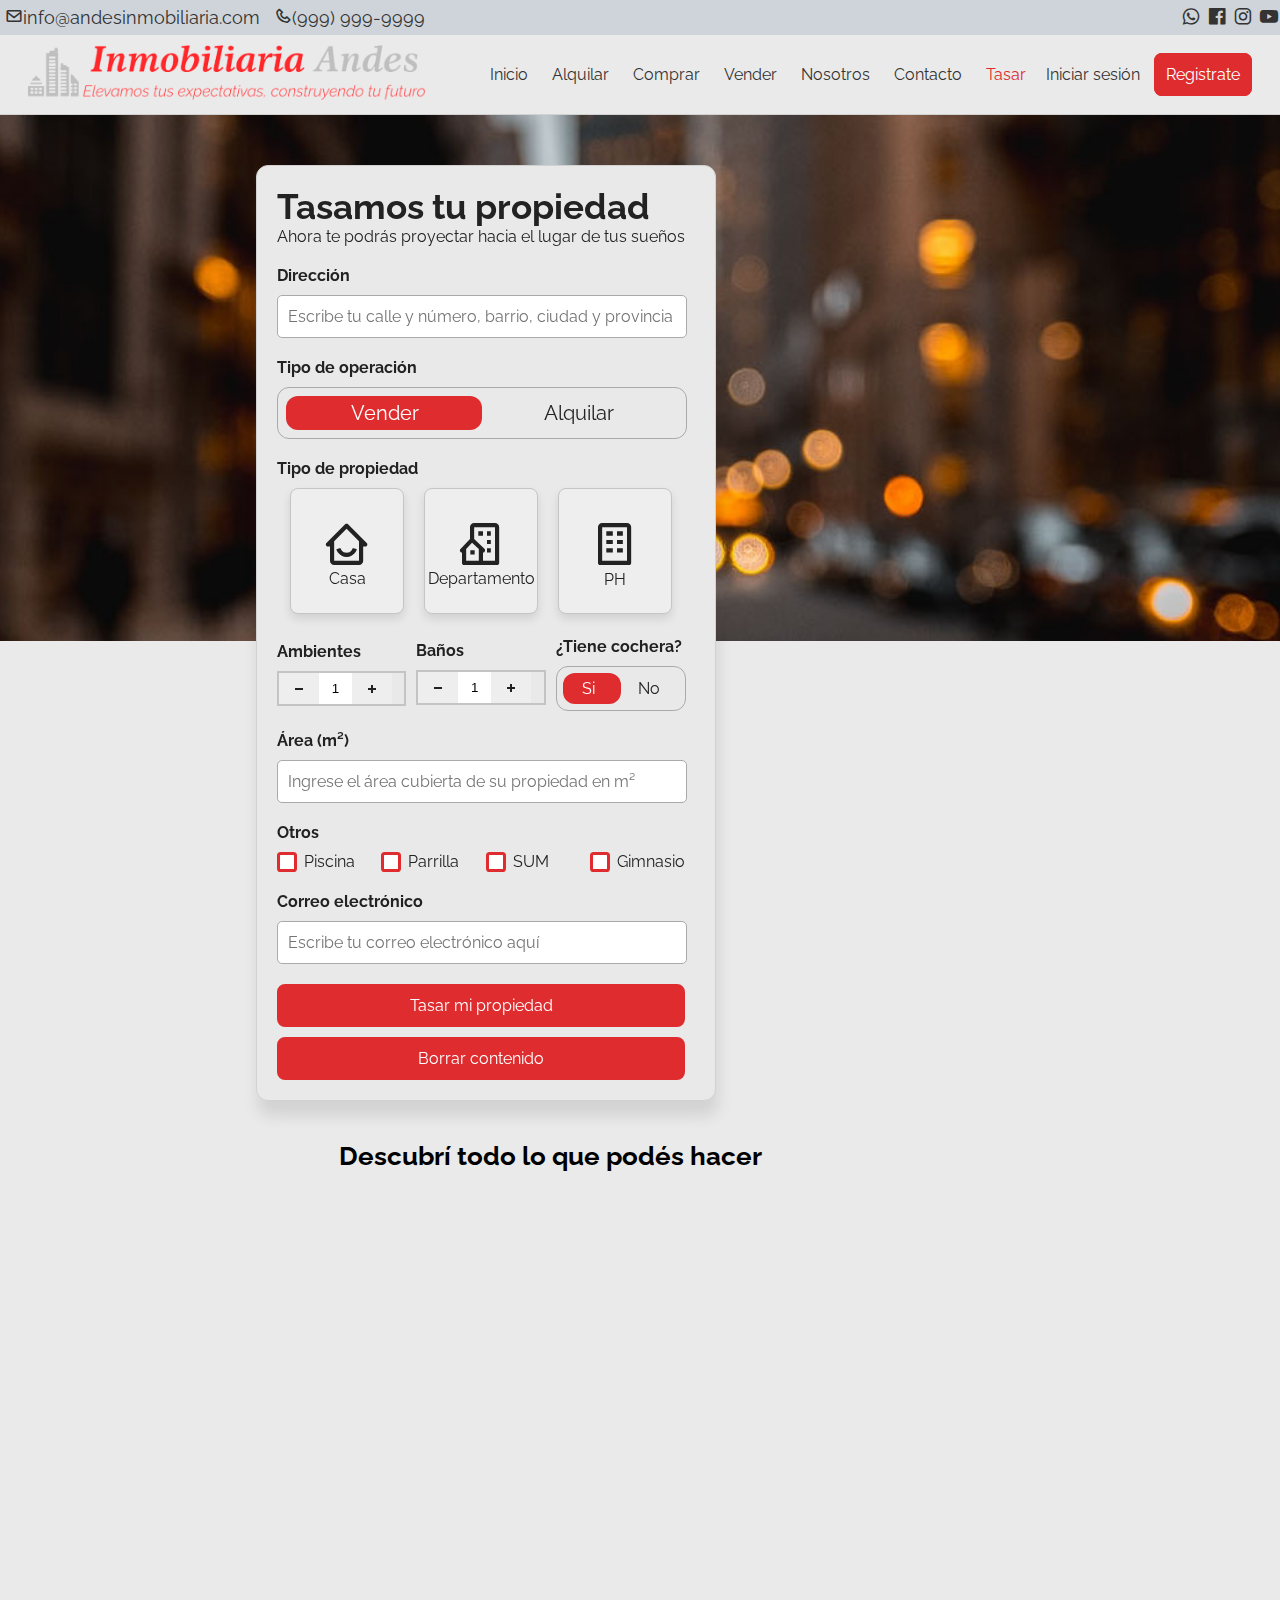
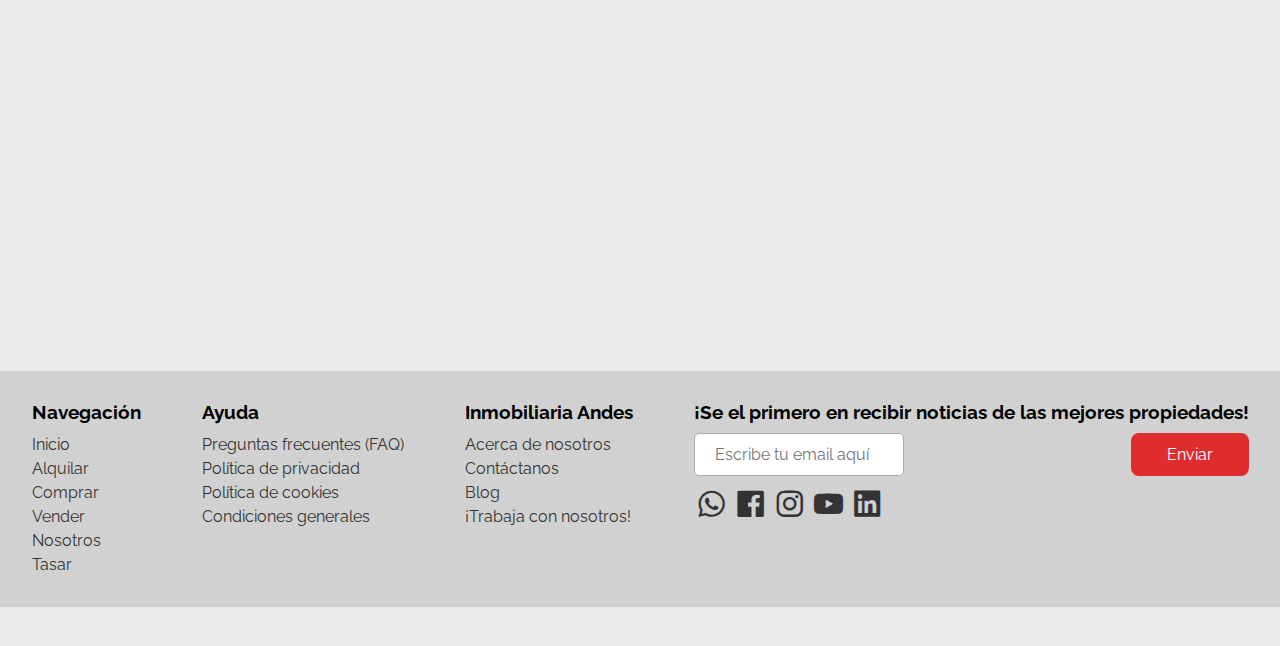
<file: tasar.html>
<!DOCTYPE html>
<html lang="en">

<head>
  <meta charset="UTF-8">
  <meta name="viewport" content="width=device-width, initial-scale=1.0">
  <title>Inmobiliaria Andes - Elige el lugar de tus sueños</title>

  <!-- custom google fonts-->
  <link rel="preconnect" href="https://fonts.googleapis.com">
  <link rel="preconnect" href="https://fonts.gstatic.com" crossorigin>
  <link
    href="https://fonts.googleapis.com/css2?family=Raleway:ital,wght@0,100;0,200;0,300;0,400;1,100;1,200;1,300;1,400&display=swap"
    rel="stylesheet">

  <!--- custom css -->
  <link rel="stylesheet" href="./assets/style.css">
  <link rel="stylesheet" href="./assets/styleTasar.css">

  <!--- custom js -->
  <script src="./assets/script.js" defer></script>

  <!--- validacion -->
  <script src="./assets/tasar.js" defer></script>

  <!--- validacion inicio y registro -->
  <script src="./assets/sesionRegistroInicio.js" defer></script>

  <!--- custom icons -->
  <link href='https://unpkg.com/boxicons@2.1.4/css/boxicons.min.css' rel='stylesheet'>

  <!--- favicon -->
  <link rel="shortcut icon" href="./img/icon.png" type="image/x-icon">

</head>

<body>
  <!--header-->
  <header class="header">

    <!--Sección superior del header con redes sociales y contacto-->
    <div class="header-top">
      <div class="data_header">
        <div class="contendor_data_header">
          <div class="cto_header_top">
            <a href="#"><i class='bx bx-envelope'></i><span>info@andesinmobiliaria.com</span></a>
            <a href="#"><i class='bx bx-phone'></i><span>(999) 999-9999</span></a>
          </div>
          <div class="social">
            <a href="#"><i class='bx bxl-whatsapp'></i></a>
            <a href="#"><i class='bx bxl-facebook-square'></i></a>
            <a href="#"><i class='bx bxl-instagram'></i></a>
            <a href="#"><i class='bx bxl-youtube'></i></a>
          </div>
        </div>
      </div>
    </div>
    <!--Sección inferior del header con botones de navegación / agregar diseño responsivo y estructura-->
    <nav class="header-bottom">
      <div class="brand">
        <a href="index.html"><img src="./img/andes_fontlogo.png" alt="logo inmobiliaria andes" class="logo"></a>
      </div>

      <!--Navbar-->
      <a href="#" class="toggle_button">
        <span class="bar"></span>
        <span class="bar"></span>
        <span class="bar"></span>
      </a>

      <div class="navbar_link">
        <ul class="navbar_ul">
          <li><a href="index.html">Inicio</a></li>
          <li>
            <a class="alquilar_dropdown" href="alquilar.html">Alquilar</a>
            <ul class="drowpdown_lista">
              <div class="dropdown_cont">
                <div class="dropdown_titulo">Tipo de propiedades</div>
                <ul class="dropdown_prop">
                  <li><a href="#">Edificios Comerciales</a></li>
                  <li><a href="#">Hoteles</a></li>
                  <li><a href="#">Apartamentos</a></li>
                  <li><a href="#">Casas</a></li>
                  <li><a href="#">Oficinas</a></li>
                </ul>
              </div>
              <div class="dropdown_cont">
                <div class="dropdown_titulo">Provincia</div>
                <ul class="dropdown_prop">
                  <li><a href="#">Buenos Aires</a></li>
                  <li><a href="#">Córdoba</a></li>
                  <li><a href="#">Tierra del Fuego</a></li>
                  <li><a href="#">Neuquén</a></li>
                  <li><a href="#">Santa Fe</a></li>
                </ul>
              </div>
              <div class="dropdown_cont">
                <div class="dropdown_titulo">Ciudades</div>
                <ul class="dropdown_prop">
                  <li><a href="#">Capital Federal</a></li>
                  <li><a href="#">Córdoba Capital</a></li>
                  <li><a href="#">Rosario</a></li>
                  <li><a href="#">Mar del Plata</a></li>
                  <li><a href="#">Neuquén Capital</a></li>
                </ul>
              </div>
            </ul>
          </li>
          <li><a href="comprar.html">Comprar</a></li>
          <li><a href="vender.html">Vender</a></li>
          <li><a href="nosotros.html">Nosotros</a></li>
          <li><a href="contacto.html">Contacto</a></li>
          <li><a href="tasar.html">Tasar</a></li>
        </ul>
        <div class="btn_user">
          <button id="mostrar_popup_li"><a>Iniciar sesión</a></button>
          <a class="registrate" id="mostrar_popup_sp">Registrate</a>
        </div>

        <div class="overlay"></div>

        <!-- Popup login form -->
        <div class="popup login">
          <div class="cerrar_btn">&times;</div>

          <form class="form form_iniciarsesion">
            <h2>Iniciar sesión</h2>
            <p>Guarde búsquedas, sus propiedades favoritas y más</p>
            <p>¿Nuevo en el sitio? <a href="#" id="registrar">Registra una cuenta</a></p>
            <div class="elementos_form">
              <label for="email">Email</label>
              <input type="email" name="emailFormInicioSesion" id="emailFormInicioSesion"
                placeholder="Ingresa tu email">
              <p id="emailFormErrorInicioSesion" class="error-message"></p>
            </div>
            <div class="elementos_form">
              <label for="contraseña_ingreso">Contraseña</label>
              <input type="password" name="contraseña_ingreso" id="contraseña_ingreso"
                placeholder="Ingresa tu contraseña">
              <p id="contraseñaFormError" class="error-message"></p>
            </div>
            <div class="elementos_form">
              <input type="checkbox" id="recordar_datos" name="recordar_datos">
              <label for="recordarme">Recordar mis datos</label>
            </div>
            <input type="submit" value="Iniciar sesión" class="btn_submit" style="width: 100%;">
            <div class="elementos_form">
              <a href="#">Olvide mi contraseña</a>
            </div>
          </form>

        </div>

        <!-- Popup signup form -->
        <div class="popup signup">
          <div class="cerrar_btn">&times;</div>

          <form class="form form_registro">
            <h2>Registrarse</h2>
            <p>Guarde búsquedas, sus propiedades favoritas y más</p>
            <p>¿Ya tienes una cuenta? <a href="#" id="iniciar_sesion">Inicia sesión</a></p>
            <div class="elementos_form">
              <label for="email">Email</label>
              <input type="email" name="emailFormRegistro" id="emailFormRegistro" placeholder="Ingresa tu email">
              <p id="emailFormErrorRegistro" class="error-message"></p>
            </div>
            <div class="elementos_form">
              <label for="contraseña_registro">Contraseña</label>
              <input type="password" name="contraseña_registro" id="contraseña_registro"
                placeholder="Ingresa tu contraseña">
              <p id="contraseñaFormErrorRegistro" class="error-message"></p>
            </div>
            <div class="elementos_form">
              <label for="contraseña_confirma">Confirma contraseña</label>
              <input type="password" id="contraseña_confirma" placeholder="Confirma tu contraseña">
              <p id="contraseñaFormErrorConfirma" class="error-message"></p>
            </div>
            <div class="elementos_form" id="term_cond">
              <input type="checkbox" id="terminos_condiciones">
              <label for="terminos_condiciones">Estoy de acuerdo con los<a href="#"> Terminos y Condiciones</a></label>
            </div>
            <p id="terminosCondicionesError" class="error-message"></p>

            <input type="submit" value="Registrate" class="btn_submit" style="width: 100%; margin: 15px 0;">

          </form>

        </div>
      </div>

    </nav>

  </header>


  <!-- Contenido main de la página -->
  <main>
    <section class="home">

      <div class="contenido_tasar">

        <div class="contenedor_tasar_form escondido">
          <form action="mostrar-datos-tasar.html" id="viviendaForm" class="formulario">
            <div class="container-tasar-prop">
              <div class="titulo_tasar">
                <h2>Tasamos tu propiedad</h1>
                  <p>Ahora te podrás proyectar hacia el lugar de tus sueños</p>
              </div>

              <div class="direccion campo_rellenar ">
                <label for="direccion" style="font-weight: bold;">Dirección</label>
                <input type="text" id="direccion" name="direccion" required
                  placeholder="Escribe tu calle y número, barrio, ciudad y provincia">

              </div>

              <div class="operacion">
                <label for="operacion" style="font-weight: bold;">Tipo de operación</label>
                <div id="checkbox_contenedor">
                  <div class="switch">
                    <input id="vender" name="operacion" type="radio" value="vender" checked>
                    <label for="vender" id="vender">Vender</label>
                    <input id="alquilar" name="operacion" type="radio" value="alquilar">
                    <label for="alquilar" id="alquilar">Alquilar</label>
                    <span class="switch_button"></span>
                  </div>
                </div>
              </div>

              <div class="propiedad">
                <label for="propiedad" style="font-weight: bold;">Tipo de propiedad</label>
                <div class="checkbox_contenedor btn_form">
                  <label>
                    <input type="radio" name="tipo_propiedad" class="radio_input" value="casa">
                    <div class="contenedor_iconos_tasar">
                      <i class="bx bx-home-smile"></i>
                      <span>Casa</span>
                    </div>
                  </label>
                  <label>
                    <input type="radio" name="tipo_propiedad" class="radio_input" value="departamento">
                    <div class="contenedor_iconos_tasar">
                      <i class='bx bx-building-house'></i>
                      <span>Departamento</span>
                    </div>
                  </label>
                  <label>
                    <input type="radio" name="tipo_propiedad" class="radio_input" value="PH">
                    <div class="contenedor_iconos_tasar">
                      <span class="radio_icono"><i class='bx bx-building'></i></span>
                      <span>PH</span>
                    </div>
                  </label>
                </div>
              </div>

              <div class="ambientes_contenedor">
                <div class="ambientes">
                  <label for="ambientes" style="font-weight: bold;">Ambientes </label>
                  <div class="number_input">
                    <button onclick="this.parentNode.querySelector('input[type=number]').stepDown()"></button>
                    <input type="number" min="1" max="30" placeholder="0" name="ambientes" value="1">
                    <button onclick="this.parentNode.querySelector('input[type=number]').stepUp()"
                      class="plus"></button>
                  </div>
                </div>
                <div class="banos">
                  <label for="banos" style="font-weight: bold;">Baños</label>

                  <div class="number_input">
                    <button onclick="this.parentNode.querySelector('input[type=number]').stepDown()"></button>
                    <input type="number" min="1" max="30" placeholder="0" name="banos" value="1">
                    <button onclick="this.parentNode.querySelector('input[type=number]').stepUp()"
                      class="plus"></button>
                  </div>
                </div>

                <div class="cocheras">
                  <label for="cocheras" style="font-weight: bold;">¿Tiene cochera?</label>
                  <div class="contenedor_switch_cochera">
                    <div class="switch_cochera">
                      <input type="radio" id="si_radio" name="cochera" class="radio_input" value="si" checked>
                      <label for="si_radio" id="si_radio">Si</label>
                      <input type="radio" id="no_radio" name="cochera" class="radio_input" value="no">
                      <label for="no_radio" id="no_radio">No</label>
                      <span class="switch_button"></span>
                    </div>
                  </div>
                </div>
              </div>

              <div class="area campo_rellenar">
                <label for="area" style="font-weight: bold;">Área (m²)</label>
                <input type="number" name="area" id="area" required
                  placeholder="Ingrese el área cubierta de su propiedad en m²">
              </div>

              <div class="otros">
                <label for="otros" style="font-weight: bold; padding-bottom: 10px;">Otros</label>
                <div class="checkbox_container_other">
                  <div class="otros_input_contenedor">
                    <input type="checkbox" name="otros" id="piscina" value="piscina">
                    <label for="piscina">Piscina</label>
                  </div>
                  <div class="otros_input_contenedor">
                    <input type="checkbox" name="otros" id="parrilla" value="parrilla">
                    <label for="parrilla">Parrilla</label>
                  </div>
                  <div class="otros_input_contenedor">
                    <input type="checkbox" name="otros" id="sum" value="SUM">
                    <label for="sum">SUM</label>
                  </div>
                  <div class="otros_input_contenedor">
                    <input type="checkbox" name="otros" id="gimnasio" value="gimnasio">
                    <label for="gimnasio">Gimnasio</label>
                  </div>
                </div>
              </div>
              <div class="email campo_rellenar">
                <label for="correo" style="font-weight: bold;">Correo electrónico</label>
                <input type="email" id="correo" name="correo" required placeholder="Escribe tu correo electrónico aquí">
              </div>
              <div class="botones_tasar campo_rellenar">
                <button type="submit" class="botones_estilo">Tasar mi propiedad</button>
                <button type="reset" class="botones_estilo">Borrar contenido</button>
              </div>
            </div>
          </form>
        </div>
      </div>
    </section>


    <section class="articulos_tasar">
      <h2 style="font-size: 26px;">Descubrí todo lo que podés hacer</h2>
      <br>
      <div class="contenedor_articulos_tasar">
        <div class="compara_tu_propiedad escondido-1">
          <img src="./img/inicio_tasar.jpg" alt="tasacion">
          <div class="desc_articulos_Tasar">
            <br>
            <h3>Comparar tu propiedad</h3>
            <br>
            <p>Conocé otras propiedades similares a la tuya que están ubicadas en la misma zona.</p>
          </div>
        </div>

        <div class="compartir_calculo escondido-1" style="transition-delay: 0.2s;">
          <img src="./img/social_media.jpg" alt="social_media">
          <div class="desc_articulos_Tasar">
            <br>
            <h3>Compartir el cálculo</h3>
            <br>
            <p>Conocé otras propiedades similares a la tuya que están ubicadas en la misma zona.</p>
          </div>
        </div>

      </div>
    </section>
  </main>

  <footer>
    <div class="footer_contenedor">
      <div>
        <div class="titulo_cf">
          <h3>Navegación</h3>
        </div>
        <div class="lista_footer">
          <ul>
            <li><a href="#">Inicio</a></li>
            <li><a href="alquilar.html">Alquilar</a></li>
            <li><a href="comprar.html">Comprar</a></li>
            <li><a href="vender.html">Vender</a></li>
            <li><a href="nosotros.html">Nosotros</a></li>
            <li><a href="tasar.html">Tasar</a></li>
          </ul>
        </div>
      </div>
      <div>
        <div class="titulo_cf">
          <h3>Ayuda</h3>
        </div>
        <div class="lista_footer">
          <ul>
            <li><a href="#">Preguntas frecuentes (FAQ)</a></li>
            <li><a href="#">Política de privacidad</a></li>
            <li><a href="#">Política de cookies</a></li>
            <li><a href="#">Condiciones generales</a></li>
          </ul>
        </div>
      </div>
      <div>
        <div class="titulo_cf">
          <h3>Inmobiliaria Andes</h3>
        </div>
        <div class="lista_footer">
          <ul>
            <li><a href="nosotros.html">Acerca de nosotros</a></li>
            <li><a href="contacto.html">Contáctanos</a></li>
            <li><a href="#">Blog</a></li>
            <li><a href="#">¡Trabaja con nosotros!</a></li>
          </ul>
        </div>
      </div>
      <div>
        <div class="titulo_cf">
          <h3>¡Se el primero en recibir noticias de las mejores propiedades!</h3>
        </div>
        <div class="newsletter_social">
          <form action="#">
            <div class="form_newsletter">
              <div class="email_newsletter">
                <input type="email" name="EMAIL" required placeholder="Escribe tu email aquí">
              </div>
              <button class="btn_submit">Enviar</button>
            </div>
          </form>
          <div class="social_footer">
            <a href="#"><i class='bx bxl-whatsapp'></i></a>
            <a href="#"><i class='bx bxl-facebook-square'></i></a>
            <a href="#"><i class='bx bxl-instagram'></i></a>
            <a href="#"><i class='bx bxl-youtube'></i></a>
            <a href="#"><i class='bx bxl-linkedin-square'></i></a>
          </div>
        </div>
      </div>
    </div>
  </footer>
</body>

</html>
</file>
<file: assets/alquilar-y-compra.css>
.pagina_busqueda_contenido {
    display: flex;
    flex-direction: column;
}

.buscador_propiedades {
    display: flex;
    align-items: center;
    justify-content: center;
    padding: 0px 12px;
    min-height: 55px;
    width: 100%;
    background-color: transparent;
    border-bottom: 1px solid rgb(204, 204, 204);
}

.input_busqueda {
    position: relative;
    display: flex;
    align-items: center;
}

.input_busqueda input {
    width: 400px;
    height: 40px;
    background-color: #FFF;
    padding-left: 10px;
    outline: none;
    border: 1px solid #aaa;
    border-radius: 5px;
    font-size: 16px;
}

.input_busqueda label {
    position: absolute;
    right: 0;
    height: 40px !important;
    width: 40px;
    border-left: 1px dotted #aaa;
}

.input_busqueda svg {
    position: relative;
    top: 8px;
    left: 8px;
    cursor: pointer;
}

.input_botones_caracteristicas_busqueda {
    display: flex;
    gap: 12px;
    margin: 0 12px;
}

.estilo_filtros_busqueda {
    position: relative;
    padding: 10px;
    background-color: transparent;
    border-radius: 8px;
    border: 2px solid #aaa;
    cursor: pointer;
}

.select_filtros {
    display: flex;
    gap: 20px;
}

.select_filtros select {
    font-weight: 400;
    font-size: 16px;
    line-height: 24px;
}

.icono_dropdown {
    position: relative;
    margin-left: 5px;
    top: 3px;
    height: 14px;
    width: 14px;
}

.aplicar_filtros_busqueda button {
    padding: 10px;
    cursor: pointer;
}

.dropdown_prop_busq {
    display: none;
    position: absolute;
    top: 55px;
    padding: 10px;
    background-color: #f3f3f3;
    border-bottom-left-radius: 8px;
    border-bottom-right-radius: 8px;
    border-bottom: 1px solid #aaa;
    box-shadow: 2px 5px 5px 0 rgba(0, 0, 0, .1);
}

.dropdown_prop_busq.active {
    display: block;
}

.dropdown_prop_busq .opciones_tipo_op, .dropdown_prop_busq .prop_tipo {
    width: 170px;
}

.dropdown_prop_busq fieldset{
    display: flex;
    flex-direction: column;
    gap: 20px;
    border: none;
}

.contenedor_fs {
    display: flex;
    gap: 15px;
}

.dropdown_prop_busq input[type=radio], .dropdown_prop_busq input[type=checkbox] {
    -webkit-appearance: none;
    appearance: none;
    vertical-align: middle;
    background: #fff;
    font-size: 1.8em;
    border-radius: 0.125em;
    display: inline-block;
    border: 2px solid #de2c2f;
    width: 20px;
    height: 20px;
    position: relative;
}

.dropdown_prop_busq input[type=radio]:before,
.dropdown_prop_busq input[type=radio]:after, .dropdown_prop_busq input[type=checkbox]:before,
.dropdown_prop_busq input[type=checkbox]:after {
    content: "";
    position: absolute;
    background: #de2c2f;
    width: calc(3px * 3);
    height: 3px;
    top: 50%;
    left: 10%;
    transform-origin: left center;
}

.dropdown_prop_busq input[type=radio]:before, .dropdown_prop_busq input[type=checkbox]:before  {
    transform: rotate(45deg) translate(calc(3px / -2), calc(3px / -2)) scaleX(0);
    transition: transform 100ms ease-in 200ms;
}

.dropdown_prop_busq input[type=radio]:after, .dropdown_prop_busq input[type=checkbox]:after {
    width: calc(3px * 5);
    transform: rotate(-45deg) translateY(calc(3px * 2)) scaleX(0);
    transform-origin: left center;
    transition: transform 100ms ease-in;
}

.dropdown_prop_busq input[type=radio]:checked:before, .dropdown_prop_busq input[type=checkbox]:checked:before {
    transform: rotate(45deg) translate(calc(3px / -2), calc(3px / -2)) scaleX(1);
    transition: transform 100ms ease-in;
}

.dropdown_prop_busq input[type=radio]:checked:after, .dropdown_prop_busq input[type=checkbox]:checked:after {
    width: calc(3px * 5);
    transform: rotate(-45deg) translateY(calc(3px * 2)) scaleX(1);
    transition: transform 100ms ease-out 100ms;
}

.contenedor_min {
    display: flex;
    flex-direction: column;
    gap: 10px;
}

.contenedor_max {
    display: flex;
    flex-direction: column;
    gap: 10px;
}

.dropdown_prop_busq fieldset select {
    padding: 5px 48px 5px 16px;
    background-color: rgb(246, 246, 250);
    border: 1px solid rgb(209, 209, 213);
}

.aplicar_filtro {
    margin-top: 20px;
}

.aplicar_filtro button {
    position: relative;
    width: 100%;
    padding: 10px;
    cursor: pointer;
    color: #FFF;
    background: #de2c2f;
    border: 2px solid #de2c2f;
    border-radius: 8px;
    transition: 0.3s;
}

.aplicar_filtro button:hover {
    background: transparent;
    color: #333333;
}

.contenedor_resultados_propiedades {
    display: flex;
    height: 100%;
    width: 100%;
}

.resultados_propiedades {
    display: flex;
    flex-direction: column;
    padding: 0 10px;
    width: 1000px;
    height: 900px;
    overflow-x: hidden;
    overflow-y: auto;
}

.resultados_propiedades::-webkit-scrollbar-track {
    background-color: #F5F5F5;
}

.resultados_propiedades::-webkit-scrollbar {
    width: 12px;
    background-color: #F5F5F5;
}

.resultados_propiedades::-webkit-scrollbar-thumb {
    border-radius: 10px;
    background-color: #de2c2f;
}

.contenedor_header_resultados_prop {
    padding: 10px 0;
}

.cantidad_orden {
    display: flex;
    justify-content: space-between;
    padding-top: 8px;
}

.orden_btn {
    background: transparent;
    border: none;
    cursor: pointer;
    color: #de2c2f;
    font-weight: 800;
}

.contenedor_orden {
    position: relative;
}

.contenedor_btn_orden{
    background-color: #eaeaea;
    position: absolute;
    display: none;
    flex-direction: column;
    width: 100%;
    right: 0px;
    padding: 5px;
    border-radius: 8px;
    box-shadow: 2px 5px 5px 0 rgba(0, 0, 0, .1);
}

.contenedor_btn_orden.active {
    display: flex;
}

.btn_estilizado_ordenado{
    background: transparent;
    padding: 10px;
    border: none;
    cursor: pointer;
    transition: 0.3s;
}

.btn_estilizado_ordenado:hover {
    background-color: #d88e8f;
    border-radius: 8px;
}

.contenedor_scroll_propiedades {
    padding-bottom: 10px;
}

.contenedor_propiedades {
    display: grid;
    grid-template-columns: 1fr 1fr;
    grid-template-rows: 1fr 1fr 1fr 1fr 1fr;
    gap: 10px 10px;
    grid-auto-flow: row;
    grid-template-areas:
        "tarjeta-prop-1 tarjeta-prop-2"
        "tarjeta-prop-3 tarjeta-prop-4"
        "tarjeta-prop-5 tarjeta-prop-6"
        "tarjeta-prop-7 tarjeta-prop-8"
        "tarjeta-prop-9 tarjeta-prop-10";
    width: 100%;
    height: 100%;
    margin-bottom: 10px;
}

.tarjeta-prop-1 {
    grid-area: tarjeta-prop-1;
}

.tarjeta-prop-2 {
    grid-area: tarjeta-prop-2;
}

.tarjeta-prop-3 {
    grid-area: tarjeta-prop-3;
}

.tarjeta-prop-4 {
    grid-area: tarjeta-prop-4;
}

.tarjeta-prop-5 {
    grid-area: tarjeta-prop-5;
}

.tarjeta-prop-6 {
    grid-area: tarjeta-prop-6;
}

.tarjeta-prop-7 {
    grid-area: tarjeta-prop-7;
}

.tarjeta-prop-8 {
    grid-area: tarjeta-prop-8;
}

.tarjeta-prop-9 {
    grid-area: tarjeta-prop-9;
}

.tarjeta-prop-10 {
    grid-area: tarjeta-prop-10;
}

.tarjeta_prop_busqueda {
    background-color: #f3f3f3;
    border-radius: 12px;
    overflow: hidden;
    border: 1px solid rgb(209, 209, 209);
    box-shadow: 2px 5px 5px 0 rgba(0, 0, 0, .1);
}

.tarjeta_prop_busqueda picture img {
    object-fit: cover;
    height: 200px;
    width: 100%;
}

.precio_tarjeta_propiedad {
    font-size: 18px;
    font-weight: bold;
}

.desc_tarjeta_propiedad {
    color: #333;
    padding: 10px;
}


.mapa_resultados_propiedades {
    width: 100%;
}

footer {
    margin: 0;
}
</file>
<file: assets/llamadoApi.css>
body {
    font-family: Arial, sans-serif;
    background-color: #f0f0f0;
    margin: 0;
    padding: 0;
}

header {
    background-color: #de2c2f;
    color: #fff;
    text-align: center;
    padding: 20px 0;
}

h1 {
    margin: 0;
    font-size: 2em;
}

#dataContainer {
    display: flex;
    flex-wrap: wrap;
    justify-content: center;
    gap: 20px;
    padding: 20px;
}

.user-card {
    background-color: #fff;
    border-radius: 5px;
    box-shadow: 0 2px 4px rgba(0, 0, 0, 0.2);
    width: 300px;
    padding: 20px;
    text-align: center;
}

.user-card img {
    width: 100px;
    height: 100px;
    border-radius: 50%;
    margin-bottom: 10px;
}

.user-card p {
    font-size: 1.2em;
    margin: 0;
}
/* Agrega estilo a los comentarios */
.user-card ul {
    list-style: none; /* Elimina el punto de la lista */
    padding: 0;
}

.user-card ul li {
    margin: 5px 0; /* Agrega espacio entre los comentarios */
    font-size: 1.1em; /* Tamaño de fuente para los comentarios */
}
</file>
<file: assets/contacto.css>
.contenedor_mapa {
    width: 100%;
    height: 475px;
    margin-bottom: 40px;
}

.contenedor_contacto {
    display: flex;
    justify-content: center;
    gap: 20px;
}

.estilo_contenedor {
    border: 1px solid rgb(209, 209, 209);
    border-radius: 12px;
    box-shadow: 2px 15px 15px 0 rgba(0, 0, 0, .1);
    background: #e9e9e9;
    color: #222;
}

.contenedor_mail_num_redes {
    display: flex;
    flex-direction: column;
    justify-content: space-between;
    padding: 20px;
    line-height: 1.7rem;
    height: 368px;
}

.contenedor_mail_num_redes > div p {
    display: flex;
    align-items: center;
}

.contenedor_redes_sociales {
    display: flex;
    align-items: center;
    justify-content: space-evenly;
    padding-top: 5px;
    font-size: 35px;
}

.contenedor_redes_sociales a {
    background-color: #de2c2f;
    border: 1px solid #de2c2f;
    padding: 7px;
    border-radius: 50%;
    font-size: 35px;
    color: #fff;
    transition: 0.3s;
}

.contenedor_redes_sociales a:hover {
    background-color: transparent;
    color: rgb(71, 71, 71);
}

.form {
    transition-delay: 0.2s;
}

.form_contacto {
    padding: 20px;
    width: 951px;
}
.contact_form > div {
    padding-bottom: 15px;
}
.contact_form .primera_linea_form {
    display: flex;
    gap: 40px;
}

.primera_linea_form > div {
    display: flex;
    flex-direction: column;
    width: 100%;
}

.primera_linea_form > div input {
    height: 41px;
    width: 100%;
    background-color: #FFF;
    display: block;
    border: 1px solid #aaa;
    border-radius: 5px;
    font-size: 16px;
}

input::placeholder {
    padding-left: 10px;
}

textarea::placeholder {
    padding: 10px 0 0 10px;
}
.form_label textarea {
    height: 120px;
    width: 100%;
    background-color: #FFF;
    display: block;
    border: 1px solid #aaa;
    border-radius: 5px;
    font-size: 16px;
}

.form_label label {
    padding-bottom: 5px;
}

.switch_button {
    clear: both;
    position: absolute;
    left: 0%;
    z-index: 1;
    width: 50%;
    background-color: #de2c2f;
    border-radius: 12px;
    transition: all .35s ease-out;
}

input:last-of-type:checked~.switch_button {
    left: 50%;
}

.radio_contenedor {
    width: 98.2%;
    margin-top: 5px;
    border: 1px solid #c2c1c1;
    padding: 8px; 
    border-radius: 12px;
}

.switch_preferencia {
    display: flex;
    justify-content: space-between;
    position: relative;
    z-index: 2;
    padding-top: 3px;
    border-radius: 12px;
}

.switch_preferencia label {
    top: 1px;
    font-size: 20px;
    position: relative;
    z-index: 2;
    width: 50%;
    text-align: center;
    color: #222;
    cursor: pointer;
    transition: color 0s ease .1s;
}

.switch_preferencia input:checked+label {
    color: #fff;
}

.switch_preferencia input:focus+label {
    outline: none;
}

input:last-of-type:checked~.switch_button {
    left: 50%;
}

.switch_preferencia .switch_button {
    top: 0;
    height: 100%;
}
.switch_preferencia input {
    height: 1px;
    width: 1px;
}

/* MEDIA QUERIES */

@media (max-width: 1325px) {

    .contenedor_contacto {
        gap: 10px;
    }

    .otros_contacto, .form {
        margin: 0 auto;
    }

    .form_contacto {
       width: auto;
    }
    .email_newsletter input  {
        width: auto;
    }

    .form_newsletter {
        gap: 10px;
    }
}

@media (max-width: 700px) {
    .contenedor_contacto {
       display: flex;
       flex-direction: column;
       gap: 20px;
    }
}
</file>
<file: assets/nosotros.css>
main h1 {
    font-size: 30px;
}

main {
    font-size: 17px;
}

.hero_nosotros {
    background-position: center;
    background-repeat: no-repeat;
    background-size: cover;
    background-image: url("../img/banner\ nosotros.png");
    height: 430px;
    padding: 50px;
    margin-bottom: 40px;
}

article {
    display: flex;
    flex-direction: column;
    justify-content: center;
    text-align: center;
    max-width: 1100px;
    position: relative;
    margin: 0 auto;
    gap: 25px;
}

.nuestras_sedes {
    display: flex;
    gap: 30px;
}

.mapa_argentina svg path {
    fill: #d12a2dee;
    stroke: #adadad;
    stroke-width: 1px;
}

.mapa_argentina path:hover {
    fill: #f83134;
    transition: 0.3s;
    cursor: pointer;
}

.descripcion_sedes p{
    padding-bottom: 20px;
}

.descripcion_sedes ul {
    display: flex;
    flex-direction: column;
    justify-content: center;
    gap: 20px;
}

.descripcion_sedes img {
    padding-top: 100px;
}

/*-------------MEDIA QUERIES---------------*/

@media (max-width: 800px) {
    .nuestras_sedes {
        display: flex;
        flex-direction:column-reverse;
    }

    .descripcion_sedes img{
        padding: 0;
        margin: 40px 0;
    }

}

/* .nosotros {
    display: grid;
    grid-template-columns: repeat(auto-fit, minmax(400px, 1fr));
    justify-items: center;
    grid-gap: 20px;
    margin: 20px;
}

.contenido > div {
    max-width: 1420px;
}

.cont_nosotros {
    display: flex;
    flex-direction: column;
    align-items: center;
    border: 1px solid rgb(209, 209, 209);
    border-radius: 12px;
    box-shadow: 2px 15px 15px 0 rgba(0, 0, 0, .1);
    padding: 20px;
    max-width: 420px;
}

.cont_nosotros img {
    border-radius: 12px;
    width: 100%;
    border: 1px solid rgb(209, 209, 209);
    margin: 15px 0;
} */
</file>
<file: assets/propiedad.css>
main {
    display: flex;
    justify-content: center;
    gap: 50px;
}

input::placeholder, textarea::placeholder {
    padding-left: 10px;
}

textarea::placeholder {
    padding-top: 10px;
}

.sub_header {
    display: flex;
    justify-content: space-between;
    align-items: center;
    max-width: 1510px;
    margin: 10px auto;
    padding: 10px;
}

.sub_header .ruta a{
    color: #222;
    transition: 0.3s;
}

.sub_header .ruta a:hover {
    color: #de2c2f;
}

.contenedor_botones {
    display: flex;
    gap: 30px;
}

.btn_sub_header {
    display: flex;
    align-items: center;
    font-size: 17px;
    gap: 5px;
    padding: 10px;
    background: transparent;
    border: 0;
    border-radius: 12px;
    transition: 0.3s;
}

.btn_sub_header:hover {
    cursor: pointer;
    border-radius: 12px;
    background: rgb(199, 199, 199);
}

.btn_sub_header::after{
    position: absolute;
}

.contacto_propiedad {
    padding: 20px;
    width: 360px;
    max-height: 490px;
    border: 1px solid rgb(209, 209, 209);
    border-radius: 12px;
    box-shadow: 2px 15px 15px 0 rgba(0, 0, 0, .1);
    background: #e9e9e9;
    color: #222;
}

.contact_form {
    display: flex;
    flex-direction: column;
    gap: 10px;
}

.form_label {
    display: flex;
    flex-direction: column;
    gap: 5px;
}

.form_label label {
    font-weight: bold;
}

.form_label input, #mensaje {
    display: block;
    height: 41px;
    width: 100%;
    background-color: #FFF;
    border: 1px solid #aaa;
    border-radius: 5px;
    font-size: 16px;
}

#mensaje {
    height: auto;
}

.nombre_telefono {
    display: flex;
    gap: 20px;
}

.informacion_propiedad {
    max-width: 1060px;
}

.contenedor_img_prop {  
    display: grid;
    grid-template-columns: 1.3fr 0.7fr;
    grid-template-rows: 1fr 1fr;
    gap: 10px 10px;
    grid-auto-flow: row;
    grid-template-areas:
      "img_prinicpal img-otras-1"
      "img_prinicpal img-otras-2";
    width: 1060px;
    padding-bottom: 15px;
    
  }
  
.img_prinicpal { grid-area: img_prinicpal; }
  
.img-otras-1 { grid-area: img-otras-1; }
  
.img-otras-2 { grid-area: img-otras-2; position: relative; overflow: hidden;}
  
.contenedor_img_prop img {
    position: relative;
    width: 100%;
    height: 100%;
    object-fit: cover;
    border-radius: 12px;
    overflow: hidden;
}

.img-otras-2 .overlay_lug {
    border-radius: 12px;
    top: 0;
}

.contenedor_precio {
    display: flex;
    flex-direction: column;
    gap: 5px;
    padding-bottom: 25px;
}


.ubicacion {
    border-top: 1px solid #c5c5c5;
    padding: 25px 15px;
}

/* .contenedor_desc_prop {
    display: flex;
    flex-direction: column;
    gap: 30px;
} */

.interior_desc_prop {
    display: flex;
    justify-content: space-between;
    padding: 25px 15px;
    border-top: 1px solid #b4b4b4;
}


.contenedor_desc_interior_esp {
    display: flex;
    flex-direction: column;
    justify-content: center;
    align-items: center;
}

.contenedor_caracteristicas {
    padding: 25px 15px;
    border-top: 1px solid #b4b4b4;
}

.informacion_anunciante {
    padding: 25px 15px;
    border-top: 1px solid #b4b4b4;
}

.desc_usuario_prop {
    padding: 25px 15px;
    border-top: 1px solid #b4b4b4;
}

.caracteristicas_especificas {
    display: flex;
    justify-content: space-around;
}

.caracteristicas_especificas > div h3{
    align-items: center;
    padding-bottom: 10px;
}

.caracteristicas_especificas > div ul li {
    line-height: 1.5rem;
}
.anunciante {
    padding-bottom: 10px;
}

.logo_nombre_anunciante, .estrellas_anunciante {
    display: flex;
    align-items: center;
    gap: 20px;
}

.estrellas_anunciante {
    
}

.opiniones_anunciante {
    display: flex;
}

.opiniones_anunciante > div {
    padding: 10px;
}

.opiniones_anunciante > div > div{
    padding-top: 10px;
}

.rating_anunciante {
    display: flex;
    align-items: center;
}

.prolema_aviso {
    padding: 25px 0;
    border-top: 1px solid #c4c4c4;
}

.contenedor_problema {
    background-color: rgb(216, 215, 215);
    border-radius: 12px;
    padding: 30px;
}

.titulo_problema {
    display: flex;
    position: relative;
}

.fecha_publicacion_visualizaciones {
    display: flex;
    align-items: center;
    padding: 25px 15px;
    border-top: 1px solid #b4b4b4;
    gap: 10px;
}

.wrapper_propiedades_similares {
    padding: 25px 15px;
    border-top: 1px solid #b4b4b4;
}
</file>
<file: assets/styleTasar.css>
/*---------ARTICULOS TASAR-------------*/
input::placeholder {
    padding-left: 10px;
}

.articulos_tasar {
    align-items: center;
    max-width: 1420px; 
    height: 320px;
    margin-left: 950px;
    margin-top: 3%;
    margin-bottom: 135px;
}

.contenedor_articulos_tasar {
    display: flex;
    align-items: center;
    gap: 100px;
}

.contenedor_articulos_tasar > div {
    max-width: 350px;
}
.contenedor_articulos_tasar img {
    width: 350px;
    border-radius: 8px;
    box-shadow: 2px 15px 15px 0 rgba(0, 0, 0, .1);
}

.contenedor_articulos_tasar img:hover {
    cursor: pointer;
}

/*---------FORM TASAR-------------*/
.contenido_tasar {
    background-position: center;
    background-repeat: no-repeat;
    background-size: cover;
    background-image: url("../img/edificios_buscador.jpg");
    height: 426px;
    color: #FFF;
    padding: 50px;
    display: flex;
    flex-direction: row;
}

.contenedor_tasar_form {
    position: absolute;
    top: 50px;
    left: 20%;
    max-width: 510px;
    max-height: 910px;
    padding: 20px 30px 20px 20px;
    border: 1px solid rgb(209, 209, 209);
    border-radius: 12px;
    box-shadow: 2px 15px 15px 0 rgba(0, 0, 0, .1);
    background: #e9e9e9;
    color: #222;
}

.container-tasar-prop {
    display: flex;
    flex-direction: column;
    align-items: center;
    gap: 20px;
    max-width: 100%;
}

.container-tasar-prop div {
    width: 100%;
    height: 100%;
}

/*---------TIPOS DE OPERACIÓN-------------*/

.operacion label {
    padding-bottom: 10px;
}

.switch {
    position: relative;
    display: flex;
    justify-content: space-between;
    align-items: center;
    font-size: 20px;
}

#vender {
    padding-left: 50px;
}

#alquilar {
    padding-right: 50px;
}

.switch input {
    height: 1px;
    width: 1px;
    position: absolute;
    opacity: 1;
}

.switch label {
    position: relative;
    z-index: 2;
    width: 25%;
    padding: 5px;
    text-align: center;
    color: #222;
    cursor: pointer;
    transition: color 0s ease .1s;
}

.switch input:checked+label {
    color: white;
}

.switch input:focus+label {
    outline: none;
}

.switch_button {
    clear: both;
    position: absolute;
    left: 0%;
    z-index: 1;
    width: 50%;
    background-color: #de2c2f;
    border-radius: 12px;
    transition: all .35s ease-out;
}

.switch .switch_button {
    height: 100%;
}

input:last-of-type:checked~.switch_button {
    left: 50%;
}

.btn_form {
    display: flex;
    justify-content: center;
    gap: 20px;
}

.btn_form label>div {
    display: flex;
    justify-content: center;
    width: 7rem;
    min-height: 7rem;
    background-color: #eee;
    border-radius: 8px;
    box-shadow: 0 5px 10px rgba(0, 0, 0, 0.1);
    border: 1px solid #c5c5c5;
}

/*---------TIPOS DE PROPIEDADES-------------*/

.propiedad label {
    padding-bottom: 10px;
}

.radio_input {
    height: 0px;
    width: 1px;
    overflow: hidden;
    position: absolute;
    white-space: nowrap;
}

.radio_input:checked+.contenedor_iconos_tasar {
    box-shadow: 0 5px 10px rgba(0, 0, 0, 0.1);
    color: #eee;
}

.radio_input:checked+.contenedor_iconos_tasar {
    background: #de2c2f;
}

.contenedor_iconos_tasar {
    display: flex;
    flex-direction: column;
    align-items: center;
    color: #222;
    padding-top: 5px;
    transition: 0.3s;
}

.contenedor_iconos_tasar:hover {
    background: transparent;
    color: #222;
    cursor: pointer;
}

.btn_form i.bx {
    font-size: 50px;
}

#checkbox_contenedor {
    width: 96%;
    padding: 8px;
    border: 1px solid #aaa;
    border-radius: 12px;
}

/*--------------------AMBIENTES---------------------*/
.ambientes_contenedor {
    display: flex;
    align-items: center;
    gap: 10px;
}

.ambientes_contenedor>div>label {
    padding-bottom: 10px;
}

.ambientes {
    display: flex;
    flex-direction: column;
}

.container-tasar-prop div label {
    display: block;
    position: relative;
}

input[type="number"] {
    appearance: textfield;
}

input[type=number]::-webkit-inner-spin-button,
input[type=number]::-webkit-outer-spin-button {
    -webkit-appearance: none;
}

.number_input {
    border: 2px solid #ddd;
    display: inline-flex;
}

.number_input,
.number_input * {
    box-sizing: border-box;
}

.number_input button {
    outline: none;
    appearance: none;
    background-color: #eeeeee;
    border: none;
    align-items: center;
    justify-content: center;
    width: 2.5rem;
    cursor: pointer;
    margin: 0;
    position: relative;
    padding: 0;
}

.number_input button:before,
.number_input button:after {
    display: inline-block;
    position: absolute;
    content: '';
    width: 0.5rem;
    height: 2px;
    background-color: #212121;
    transform: translate(-50%, -50%);
}

.number_input button.plus:after {
    transform: translate(-50%, -50%) rotate(90deg);
}

.number_input input[type=number] {
    font-family: sans-serif;
    max-width: 4.5rem;
    padding: 0.5rem 0;
    border: 0;
    text-align: center;
    outline: none;
}

.number_input {
    border: solid #c2c4c6;
    border-width: 2px;
}

.contenedor_switch_cochera {
    max-width: 90%;
    padding: 6px;
    border: 1px solid #aaa;
    border-radius: 12px;
}

.switch_cochera {
    display: flex;
    justify-content: space-between;
    position: relative;
    z-index: 2;
    padding: 6px 0;
    border-radius: 12px;
}

.switch_cochera .switch_button {
    width: 50% !important;
}

.switch_cochera label {
    position: relative;
    z-index: 2;
    text-align: center;
    color: #222;
    cursor: pointer;
    transition: color 0s ease .1s;
}

#si_radio {
    padding-left: 17%;
}

#no_radio {
    padding-right: 16.5%;
}

.switch_cochera input:checked+label {
    color: #fff;
}

.switch_cochera input:focus+label {
    outline: none;
}

.switch_cochera input:last-of-type:checked~.switch_button {
    left: 50%;
}

.switch_cochera .switch_button {
    top: 0;
    height: 100%;
}

/*--------------------AREA Y DEMAS---------------------*/
.titulo_tasar {
    align-items: center;
}

.titulo_tasar h2 {
    font-size: 35px;
}

.campo_rellenar label {
    padding-bottom: 10px;
}

.campo_rellenar input {
    height: 41px;
    width: 100%;
    background-color: #FFF;
    display: block;
    border: 1px solid #aaa;
    border-radius: 5px;
    font-size: 16px;
}

.otros {
    display: flex;
    flex-direction: column;
}

.checkbox_container_other {
    display: flex;
    justify-content: space-between;
    gap: 10px;
}

.otros_input_contenedor {
    display: flex;
    gap: 7px;
}

.otros_input_contenedor label:hover, .otros_input_contenedor input:hover {
    cursor: pointer;
}

/*ESTILOS DE CHECKBOX OTROS*/
.otros_input_contenedor input[type=checkbox] {
    -webkit-appearance: none;
    appearance: none;
    vertical-align: middle;
    background: #fff;
    font-size: 1.8em;
    border-radius: 0.125em;
    display: inline-block;
    border: 3px solid #de2c2f;
    width: 20px;
    height: 20px;
    position: relative;
}

.otros_input_contenedor input[type=checkbox]:before,
.otros_input_contenedor input[type=checkbox]:after {
    content: "";
    position: absolute;
    background: #de2c2f;
    width: calc(3px * 3);
    height: 3px;
    top: 50%;
    left: 10%;
    transform-origin: left center;
}

.otros_input_contenedor input[type=checkbox]:before {
    transform: rotate(45deg) translate(calc(3px / -2), calc(3px / -2)) scaleX(0);
    transition: transform 100ms ease-in 200ms;
}

.otros_input_contenedor input[type=checkbox]:after {
    width: calc(3px * 5);
    transform: rotate(-45deg) translateY(calc(3px * 2)) scaleX(0);
    transform-origin: left center;
    transition: transform 100ms ease-in;
}

.otros_input_contenedor input[type=checkbox]:checked:before {
    transform: rotate(45deg) translate(calc(3px / -2), calc(3px / -2)) scaleX(1);
    transition: transform 100ms ease-in;
}

.otros_input_contenedor input[type=checkbox]:checked:after {
    width: calc(3px * 5);
    transform: rotate(-45deg) translateY(calc(3px * 2)) scaleX(1);
    transition: transform 100ms ease-out 100ms;
}

.botones_tasar {
    display: flex;
    flex-direction: column;
    justify-content: center;
    align-items: center;
    gap: 10px;
}

.botones_tasar button {
    width: 100%;
}

.botones_estilo {
    font-size: 16px;
    color: #FFF;
    background: #de2c2f;
    border: 2px solid #de2c2f;
    border-radius: 8px;
    padding: 10px;
    transition: 0.3s;
}

.botones_estilo:hover {
    background: transparent;
    color: #333333;
    cursor: pointer;
}
/*--------------------FOOTER---------------------*/
footer {
    width: 100%;
}

/*--------------------MEDIA QUERIES---------------------*/

@media (max-width: 1775px) {
    .articulos_tasar{
        position: relative;
        margin-left: 50%;
        z-index: -1;
    }

    .contenedor_articulos_tasar {
        gap: 50px;
    }
}

@media (max-width: 1530px){
    .articulos_tasar {
        display: flex;
        flex-direction: column;
        z-index: -1;
        height: auto;
        margin: 500px 0 0 -12.5%;
    }

    .contenedor_articulos_tasar {
        display: flex;
        flex-direction: column;
    }
}
</file>
<file: assets/style.css>
/*--------------------CSS RESET Y TIPOGRAFÍA-------------------*/
* {
    margin: 0;
    padding: 0;
    list-style: none;
    text-decoration: none;
    font-family: 'Raleway', sans-serif;
}

body {
    background: #eaeaea;
}

main {
    position: relative;
}

/*--------------------ANIMACION SCROLL-------------------*/
/* article {
    animation: fade linear both;
    animation-timeline: view(block);
    animation-range: cover 0% cover 30%;
}

@keyframes fade {
    from {
        opacity: 0;
    }

    to {
        opacity: 1;
    }
} NO IMPLEMENTADA, IDEA QUE ANTES QUEDABA BIEN*/ 

.escondido {
    /*SLIDE DERECHA -> CENTRO*/
    opacity: 0;
    filter: blur(5px);
    transform: translateX(-100%);
    transition: all 1s;
}

.mostrar {
    /*SLIDE DERECHA -> CENTRO*/
    opacity: 1;
    filter: blur(0);
    transform: translateX(0);
}

.escondido-1 {
    /*SLIDE ABAJO -> CENTRO*/
    opacity: 0;
    filter: blur(5px);
    transform: translateY(100%);
    transition: all 1s;
}

.mostrar-1 {
    /*SLIDE ABAJO -> CENTRO*/
    opacity: 1;
    filter: blur(0);
    transform: translateY(0);
}

/*--------------------PRELOAD-------------------*/

/*--------------------LOGO-------------------*/
.logo {
    max-height: 55px;
}

/*--------------------HEADER TOP------------------*/
.header-top {
    background: #ced4da;
    font-size: 17px;
    text-decoration: none;
    padding: 5px 0 5px;
}

.data_header {
    position: relative;
    max-width: 1500px;
    margin-left: auto;
    margin-right: auto;
}

.contendor_data_header {
    display: flex;
    align-items: center;
    justify-content: space-between;
}

.cto_header_top a {
    color: #333333;
    padding: 5px;
    font-size: 18px;
    transition: 0.3s;
}

.cto_header_top a:hover,
.np_nosotros a:hover {
    color: #de2c2f;
}

.social a .bx {
    font-size: 22px;
    color: #333333;
    transition: 0.3s;
}

.social a .bx:hover {
    color: #de2c2f;
}

/*--------------------HEADER BOTTOM / BARRA DE NAVEGACIÓN-------------------*/
.header-bottom {
    display: flex;
    align-items: center;
    justify-content: space-around;
    /*no sé como pero da un diseño + responsivo que space-between*/
    padding: 10px 0 10px;
    background: #eaeaea;
    border-bottom: 1px solid rgb(209, 209, 209);
    box-shadow: 1px 1px 1px 0 rgba(0, 0, 0, .1);
}

.navbar_link {
    position: relative;
    /*ME PERMITE ESCONDER EL DROPDOWN*/
    display: flex;
    font-size: 16px;
    color: #333333;
}

.navbar_link ul li {
    display: inline-block;
}

.navbar_link li a {
    position: relative;
    padding: 10px;
    color: #333333;
}

.navbar_link a:hover,
.navbar_link a.active {
    color: #de2c2f;
    transition: 0.3s;
}


.navbar_ul a:after,
.btn_user button a::after {
    content: '';
    position: absolute;
    left: 0;
    display: inline-block;
    height: 1em;
    width: 100%;
    border-bottom: 1px solid #de2c2f;
    margin-top: 10px;
    opacity: 0;
    transition: 0.35s;
    transform: scale(0, 1);
}

.navbar_link a:hover:after {
    opacity: 1;
    transform: scale(1);
}

.navbar_link ul li ul a:hover {
    color: #de2c2f;
}

.drowpdown_lista.active{
    display: block;
}

.drowpdown_lista {
    display: none;
    position: absolute;
    top: 50px;
    padding: 10px 20px 20px 20px;
    background: #eaeaea;
    z-index: 10;
    border-bottom-left-radius: 8px;
    border-bottom-right-radius: 8px;
    box-shadow: 2px 5px 5px 0 rgba(0, 0, 0, .1);
}

.dropdown_titulo {
    padding: 10px 0 10px;
    font-weight: bold;
    font-size: 17px;
}

.dropdown_prop {
    display: flex;
    justify-content: flex-start;
    flex-direction: column;
    line-height: 1.8;
}

.dropdown_prop li a {
    padding: 0;
}

.dropdown_cont {
    display: inline-block;
    padding: 0 10px;
}

.btn_user a {
    position: relative;
    padding: 10px;
}

#mostrar_popup_li {
    color: #333333;
    font-size: 16px;
    border: none;
    cursor: pointer;
    background: transparent;
}

#mostrar_popup_sp {
    cursor: pointer;
}

.btn_user .registrate {
    position: relative;
    color: #FFF;
    background: #de2c2f;
    border: 2px solid #de2c2f;
    border-radius: 8px;
    transition: 0.3s;
}

.btn_user .registrate:hover {
    background: transparent;
    color: #333333;
}

.toggle_button {
    position: absolute;
    top: 56px;
    right: 30px;
    display: none;
    flex-direction: column;
    justify-content: space-between;
    width: 40px;
    height: 35px;
}

.toggle_button .bar {
    height: 4px;
    width: 100%;
    background-color: #333333;
    border-radius: 10px;
    transition: all 0.3s ease-in-out;
}

.x:nth-of-type(1) {
    transform: rotate(45deg);
    transform-origin: top left;
    width: 45px;
}

.x:nth-of-type(2) {
    opacity: 0;
}

.x:nth-of-type(3) {
    transform: rotate(-45deg);
    transform-origin: bottom left;
    width: 45px;
}

/*--------------------POPUP INICIO DE SESIÓN-----------------*/
.overlay {
    display: none;
    position: fixed;
    top: 0;
    left: 0;
    width: 100%;
    height: 100%;
    background: rgba(0, 0, 0, 0.5);
    /*Color de fondo oscuro semitransparente*/
    z-index: 999;
    /*Me asegura que este por encima de todo menos el popup*/
}

.overlay.active {
    display: block;
}

.popup {
    display: none;
    position: fixed;
    top: 50%;
    left: 50%;
    transform: translate(-50%, -50%);
    width: 380px;
    padding: 20px 30px;
    background: #e9e9e9;
    box-shadow: 2px 2px 5px 5px rgba(0, 0, 0, .15);
    border-radius: 10px;
}

.signup {
    display: none;
    position: fixed;
    top: 50%;
    left: 50%;
    transform: translate(-50%, -50%);
    width: 380px;
    padding: 20px 30px;
    background: #e9e9e9;
    box-shadow: 2px 2px 5px 5px rgba(0, 0, 0, .15);
    border-radius: 10px;
}

#term_cond {
    display: flex;
    align-items: center;
}

#term_cond label {
    display: flex;
    align-items: center;
    font-size: 15px;
}

#term_cond label a {
    margin-left: 5px;
    font-size: 15px;
}

.popup.active {
    display: block;
    z-index: 1000;
}

.popup .cerrar_btn {
    position: absolute;
    top: 10px;
    right: 10px;
    width: 35px;
    height: 35px;
    background: #de2c2f;
    color: #fff;
    text-align: center;
    border: 1px solid #de2c2f;
    border-radius: 50%;
    cursor: pointer;
    font-size: 25px;
    transition: 0.3s;
}

.popup .cerrar_btn:hover {
    background: transparent;
    color: #333333;
}

.popup .form h2 {
    text-align: center;
    color: #222;
    margin: 10px 0px 10px;
    font-size: 25px;
}

.popup .form p {
    text-align: center;
    color: #222;
    margin: 10px 0px 10px;
    font-size: 15px;
    font-style: italic;
}

#registrar,
#iniciar_sesion {
    color: #1a79ca;
    font-weight: 600;
}

#checkbox {
    cursor: pointer;
}

.popup .form .elementos_form {
    margin: 15px 0px;
}

.popup .form .elementos_form label {
    font-size: 16px;
    color: #222;
}

.popup .form .elementos_form input[type="email"],
.popup .form .elementos_form input[type="password"] {
    display: block;
    width: 356px;
    padding: 10px;
    outline: none;
    border: 1px solid #aaa;
    border-radius: 5px;
    font-size: 16px;
}

.popup .form .elementos_form input[type="checkbox"] {
    margin-right: 5px;
}

.error-message {
    color: red !important;
    font-weight: bold;
    margin: 0 !important;
    padding: 0;
}

.popup .form .elementos_form button {
    width: 100%;
}

.popup .form .elementos_form a {
    display: block;
    text-align: right;
    font-size: 16px;
    color: #1a79ca;
    text-decoration: none;
    font-weight: 600;
}

.popup.active,
.overlay.active {
    animation: fade-in 0.5s forwards;
}

.popup.closing,
.overlay.closing {
    animation: fade-out 0.5s forwards;
}

@keyframes fade-in {
    0% {
        opacity: 0;
    }

    100% {
        opacity: 1;
    }
}

@keyframes fade-out {
    0% {
        opacity: 1;
    }

    100% {
        opacity: 0;
    }
}

@keyframes slide-up {

    /*Todavía no implementada */
    0% {
        transform: translateY(50%);
    }

    100% {
        transform: translateY(0%);
    }
}

/*--------------------HOME o MAIN-------------------*/
section h2 {
    font-size: 27px;
}

.contenido {
    background-position: center;
    background-repeat: no-repeat;
    background-size: cover;
    background-image: url("../img/edificios_buscador.jpg");
    display: flex;
    flex-direction: column;
    align-items: center;
    justify-content: center;
    height: 426px;
    color: #FFF;
    padding: 50px;
    margin-bottom: 50px;
}

.contenido h1 {
    color: #FFF;
    font-size: 50px;
    font-weight: 550;
    filter: drop-shadow(0px 0px 5px #000);
    padding-bottom: 10px;
}

#cursor {
    font-size: 45px !important;
    font-weight: 400 !important;
    animation: parpadeo 1s linear infinite;
}

@keyframes parpadeo {
    0% {
        opacity: 100%;
    }

    50% {
        opacity: 0%;
    }
}

.contenido p {
    padding-bottom: 30px;
    font-size: 18px;
    font-weight: 500;
}

/*BUSCADOR DE PROPIEDADES Y TITULO DE INICIO*/
.form_contenedor {
    display: flex;
    justify-content: center;
    flex-direction: column;
    color: #333333;
}

.form_contenedor form {
    display: flex;
    flex-wrap: wrap;
    /*LE DA UN DISEÑO "RESPONSIVO" no sé como ... pero funca*/
    align-items: center;
    gap: 16px;
    background-color: #FFF;
    padding: 20px;
    border-radius: 8px;
    border-top-left-radius: 0;
}

.busqueda {
    display: inline-flex;
    align-items: center;
    max-width: 380px;
    gap: 16px;
    background-color: #FFF;
    padding: 10px;
    border-top-left-radius: 8px;
    border-top-right-radius: 8px;
}

.type-btn {
    padding: 12px 24px;
    background-color: #FFF;
    color: #333333;
    font-weight: 500;
    border: 0px;
    font-size: 16px;
    transition: 0.25s ease;
}

.type-btn:is(:hover, :focus) {
    color: #de2c2f;
    cursor: pointer;
}

.input-box {
    flex: 16 16 112px;
    display: flex;
    flex-direction: column;
}

.input-box span {
    font-weight: 600;
}

.input-box input {
    padding: 7px;
    outline: none;
    border: none;
    background-color: #eeeff1;
    border-radius: 8px;
    font-size: 16px;
    cursor: pointer;
}

#ubicacion {
    cursor: text;
}

.precio,
.min_dorm,
.tipo_alquiler {
    font-weight: 600;
}

.lista {
    padding: 7px;
    outline: none;
    border: none;
    background-color: #eeeff1;
    border-radius: 8px;
    font-size: 16px;
    cursor: pointer;
}

.btn_submit {
    padding: 10px 34px;
    border-radius: 8px;
    background: #de2c2f;
    border: 2px solid #de2c2f;
    color: #FFF;
    font-size: 16px;
    transition: 0.3s;
}

.btn_submit:hover {
    background: transparent;
    color: #333333;
    cursor: pointer;
}

.form-btn {
    padding: 16px;
}

/*GRID SERVICIOS OFRECIDOS*/
#more_flecha {
    font-size: 20px;
}

.container_servicios {
    display: grid;
    grid-template-columns: 1fr 1fr 1fr 1fr;
    grid-template-rows: 1fr;
    gap: 10px;
    grid-auto-flow: row;
    grid-template-areas:
        "hipoteca mudanza tasacion soporte-legal";
    margin: 0 auto;
    max-width: 1420px;
    height: 320px;
}

.hipoteca {
    grid-area: hipoteca;
}

.mudanza {
    grid-area: mudanza;
}

.tasacion {
    grid-area: tasacion;
}

.soporte-legal {
    grid-area: soporte-legal;
}

.container_servicios>div {
    display: flex;
    flex-direction: column;
    justify-content: center;
    text-align: center;
    background: #f3f3f3;
    border: 1px solid rgb(209, 209, 209);
    border-radius: 8px;
    box-shadow: 2px 2px 5px rgba(0, 0, 0, .15);
}

.container_servicios>div .bx {
    color: #242424;
    font-size: 100px;
}

.desc_contenedores_serv h3 {
    margin: 20px 0 15px 0;
}

.desc_contenedores_serv {
    color: #222;
}

.desc_contenedores_serv p {
    padding: 0 10px 0;
}

.contenedor_desc_serv {
    transition: 0.3s;
}

.container_servicios .contenedor_desc_serv:hover {
    cursor: pointer;
    transform: translateY(-15px);
}

/*GRID LUGARES POPULARES*/
.grid_lugares_popu {
    margin: 0 auto;
    max-width: 1420px;
    max-height: 877px;
    display: grid;
    grid-template-columns: 1fr 1fr 1fr;
    grid-template-rows: 1fr 1fr;
    gap: 10px;
    grid-auto-flow: row;
    grid-template-areas:
        "Rosario Cordoba Cordoba"
        "Buenos-aires Buenos-aires Mar-del-plata";
    overflow: hidden;
}

.Rosario {
    grid-area: Rosario;
    position: relative;
}

.Cordoba {
    grid-area: Cordoba;
    position: relative;
    transition-delay: 0.1s;
}

.Buenos-aires {
    grid-area: Buenos-aires;
    position: relative;
    transition-delay: 0.2s;
}

.Mar-del-plata {
    grid-area: Mar-del-plata;
    position: relative;
    transition-delay: 0.3s;
}

.grid_lugares_popu>div {
    display: flex;
    justify-content: center;
    align-items: center;
    overflow: hidden;
    border: 1px solid #ccc;
    border-radius: 8px;
    box-shadow: 2px 2px 5px rgba(0, 0, 0, 0.15);
}

.grid_lugares_popu>div img {
    width: 1050px;
    height: auto;
    position: relative;
}

.overlay_lug {
    position: absolute;
    display: flex;
    flex-direction: column;
    justify-content: center;
    text-align: center;
    width: 100%;
    height: 100%;
    background-image: linear-gradient(rgba(31, 0, 31, 0.192), rgba(31, 8, 8, 0.452));
    z-index: 1;
    transition: 0.3s;
}

.overlay_lug:hover {
    transform: scale(1.07);
}

.overlay_lug:after {
    position: absolute;
    content: '';
    width: 100%;
    height: 100%;
    background-image: linear-gradient(rgba(31, 0, 31, 0.37), rgba(161, 46, 46, 0.37));
    z-index: 2;
    transition: opacity 0.3s;
    opacity: 0;
}

.overlay_lug:hover:after {
    opacity: 0.5;
}

.overlay_lug h3,
.overlay_lug p {
    letter-spacing: 2px;
    color: #FFF;
    font-size: 26px;
}

/*PROPIEDADES DESTACADAS (DESCRIPCIÓN Y CARTAS)*/
.propiedades_destacadas {
    display: flex;
    justify-content: center;
    align-items: center;
    text-align: center;
}

#propiedades_destac h2 {
    padding: 0 0 0 50px;
    border-left: 6px solid #de2c2f;
}

.contenedor_title_prop {
    display: flex;
    align-items: center;
    justify-content: space-between;
}

#first_desc {
    padding: 10px 0 20px;
}

.propiedades_destacadas button {
    width: 48px;
    height: 48px;
    background: #de2c2f;
    color: #fff;
    border: 1px solid #de2c2f;
    border-radius: 50%;
    font-size: 45px;
    cursor: pointer;
    transition: 0.3s;
    margin: 0 20px;
}

.propiedades_destacadas button:hover {
    background: transparent;
    color: #333333;
}

.container-tarjetas-prop {
    max-width: 1420px;
    display: flex;
    align-items: center;
    gap: 20px;
}

.tarjeta_prop {
    background-color: #f3f3f3;
    border-radius: 12px;
    width: 307px;
    /*n° magico que saque de no sé donde*/
    min-height: 510px;
    overflow: hidden;
    border: 1px solid rgb(209, 209, 209);
    box-shadow: 2px 15px 15px 0 rgba(0, 0, 0, .1);
}

.tarjeta_prop_2{ 
    transition-delay: 0.2s;
}

.tarjeta_prop_3{ 
    transition-delay: 0.4s;
}

.tarjeta_prop_4{ 
    transition-delay: 0.6s;
}

.tarjeta_prop figure {
    overflow: hidden;
}

.tarjeta_prop figure img {
    width: 100%;
    min-height: 232.47px;
    transition: 0.2s linear;
}

.tarjeta_prop figure img:hover {
    transform: scale(1.1);
}

.desc_prop {
    /*YA FUNCIONA ESTO LETS GOOOOO, por alguna razón la descripción de la carta no ocupada el resto inferior de tarjeta_prop*/
    display: flex;
    flex-direction: column;
    justify-content: space-between;
    min-height: 307.53px;
}

.titulo_tarjeta_prop {
    max-height: 92.222px;
    padding: 20px;
    text-align: center;
}

.titulo_tarjeta_prop a h3 {
    overflow: hidden;
    white-space: nowrap;
    text-overflow: ellipsis;
    color: #333333;
    text-align: left;
    font-weight: bold;
    padding-bottom: 10px;
}

#ubicacion_carta {
    text-align: left;
}

.int_desc_prop {
    padding: 0 20px;
}

#tipo_prop_carta {
    padding-bottom: 10px;
}

.titulo_tarjeta_prop h3:is(:hover, :focus) {
    color: #de2c2f;
    transition: .3s;
}

.prop_interior {
    display: inline-flex;
    padding: 15px 0 15px;
}

.prop_interior span {
    margin: 2px;
}

.precio_btn {
    padding: 20px;
    display: flex;
    justify-content: space-between;
    align-items: center;
}

#item_precio {
    font-size: 19px;
    font-weight: bold;
}

.espaciador {
    display: block;
    margin: 90px auto;
    max-width: 170px;
    height: 2px;
    background-color: #de2c2f;
}

/* NUESTRO EQUIPO DE ANIMALES EXPERTOS CUADRUPEDOS*/
.contendor_tarjetas_nosotros .dos {
    transition-delay: 0.2s;
}

.contendor_tarjetas_nosotros .tres {
    transition-delay: 0.4s;
}

.contendor_tarjetas_nosotros .cuatro {
    transition-delay: 0.6s;
}

.contenedor_div_grid {
    max-width: 1420px;
    margin-left: auto;
    margin-right: auto;
    position: relative;
}

.titulo_div_grid {
    display: flex;
    justify-content: space-between;
    padding: 0 10px 10px;
    align-items: center;
}

.titulo_div_grid h1 {
    border-left: 6px solid #de2c2f;
    padding: 0 0 0 50px;
}

.titulo_div_grid>div a {
    color: #333333;
    font-size: 18px;
}

.contendor_tarjetas_nosotros {
    padding: 10px;
    display: grid;
    gap: 30px;
    justify-content: center;
}

.tarjetas_ind_nosotros {
    display: flex;
    flex-direction: column;
    align-items: center;
    background-color: #f3f3f3;
    border: 1px solid #d8d8d8;
    border-radius: 8px;
    box-shadow: 2px 15px 15px 0 rgba(0, 0, 0, .1);
    height: 380px;
    width: 328px;
}

.foto_experto_inicio {
    padding: 20px;
}

.foto_experto_inicio img {
    width: 150px;
    height: 150px;
    border-radius: 100%;
    transition: 0.3s;
}

.foto_experto_inicio img:hover {
    transform: scale(1.1);
}

.np_nosotros {
    padding-bottom: 10px;
    text-align: center;
    line-height: 1.5;
}

.np_nosotros a {
    color: #333333;
    font-weight: bold;
    font-size: 18px;
    transition: 0.3s;
}

.detalles_expertos {
    display: flex;
    flex-direction: column;
    text-align: center;
    gap: 30px;
}

/*TESTIMONIOS DE NUESTROS CLIENTES Y UN AMIGO CUADRUPEDO*/
.testimonios_contenedor {
    max-width: 1420px;
    height: 321px;
    display: grid;
    grid-template-columns: 1fr 1fr 1fr 1fr 1fr;
    grid-template-rows: 1fr;
    gap: 10px;
    grid-auto-flow: row;
    grid-template-areas:
        "testimonio-1 testimonio-2 testimonio-3 testimonio-4 testimonio-5";
}

.testimonio-1 {
    grid-area: testimonio-1;
}

.testimonio-2 {
    grid-area: testimonio-2;
}

.testimonio-3 {
    grid-area: testimonio-3;
}

.testimonio-4 {
    grid-area: testimonio-4;
}

.testimonio-5 {
    grid-area: testimonio-5;
}

.testimonios {
    display: flex;
    flex-direction: column;
    text-align: center;
    justify-content: space-between;
    background-color: #f6f6f6;
    border: 1px solid #d8d8d8;
    border-radius: 8px;
    box-shadow: 2px 15px 15px 0 rgba(0, 0, 0, .1);
}

.autor_desc {
    display: flex;
    align-items: center;
    justify-content: space-around;
    padding: 10px 20px;
    margin-bottom: 10px;
}

.autor_desc img {
    float: left;
    width: 80px; 
    height: 80px;
    border: 5px solid #de2c2f;
    border-radius: 50%;
}

.testimonios .bx {
    font-size: 100px;
    padding-bottom: 10px;
    color: #de2c2f;
    opacity: 0.2;
    transition: 0.3s;
}

.testimonios .bx:hover {
    transform: scale(1.1);
}

#quote {
    padding: 10px;
    /* max-height: 57px;
    overflow: hidden; */
}

/*COMPAÑEROS*/
.logos {
    overflow: hidden;
    white-space: nowrap;
    padding: 30px 0;
}

.logos:before,
.logos:after {
    position: absolute;
    width: 200px;
    height: 84px;
    content: "";
    z-index: 2;
}

.logos:before {
    left: 0;
    background: linear-gradient(to left, transparent, #eaeaea);
}

.logos:after {
    right: 0;
    background: linear-gradient(to right, transparent, #eaeaea);
}

.logos:hover .slide_logos {
    animation-play-state: paused;
}

.slide_logos {
    display: inline-block;
    animation: 35s slide infinite linear;
}

.slide_logos img {
    height: 80px;
    margin: 0 30px;
    opacity: 0.6;
    transition: 0.3s;
}

.slide_logos img:hover {
    opacity: 1;
    cursor: pointer;
}

@keyframes slide {
    from {
        transform: translateX(0);
    }

    to {
        transform: translateX(-100%);
    }

}

/*--------------------FOOTER-------------------*/
footer {
    background: #d1d1d1;
    margin-top: 60px;
}

.footer_contenedor {
    display: grid;
    grid-template-columns: repeat(4, auto);
    justify-content: center;
    gap: 5%;
    padding: 30px;
}

.titulo_cf h3 {
    padding-bottom: 10px;
}

.lista_footer li a {
    line-height: 24px;
    text-decoration: none;
    color: #333333;
    transition: 0.3s;
}

.lista_footer li a:is(:hover, :focus) {
    color: #de2c2f;
}

.form_newsletter {
    display: flex;
    justify-content: space-between;
    align-items: center;
    gap: 20px;
}

.email_newsletter input {
    width: 356px;
    height: 41px;
    background-color: #FFF;
    display: block;
    padding-left: 10px;
    outline: none;
    border: 1px solid #aaa;
    border-radius: 5px;
    font-size: 16px;
}

.social_footer {
    padding: 10px 0 10px;
}

.social_footer a {
    font-size: 35px;
    color: #333333;
    transition: 0.3s;
}

.social_footer a:hover {
    color: #de2c2f;
}

/*--------------------MEDIA QUERIES-------------------*/

.uno {
    grid-area: uno
}

.dos {
    grid-area: dos
}

.tres {
    grid-area: tres
}

.cuato {
    grid-area: cuatro
}

.contendor_tarjetas_nosotros {
    grid-template-columns: auto auto auto auto;
    grid-template-areas: "uno dos tres cuatro";
}

@media (max-width: 1500px) {
    .contendor_tarjetas_nosotros {
        grid-template-columns: auto auto;
        grid-template-rows: auto auto;
        grid-template-areas: "uno dos"
            "tres cuatro";
    }

}

@media (max-width: 1450px) {

    .container_servicios {
        display: grid;
        grid-template-columns: 1fr 1fr;
        grid-template-rows: 1fr 1fr;
        gap: 10px 10px;
        grid-auto-flow: row;
        grid-template-areas:
            "hipoteca mudanza"
            "tasacion soporte-legal";
        max-width: 1060px;
        height: 50%;
    }

    .hipoteca {
        grid-area: hipoteca;
        padding: 10px;
    }

    .mudanza {
        grid-area: mudanza;
        padding: 10px;
    }

    .tasacion {
        grid-area: tasacion;
        padding: 10px;
    }

    .soporte-legal {
        grid-area: soporte-legal;
        padding: 10px;
    }

    .grid_lugares_popu {
        display: grid;
        grid-template-columns: 1fr;
        grid-template-rows: 1fr 1fr 1fr 1fr;
        gap: 10px 10px;
        grid-auto-flow: row;
        grid-template-areas:
            "Buenos-aires"
            "Cordoba"
            "Rosario"
            "Mar-del-plata";
        max-width: 1060px;
        height: 50%;
    }

    .Buenos-aires {
        grid-area: Buenos-aires;
    }

    .Cordoba {
        grid-area: Cordoba;
    }

    .Rosario {
        grid-area: Rosario;
    }

    .Mar-del-plata {
        grid-area: Mar-del-plata;
    }

    .testimonios_contenedor {
        display: grid;
        grid-template-columns: 1fr 1fr;
        grid-template-rows: 1fr 1fr 1fr;
        gap: 10px 10px;
        grid-auto-flow: row;
        grid-template-areas:
            "testimonio-1 testimonio-2"
            "testimonio-3 testimonio-4"
            "testimonio-5 testimonio-5";
        max-width: 1060px;
        height: 50%;
        margin: 0 auto;
    }

    .testimonio-1 {
        grid-area: testimonio-1;
    }

    .testimonio-2 {
        grid-area: testimonio-2;
    }

    .testimonio-3 {
        grid-area: testimonio-3;
    }

    .testimonio-4 {
        grid-area: testimonio-4;
    }

    .testimonio-5 {
        grid-area: testimonio-5;
    }

    .email_newsletter input  {
        width: auto;
    }

    .form_newsletter {
        gap: 10px;
    }
}

@media (max-width: 1184px) {
    .toggle_button {
        display: flex;
    }

    .navbar_link {
        display: none;
        flex-direction: column-reverse;
        width: 100%;
        justify-content: center;
    }

    .navbar_link.active {
        display: flex;
    }

    .navbar_link .btn_user {
        display: flex;
        flex-direction: column;
        text-align: center;
    }

    .header-bottom {
        flex-direction: column;
        align-items: flex-start;
    }

    #mostrar_popup_li {
        padding: 10px;
    }

    .navbar_link .btn_user {
        align-items: center !important;
        border-bottom: 1px solid rgb(203, 214, 220);
        border-top: 1px solid rgb(203, 214, 220);
        padding-bottom: 12px;
        margin-top: 10px;
    }

    .navbar_link .btn_user .registrate {
        width: 90%;
    }

    .navbar_ul {
        display: flex;
        flex-direction: column;
        align-items: center !important;
        width: 100%;
        padding: 12px 0;
    }

    .navbar_link li {
        text-align: center;
        padding: 5px 1rem;
    }

    .logo {
        padding-left: 40px;
    }

    .contendor_data_header {
        padding-right: 40px;
    }

}

@media (max-width: 863px) {
    .data_header {
        justify-content: center;
    }

    .contendor_data_header {
        gap: 10px;
    }

    .contendor_data_header .social {
        display: flex;
        gap: 10px;
    }

    .cto_header_top a span {
        display: none;
    }
}

@media (max-width: 800px) {
    .contendor_tarjetas_nosotros {
        grid-template-columns: auto;
        grid-template-rows: auto auto auto auto;
        grid-template-areas: "uno"
            "dos"
            "tres"
            "cuatro";
    }
}

@media (max-width: 740px) {
    .lista_footer {
        display: none;
    }

    .footer_contenedor {
        display: grid;
        grid-template-columns: 1fr;
        grid-auto-flow: row;
        grid-template-areas:
            "navegacion_footer"
            "ayuda_footer"
            "inmobiliaria_footer"
            "email_footer";
        max-width: 1060px;
        height: 50%;
        gap: 10px;
    }

    .navegacion_footer {
        grid-area: navegacion_footer;
    }

    .ayuda_footer {
        grid-area: ayuda_footer;
    }

    .inmobiliaria_footer {
        grid-area: inmobiliaria_footer;
    }

    .email_footer {
        grid-area: email_footer;
    }
}

@media (max-width: 530px) {

    .popup {
        width: auto;
    }

    .brand {
        height: 55px;
    }

    .logo {
        max-width: 70%;
        height: auto;
        padding: 10px 0 0 20px;
    }

    .slogan_hero {
        display: none;
    }

    .contenido h1 {
        display: none;
    }

    .form_contenedor form {
        border-top-right-radius: 0;
    }

    #propiedades_destac h2{
        padding-left: 10px;
        font-size: 23px;
    }

    .contenedor_title_prop {
        padding-bottom: 15px;
    }

    .contenedor_title_prop .cto_header_top a{
        font-size: 15px;
    }

    #first_desc {
        display: none;
    }

    .container_servicios {
        display: grid;
        grid-template-columns: 1fr;
        grid-template-rows: 1fr 1fr 1fr 1fr;
        gap: 15px;
        grid-auto-flow: row;
        grid-template-areas:
            "hipoteca"
            "mudanza"
            "tasacion"
            "soporte-legal";
        max-width: 328px;
        height: auto;
    }

    .hipoteca {
        grid-area: hipoteca;
    }

    .tasacion {
        grid-area: tasacion;
    }

    .mudanza {
        grid-area: mudanza;
    }

    .soporte-legal {
        grid-area: soporte-legal;
    }

    .tarjeta_prop {
        max-width: 270px;
    }

    .propiedades_destacadas button {
        margin: 0 5px;
    }

    .grid_lugares_popu {
        max-width: 330px;
    }

    .testimonios_contenedor {  display: grid;
        grid-template-columns: 1fr;
        grid-template-rows: 1fr 1fr 1fr 1fr 1fr;
        gap: 10px 10px;
        grid-auto-flow: row;
        grid-template-areas:
          "testimonio-1"
          "testimonio-2"
          "testimonio-3"
          "testimonio-4"
          "testimonio-5";
        max-width: 328px;
        height: 50%;
      }
      
      .testimonio-1 { grid-area: testimonio-1; }
      
      .testimonio-2 { grid-area: testimonio-2; }
      
      .testimonio-3 { grid-area: testimonio-3; }
      
      .testimonio-4 { grid-area: testimonio-4; }
      
      .testimonio-5 { grid-area: testimonio-5; }

      .logos:before, .logos:after {
        width: 100px;
      }
      
}
</file>
